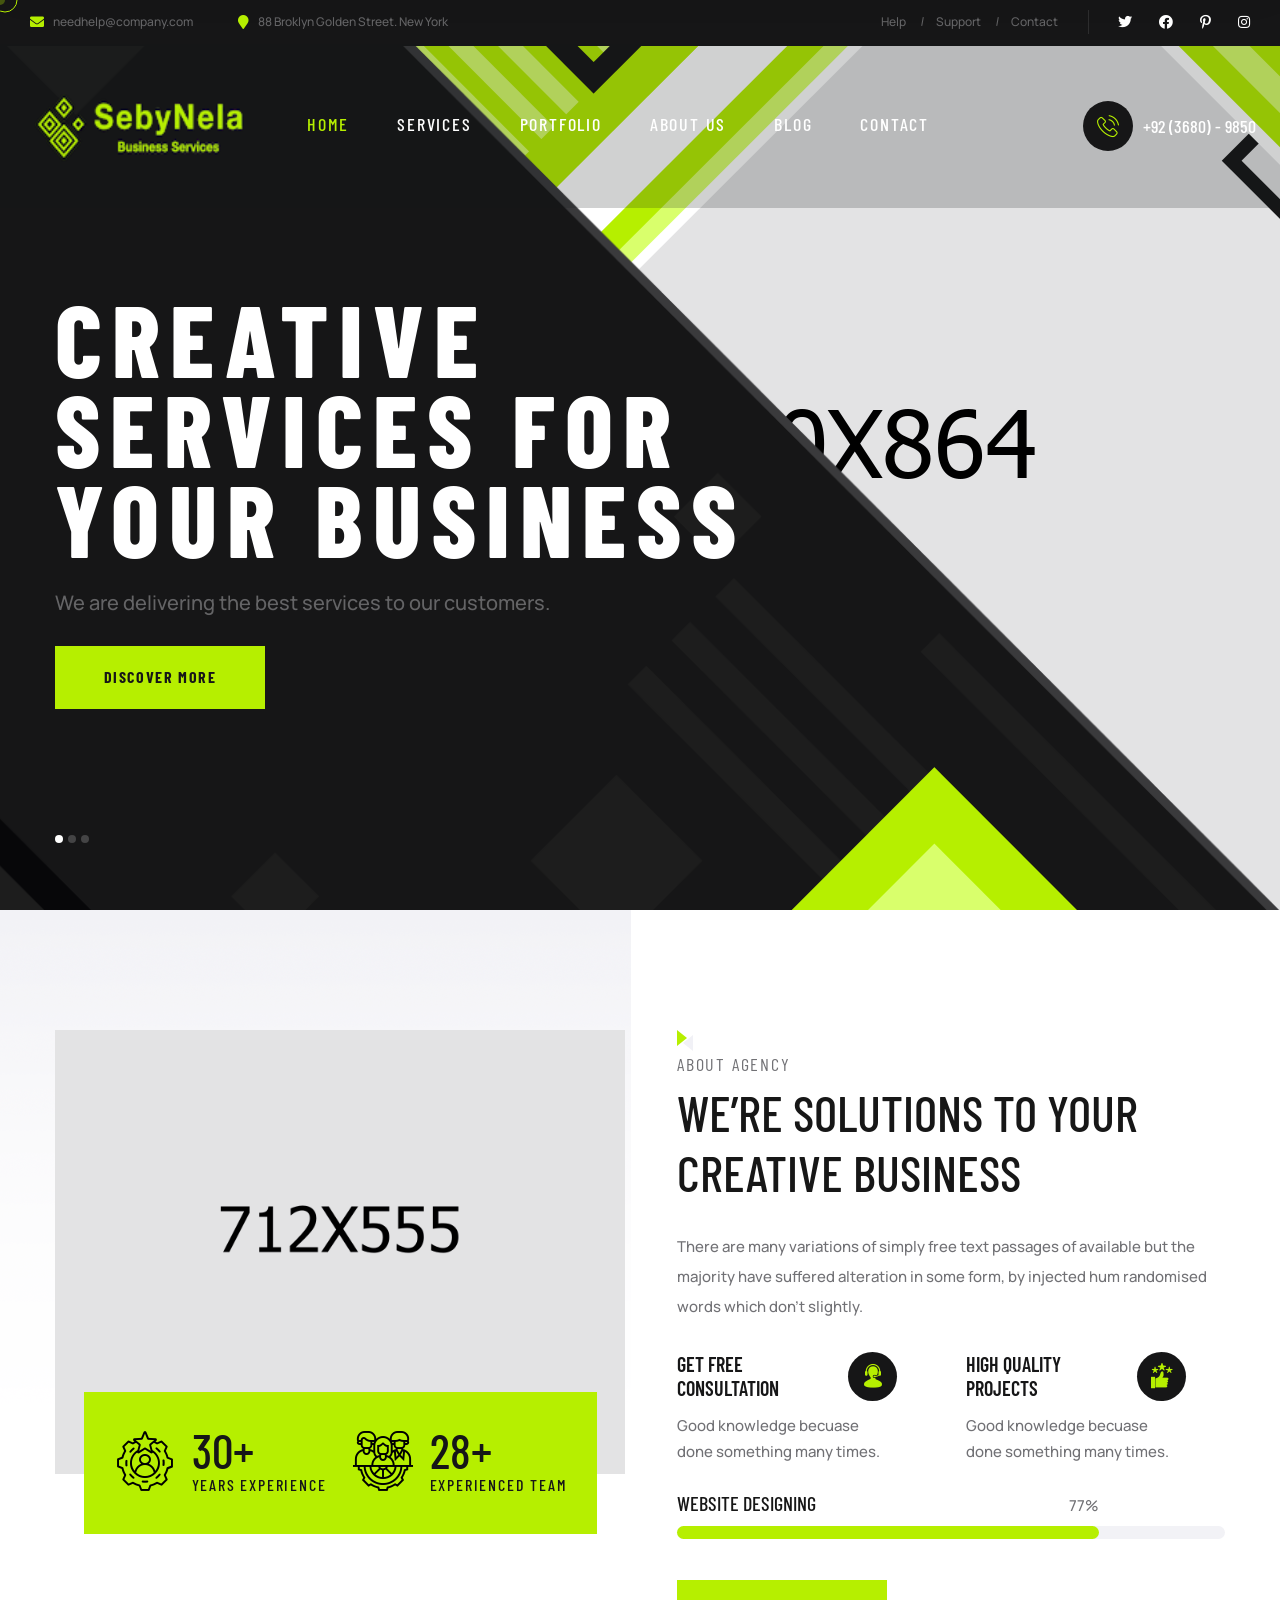
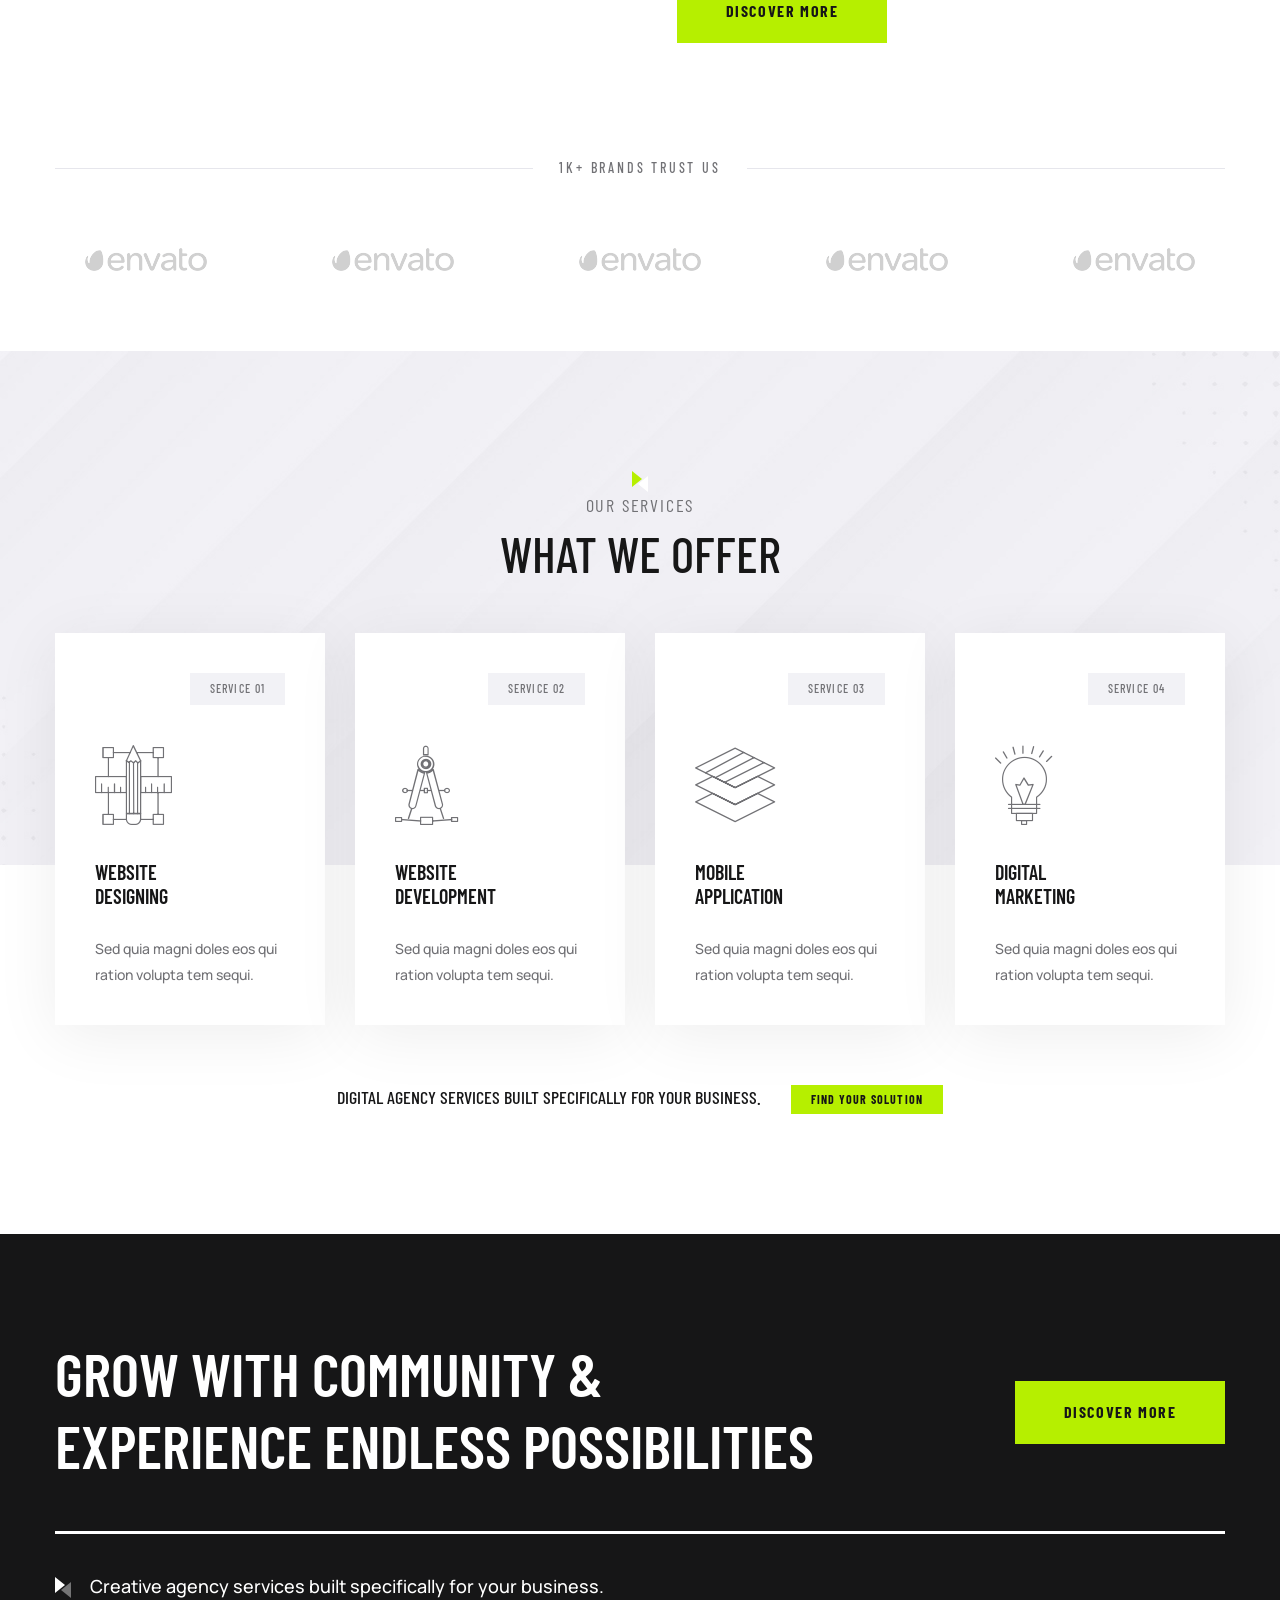
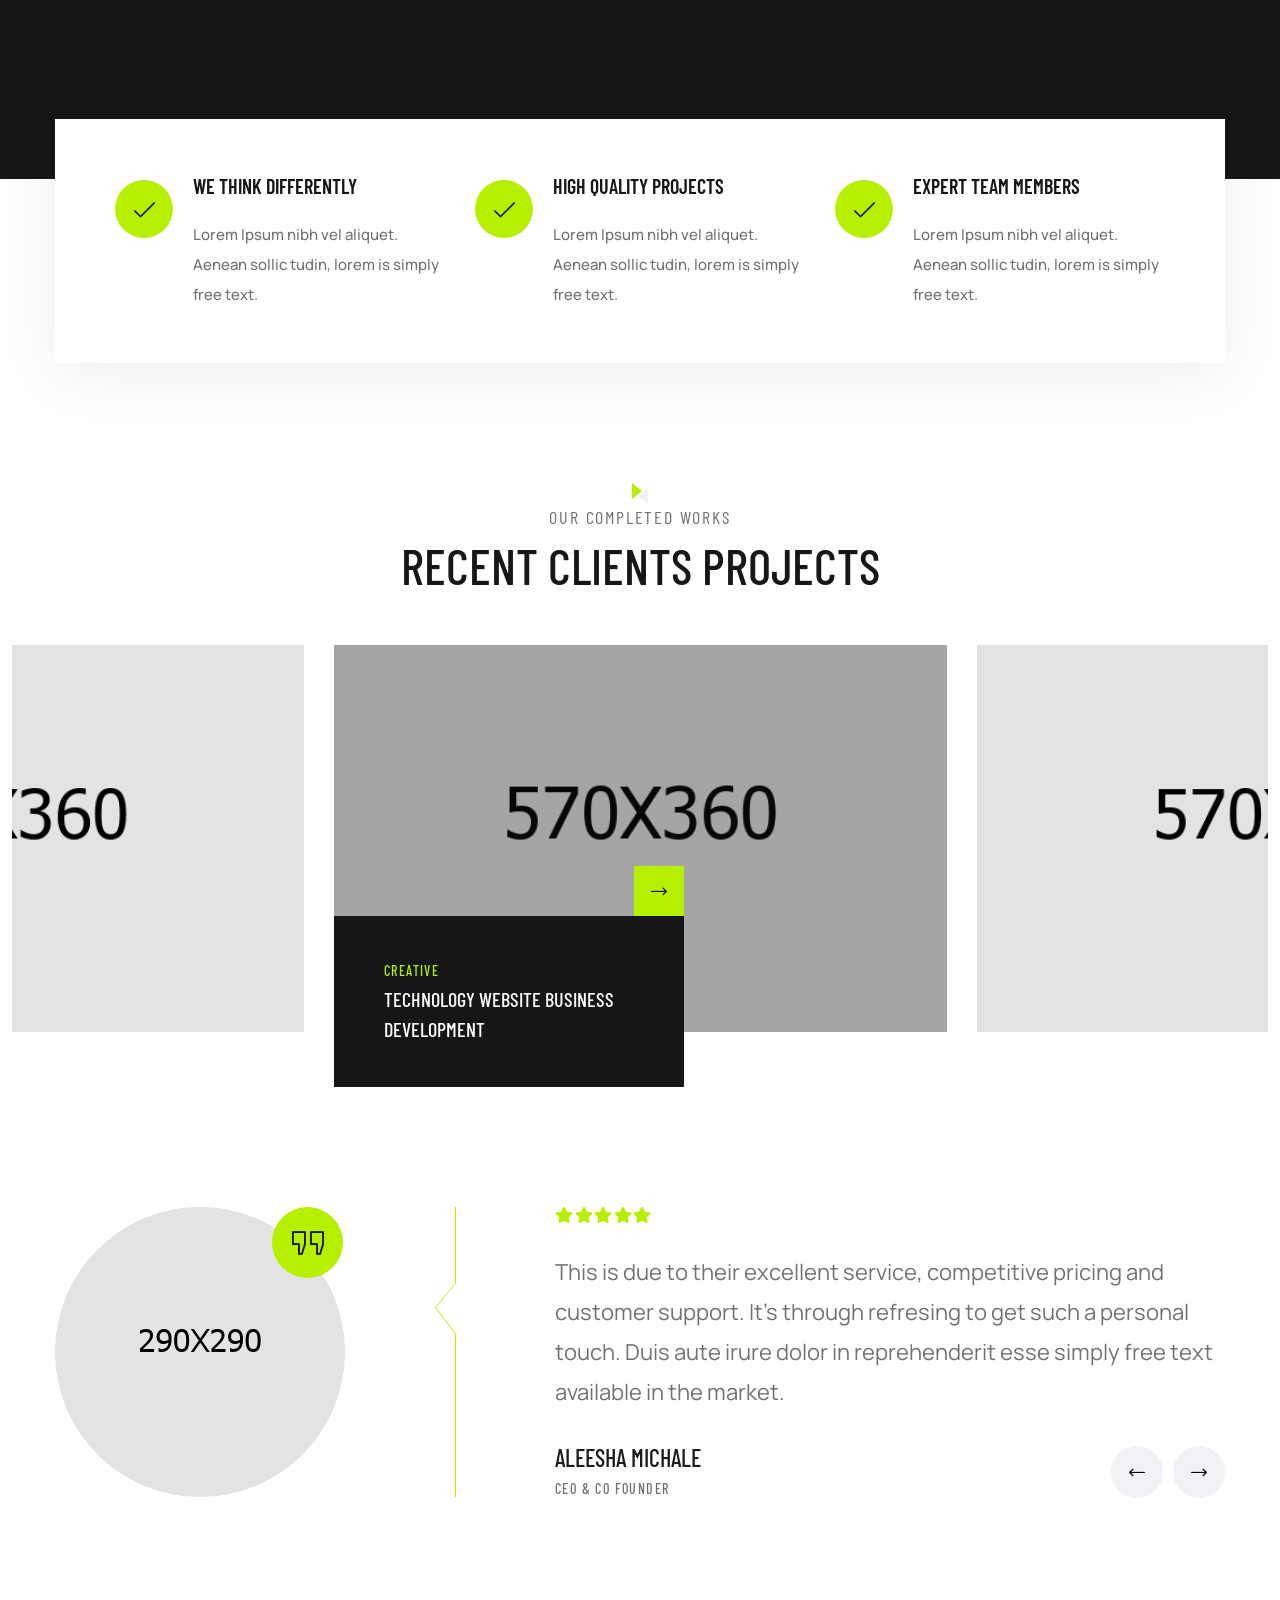
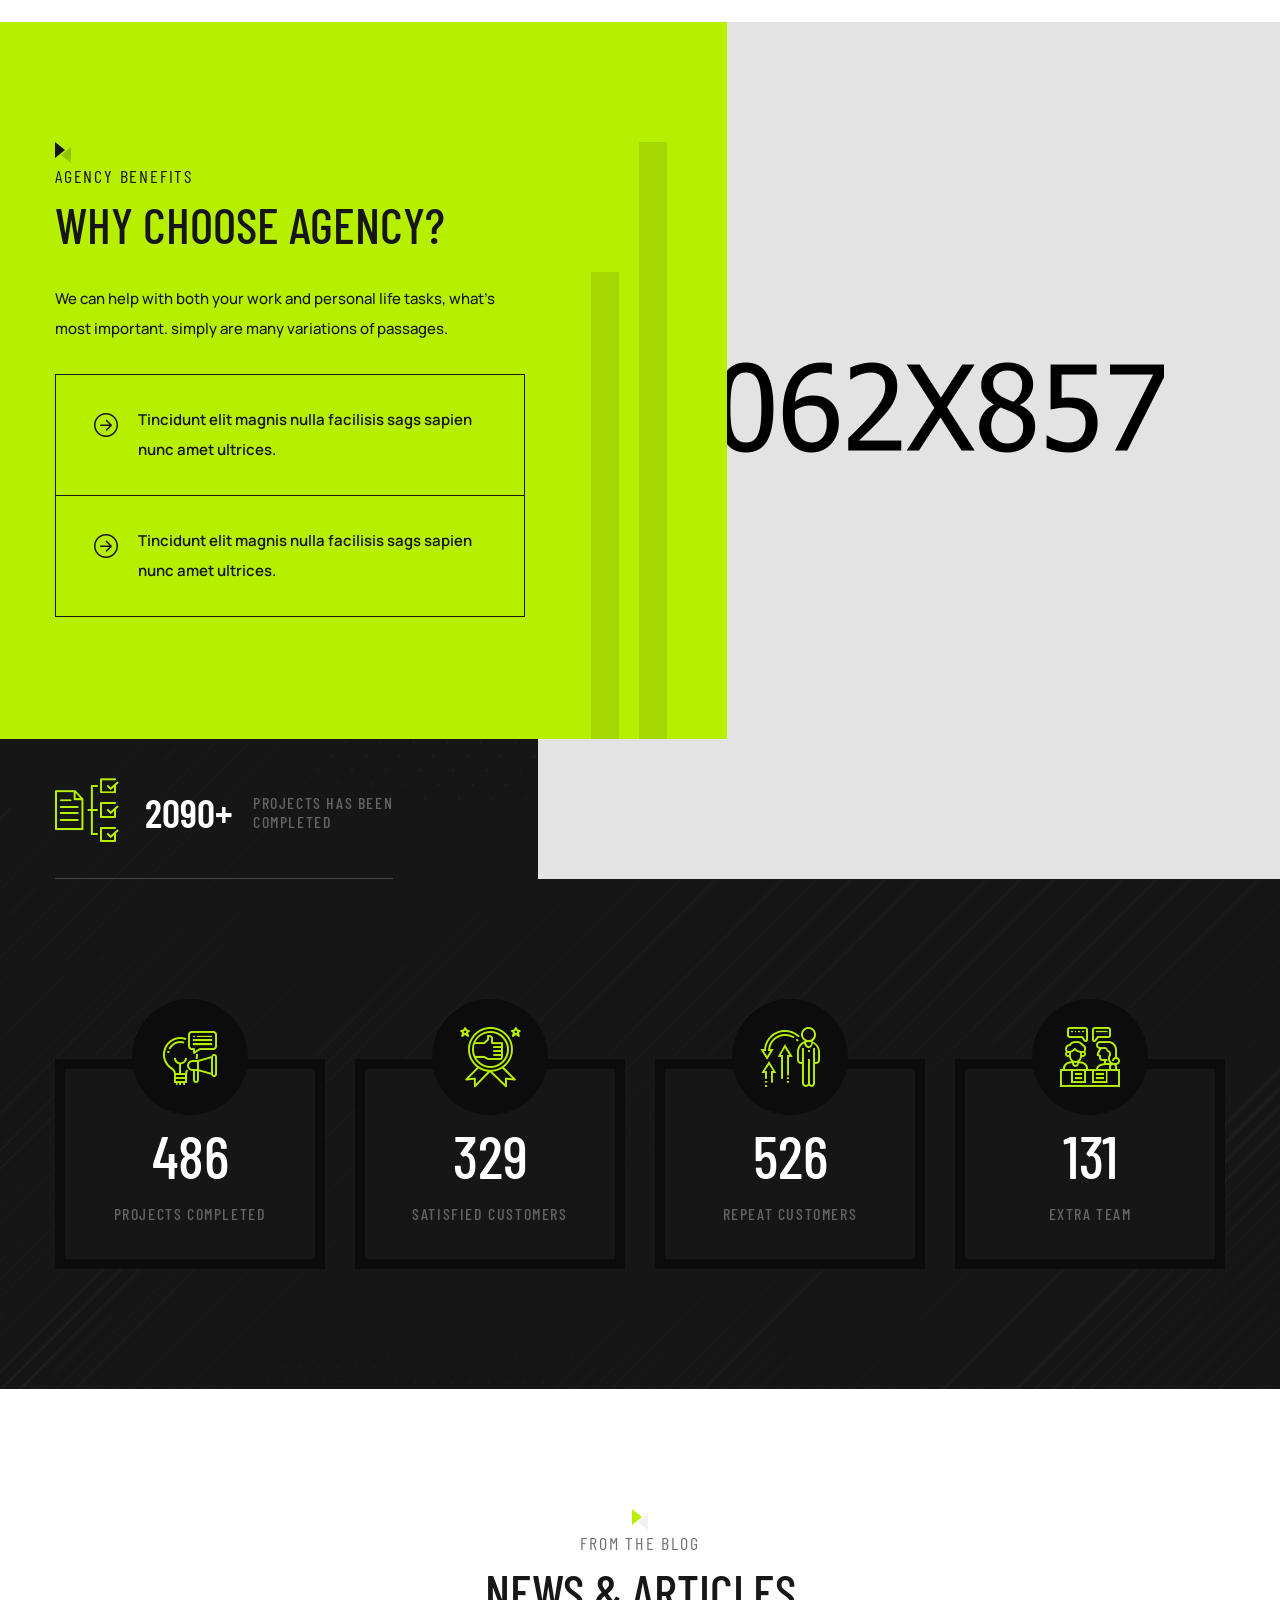
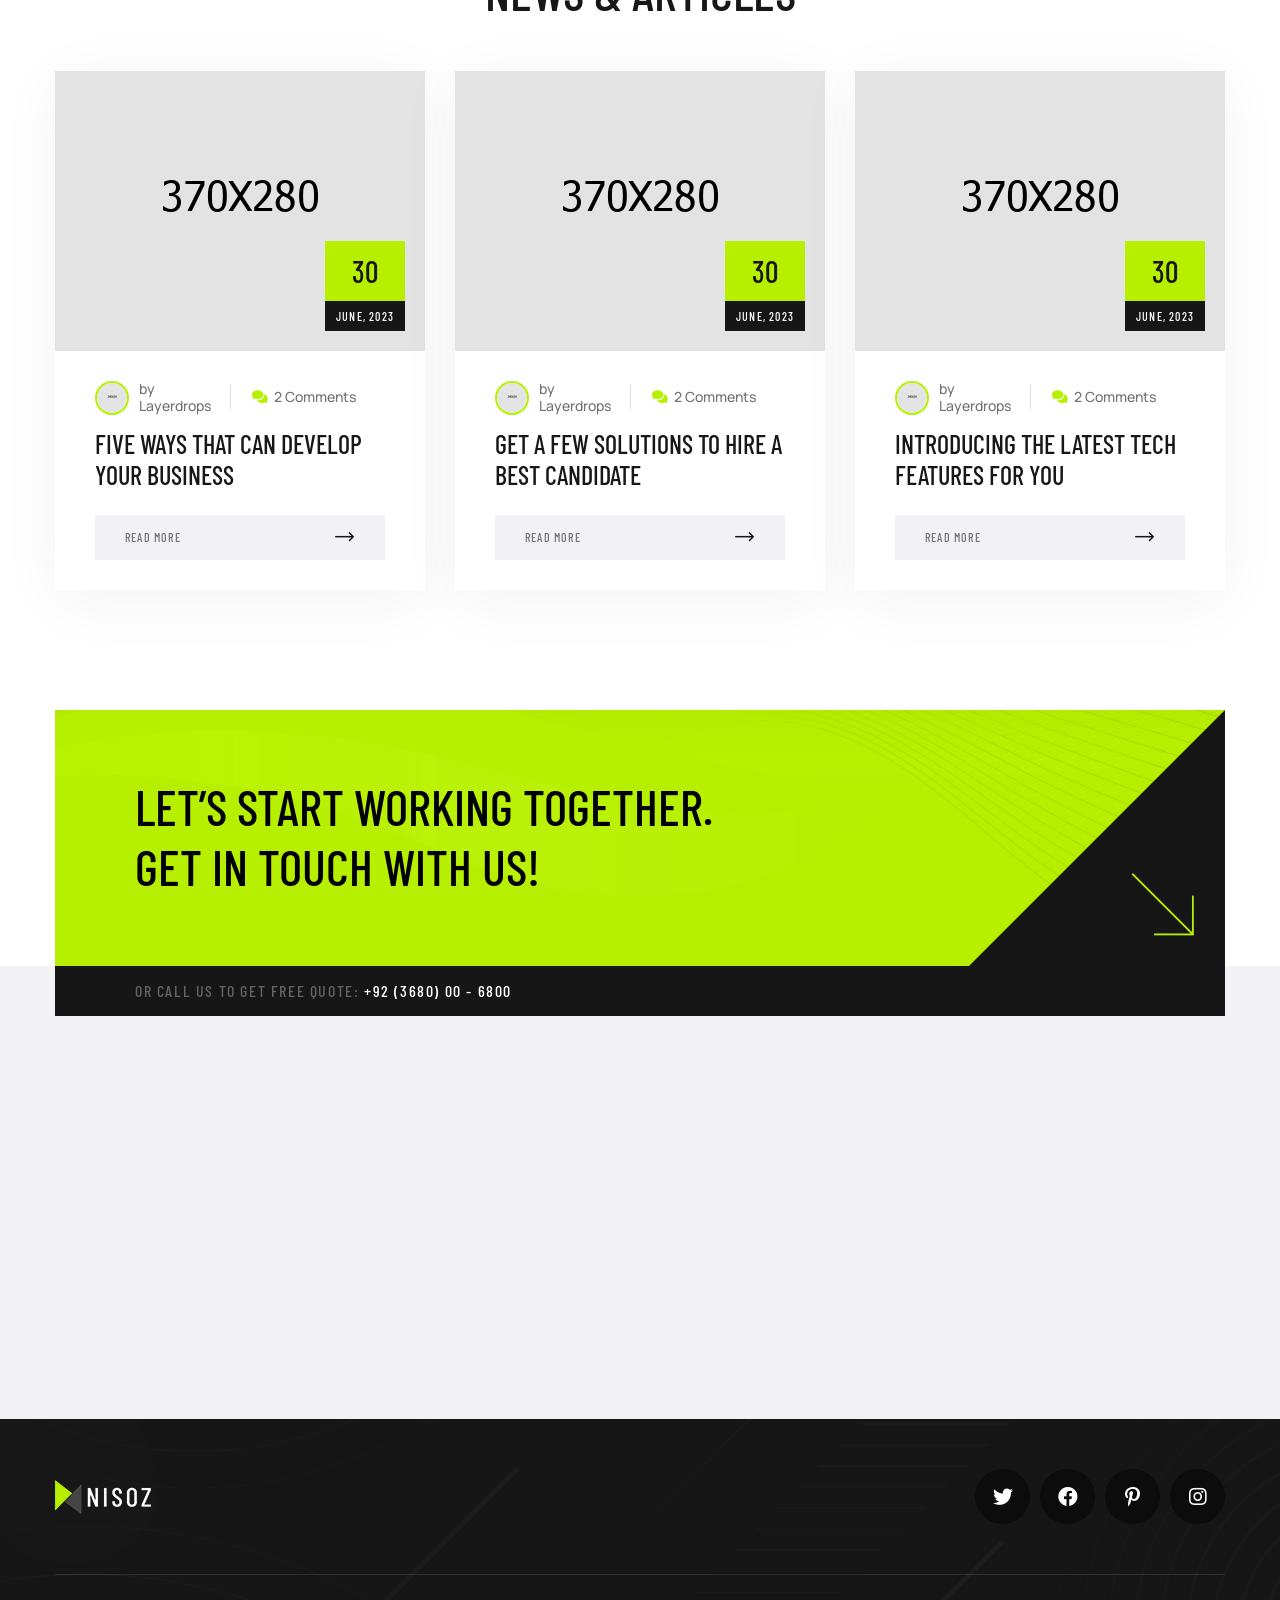
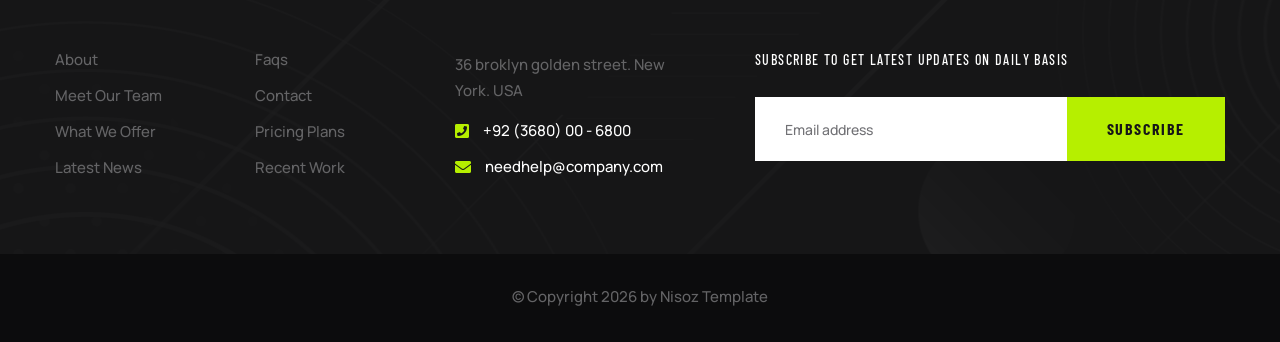
<file: public/index.html>
<!DOCTYPE html>
<html lang="en">

<head>
    <meta charset="UTF-8" />
    <meta name="viewport" content="width=device-width, initial-scale=1.0" />
    <title>SebyNela Business Services</title>
    <!-- favicons Icons -->
    <link rel="apple-touch-icon" sizes="180x180" href="assets/images/favicons/apple-touch-icon.png" />
    <link rel="icon" type="image/png" sizes="32x32" href="assets/images/favicons/favicon-32x32.png" />
    <link rel="icon" type="image/png" sizes="16x16" href="assets/images/favicons/favicon-16x16.png" />
    <link rel="manifest" href="assets/images/favicons/site.webmanifest" />
    <meta name="description" content="Nisoz HTML Template For Creative Agency" />

    <!-- fonts -->
    <link rel="preconnect" href="https://fonts.googleapis.com">
    <link rel="preconnect" href="https://fonts.gstatic.com" crossorigin>
    <link
        href="https://fonts.googleapis.com/css2?family=Barlow+Condensed:ital,wght@0,300;0,400;0,500;0,600;0,700;0,800;0,900;1,300;1,400;1,500;1,600;1,700;1,800;1,900&family=Manrope:wght@300;400;500;600;700;800&display=swap"
        rel="stylesheet">


    <link rel="stylesheet" href="assets/vendors/bootstrap/css/bootstrap.min.css" />
    <link rel="stylesheet" href="assets/vendors/bootstrap-select/bootstrap-select.min.css" />
    <link rel="stylesheet" href="assets/vendors/jquery-ui/jquery-ui.css" />
    <link rel="stylesheet" href="assets/vendors/animate/animate.min.css" />
    <link rel="stylesheet" href="assets/vendors/fontawesome/css/all.min.css" />
    <link rel="stylesheet" href="assets/vendors/nisoz-icons/style.css" />
    <link rel="stylesheet" href="assets/vendors/jarallax/jarallax.css" />
    <link rel="stylesheet" href="assets/vendors/jquery-magnific-popup/jquery.magnific-popup.css" />
    <link rel="stylesheet" href="assets/vendors/nouislider/nouislider.min.css" />
    <link rel="stylesheet" href="assets/vendors/nouislider/nouislider.pips.css" />
    <link rel="stylesheet" href="assets/vendors/odometer/odometer.min.css" />
    <link rel="stylesheet" href="assets/vendors/tiny-slider/tiny-slider.min.css" />
    <link rel="stylesheet" href="assets/vendors/owl-carousel/assets/owl.carousel.min.css" />
    <link rel="stylesheet" href="assets/vendors/owl-carousel/assets/owl.theme.default.min.css" />

    <!-- template styles -->
    <link rel="stylesheet" href="assets/css/nisoz.css" />
</head>

<body class="custom-cursor">

    <div class="custom-cursor__cursor"></div>
    <div class="custom-cursor__cursor-two"></div>

    <div class="preloader">
        <div class="preloader__image" style="background-image: url(assets/images/loader.png);"></div>
    </div>
    <!-- /.preloader -->
    <div class="page-wrapper">
        <section class="topbar">
            <div class="container-fluid">
                <div class="topbar__wrapper">
                    <ul class="list-unstyled topbar__list">
                        <li>
                            <span class="fas fa-envelope"></span>
                            <a href="mailto:needhelp@company.com">needhelp@company.com</a>
                        </li>
                        <li>
                            <span class="fas fa-map-marker"></span>
                            88 Broklyn Golden Street. New York
                        </li>
                    </ul><!-- /.icon-box -->
                    <ul class="list-unstyled topbar__menu">
                        <li><a href="faq.html">Help</a></li>
                        <li><a href="about.html">Support</a></li>
                        <li><a href="contact.html">Contact</a></li>
                    </ul><!-- /.list-menu -->
                    <div class="topbar__social">
                        <a href="https://twitter.com/"><i class="fab fa-twitter"></i></a>
                        <a href="https://www.facebook.com/"><i class="fab fa-facebook"></i></a>
                        <a href="https://www.pinterest.com/"><i class="fab fa-pinterest-p"></i></a>
                        <a href="https://www.instagram.com/"><i class="fab fa-instagram"></i></a>
                    </div><!-- /.social-links -->
                </div>
            </div>
        </section><!-- /.topbar-header -->
        <header class="main-header">
            <nav class="main-menu">
                <div class="container-fluid">
                    <div class="main-menu__logo">
                        <a href="index.html">
                            <img src="assets/images/logo-light.png" width="235"
                        height="98">
                        </a>
                    </div><!-- /.main-menu__logo -->
                    <div class="main-menu__nav">
                        <ul class="main-menu__list">
                            <li class="dropdown megamenu">
                                <a href="index.html">Home</a>
                            </li>
                            <li class="dropdown">
                                <a href="services.html">Services</a>
                                <ul>
                                    <li><a href="services.html">Services</a></li>
                                    <li><a href="services-carousel.html">Services carousel 01</a></li>
                                    <li><a href="services-carousel-2.html">Services carousel 02</a></li>
                                    <li><a href="website-designing.html">Website Designing</a></li>
                                    <li><a href="website-development.html">Website Development</a></li>
                                    <li><a href="mobile-application.html">Mobile Application</a></li>
                                    <li><a href="digital-marketing.html">Digital Marketing</a></li>
                                    <li><a href="social-marketing.html">Social Marketing</a></li>
                                    <li><a href="seo-content.html">SEO & Content Writing</a></li>
                                </ul>
                            </li>
                            <li class="dropdown">
                                <a href="#">Portfolio</a>
                            </li>
                            <li class="dropdown">
                                <a href="#">About Us</a>
                            </li>
                            <li class="dropdown">
                                <a href="#">Blog</a>
                            </li>
                            <li><a href="contact.html">Contact</a></li>
                        </ul>
                    </div><!-- /.main-menu__nav -->
                    <div class="main-menu__right">
                        <a href="#" class="main-menu__toggler mobile-nav__toggler">
                            <i class="fa fa-bars"></i>
                        </a><!-- /.mobile menu btn -->
                        <a href="tel:+9236809850" class="main-menu__phone">
                            <i class="icon-telephone"></i>
                            +92 (3680) - 9850
                        </a><!-- /.phone-number -->                       
                    </div><!-- /.main-menu__right -->
                </div><!-- /.container -->
            </nav>
            <!-- /.main-menu -->
        </header><!-- /.main-header -->

        <div class="stricky-header stricked-menu main-menu">
            <div class="sticky-header__content"></div><!-- /.sticky-header__content -->
        </div><!-- /.stricky-header -->
        <!--Main Slider Start-->
        <section class="main-slider">
            <div class="main-slider__one nisoz-owl__carousel owl-carousel" data-owl-options='{
		"loop": true,
		"animateOut": "slideOutDown",
		"animateIn": "fadeIn",
		"items": 1,
		"smartSpeed": 1000, 
        "autoplay": true, 
        "autoplayTimeout": 6000, 
		"autoplayHoverPause": true,
		"nav": false,
		"dots": true,
		"margin": 0
	    }'>
                <div class="item"><!-- slider item start -->
                    <div class="main-slider__item">
                        <div class="main-slider__shape-1">
                            <img src="assets/images/shapes/slider-1-bg-1.png" alt="nisoz">
                        </div><!-- shape-one -->
                        <div class="main-slider__shape-2">
                            <img src="assets/images/shapes/slider-1-shape-1.png" alt="nisoz">
                        </div><!-- shape-two -->
                        <div class="main-slider__shape-3">
                            <img src="assets/images/backgrounds/slier-1-bg-1.jpg" alt="nisoz">
                        </div><!-- shape-three -->
                        <div class="main-slider__shape-4">
                            <img src="assets/images/shapes/slider-1-shape-2.png" alt="nisoz">
                        </div><!-- shape-four -->
                        <div class="container">
                            <div class="row">
                                <div class="col-xl-8">
                                    <div class="main-slider__content">
                                        <h2 class="main-slider__title">Creative <br>Services For <br>Your Business</h2>
                                        <!-- slider-title -->
                                        <p class="main-slider__text">We are delivering the best services to our
                                            customers.</p><!-- slider-text -->
                                        <div class="main-slider__btn">
                                            <a href="about.html" class="nisoz-btn">
                                                <span class="nisoz-btn__shape"></span><span
                                                    class="nisoz-btn__shape"></span><span
                                                    class="nisoz-btn__shape"></span><span
                                                    class="nisoz-btn__shape"></span>
                                                <span class="nisoz-btn__text">Discover More</span>
                                            </a><!-- /.btn -->
                                        </div>
                                    </div>
                                </div>
                            </div>
                        </div>
                    </div>
                </div><!-- slider item end -->
                <div class="item"><!-- slider item start -->
                    <div class="main-slider__item">
                        <div class="main-slider__shape-1">
                            <img src="assets/images/shapes/slider-1-bg-1.png" alt="nisoz">
                        </div><!-- shape-one -->
                        <div class="main-slider__shape-2">
                            <img src="assets/images/shapes/slider-1-shape-1.png" alt="nisoz">
                        </div><!-- shape-two -->
                        <div class="main-slider__shape-3">
                            <img src="assets/images/backgrounds/slier-1-bg-2.jpg" alt="nisoz">
                        </div><!-- shape-three -->
                        <div class="main-slider__shape-4">
                            <img src="assets/images/shapes/slider-1-shape-2.png" alt="nisoz">
                        </div><!-- shape-four -->
                        <div class="container">
                            <div class="row">
                                <div class="col-xl-8">
                                    <div class="main-slider__content">
                                        <h2 class="main-slider__title">Creative <br>Services For <br>Your Business</h2>
                                        <!-- slider-title -->
                                        <p class="main-slider__text">We are delivering the best services to our
                                            customers.</p><!-- slider-text -->
                                        <div class="main-slider__btn">
                                            <a href="about.html" class="nisoz-btn">
                                                <span class="nisoz-btn__shape"></span><span
                                                    class="nisoz-btn__shape"></span><span
                                                    class="nisoz-btn__shape"></span><span
                                                    class="nisoz-btn__shape"></span>
                                                <span class="nisoz-btn__text">Discover More</span>
                                            </a><!-- /.btn -->
                                        </div>
                                    </div>
                                </div>
                            </div>
                        </div>
                    </div>
                </div><!-- slider item end -->
                <div class="item"><!-- slider item start -->
                    <div class="main-slider__item">
                        <div class="main-slider__shape-1">
                            <img src="assets/images/shapes/slider-1-bg-1.png" alt="nisoz">
                        </div><!-- shape-one -->
                        <div class="main-slider__shape-2">
                            <img src="assets/images/shapes/slider-1-shape-1.png" alt="nisoz">
                        </div><!-- shape-two -->
                        <div class="main-slider__shape-3">
                            <img src="assets/images/backgrounds/slier-1-bg-3.jpg" alt="nisoz">
                        </div><!-- shape-three -->
                        <div class="main-slider__shape-4">
                            <img src="assets/images/shapes/slider-1-shape-2.png" alt="nisoz">
                        </div><!-- shape-four -->
                        <div class="container">
                            <div class="row">
                                <div class="col-xl-8">
                                    <div class="main-slider__content">
                                        <h2 class="main-slider__title">Creative <br>Services For <br>Your Business</h2>
                                        <!-- slider-title -->
                                        <p class="main-slider__text">We are delivering the best services to our
                                            customers.</p><!-- slider-text -->
                                        <div class="main-slider__btn">
                                            <a href="about.html" class="nisoz-btn">
                                                <span class="nisoz-btn__shape"></span><span
                                                    class="nisoz-btn__shape"></span><span
                                                    class="nisoz-btn__shape"></span><span
                                                    class="nisoz-btn__shape"></span>
                                                <span class="nisoz-btn__text">Discover More</span>
                                            </a><!-- /.btn -->
                                        </div>
                                    </div>
                                </div>
                            </div>
                        </div>
                    </div>
                </div><!-- slider item end -->
            </div>
        </section>
        <!--Main Slider End-->
        <!-- About Start -->
        <section class="about-one" style="background-image: url(assets/images/shapes/about-1-bg-1.png);">
            <div class="container">
                <div class="row">
                    <div class="col-xl-6">
                        <div class="about-one__thumb"><!-- about thumb start -->
                            <div class="about-one__thumb__one wow fadeInLeft" data-wow-delay="100ms">
                                <img src="assets/images/resources/about-1-1.jpg" alt="nisoz">
                            </div>
                            <div class="about-one__thumb__two nisoz-tilt"
                                data-tilt-options='{ "glare": false, "maxGlare": 0, "maxTilt": 10, "speed": 700, "scale": 1 }'>
                                <img src="assets/images/resources/about-1-2.jpg" alt="nisoz">
                            </div>
                            <div class="about-one__fact-wrapper wow fadeInUp" data-wow-delay="200ms">
                                <div class="about-one__fact">
                                    <div class="about-one__fact__icon"><span class="icon-expertise"></span></div>
                                    <!-- /.fact-one__icon -->
                                    <div class="about-one__fact__count">
                                        <span class="count-box">
                                            <span class="count-text" data-stop="30" data-speed="1500"></span>
                                        </span>+
                                    </div><!-- /.fact-one__count -->
                                    <h3 class="about-one__fact__title">Years Experience</h3><!-- /.fact-one__title -->
                                </div><!-- /.fact-item -->
                                <div class="about-one__fact">
                                    <div class="about-one__fact__icon"><span class="icon-development"></span></div>
                                    <!-- /.fact-one__icon -->
                                    <div class="about-one__fact__count">
                                        <span class="count-box">
                                            <span class="count-text" data-stop="28" data-speed="1500"></span>
                                        </span>+
                                    </div><!-- /.fact-one__count -->
                                    <h3 class="about-one__fact__title">experienced team</h3><!-- /.fact-one__title -->
                                </div><!-- /.fact-item -->
                            </div>
                        </div><!-- about thumb end -->
                    </div>
                    <div class="col-xl-6">
                        <div class="about-one__content"><!-- about content start-->
                            <div class="section-title">
                                <div class="section-title__triangle">
                                    <span class="section-title__triangle-left"></span>
                                    <span class="section-title__triangle-right"></span>
                                </div>
                                <h5 class="section-title__tagline">about agency</h5>
                                <h2 class="section-title__title">we’re solutions to your creative business</h2>
                            </div><!-- section-title -->
                            <p class="about-one__content__text">
                                There are many variations of simply free text passages of available but the majority
                                have suffered alteration in some form,
                                by injected hum randomised words which don't slightly.
                            </p>
                            <div class="row">
                                <div class="col-md-6">
                                    <div class="about-one__box">
                                        <div class="about-one__box__top">
                                            <h4 class="about-one__box__title">get free consultation</h4>
                                            <div class="about-one__box__icon"><span
                                                    class="icon-customer-support"></span></div>
                                        </div>
                                        <p class="about-one__box__text">Good knowledge becuase done something many
                                            times.</p>
                                    </div>
                                </div>
                                <div class="col-md-6">
                                    <div class="about-one__box">
                                        <div class="about-one__box__top">
                                            <h4 class="about-one__box__title">High quality projects</h4>
                                            <div class="about-one__box__icon"><span class="icon-good-quality"></span>
                                            </div>
                                        </div>
                                        <p class="about-one__box__text">Good knowledge becuase done something many
                                            times.</p>
                                    </div>
                                </div>
                            </div>
                            <div class="about-one__progress">
                                <h4 class="about-one__progress--title">Website Designing</h4>
                                <div class="about-one__progress--bar">
                                    <div class="about-one__progress--inner count-bar" data-percent="77%">
                                        <div class="about-one__progress--number count-text">77%</div>
                                    </div>
                                </div>
                            </div><!-- /.skills-item -->
                            <a href="about.html" class="nisoz-btn">
                                <span class="nisoz-btn__shape"></span><span class="nisoz-btn__shape"></span><span
                                    class="nisoz-btn__shape"></span><span class="nisoz-btn__shape"></span>
                                <span class="nisoz-btn__text">Discover More</span>
                            </a><!-- /.btn -->
                        </div><!-- about content end-->
                    </div>
                </div>
            </div>
        </section>
        <!-- About End -->
        <div class="client-carousel @@extraClassName">
            <div class="container">
                <h5 class="client-carousel__tilte"><span>1K+ Brands Trust Us</span></h5><!-- section-title -->
                <div class="client-carousel__one nisoz-owl__carousel owl-theme owl-carousel" data-owl-options='{
            "items": 5,
            "margin": 65,
            "smartSpeed": 700,
            "loop":true,
            "autoplay": 6000,
            "nav":false,
            "dots":false,
            "navText": ["<span class=\"fa fa-angle-left\"></span>","<span class=\"fa fa-angle-right\"></span>"],
            "responsive":{
                "0":{
                    "items":1,
                    "margin": 0
                },
                "360":{
                    "items":2,
                    "margin": 0
                },
                "575":{
                    "items":3,
                    "margin": 30
                },
                "768":{
                    "items":3,
                    "margin": 40
                },
                "992":{
                    "items": 4,
                    "margin": 40
                },
                "1200":{
                    "items": 5
                }
            }
            }'>
                    <div class="client-carousel__one__item">
                        <img src="assets/images/brand/brand-1-1.png" alt="nisoz">
                    </div><!-- /.owl-slide-item-->
                    <div class="client-carousel__one__item">
                        <img src="assets/images/brand/brand-1-1.png" alt="nisoz">
                    </div><!-- /.owl-slide-item-->
                    <div class="client-carousel__one__item">
                        <img src="assets/images/brand/brand-1-1.png" alt="nisoz">
                    </div><!-- /.owl-slide-item-->
                    <div class="client-carousel__one__item">
                        <img src="assets/images/brand/brand-1-1.png" alt="nisoz">
                    </div><!-- /.owl-slide-item-->
                    <div class="client-carousel__one__item">
                        <img src="assets/images/brand/brand-1-1.png" alt="nisoz">
                    </div><!-- /.owl-slide-item-->
                    <div class="client-carousel__one__item">
                        <img src="assets/images/brand/brand-1-1.png" alt="nisoz">
                    </div><!-- /.owl-slide-item-->
                    <div class="client-carousel__one__item">
                        <img src="assets/images/brand/brand-1-1.png" alt="nisoz">
                    </div><!-- /.owl-slide-item-->
                    <div class="client-carousel__one__item">
                        <img src="assets/images/brand/brand-1-1.png" alt="nisoz">
                    </div><!-- /.owl-slide-item-->
                    <div class="client-carousel__one__item">
                        <img src="assets/images/brand/brand-1-1.png" alt="nisoz">
                    </div><!-- /.owl-slide-item-->
                    <div class="client-carousel__one__item">
                        <img src="assets/images/brand/brand-1-1.png" alt="nisoz">
                    </div><!-- /.owl-slide-item-->
                </div><!-- /.thm-owl__slider -->
            </div><!-- /.container -->
        </div><!-- /.client-carousel -->
        <!-- Service Start -->
        <section class="service-one" style="background-image: url(assets/images/shapes/service-bg-1.jpg);">
            <div class="container">
                <div class="row">
                    <div class="col-md-12">
                        <div class="section-title text-center">
                            <div class="section-title__triangle">
                                <span class="section-title__triangle-left"></span>
                                <span class="section-title__triangle-right"></span>
                            </div>
                            <h5 class="section-title__tagline">our services</h5>
                            <h2 class="section-title__title">what we offer</h2>
                        </div><!-- section-title -->
                    </div>
                </div>
                <div class="row">
                    <div class="col-lg-3 col-md-6 wow fadeInUp" data-wow-delay="100ms">
                        <div class="service-one__item">
                            <div class="service-one__item__wrapper">
                                <div class="service-one__item__hover"
                                    style="background-image: url(assets/images/shapes/service-1-hover-shape.png);">
                                </div>
                                <div class="service-one__item__number">Service</div><!-- /.service-number -->
                                <div class="clearfix"></div>
                                <div class="service-one__item__icon">
                                    <span class="icon-website-design"></span>
                                </div><!-- /.service-icon -->
                                <h3 class="service-one__item__title">
                                    <a href="website-designing.html">Website Designing</a>
                                </h3><!-- /.service-title -->
                                <p class="service-one__item__text">Sed quia magni doles eos qui ration volupta tem
                                    sequi.</p><!-- /.service-content -->
                            </div>
                        </div><!-- /.service-card-one -->
                    </div>
                    <div class="col-lg-3 col-md-6 wow fadeInUp" data-wow-delay="200ms">
                        <div class="service-one__item">
                            <div class="service-one__item__wrapper">
                                <div class="service-one__item__hover"
                                    style="background-image: url(assets/images/shapes/service-1-hover-shape.png);">
                                </div>
                                <div class="service-one__item__number">Service</div><!-- /.service-number -->
                                <div class="clearfix"></div>
                                <div class="service-one__item__icon">
                                    <span class="icon-website-development"></span>
                                </div><!-- /.service-icon -->
                                <h3 class="service-one__item__title">
                                    <a href="website-development.html">Website Development</a>
                                </h3><!-- /.service-title -->
                                <p class="service-one__item__text">Sed quia magni doles eos qui ration volupta tem
                                    sequi.</p><!-- /.service-content -->
                            </div>
                        </div><!-- /.service-card-one -->
                    </div>
                    <div class="col-lg-3 col-md-6 wow fadeInUp" data-wow-delay="300ms">
                        <div class="service-one__item">
                            <div class="service-one__item__wrapper">
                                <div class="service-one__item__hover"
                                    style="background-image: url(assets/images/shapes/service-1-hover-shape.png);">
                                </div>
                                <div class="service-one__item__number">Service</div><!-- /.service-number -->
                                <div class="clearfix"></div>
                                <div class="service-one__item__icon">
                                    <span class="icon-mobile-application"></span>
                                </div><!-- /.service-icon -->
                                <h3 class="service-one__item__title">
                                    <a href="mobile-application.html">Mobile Application</a>
                                </h3><!-- /.service-title -->
                                <p class="service-one__item__text">Sed quia magni doles eos qui ration volupta tem
                                    sequi.</p><!-- /.service-content -->
                            </div>
                        </div><!-- /.service-card-one -->
                    </div>
                    <div class="col-lg-3 col-md-6 wow fadeInUp" data-wow-delay="400ms">
                        <div class="service-one__item">
                            <div class="service-one__item__wrapper">
                                <div class="service-one__item__hover"
                                    style="background-image: url(assets/images/shapes/service-1-hover-shape.png);">
                                </div>
                                <div class="service-one__item__number">Service</div><!-- /.service-number -->
                                <div class="clearfix"></div>
                                <div class="service-one__item__icon">
                                    <span class="icon-digital-marketing"></span>
                                </div><!-- /.service-icon -->
                                <h3 class="service-one__item__title">
                                    <a href="digital-marketing.html">Digital Marketing</a>
                                </h3><!-- /.service-title -->
                                <p class="service-one__item__text">Sed quia magni doles eos qui ration volupta tem
                                    sequi.</p><!-- /.service-content -->
                            </div>
                        </div><!-- /.service-card-one -->
                    </div>
                </div>
                <div class="text-center wow fadeInUp" data-wow-delay="500ms">
                    <h5 class="service-one__text">
                        Digital Agency services built specifically for your business.
                        <a href="services.html" class="nisoz-btn">
                            <span class="nisoz-btn__shape"></span><span class="nisoz-btn__shape"></span><span
                                class="nisoz-btn__shape"></span><span class="nisoz-btn__shape"></span>
                            <span class="nisoz-btn__text">Find Your Solution</span>
                        </a><!-- /.btn -->
                    </h5>
                </div>
            </div>
        </section>
        <!-- Service Start -->
        <!-- Call To Action Start -->
        <section class="cta-one jarallax" data-jarallax data-speed="0.3" data-imgPosition="50% -100%">
            <div class="cta-one__bg jarallax-img"
                style="background-image: url(assets/images/backgrounds/cta-bg-1.jpg);"></div>
            <div class="container">
                <div class="row">
                    <div class="col-md-8 col-xl-8 wow fadeInLeft" data-wow-delay="200ms">
                        <div class="section-title">
                            <h2 class="section-title__title">Grow With Community & Experience Endless Possibilities</h2>
                        </div><!-- section-title -->
                    </div>
                    <div class="col-md-4 col-xl-4 text-end wow fadeInRight" data-wow-delay="300ms">
                        <a href="contact.html" class="nisoz-btn">
                            <span class="nisoz-btn__shape"></span><span class="nisoz-btn__shape"></span><span
                                class="nisoz-btn__shape"></span><span class="nisoz-btn__shape"></span>
                            <span class="nisoz-btn__text">Discover More</span>
                        </a><!-- /.btn -->
                    </div>
                </div>
                <div class="cta-one__text wow fadeInUp" data-wow-delay="400ms">
                    <div class="section-title__triangle">
                        <span class="section-title__triangle-left"></span>
                        <span class="section-title__triangle-right"></span>
                    </div>
                    <p>Creative agency services built specifically for your business.</p>
                </div>
            </div>
        </section>
        <!-- Call To Action End -->
        <!-- Feature Start -->
        <section class="feature-one">
            <div class="container">
                <div class="feature-one__wrapper">
                    <div class="row">
                        <div class="col-lg-4 col-md-6 wow fadeInUp" data-wow-delay="200ms">
                            <div class="feature-one__item">
                                <div class="feature-one__item__icon"><span class="icon-tick"></span></div>
                                <h3 class="feature-one__item__title">We think differently</h3>
                                <p class="feature-one__item__text">Lorem Ipsum nibh vel aliquet. Aenean sollic tudin,
                                    lorem is simply free text.</p>
                            </div><!-- /.feature-box -->
                        </div>
                        <div class="col-lg-4 col-md-6 wow fadeInUp" data-wow-delay="300ms">
                            <div class="feature-one__item">
                                <div class="feature-one__item__icon"><span class="icon-tick"></span></div>
                                <h3 class="feature-one__item__title">High quality projects</h3>
                                <p class="feature-one__item__text">Lorem Ipsum nibh vel aliquet. Aenean sollic tudin,
                                    lorem is simply free text.</p>
                            </div><!-- /.feature-box -->
                        </div>
                        <div class="col-lg-4 col-md-6 wow fadeInUp" data-wow-delay="400ms">
                            <div class="feature-one__item">
                                <div class="feature-one__item__icon"><span class="icon-tick"></span></div>
                                <h3 class="feature-one__item__title">Expert team members</h3>
                                <p class="feature-one__item__text">Lorem Ipsum nibh vel aliquet. Aenean sollic tudin,
                                    lorem is simply free text.</p>
                            </div><!-- /.feature-box -->
                        </div>
                    </div>
                </div>
            </div>
        </section>
        <!-- Feature End -->
        <!-- Portfolio Start -->
        <section class="portfolio-one">
            <div class="container-fluid">
                <div class="row">
                    <div class="col-md-12">
                        <div class="section-title text-center">
                            <div class="section-title__triangle">
                                <span class="section-title__triangle-left"></span>
                                <span class="section-title__triangle-right"></span>
                            </div>
                            <h5 class="section-title__tagline">our completed works</h5>
                            <h2 class="section-title__title">Recent clients projects</h2>
                        </div><!-- section-title -->
                    </div>
                </div>
                <div class="portfolio-one__slider nisoz-owl__carousel owl-carousel" data-owl-options='{
            "loop": true,
            "items": 3,
            "smartSpeed": 1000, 
            "autoplay": true, 
            "autoplayTimeout": 6000, 
            "center": true,
            "nav": false,
            "dots": false,
            "margin": 30,
            "responsive":{
                "0":{
                    "items": 1,
                    "margin": 0
                },
                "768":{
                    "items": 1.5
                },
                "992":{
                    "items": 2
                },
                "1300":{
                    "items": 3
                }
            }
            }'>
                    <div class="item"><!-- slider-item-start -->
                        <div class="portfolio-one__item">
                            <div class="portfolio-one__thumb">
                                <img src="assets/images/portfolio/portfolio-1-1.jpg" alt="nisoz" />
                            </div>
                            <div class="portfolio-one__hover">
                                <a class="portfolio-one__read-more" href="portfolio-details.html"><span
                                        class="icon-right-arrow"></span></a>
                                <div class="portfolio-one__hover-bottom">
                                    <div class="portfolio-one__cats"><a href="portfolio.html">Creative</a></div>
                                    <h3 class="portfolio-one__title"><a href="portfolio-details.html">Technology website
                                            business development</a></h3>
                                </div>
                            </div>
                        </div><!-- folio-item -->
                    </div><!-- slider-item-end -->
                    <div class="item"><!-- slider-item-start -->
                        <div class="portfolio-one__item">
                            <div class="portfolio-one__thumb">
                                <img src="assets/images/portfolio/portfolio-1-2.jpg" alt="nisoz" />
                            </div>
                            <div class="portfolio-one__hover">
                                <a class="portfolio-one__read-more" href="portfolio-details.html"><span
                                        class="icon-right-arrow"></span></a>
                                <div class="portfolio-one__hover-bottom">
                                    <div class="portfolio-one__cats"><a href="portfolio.html">Creative</a></div>
                                    <h3 class="portfolio-one__title"><a href="portfolio-details.html">Technology website
                                            business development</a></h3>
                                </div>
                            </div>
                        </div><!-- folio-item -->
                    </div><!-- slider-item-end -->
                    <div class="item"><!-- slider-item-start -->
                        <div class="portfolio-one__item">
                            <div class="portfolio-one__thumb">
                                <img src="assets/images/portfolio/portfolio-1-3.jpg" alt="nisoz" />
                            </div>
                            <div class="portfolio-one__hover">
                                <a class="portfolio-one__read-more" href="portfolio-details.html"><span
                                        class="icon-right-arrow"></span></a>
                                <div class="portfolio-one__hover-bottom">
                                    <div class="portfolio-one__cats"><a href="portfolio.html">Creative</a></div>
                                    <h3 class="portfolio-one__title"><a href="portfolio-details.html">Technology website
                                            business development</a></h3>
                                </div>
                            </div>
                        </div><!-- folio-item -->
                    </div><!-- slider-item-end -->
                </div><!-- slider-end -->
            </div>
        </section>
        <!-- Portfolio End -->
        <!--Testimonial Start-->
        <section class="testimonial-one">
            <div class="container">
                <div class="testimonial-one__carousel nisoz-owl__carousel owl-theme owl-carousel" data-owl-options='{
            "items": 1,
            "margin": 0,
            "smartSpeed": 700,
            "loop":true,
            "autoplay": true,
            "nav":true,
            "dots":false,
            "navText": ["<span class=\"icon-left-arrow\"></span>","<span class=\"icon-right-arrow\"></span>"]
            }'>
                    <!-- Testimonial Item -->
                    <div class="item">
                        <div class="testimonial-one__item">
                            <div class="testimonial-one__author">
                                <img src="assets/images/resources/testimonial-1-1.jpg" alt="nisoz">
                                <div class="testimonial-one__icon"><span class="icon-quote"></span></div>
                                <!-- testimonial-quote-icon -->
                                <div class="testimonial-one__border">
                                    <svg xmlns="http://www.w3.org/2000/svg" width="21" height="290"
                                        viewBox="0 0 21 290">
                                        <path class="cls-1"
                                            d="M761,4387h1v76.34l-20,24.11,20,26.24V4677h-1V4513.68l-20-26.16,20-24.1V4387Z"
                                            transform="translate(-741 -4387)" />
                                    </svg>
                                </div><!-- svg-border -->
                            </div><!-- testimonial-author-thumb -->
                            <div class="testimonial-one__content">
                                <div class="testimonial-one__ratings">
                                    <span class="fa fa-star"></span>
                                    <span class="fa fa-star"></span>
                                    <span class="fa fa-star"></span>
                                    <span class="fa fa-star"></span>
                                    <span class="fa fa-star"></span>
                                </div><!-- testimonial-ratings -->
                                <div class="testimonial-one__quote">
                                    This is due to their excellent service, competitive pricing and customer support.
                                    It’s through refresing to get such a personal touch.
                                    Duis aute irure dolor in reprehenderit esse simply free text available in the
                                    market.
                                </div><!-- testimonial-quote -->
                                <div class="testimonial-one__meta">
                                    <h5 class="testimonial-one__title">aleesha michale</h5>
                                    <span class="testimonial-one__designation">ceo & co founder</span>
                                </div><!-- testimonial-meta -->
                            </div><!-- testimonial-content -->
                        </div>
                    </div>
                    <!-- Testimonial Item -->
                    <!-- Testimonial Item -->
                    <div class="item">
                        <div class="testimonial-one__item">
                            <div class="testimonial-one__author">
                                <img src="assets/images/resources/testimonial-1-2.jpg" alt="nisoz">
                                <div class="testimonial-one__icon"><span class="icon-quote"></span></div>
                                <!-- testimonial-quote-icon -->
                                <div class="testimonial-one__border">
                                    <svg xmlns="http://www.w3.org/2000/svg" width="21" height="290"
                                        viewBox="0 0 21 290">
                                        <path class="cls-1"
                                            d="M761,4387h1v76.34l-20,24.11,20,26.24V4677h-1V4513.68l-20-26.16,20-24.1V4387Z"
                                            transform="translate(-741 -4387)" />
                                    </svg>
                                </div><!-- svg-border -->
                            </div><!-- testimonial-author-thumb -->
                            <div class="testimonial-one__content">
                                <div class="testimonial-one__ratings">
                                    <span class="fa fa-star"></span>
                                    <span class="fa fa-star"></span>
                                    <span class="fa fa-star"></span>
                                    <span class="fa fa-star"></span>
                                    <span class="fa fa-star"></span>
                                </div><!-- testimonial-ratings -->
                                <div class="testimonial-one__quote">
                                    This is due to their excellent service, competitive pricing and customer support.
                                    It’s through refresing to get such a personal touch.
                                    Duis aute irure dolor in reprehenderit esse simply free text available in the
                                    market.
                                </div><!-- testimonial-quote -->
                                <div class="testimonial-one__meta">
                                    <h5 class="testimonial-one__title">aleesha michale</h5>
                                    <span class="testimonial-one__designation">ceo & co founder</span>
                                </div><!-- testimonial-meta -->
                            </div><!-- testimonial-content -->
                        </div>
                    </div>
                    <!-- Testimonial Item -->
                    <!-- Testimonial Item -->
                    <div class="item">
                        <div class="testimonial-one__item">
                            <div class="testimonial-one__author">
                                <img src="assets/images/resources/testimonial-1-3.jpg" alt="nisoz">
                                <div class="testimonial-one__icon"><span class="icon-quote"></span></div>
                                <!-- testimonial-quote-icon -->
                                <div class="testimonial-one__border">
                                    <svg xmlns="http://www.w3.org/2000/svg" width="21" height="290"
                                        viewBox="0 0 21 290">
                                        <path class="cls-1"
                                            d="M761,4387h1v76.34l-20,24.11,20,26.24V4677h-1V4513.68l-20-26.16,20-24.1V4387Z"
                                            transform="translate(-741 -4387)" />
                                    </svg>
                                </div><!-- svg-border -->
                            </div><!-- testimonial-author-thumb -->
                            <div class="testimonial-one__content">
                                <div class="testimonial-one__ratings">
                                    <span class="fa fa-star"></span>
                                    <span class="fa fa-star"></span>
                                    <span class="fa fa-star"></span>
                                    <span class="fa fa-star"></span>
                                    <span class="fa fa-star"></span>
                                </div><!-- testimonial-ratings -->
                                <div class="testimonial-one__quote">
                                    This is due to their excellent service, competitive pricing and customer support.
                                    It’s through refresing to get such a personal touch.
                                    Duis aute irure dolor in reprehenderit esse simply free text available in the
                                    market.
                                </div><!-- testimonial-quote -->
                                <div class="testimonial-one__meta">
                                    <h5 class="testimonial-one__title">aleesha michale</h5>
                                    <span class="testimonial-one__designation">ceo & co founder</span>
                                </div><!-- testimonial-meta -->
                            </div><!-- testimonial-content -->
                        </div>
                    </div>
                    <!-- Testimonial Item -->
                </div>
            </div>
        </section>
        <!--Testimonial End-->
        <!-- Choose Start -->
        <section class="choose-one">
            <div class="choose-one__bg wow slideInLeft" data-wow-delay="200ms">
                <div class="choose-one__bg__one"></div>
                <div class="choose-one__bg__two"></div>
            </div>
            <div class="container">
                <div class="row">
                    <div class="col-lg-5">
                        <div class="choose-one__content wow fadeInUp" data-wow-delay="500ms">
                            <div class="section-title">
                                <div class="section-title__triangle">
                                    <span class="section-title__triangle-left"></span>
                                    <span class="section-title__triangle-right"></span>
                                </div>
                                <h5 class="section-title__tagline">agency benefits</h5>
                                <h2 class="section-title__title">why choose agency?</h2>
                            </div><!-- section-title -->
                            <p class="choose-one__content__text">
                                We can help with both your work and personal life tasks, what’s most important. simply
                                are many variations of passages.
                            </p>
                            <ul class="choose-one__content__list">
                                <li><span class="icon-right-arrow-1"></span>Tincidunt elit magnis nulla facilisis sags
                                    sapien nunc amet ultrices.</li>
                                <li><span class="icon-right-arrow-1"></span>Tincidunt elit magnis nulla facilisis sags
                                    sapien nunc amet ultrices.</li>
                            </ul>
                        </div>
                        <div class="choose-one__fact">
                            <div class="choose-one__fact__icon"><span class="icon-project-management"></span></div>
                            <!-- /.choose-fact__icon -->
                            <div class="choose-one__fact__count">
                                <span class="count-box">
                                    <span class="count-text" data-stop="3800" data-speed="1500"></span>
                                </span>+
                            </div><!-- /.choose-fact__count -->
                            <h3 class="choose-one__fact__title">Projects has been<br> completed</h3>
                            <!-- /.choose-fact__title -->
                        </div><!-- /.choose-fact -->
                    </div>
                    <div class="col-lg-7">
                        <div class="nisoz-stretch-element-inside-column">
                            <div class="nisoz-stretch__image wow slideInRight" data-wow-delay="400ms">
                                <img src="assets/images/resources/choose-1.jpg" alt="ogency">
                            </div>
                        </div>
                    </div>
                </div>
            </div>
        </section>
        <!-- Choose End -->
        <!-- Call To Action Start -->
        <section class="fact-one">
            <div class="fact-one__bg" style="background-image: url(assets/images/shapes/funfact-bg-1.png);"></div>
            <div class="container">
                <div class="row">
                    <div class="col-lg-3 col-md-6 wow fadeInUp animated" data-wow-delay="100ms">
                        <div class="fact-one__item text-center">
                            <div class="fact-one__item__icon"><span class="icon-campaign"></span></div>
                            <!-- /.fact-one__icon -->
                            <div class="fact-one__item__count">
                                <span class="count-box">
                                    <span class="count-text" data-stop="886" data-speed="1500"></span>
                                </span>
                            </div><!-- /.fact-one__count -->
                            <h3 class="fact-one__item__title">Projects Completed</h3><!-- /.fact-one__title -->
                        </div><!-- /.fact-one__item -->
                    </div><!-- /.col-lg-3 col-md-6 -->
                    <div class="col-lg-3 col-md-6 wow fadeInUp animated" data-wow-delay="200ms">
                        <div class="fact-one__item text-center">
                            <div class="fact-one__item__icon"><span class="icon-recommend"></span></div>
                            <!-- /.fact-one__icon -->
                            <div class="fact-one__item__count">
                                <span class="count-box">
                                    <span class="count-text" data-stop="601" data-speed="1500"></span>
                                </span>
                            </div><!-- /.fact-one__count -->
                            <h3 class="fact-one__item__title">Satisfied Customers</h3><!-- /.fact-one__title -->
                        </div><!-- /.fact-one__item -->
                    </div><!-- /.col-lg-3 col-md-6 -->
                    <div class="col-lg-3 col-md-6 wow fadeInUp animated" data-wow-delay="300ms">
                        <div class="fact-one__item text-center">
                            <div class="fact-one__item__icon"><span class="icon-increment"></span></div>
                            <!-- /.fact-one__icon -->
                            <div class="fact-one__item__count">
                                <span class="count-box">
                                    <span class="count-text" data-stop="960" data-speed="1500"></span>
                                </span>
                            </div><!-- /.fact-one__count -->
                            <h3 class="fact-one__item__title">Repeat Customers</h3><!-- /.fact-one__title -->
                        </div><!-- /.fact-one__item -->
                    </div><!-- /.col-lg-3 col-md-6 -->
                    <div class="col-lg-3 col-md-6 wow fadeInUp animated" data-wow-delay="400ms">
                        <div class="fact-one__item text-center">
                            <div class="fact-one__item__icon"><span class="icon-consulting"></span></div>
                            <!-- /.fact-one__icon -->
                            <div class="fact-one__item__count">
                                <span class="count-box">
                                    <span class="count-text" data-stop="240" data-speed="1500"></span>
                                </span>
                            </div><!-- /.fact-one__count -->
                            <h3 class="fact-one__item__title">Extra Team</h3><!-- /.fact-one__title -->
                        </div><!-- /.fact-one__item -->
                    </div><!-- /.col-lg-3 col-md-6 -->
                </div>
            </div>
        </section>
        <!-- Call To Action End -->
        <!-- Blog Start -->
        <section class="blog-one">
            <div class="container">
                <div class="row">
                    <div class="col-md-12 wow fadeInUp" data-wow-delay="100ms">
                        <div class="section-title text-center">
                            <div class="section-title__triangle">
                                <span class="section-title__triangle-left"></span>
                                <span class="section-title__triangle-right"></span>
                            </div>
                            <h5 class="section-title__tagline">From the Blog</h5>
                            <h2 class="section-title__title">News & articles</h2>
                        </div><!-- section-title -->
                    </div>
                </div>
                <div class="row">
                    <div class="col-lg-4 col-md-6 wow fadeInUp" data-wow-delay="200ms">
                        <div class="blog-one__item">
                            <div class="blog-one__image">
                                <img src="assets/images/blog/blog-1-1.jpg"
                                    alt="Five ways that can develop your business">
                                <a href="blog-details-right.html"></a>
                                <div class="blog-one__date">
                                    <span>30</span>
                                    June, 2023
                                </div><!-- /.blog-date -->
                            </div><!-- /.blog-image -->
                            <div class="blog-one__content">
                                <div class="blog-one__meta">
                                    <div class="blog-one__meta__author">
                                        <div class="blog-one__meta__thumb"><img src="assets/images/blog/author-1.png"
                                                alt="nisoz" /></div>
                                        by<br><a href="blog-list-right.html">Layerdrops</a>
                                    </div>
                                    <span class="fas fa-comments"></span>2 Comments
                                </div><!-- /.blog-meta -->
                                <h3 class="blog-one__title">
                                    <a href="blog-details-right.html">Five ways that can develop your business</a>
                                </h3><!-- /.blog-title -->
                                <a href="blog-details-right.html" class="nisoz-btn">
                                    <span class="nisoz-btn__shape"></span><span class="nisoz-btn__shape"></span><span
                                        class="nisoz-btn__shape"></span><span class="nisoz-btn__shape"></span>
                                    <span class="nisoz-btn__text">Read More<span class="icon-right-arrow"></span></span>
                                </a><!-- /.blog-read-more -->
                            </div><!-- /.blog-content -->
                        </div><!-- /.blog-card-one -->
                    </div>
                    <div class="col-lg-4 col-md-6 wow fadeInUp" data-wow-delay="300ms">
                        <div class="blog-one__item">
                            <div class="blog-one__image">
                                <img src="assets/images/blog/blog-1-2.jpg"
                                    alt="Get a few solutions to hire a best candidate">
                                <a href="blog-details-right.html"></a>
                                <div class="blog-one__date">
                                    <span>30</span>
                                    June, 2023
                                </div><!-- /.blog-date -->
                            </div><!-- /.blog-image -->
                            <div class="blog-one__content">
                                <div class="blog-one__meta">
                                    <div class="blog-one__meta__author">
                                        <div class="blog-one__meta__thumb"><img src="assets/images/blog/author-1.png"
                                                alt="nisoz" /></div>
                                        by<br><a href="blog-list-right.html">Layerdrops</a>
                                    </div>
                                    <span class="fas fa-comments"></span>2 Comments
                                </div><!-- /.blog-meta -->
                                <h3 class="blog-one__title">
                                    <a href="blog-details-right.html">Get a few solutions to hire a best candidate</a>
                                </h3><!-- /.blog-title -->
                                <a href="blog-details-right.html" class="nisoz-btn">
                                    <span class="nisoz-btn__shape"></span><span class="nisoz-btn__shape"></span><span
                                        class="nisoz-btn__shape"></span><span class="nisoz-btn__shape"></span>
                                    <span class="nisoz-btn__text">Read More<span class="icon-right-arrow"></span></span>
                                </a><!-- /.blog-read-more -->
                            </div><!-- /.blog-content -->
                        </div><!-- /.blog-card-one -->
                    </div>
                    <div class="col-lg-4 col-md-6 wow fadeInUp" data-wow-delay="400ms">
                        <div class="blog-one__item">
                            <div class="blog-one__image">
                                <img src="assets/images/blog/blog-1-3.jpg"
                                    alt="Introducing the latest tech features for you">
                                <a href="blog-details-right.html"></a>
                                <div class="blog-one__date">
                                    <span>30</span>
                                    June, 2023
                                </div><!-- /.blog-date -->
                            </div><!-- /.blog-image -->
                            <div class="blog-one__content">
                                <div class="blog-one__meta">
                                    <div class="blog-one__meta__author">
                                        <div class="blog-one__meta__thumb"><img src="assets/images/blog/author-1.png"
                                                alt="nisoz" /></div>
                                        by<br><a href="blog-list-right.html">Layerdrops</a>
                                    </div>
                                    <span class="fas fa-comments"></span>2 Comments
                                </div><!-- /.blog-meta -->
                                <h3 class="blog-one__title">
                                    <a href="blog-details-right.html">Introducing the latest tech features for you</a>
                                </h3><!-- /.blog-title -->
                                <a href="blog-details-right.html" class="nisoz-btn">
                                    <span class="nisoz-btn__shape"></span><span class="nisoz-btn__shape"></span><span
                                        class="nisoz-btn__shape"></span><span class="nisoz-btn__shape"></span>
                                    <span class="nisoz-btn__text">Read More<span class="icon-right-arrow"></span></span>
                                </a><!-- /.blog-read-more -->
                            </div><!-- /.blog-content -->
                        </div><!-- /.blog-card-one -->
                    </div>
                </div>
            </div>
        </section>
        <!-- Blog End -->
        <!-- Call To Action Start -->
        <section class="cta-two">
            <div class="container">
                <div class="cta-two__info-top wow fadeInUp" data-wow-delay="200ms">
                    <div class="cta-two__bg" style="background-image: url(assets/images/shapes/cta-bg-2.png);"></div>
                    <div class="section-title">
                        <h2 class="section-title__title">Let’s start working together.<br> Get in touch with us!</h2>
                    </div><!-- section-title -->
                    <a href="contact.html" class="cta-two__icon"><span class="icon-long-arrow"></span></a>
                </div>
                <h5 class="cta-two__info-bottom wow fadeInDown" data-wow-delay="300ms">
                    or call us to get free quote: <a href="tel:+9236809850">+92 (3680) 00 - 6800</a>
                </h5>
            </div>
        </section>
        <!-- Call To Action End -->
        <!--Google Map Start-->
        <section class="google-map">
            <iframe
                src="https://www.google.com/maps/embed?pb=!1m18!1m12!1m3!1d4562.753041141002!2d-118.80123790098536!3d34.152323469614075!2m3!1f0!2f0!3f0!3m2!1i1024!2i768!4f13.1!3m3!1m2!1s0x80e82469c2162619%3A0xba03efb7998eef6d!2sCostco+Wholesale!5e0!3m2!1sbn!2sbd!4v1562518641290!5m2!1sbn!2sbd"
                class="google-map__one" allowfullscreen></iframe>
        </section>
        <!--Google Map End-->

        <footer class="main-footer">
            <div class="main-footer__bg" style="background-image: url(assets/images/shapes/footer-bg-1.png);"></div>
            <div class="container">
                <div class="main-footer__top wow fadeInUp" data-wow-delay="100ms">
                    <a href="index.html" class="main-footer__logo">
                        <img src="assets/images/footer-logo.png" alt="SebiNela">
                    </a><!-- /.footer-logo -->
                    <div class="main-footer__social">
                        <a href="https://twitter.com/"><i class="fab fa-twitter"></i></a>
                        <a href="https://www.facebook.com/"><i class="fab fa-facebook"></i></a>
                        <a href="https://www.pinterest.com/"><i class="fab fa-pinterest-p"></i></a>
                        <a href="https://www.instagram.com/"><i class="fab fa-instagram"></i></a>
                    </div><!-- /.footer-social -->
                </div><!-- footer-top -->
                <div class="row">
                    <div class="col-lg-2 col-md-4 wow fadeInUp" data-wow-delay="200ms">
                        <div class="main-footer__navmenu">
                            <ul>
                                <li><a href="about.html">About</a></li>
                                <li><a href="team.html">Meet Our Team</a></li>
                                <li><a href="services.html">What We Offer</a></li>
                                <li><a href="blog-grid-right.html">Latest News</a></li>
                            </ul><!-- /.list-unstyled -->
                        </div><!-- /.footer-menu -->
                    </div>
                    <div class="col-lg-2 col-md-4 wow fadeInUp" data-wow-delay="300ms">
                        <div class="main-footer__navmenu">
                            <ul>
                                <li><a href="faq.html">Faqs</a></li>
                                <li><a href="contact.html">Contact</a></li>
                                <li><a href="pricing.html">Pricing Plans</a></li>
                                <li><a href="portfolio.html">Recent Work</a></li>
                            </ul><!-- /.list-unstyled -->
                        </div><!-- /.footer-menu -->
                    </div>
                    <div class="col-lg-3 col-md-4 wow fadeInUp" data-wow-delay="400ms">
                        <div class="main-footer__about">
                            <p class="main-footer__about__text">36 broklyn golden street. New<br> York. USA</p>
                            <ul class="main-footer__about__info">
                                <li><span class="fas fa-phone-square"></span><a href="tel:+923680006800">+92 (3680) 00 -
                                        6800</a></li>
                                <li><span class="fas fa-envelope"></span><a
                                        href="mailto:needhelp@company.com">needhelp@company.com</a></li>
                            </ul>
                        </div><!-- /.footer-about -->
                    </div>
                    <div class="col-lg-5 col-md-12 wow fadeInUp" data-wow-delay="500ms">
                        <div class="main-footer__newsletter">
                            <h5 class="main-footer__newsletter__text">Subscribe to get latest updates on daily basis
                            </h5>
                            <form class="main-footer__email-box mc-form" data-url="MC_FORM_URL" novalidate="novalidate">
                                <div class="main-footer__email-input-box">
                                    <input type="email" placeholder="Email address" name="EMAIL">
                                </div>
                                <button type="submit" class="nisoz-btn">
                                    <span class="nisoz-btn__shape"></span><span class="nisoz-btn__shape"></span><span
                                        class="nisoz-btn__shape"></span><span class="nisoz-btn__shape"></span>
                                    <span class="nisoz-btn__text">Subscribe</span>
                                </button>
                            </form>
                            <div class="mc-form__response"></div>
                        </div><!-- /.footer-mailchimp -->
                    </div>
                </div><!-- /.row -->
            </div><!-- /.container -->
        </footer><!-- /.main-footer -->

        <section class="copyright text-center">
            <div class="container wow fadeInUp" data-wow-delay="500ms">
                <p class="copyright__text">© Copyright <span class="dynamic-year"></span><!-- /.dynamic-year --> by <a
                        href="index.html">Nisoz Template</a></p>
            </div><!-- /.container -->
        </section><!-- /.copyright -->

    </div><!-- /.page-wrapper -->


    <div class="mobile-nav__wrapper">
        <div class="mobile-nav__overlay mobile-nav__toggler"></div>
        <!-- /.mobile-nav__overlay -->
        <div class="mobile-nav__content">
            <span class="mobile-nav__close mobile-nav__toggler"><i class="fa fa-times"></i></span>
            <div class="logo-box">
                <a href="index.html" aria-label="logo image"><img src="assets/images/logo-light.png" width="96"
                        height="34" alt="nisoz" /></a>
            </div>
            <!-- /.logo-box -->
            <div class="mobile-nav__container"></div>
            <!-- /.mobile-nav__container -->
            <ul class="mobile-nav__contact list-unstyled">
                <li>
                    <i class="fas fa-envelope"></i>
                    <a href="mailto:needhelp@company.com">needhelp@company.com</a>
                </li>
                <li>
                    <i class="fa fa-phone-alt"></i>
                    <a href="tel:+9236809850">+92 (3680) - 9850</a>
                </li>
            </ul><!-- /.mobile-nav__contact -->
            <div class="mobile-nav__social">
                <a href="https://twitter.com/"><i class="fab fa-twitter"></i></a>
                <a href="https://www.facebook.com/"><i class="fab fa-facebook"></i></a>
                <a href="https://www.pinterest.com/"><i class="fab fa-pinterest-p"></i></a>
                <a href="https://www.instagram.com/"><i class="fab fa-instagram"></i></a>
            </div><!-- /.mobile-nav__social -->
        </div>
        <!-- /.mobile-nav__content -->
    </div>
    <!-- /.mobile-nav__wrapper -->

    <div class="search-popup">
        <div class="search-popup__overlay search-toggler"></div>
        <!-- /.search-popup__overlay -->
        <div class="search-popup__content">
            <form role="search" method="get" class="search-popup__form" action="#">
                <input type="text" id="search" placeholder="Search Here..." />
                <button type="submit" aria-label="search submit" class="nisoz-btn">
                    <span class="nisoz-btn__shape"></span><span class="nisoz-btn__shape"></span><span
                        class="nisoz-btn__shape"></span><span class="nisoz-btn__shape"></span>
                    <span class="nisoz-btn__text"><i class="icon-magnifying-glass"></i></span>
                </button>
            </form>
        </div>
        <!-- /.search-popup__content -->
    </div>
    <!-- /.search-popup -->

    <!-- back-to-top-start -->
    <a href="#" class="scroll-top">
        <svg class="scroll-top__circle" width="100%" height="100%" viewBox="-1 -1 102 102">
            <path d="M50,1 a49,49 0 0,1 0,98 a49,49 0 0,1 0,-98" />
        </svg>
    </a>
    <!-- back-to-top-end -->


    <script src="assets/vendors/jquery/jquery-3.5.1.min.js"></script>
    <script src="assets/vendors/bootstrap/js/bootstrap.bundle.min.js"></script>
    <script src="assets/vendors/bootstrap-select/bootstrap-select.min.js"></script>
    <script src="assets/vendors/jquery-ui/jquery-ui.js"></script>
    <script src="assets/vendors/jarallax/jarallax.min.js"></script>
    <script src="assets/vendors/jquery-ajaxchimp/jquery.ajaxchimp.min.js"></script>
    <script src="assets/vendors/jquery-appear/jquery.appear.min.js"></script>
    <script src="assets/vendors/jquery-circle-progress/jquery.circle-progress.min.js"></script>
    <script src="assets/vendors/jquery-magnific-popup/jquery.magnific-popup.min.js"></script>
    <script src="assets/vendors/jquery-validate/jquery.validate.min.js"></script>
    <script src="assets/vendors/nouislider/nouislider.min.js"></script>
    <script src="assets/vendors/odometer/odometer.min.js"></script>
    <script src="assets/vendors/tiny-slider/tiny-slider.min.js"></script>
    <script src="assets/vendors/owl-carousel/owl.carousel.min.js"></script>
    <script src="assets/vendors/wnumb/wNumb.min.js"></script>
    <script src="assets/vendors/jquery-circleType/jquery.circleType.js"></script>
    <script src="assets/vendors/jquery-lettering/jquery.lettering.min.js"></script>
    <script src="assets/vendors/tilt/tilt.jquery.js"></script>
    <script src="assets/vendors/wow/wow.js"></script>
    <script src="assets/vendors/isotope/isotope.js"></script>
    <script src="assets/vendors/countdown/countdown.min.js"></script>
    <!-- template js -->
    <script src="assets/js/nisoz.js"></script>
</body>

</html>
</file>
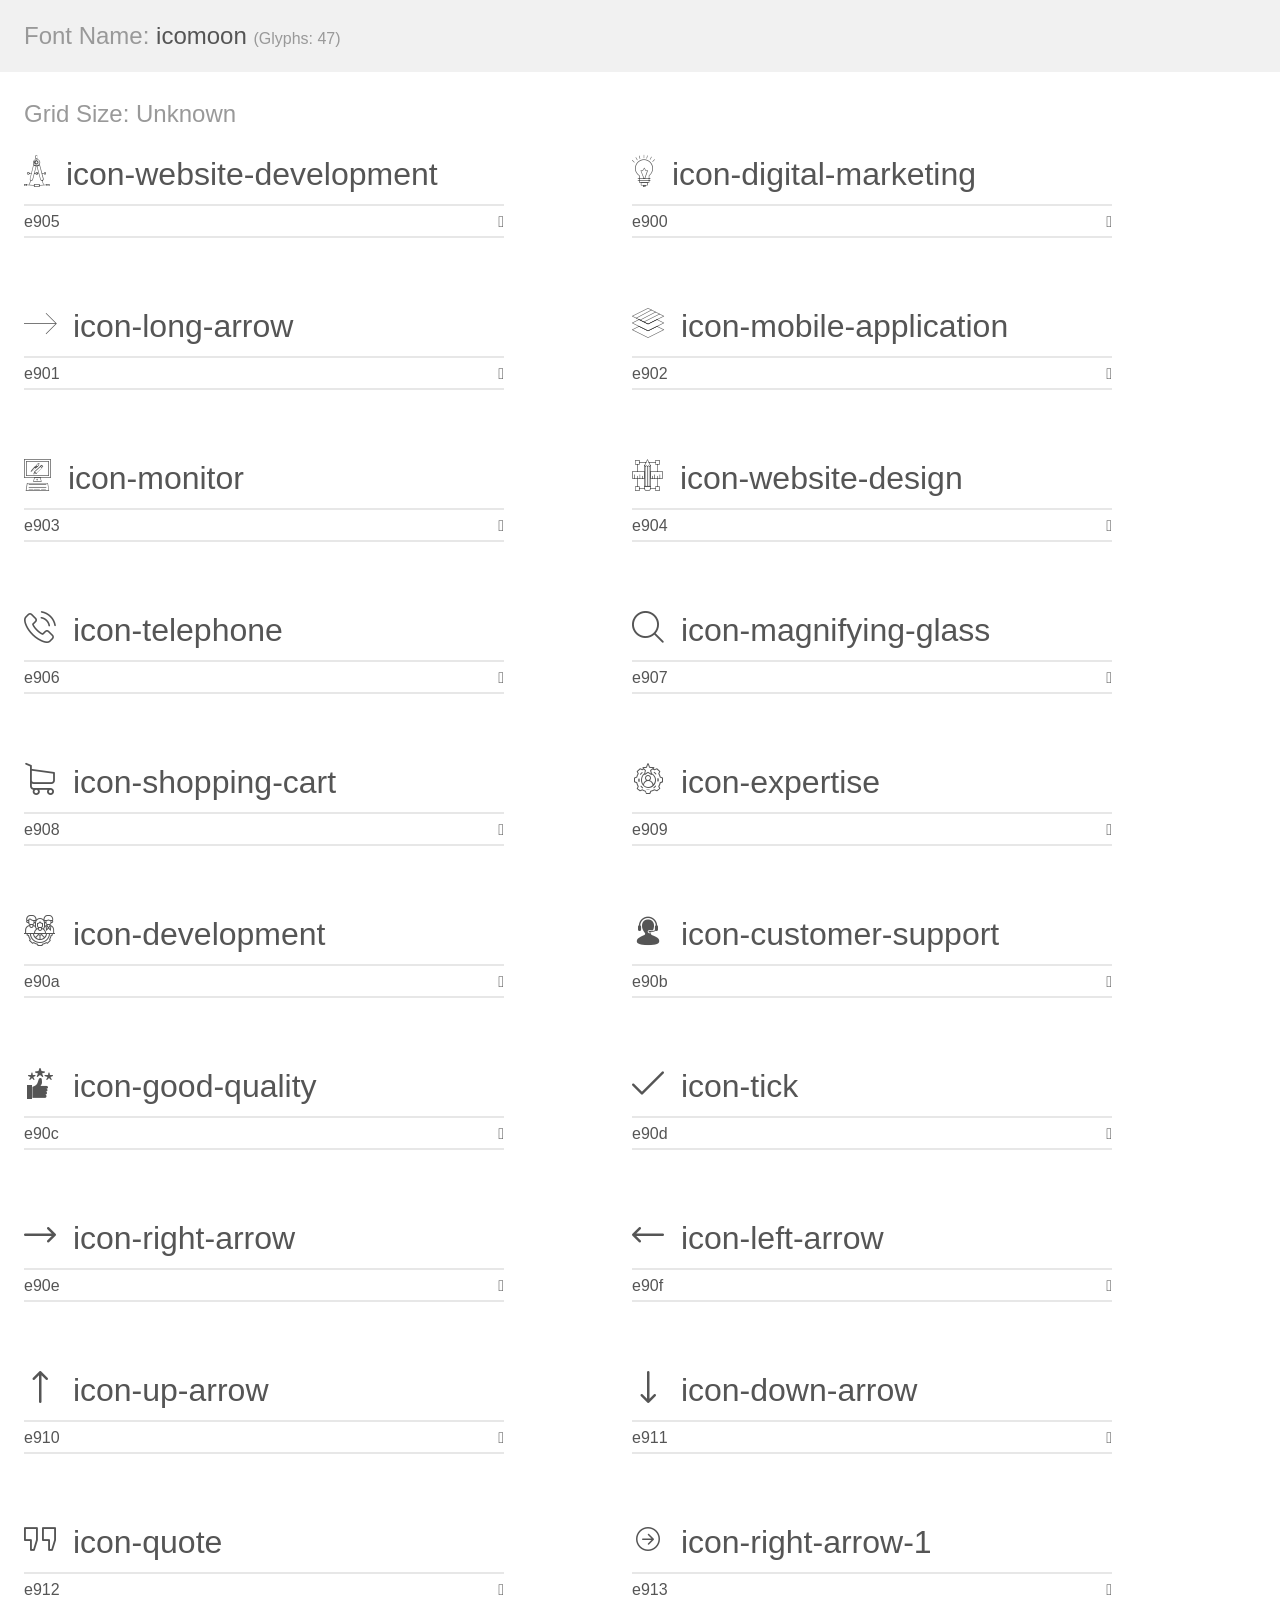
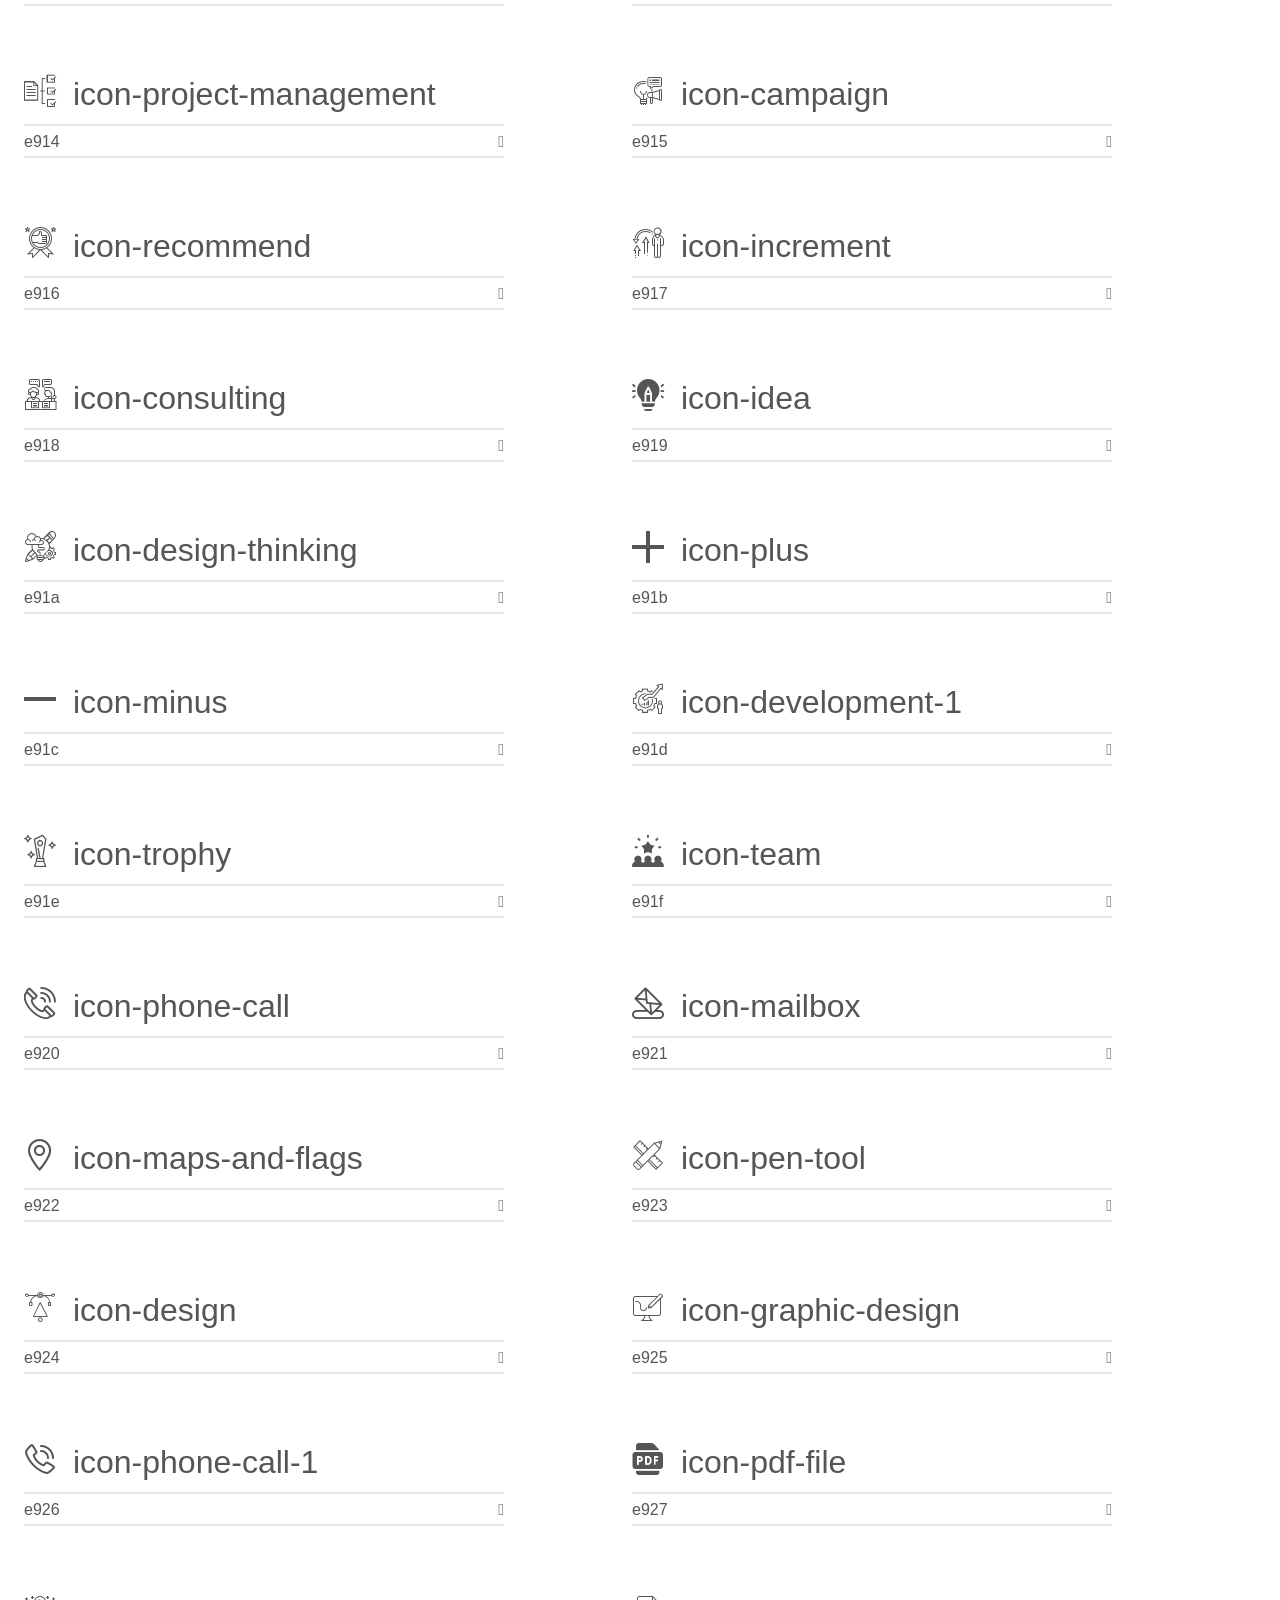
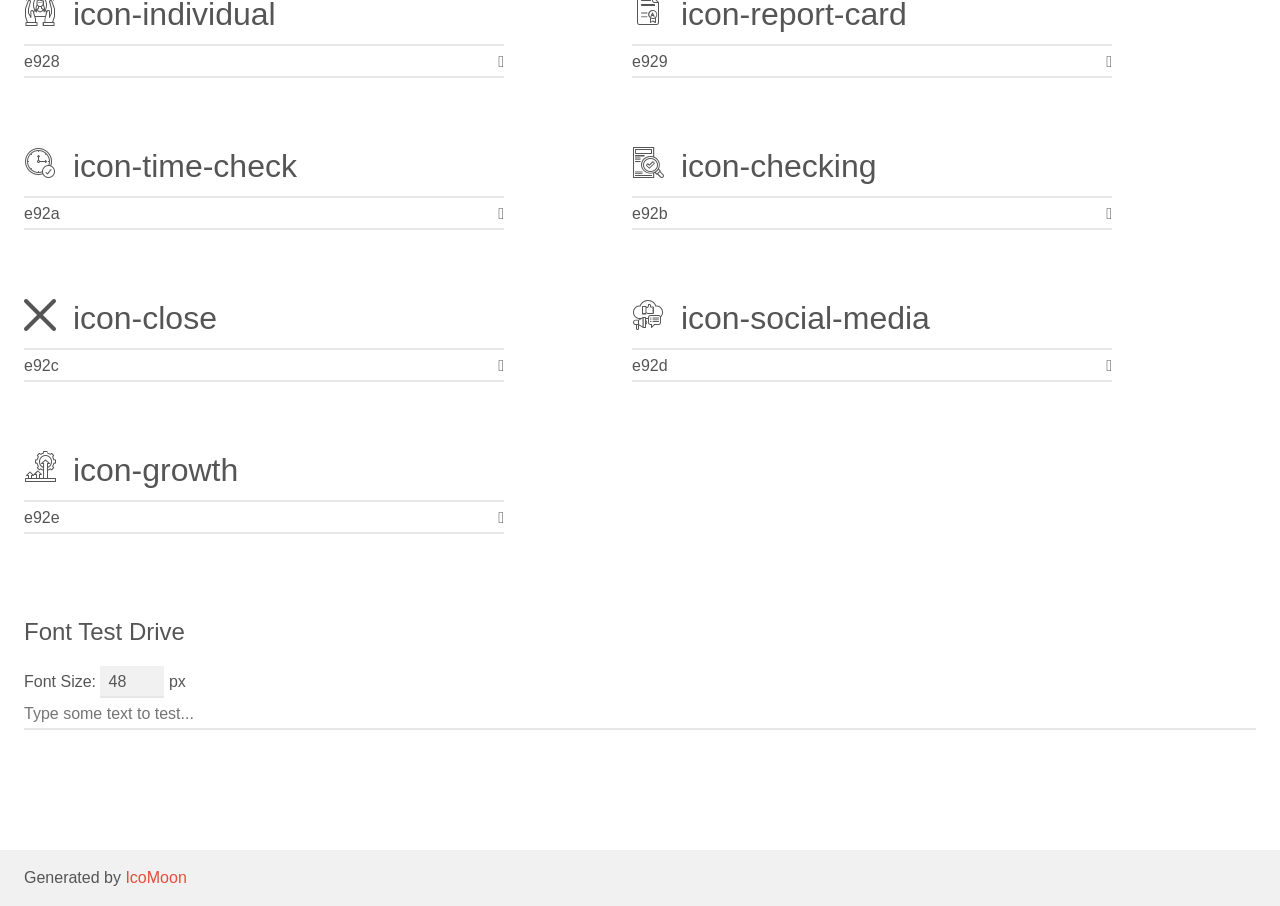
<file: public/assets/vendors/nisoz-icons/demo.html>
<!doctype html>
<html>
<head>
    <meta charset="utf-8">
    <title>IcoMoon Demo</title>
    <meta name="description" content="An Icon Font Generated By IcoMoon.io">
    <meta name="viewport" content="width=device-width, initial-scale=1">
    <link rel="stylesheet" href="demo-files/demo.css">
    <link rel="stylesheet" href="style.css"></head>
<body>
    <div class="bgc1 clearfix">
        <h1 class="mhmm mvm"><span class="fgc1">Font Name:</span> icomoon <small class="fgc1">(Glyphs:&nbsp;47)</small></h1>
    </div>
    <div class="clearfix mhl ptl">
        <h1 class="mvm mtn fgc1">Grid Size: Unknown</h1>
        <div class="glyph fs1">
            <div class="clearfix bshadow0 pbs">
                <span class="icon-website-development"></span>
                <span class="mls"> icon-website-development</span>
            </div>
            <fieldset class="fs0 size1of1 clearfix hidden-false">
                <input type="text" readonly value="e905" class="unit size1of2" />
                <input type="text" maxlength="1" readonly value="&#xe905;" class="unitRight size1of2 talign-right" />
            </fieldset>
            <div class="fs0 bshadow0 clearfix hidden-true">
                <span class="unit pvs fgc1">liga: </span>
                <input type="text" readonly value="" class="liga unitRight" />
            </div>
        </div>
        <div class="glyph fs1">
            <div class="clearfix bshadow0 pbs">
                <span class="icon-digital-marketing"></span>
                <span class="mls"> icon-digital-marketing</span>
            </div>
            <fieldset class="fs0 size1of1 clearfix hidden-false">
                <input type="text" readonly value="e900" class="unit size1of2" />
                <input type="text" maxlength="1" readonly value="&#xe900;" class="unitRight size1of2 talign-right" />
            </fieldset>
            <div class="fs0 bshadow0 clearfix hidden-true">
                <span class="unit pvs fgc1">liga: </span>
                <input type="text" readonly value="" class="liga unitRight" />
            </div>
        </div>
        <div class="glyph fs1">
            <div class="clearfix bshadow0 pbs">
                <span class="icon-long-arrow"></span>
                <span class="mls"> icon-long-arrow</span>
            </div>
            <fieldset class="fs0 size1of1 clearfix hidden-false">
                <input type="text" readonly value="e901" class="unit size1of2" />
                <input type="text" maxlength="1" readonly value="&#xe901;" class="unitRight size1of2 talign-right" />
            </fieldset>
            <div class="fs0 bshadow0 clearfix hidden-true">
                <span class="unit pvs fgc1">liga: </span>
                <input type="text" readonly value="" class="liga unitRight" />
            </div>
        </div>
        <div class="glyph fs1">
            <div class="clearfix bshadow0 pbs">
                <span class="icon-mobile-application"></span>
                <span class="mls"> icon-mobile-application</span>
            </div>
            <fieldset class="fs0 size1of1 clearfix hidden-false">
                <input type="text" readonly value="e902" class="unit size1of2" />
                <input type="text" maxlength="1" readonly value="&#xe902;" class="unitRight size1of2 talign-right" />
            </fieldset>
            <div class="fs0 bshadow0 clearfix hidden-true">
                <span class="unit pvs fgc1">liga: </span>
                <input type="text" readonly value="" class="liga unitRight" />
            </div>
        </div>
        <div class="glyph fs1">
            <div class="clearfix bshadow0 pbs">
                <span class="icon-monitor"></span>
                <span class="mls"> icon-monitor</span>
            </div>
            <fieldset class="fs0 size1of1 clearfix hidden-false">
                <input type="text" readonly value="e903" class="unit size1of2" />
                <input type="text" maxlength="1" readonly value="&#xe903;" class="unitRight size1of2 talign-right" />
            </fieldset>
            <div class="fs0 bshadow0 clearfix hidden-true">
                <span class="unit pvs fgc1">liga: </span>
                <input type="text" readonly value="" class="liga unitRight" />
            </div>
        </div>
        <div class="glyph fs1">
            <div class="clearfix bshadow0 pbs">
                <span class="icon-website-design"></span>
                <span class="mls"> icon-website-design</span>
            </div>
            <fieldset class="fs0 size1of1 clearfix hidden-false">
                <input type="text" readonly value="e904" class="unit size1of2" />
                <input type="text" maxlength="1" readonly value="&#xe904;" class="unitRight size1of2 talign-right" />
            </fieldset>
            <div class="fs0 bshadow0 clearfix hidden-true">
                <span class="unit pvs fgc1">liga: </span>
                <input type="text" readonly value="" class="liga unitRight" />
            </div>
        </div>
        <div class="glyph fs1">
            <div class="clearfix bshadow0 pbs">
                <span class="icon-telephone"></span>
                <span class="mls"> icon-telephone</span>
            </div>
            <fieldset class="fs0 size1of1 clearfix hidden-false">
                <input type="text" readonly value="e906" class="unit size1of2" />
                <input type="text" maxlength="1" readonly value="&#xe906;" class="unitRight size1of2 talign-right" />
            </fieldset>
            <div class="fs0 bshadow0 clearfix hidden-true">
                <span class="unit pvs fgc1">liga: </span>
                <input type="text" readonly value="" class="liga unitRight" />
            </div>
        </div>
        <div class="glyph fs1">
            <div class="clearfix bshadow0 pbs">
                <span class="icon-magnifying-glass"></span>
                <span class="mls"> icon-magnifying-glass</span>
            </div>
            <fieldset class="fs0 size1of1 clearfix hidden-false">
                <input type="text" readonly value="e907" class="unit size1of2" />
                <input type="text" maxlength="1" readonly value="&#xe907;" class="unitRight size1of2 talign-right" />
            </fieldset>
            <div class="fs0 bshadow0 clearfix hidden-true">
                <span class="unit pvs fgc1">liga: </span>
                <input type="text" readonly value="" class="liga unitRight" />
            </div>
        </div>
        <div class="glyph fs1">
            <div class="clearfix bshadow0 pbs">
                <span class="icon-shopping-cart"></span>
                <span class="mls"> icon-shopping-cart</span>
            </div>
            <fieldset class="fs0 size1of1 clearfix hidden-false">
                <input type="text" readonly value="e908" class="unit size1of2" />
                <input type="text" maxlength="1" readonly value="&#xe908;" class="unitRight size1of2 talign-right" />
            </fieldset>
            <div class="fs0 bshadow0 clearfix hidden-true">
                <span class="unit pvs fgc1">liga: </span>
                <input type="text" readonly value="" class="liga unitRight" />
            </div>
        </div>
        <div class="glyph fs1">
            <div class="clearfix bshadow0 pbs">
                <span class="icon-expertise"></span>
                <span class="mls"> icon-expertise</span>
            </div>
            <fieldset class="fs0 size1of1 clearfix hidden-false">
                <input type="text" readonly value="e909" class="unit size1of2" />
                <input type="text" maxlength="1" readonly value="&#xe909;" class="unitRight size1of2 talign-right" />
            </fieldset>
            <div class="fs0 bshadow0 clearfix hidden-true">
                <span class="unit pvs fgc1">liga: </span>
                <input type="text" readonly value="" class="liga unitRight" />
            </div>
        </div>
        <div class="glyph fs1">
            <div class="clearfix bshadow0 pbs">
                <span class="icon-development"></span>
                <span class="mls"> icon-development</span>
            </div>
            <fieldset class="fs0 size1of1 clearfix hidden-false">
                <input type="text" readonly value="e90a" class="unit size1of2" />
                <input type="text" maxlength="1" readonly value="&#xe90a;" class="unitRight size1of2 talign-right" />
            </fieldset>
            <div class="fs0 bshadow0 clearfix hidden-true">
                <span class="unit pvs fgc1">liga: </span>
                <input type="text" readonly value="" class="liga unitRight" />
            </div>
        </div>
        <div class="glyph fs1">
            <div class="clearfix bshadow0 pbs">
                <span class="icon-customer-support"></span>
                <span class="mls"> icon-customer-support</span>
            </div>
            <fieldset class="fs0 size1of1 clearfix hidden-false">
                <input type="text" readonly value="e90b" class="unit size1of2" />
                <input type="text" maxlength="1" readonly value="&#xe90b;" class="unitRight size1of2 talign-right" />
            </fieldset>
            <div class="fs0 bshadow0 clearfix hidden-true">
                <span class="unit pvs fgc1">liga: </span>
                <input type="text" readonly value="" class="liga unitRight" />
            </div>
        </div>
        <div class="glyph fs1">
            <div class="clearfix bshadow0 pbs">
                <span class="icon-good-quality"></span>
                <span class="mls"> icon-good-quality</span>
            </div>
            <fieldset class="fs0 size1of1 clearfix hidden-false">
                <input type="text" readonly value="e90c" class="unit size1of2" />
                <input type="text" maxlength="1" readonly value="&#xe90c;" class="unitRight size1of2 talign-right" />
            </fieldset>
            <div class="fs0 bshadow0 clearfix hidden-true">
                <span class="unit pvs fgc1">liga: </span>
                <input type="text" readonly value="" class="liga unitRight" />
            </div>
        </div>
        <div class="glyph fs1">
            <div class="clearfix bshadow0 pbs">
                <span class="icon-tick"></span>
                <span class="mls"> icon-tick</span>
            </div>
            <fieldset class="fs0 size1of1 clearfix hidden-false">
                <input type="text" readonly value="e90d" class="unit size1of2" />
                <input type="text" maxlength="1" readonly value="&#xe90d;" class="unitRight size1of2 talign-right" />
            </fieldset>
            <div class="fs0 bshadow0 clearfix hidden-true">
                <span class="unit pvs fgc1">liga: </span>
                <input type="text" readonly value="" class="liga unitRight" />
            </div>
        </div>
        <div class="glyph fs1">
            <div class="clearfix bshadow0 pbs">
                <span class="icon-right-arrow"></span>
                <span class="mls"> icon-right-arrow</span>
            </div>
            <fieldset class="fs0 size1of1 clearfix hidden-false">
                <input type="text" readonly value="e90e" class="unit size1of2" />
                <input type="text" maxlength="1" readonly value="&#xe90e;" class="unitRight size1of2 talign-right" />
            </fieldset>
            <div class="fs0 bshadow0 clearfix hidden-true">
                <span class="unit pvs fgc1">liga: </span>
                <input type="text" readonly value="" class="liga unitRight" />
            </div>
        </div>
        <div class="glyph fs1">
            <div class="clearfix bshadow0 pbs">
                <span class="icon-left-arrow"></span>
                <span class="mls"> icon-left-arrow</span>
            </div>
            <fieldset class="fs0 size1of1 clearfix hidden-false">
                <input type="text" readonly value="e90f" class="unit size1of2" />
                <input type="text" maxlength="1" readonly value="&#xe90f;" class="unitRight size1of2 talign-right" />
            </fieldset>
            <div class="fs0 bshadow0 clearfix hidden-true">
                <span class="unit pvs fgc1">liga: </span>
                <input type="text" readonly value="" class="liga unitRight" />
            </div>
        </div>
        <div class="glyph fs1">
            <div class="clearfix bshadow0 pbs">
                <span class="icon-up-arrow"></span>
                <span class="mls"> icon-up-arrow</span>
            </div>
            <fieldset class="fs0 size1of1 clearfix hidden-false">
                <input type="text" readonly value="e910" class="unit size1of2" />
                <input type="text" maxlength="1" readonly value="&#xe910;" class="unitRight size1of2 talign-right" />
            </fieldset>
            <div class="fs0 bshadow0 clearfix hidden-true">
                <span class="unit pvs fgc1">liga: </span>
                <input type="text" readonly value="" class="liga unitRight" />
            </div>
        </div>
        <div class="glyph fs1">
            <div class="clearfix bshadow0 pbs">
                <span class="icon-down-arrow"></span>
                <span class="mls"> icon-down-arrow</span>
            </div>
            <fieldset class="fs0 size1of1 clearfix hidden-false">
                <input type="text" readonly value="e911" class="unit size1of2" />
                <input type="text" maxlength="1" readonly value="&#xe911;" class="unitRight size1of2 talign-right" />
            </fieldset>
            <div class="fs0 bshadow0 clearfix hidden-true">
                <span class="unit pvs fgc1">liga: </span>
                <input type="text" readonly value="" class="liga unitRight" />
            </div>
        </div>
        <div class="glyph fs1">
            <div class="clearfix bshadow0 pbs">
                <span class="icon-quote"></span>
                <span class="mls"> icon-quote</span>
            </div>
            <fieldset class="fs0 size1of1 clearfix hidden-false">
                <input type="text" readonly value="e912" class="unit size1of2" />
                <input type="text" maxlength="1" readonly value="&#xe912;" class="unitRight size1of2 talign-right" />
            </fieldset>
            <div class="fs0 bshadow0 clearfix hidden-true">
                <span class="unit pvs fgc1">liga: </span>
                <input type="text" readonly value="" class="liga unitRight" />
            </div>
        </div>
        <div class="glyph fs1">
            <div class="clearfix bshadow0 pbs">
                <span class="icon-right-arrow-1"></span>
                <span class="mls"> icon-right-arrow-1</span>
            </div>
            <fieldset class="fs0 size1of1 clearfix hidden-false">
                <input type="text" readonly value="e913" class="unit size1of2" />
                <input type="text" maxlength="1" readonly value="&#xe913;" class="unitRight size1of2 talign-right" />
            </fieldset>
            <div class="fs0 bshadow0 clearfix hidden-true">
                <span class="unit pvs fgc1">liga: </span>
                <input type="text" readonly value="" class="liga unitRight" />
            </div>
        </div>
        <div class="glyph fs1">
            <div class="clearfix bshadow0 pbs">
                <span class="icon-project-management"></span>
                <span class="mls"> icon-project-management</span>
            </div>
            <fieldset class="fs0 size1of1 clearfix hidden-false">
                <input type="text" readonly value="e914" class="unit size1of2" />
                <input type="text" maxlength="1" readonly value="&#xe914;" class="unitRight size1of2 talign-right" />
            </fieldset>
            <div class="fs0 bshadow0 clearfix hidden-true">
                <span class="unit pvs fgc1">liga: </span>
                <input type="text" readonly value="" class="liga unitRight" />
            </div>
        </div>
        <div class="glyph fs1">
            <div class="clearfix bshadow0 pbs">
                <span class="icon-campaign"></span>
                <span class="mls"> icon-campaign</span>
            </div>
            <fieldset class="fs0 size1of1 clearfix hidden-false">
                <input type="text" readonly value="e915" class="unit size1of2" />
                <input type="text" maxlength="1" readonly value="&#xe915;" class="unitRight size1of2 talign-right" />
            </fieldset>
            <div class="fs0 bshadow0 clearfix hidden-true">
                <span class="unit pvs fgc1">liga: </span>
                <input type="text" readonly value="" class="liga unitRight" />
            </div>
        </div>
        <div class="glyph fs1">
            <div class="clearfix bshadow0 pbs">
                <span class="icon-recommend"></span>
                <span class="mls"> icon-recommend</span>
            </div>
            <fieldset class="fs0 size1of1 clearfix hidden-false">
                <input type="text" readonly value="e916" class="unit size1of2" />
                <input type="text" maxlength="1" readonly value="&#xe916;" class="unitRight size1of2 talign-right" />
            </fieldset>
            <div class="fs0 bshadow0 clearfix hidden-true">
                <span class="unit pvs fgc1">liga: </span>
                <input type="text" readonly value="" class="liga unitRight" />
            </div>
        </div>
        <div class="glyph fs1">
            <div class="clearfix bshadow0 pbs">
                <span class="icon-increment"></span>
                <span class="mls"> icon-increment</span>
            </div>
            <fieldset class="fs0 size1of1 clearfix hidden-false">
                <input type="text" readonly value="e917" class="unit size1of2" />
                <input type="text" maxlength="1" readonly value="&#xe917;" class="unitRight size1of2 talign-right" />
            </fieldset>
            <div class="fs0 bshadow0 clearfix hidden-true">
                <span class="unit pvs fgc1">liga: </span>
                <input type="text" readonly value="" class="liga unitRight" />
            </div>
        </div>
        <div class="glyph fs1">
            <div class="clearfix bshadow0 pbs">
                <span class="icon-consulting"></span>
                <span class="mls"> icon-consulting</span>
            </div>
            <fieldset class="fs0 size1of1 clearfix hidden-false">
                <input type="text" readonly value="e918" class="unit size1of2" />
                <input type="text" maxlength="1" readonly value="&#xe918;" class="unitRight size1of2 talign-right" />
            </fieldset>
            <div class="fs0 bshadow0 clearfix hidden-true">
                <span class="unit pvs fgc1">liga: </span>
                <input type="text" readonly value="" class="liga unitRight" />
            </div>
        </div>
        <div class="glyph fs1">
            <div class="clearfix bshadow0 pbs">
                <span class="icon-idea"></span>
                <span class="mls"> icon-idea</span>
            </div>
            <fieldset class="fs0 size1of1 clearfix hidden-false">
                <input type="text" readonly value="e919" class="unit size1of2" />
                <input type="text" maxlength="1" readonly value="&#xe919;" class="unitRight size1of2 talign-right" />
            </fieldset>
            <div class="fs0 bshadow0 clearfix hidden-true">
                <span class="unit pvs fgc1">liga: </span>
                <input type="text" readonly value="" class="liga unitRight" />
            </div>
        </div>
        <div class="glyph fs1">
            <div class="clearfix bshadow0 pbs">
                <span class="icon-design-thinking"></span>
                <span class="mls"> icon-design-thinking</span>
            </div>
            <fieldset class="fs0 size1of1 clearfix hidden-false">
                <input type="text" readonly value="e91a" class="unit size1of2" />
                <input type="text" maxlength="1" readonly value="&#xe91a;" class="unitRight size1of2 talign-right" />
            </fieldset>
            <div class="fs0 bshadow0 clearfix hidden-true">
                <span class="unit pvs fgc1">liga: </span>
                <input type="text" readonly value="" class="liga unitRight" />
            </div>
        </div>
        <div class="glyph fs1">
            <div class="clearfix bshadow0 pbs">
                <span class="icon-plus"></span>
                <span class="mls"> icon-plus</span>
            </div>
            <fieldset class="fs0 size1of1 clearfix hidden-false">
                <input type="text" readonly value="e91b" class="unit size1of2" />
                <input type="text" maxlength="1" readonly value="&#xe91b;" class="unitRight size1of2 talign-right" />
            </fieldset>
            <div class="fs0 bshadow0 clearfix hidden-true">
                <span class="unit pvs fgc1">liga: </span>
                <input type="text" readonly value="" class="liga unitRight" />
            </div>
        </div>
        <div class="glyph fs1">
            <div class="clearfix bshadow0 pbs">
                <span class="icon-minus"></span>
                <span class="mls"> icon-minus</span>
            </div>
            <fieldset class="fs0 size1of1 clearfix hidden-false">
                <input type="text" readonly value="e91c" class="unit size1of2" />
                <input type="text" maxlength="1" readonly value="&#xe91c;" class="unitRight size1of2 talign-right" />
            </fieldset>
            <div class="fs0 bshadow0 clearfix hidden-true">
                <span class="unit pvs fgc1">liga: </span>
                <input type="text" readonly value="" class="liga unitRight" />
            </div>
        </div>
        <div class="glyph fs1">
            <div class="clearfix bshadow0 pbs">
                <span class="icon-development-1"></span>
                <span class="mls"> icon-development-1</span>
            </div>
            <fieldset class="fs0 size1of1 clearfix hidden-false">
                <input type="text" readonly value="e91d" class="unit size1of2" />
                <input type="text" maxlength="1" readonly value="&#xe91d;" class="unitRight size1of2 talign-right" />
            </fieldset>
            <div class="fs0 bshadow0 clearfix hidden-true">
                <span class="unit pvs fgc1">liga: </span>
                <input type="text" readonly value="" class="liga unitRight" />
            </div>
        </div>
        <div class="glyph fs1">
            <div class="clearfix bshadow0 pbs">
                <span class="icon-trophy"></span>
                <span class="mls"> icon-trophy</span>
            </div>
            <fieldset class="fs0 size1of1 clearfix hidden-false">
                <input type="text" readonly value="e91e" class="unit size1of2" />
                <input type="text" maxlength="1" readonly value="&#xe91e;" class="unitRight size1of2 talign-right" />
            </fieldset>
            <div class="fs0 bshadow0 clearfix hidden-true">
                <span class="unit pvs fgc1">liga: </span>
                <input type="text" readonly value="" class="liga unitRight" />
            </div>
        </div>
        <div class="glyph fs1">
            <div class="clearfix bshadow0 pbs">
                <span class="icon-team"></span>
                <span class="mls"> icon-team</span>
            </div>
            <fieldset class="fs0 size1of1 clearfix hidden-false">
                <input type="text" readonly value="e91f" class="unit size1of2" />
                <input type="text" maxlength="1" readonly value="&#xe91f;" class="unitRight size1of2 talign-right" />
            </fieldset>
            <div class="fs0 bshadow0 clearfix hidden-true">
                <span class="unit pvs fgc1">liga: </span>
                <input type="text" readonly value="" class="liga unitRight" />
            </div>
        </div>
        <div class="glyph fs1">
            <div class="clearfix bshadow0 pbs">
                <span class="icon-phone-call"></span>
                <span class="mls"> icon-phone-call</span>
            </div>
            <fieldset class="fs0 size1of1 clearfix hidden-false">
                <input type="text" readonly value="e920" class="unit size1of2" />
                <input type="text" maxlength="1" readonly value="&#xe920;" class="unitRight size1of2 talign-right" />
            </fieldset>
            <div class="fs0 bshadow0 clearfix hidden-true">
                <span class="unit pvs fgc1">liga: </span>
                <input type="text" readonly value="" class="liga unitRight" />
            </div>
        </div>
        <div class="glyph fs1">
            <div class="clearfix bshadow0 pbs">
                <span class="icon-mailbox"></span>
                <span class="mls"> icon-mailbox</span>
            </div>
            <fieldset class="fs0 size1of1 clearfix hidden-false">
                <input type="text" readonly value="e921" class="unit size1of2" />
                <input type="text" maxlength="1" readonly value="&#xe921;" class="unitRight size1of2 talign-right" />
            </fieldset>
            <div class="fs0 bshadow0 clearfix hidden-true">
                <span class="unit pvs fgc1">liga: </span>
                <input type="text" readonly value="" class="liga unitRight" />
            </div>
        </div>
        <div class="glyph fs1">
            <div class="clearfix bshadow0 pbs">
                <span class="icon-maps-and-flags"></span>
                <span class="mls"> icon-maps-and-flags</span>
            </div>
            <fieldset class="fs0 size1of1 clearfix hidden-false">
                <input type="text" readonly value="e922" class="unit size1of2" />
                <input type="text" maxlength="1" readonly value="&#xe922;" class="unitRight size1of2 talign-right" />
            </fieldset>
            <div class="fs0 bshadow0 clearfix hidden-true">
                <span class="unit pvs fgc1">liga: </span>
                <input type="text" readonly value="" class="liga unitRight" />
            </div>
        </div>
        <div class="glyph fs1">
            <div class="clearfix bshadow0 pbs">
                <span class="icon-pen-tool"></span>
                <span class="mls"> icon-pen-tool</span>
            </div>
            <fieldset class="fs0 size1of1 clearfix hidden-false">
                <input type="text" readonly value="e923" class="unit size1of2" />
                <input type="text" maxlength="1" readonly value="&#xe923;" class="unitRight size1of2 talign-right" />
            </fieldset>
            <div class="fs0 bshadow0 clearfix hidden-true">
                <span class="unit pvs fgc1">liga: </span>
                <input type="text" readonly value="" class="liga unitRight" />
            </div>
        </div>
        <div class="glyph fs1">
            <div class="clearfix bshadow0 pbs">
                <span class="icon-design"></span>
                <span class="mls"> icon-design</span>
            </div>
            <fieldset class="fs0 size1of1 clearfix hidden-false">
                <input type="text" readonly value="e924" class="unit size1of2" />
                <input type="text" maxlength="1" readonly value="&#xe924;" class="unitRight size1of2 talign-right" />
            </fieldset>
            <div class="fs0 bshadow0 clearfix hidden-true">
                <span class="unit pvs fgc1">liga: </span>
                <input type="text" readonly value="" class="liga unitRight" />
            </div>
        </div>
        <div class="glyph fs1">
            <div class="clearfix bshadow0 pbs">
                <span class="icon-graphic-design"></span>
                <span class="mls"> icon-graphic-design</span>
            </div>
            <fieldset class="fs0 size1of1 clearfix hidden-false">
                <input type="text" readonly value="e925" class="unit size1of2" />
                <input type="text" maxlength="1" readonly value="&#xe925;" class="unitRight size1of2 talign-right" />
            </fieldset>
            <div class="fs0 bshadow0 clearfix hidden-true">
                <span class="unit pvs fgc1">liga: </span>
                <input type="text" readonly value="" class="liga unitRight" />
            </div>
        </div>
        <div class="glyph fs1">
            <div class="clearfix bshadow0 pbs">
                <span class="icon-phone-call-1"></span>
                <span class="mls"> icon-phone-call-1</span>
            </div>
            <fieldset class="fs0 size1of1 clearfix hidden-false">
                <input type="text" readonly value="e926" class="unit size1of2" />
                <input type="text" maxlength="1" readonly value="&#xe926;" class="unitRight size1of2 talign-right" />
            </fieldset>
            <div class="fs0 bshadow0 clearfix hidden-true">
                <span class="unit pvs fgc1">liga: </span>
                <input type="text" readonly value="" class="liga unitRight" />
            </div>
        </div>
        <div class="glyph fs1">
            <div class="clearfix bshadow0 pbs">
                <span class="icon-pdf-file"></span>
                <span class="mls"> icon-pdf-file</span>
            </div>
            <fieldset class="fs0 size1of1 clearfix hidden-false">
                <input type="text" readonly value="e927" class="unit size1of2" />
                <input type="text" maxlength="1" readonly value="&#xe927;" class="unitRight size1of2 talign-right" />
            </fieldset>
            <div class="fs0 bshadow0 clearfix hidden-true">
                <span class="unit pvs fgc1">liga: </span>
                <input type="text" readonly value="" class="liga unitRight" />
            </div>
        </div>
        <div class="glyph fs1">
            <div class="clearfix bshadow0 pbs">
                <span class="icon-individual"></span>
                <span class="mls"> icon-individual</span>
            </div>
            <fieldset class="fs0 size1of1 clearfix hidden-false">
                <input type="text" readonly value="e928" class="unit size1of2" />
                <input type="text" maxlength="1" readonly value="&#xe928;" class="unitRight size1of2 talign-right" />
            </fieldset>
            <div class="fs0 bshadow0 clearfix hidden-true">
                <span class="unit pvs fgc1">liga: </span>
                <input type="text" readonly value="" class="liga unitRight" />
            </div>
        </div>
        <div class="glyph fs1">
            <div class="clearfix bshadow0 pbs">
                <span class="icon-report-card"></span>
                <span class="mls"> icon-report-card</span>
            </div>
            <fieldset class="fs0 size1of1 clearfix hidden-false">
                <input type="text" readonly value="e929" class="unit size1of2" />
                <input type="text" maxlength="1" readonly value="&#xe929;" class="unitRight size1of2 talign-right" />
            </fieldset>
            <div class="fs0 bshadow0 clearfix hidden-true">
                <span class="unit pvs fgc1">liga: </span>
                <input type="text" readonly value="" class="liga unitRight" />
            </div>
        </div>
        <div class="glyph fs1">
            <div class="clearfix bshadow0 pbs">
                <span class="icon-time-check"></span>
                <span class="mls"> icon-time-check</span>
            </div>
            <fieldset class="fs0 size1of1 clearfix hidden-false">
                <input type="text" readonly value="e92a" class="unit size1of2" />
                <input type="text" maxlength="1" readonly value="&#xe92a;" class="unitRight size1of2 talign-right" />
            </fieldset>
            <div class="fs0 bshadow0 clearfix hidden-true">
                <span class="unit pvs fgc1">liga: </span>
                <input type="text" readonly value="" class="liga unitRight" />
            </div>
        </div>
        <div class="glyph fs1">
            <div class="clearfix bshadow0 pbs">
                <span class="icon-checking"></span>
                <span class="mls"> icon-checking</span>
            </div>
            <fieldset class="fs0 size1of1 clearfix hidden-false">
                <input type="text" readonly value="e92b" class="unit size1of2" />
                <input type="text" maxlength="1" readonly value="&#xe92b;" class="unitRight size1of2 talign-right" />
            </fieldset>
            <div class="fs0 bshadow0 clearfix hidden-true">
                <span class="unit pvs fgc1">liga: </span>
                <input type="text" readonly value="" class="liga unitRight" />
            </div>
        </div>
        <div class="glyph fs1">
            <div class="clearfix bshadow0 pbs">
                <span class="icon-close"></span>
                <span class="mls"> icon-close</span>
            </div>
            <fieldset class="fs0 size1of1 clearfix hidden-false">
                <input type="text" readonly value="e92c" class="unit size1of2" />
                <input type="text" maxlength="1" readonly value="&#xe92c;" class="unitRight size1of2 talign-right" />
            </fieldset>
            <div class="fs0 bshadow0 clearfix hidden-true">
                <span class="unit pvs fgc1">liga: </span>
                <input type="text" readonly value="" class="liga unitRight" />
            </div>
        </div>
        <div class="glyph fs1">
            <div class="clearfix bshadow0 pbs">
                <span class="icon-social-media"></span>
                <span class="mls"> icon-social-media</span>
            </div>
            <fieldset class="fs0 size1of1 clearfix hidden-false">
                <input type="text" readonly value="e92d" class="unit size1of2" />
                <input type="text" maxlength="1" readonly value="&#xe92d;" class="unitRight size1of2 talign-right" />
            </fieldset>
            <div class="fs0 bshadow0 clearfix hidden-true">
                <span class="unit pvs fgc1">liga: </span>
                <input type="text" readonly value="" class="liga unitRight" />
            </div>
        </div>
        <div class="glyph fs1">
            <div class="clearfix bshadow0 pbs">
                <span class="icon-growth"></span>
                <span class="mls"> icon-growth</span>
            </div>
            <fieldset class="fs0 size1of1 clearfix hidden-false">
                <input type="text" readonly value="e92e" class="unit size1of2" />
                <input type="text" maxlength="1" readonly value="&#xe92e;" class="unitRight size1of2 talign-right" />
            </fieldset>
            <div class="fs0 bshadow0 clearfix hidden-true">
                <span class="unit pvs fgc1">liga: </span>
                <input type="text" readonly value="" class="liga unitRight" />
            </div>
        </div>
    </div>

    <!--[if gt IE 8]><!-->
    <div class="mhl clearfix mbl">
        <h1>Font Test Drive</h1>
        <label>
            Font Size: <input id="fontSize" type="number" class="textbox0 mbm"
            min="8" value="48" />
            px
        </label>
        <input id="testText" type="text" class="phl size1of1 mvl"
        placeholder="Type some text to test..." value=""/>
        <div id="testDrive" class="icon-" style="font-family: icomoon">&nbsp;
        </div>
    </div>
    <!--<![endif]-->
    <div class="bgc1 clearfix">
        <p class="mhl">Generated by <a href="https://icomoon.io/app">IcoMoon</a></p>
    </div>

    <script src="demo-files/demo.js"></script>
</body>
</html>
</file>
<file: public/assets/vendors/nisoz-icons/style.css>
@font-face {
  font-family: 'icomoon';
  src:  url('fonts/icomoon.eot?jfck52');
  src:  url('fonts/icomoon.eot?jfck52#iefix') format('embedded-opentype'),
    url('fonts/icomoon.ttf?jfck52') format('truetype'),
    url('fonts/icomoon.woff?jfck52') format('woff'),
    url('fonts/icomoon.svg?jfck52#icomoon') format('svg');
  font-weight: normal;
  font-style: normal;
  font-display: block;
}

[class^="icon-"], [class*=" icon-"] {
  /* use !important to prevent issues with browser extensions that change fonts */
  font-family: 'icomoon' !important;
  speak: never;
  font-style: normal;
  font-weight: normal;
  font-variant: normal;
  text-transform: none;
  line-height: 1;

  /* Better Font Rendering =========== */
  -webkit-font-smoothing: antialiased;
  -moz-osx-font-smoothing: grayscale;
}

.icon-website-development:before {
  content: "\e905";
}
.icon-digital-marketing:before {
  content: "\e900";
}
.icon-long-arrow:before {
  content: "\e901";
}
.icon-mobile-application:before {
  content: "\e902";
}
.icon-monitor:before {
  content: "\e903";
}
.icon-website-design:before {
  content: "\e904";
}
.icon-telephone:before {
  content: "\e906";
}
.icon-magnifying-glass:before {
  content: "\e907";
}
.icon-shopping-cart:before {
  content: "\e908";
}
.icon-expertise:before {
  content: "\e909";
}
.icon-development:before {
  content: "\e90a";
}
.icon-customer-support:before {
  content: "\e90b";
}
.icon-good-quality:before {
  content: "\e90c";
}
.icon-tick:before {
  content: "\e90d";
}
.icon-right-arrow:before {
  content: "\e90e";
}
.icon-left-arrow:before {
  content: "\e90f";
}
.icon-up-arrow:before {
  content: "\e910";
}
.icon-down-arrow:before {
  content: "\e911";
}
.icon-quote:before {
  content: "\e912";
}
.icon-right-arrow-1:before {
  content: "\e913";
}
.icon-project-management:before {
  content: "\e914";
}
.icon-campaign:before {
  content: "\e915";
}
.icon-recommend:before {
  content: "\e916";
}
.icon-increment:before {
  content: "\e917";
}
.icon-consulting:before {
  content: "\e918";
}
.icon-idea:before {
  content: "\e919";
}
.icon-design-thinking:before {
  content: "\e91a";
}
.icon-plus:before {
  content: "\e91b";
}
.icon-minus:before {
  content: "\e91c";
}
.icon-development-1:before {
  content: "\e91d";
}
.icon-trophy:before {
  content: "\e91e";
}
.icon-team:before {
  content: "\e91f";
}
.icon-phone-call:before {
  content: "\e920";
}
.icon-mailbox:before {
  content: "\e921";
}
.icon-maps-and-flags:before {
  content: "\e922";
}
.icon-pen-tool:before {
  content: "\e923";
}
.icon-design:before {
  content: "\e924";
}
.icon-graphic-design:before {
  content: "\e925";
}
.icon-phone-call-1:before {
  content: "\e926";
}
.icon-pdf-file:before {
  content: "\e927";
}
.icon-individual:before {
  content: "\e928";
}
.icon-report-card:before {
  content: "\e929";
}
.icon-time-check:before {
  content: "\e92a";
}
.icon-checking:before {
  content: "\e92b";
}
.icon-close:before {
  content: "\e92c";
}
.icon-social-media:before {
  content: "\e92d";
}
.icon-growth:before {
  content: "\e92e";
}
</file>
<file: public/assets/vendors/jarallax/jarallax.css>
.jarallax {
    position: relative;
    z-index: 0;
}
.jarallax > .jarallax-img {
    position: absolute;
    object-fit: cover;
    /* support for plugin https://github.com/bfred-it/object-fit-images */
    font-family: 'object-fit: cover;';
    top: 0;
    left: 0;
    width: 100%;
    height: 100%;
    z-index: -1;
}
</file>
<file: public/assets/vendors/nouislider/nouislider.pips.css>
/* Base;
 *
 */
.noUi-pips,
.noUi-pips * {
-moz-box-sizing: border-box;
	box-sizing: border-box;
}
.noUi-pips {
	position: absolute;
	font: 400 12px Arial;
	color: #999;
}

/* Values;
 *
 */
.noUi-value {
	width: 40px;
	position: absolute;
	text-align: center;
}
.noUi-value-sub {
	color: #ccc;
	font-size: 10px;
}

/* Markings;
 *
 */
.noUi-marker {
	position: absolute;
	background: #CCC;
}
.noUi-marker-sub {
	background: #AAA;
}
.noUi-marker-large {
	background: #AAA;
}

/* Horizontal layout;
 *
 */
.noUi-pips-horizontal {
	padding: 10px 0;
	height: 50px;
	top: 100%;
	left: 0;
	width: 100%;
}
.noUi-value-horizontal {
	margin-left: -20px;
	padding-top: 20px;
}
.noUi-value-horizontal.noUi-value-sub {
	padding-top: 15px;
}

.noUi-marker-horizontal.noUi-marker {
	margin-left: -1px;
	width: 2px;
	height: 5px;
}
.noUi-marker-horizontal.noUi-marker-sub {
	height: 10px;
}
.noUi-marker-horizontal.noUi-marker-large {
	height: 15px;
}

/* Vertical layout;
 *
 */
.noUi-pips-vertical {
	padding: 0 10px;
	height: 100%;
	top: 0;
	left: 100%;
}
.noUi-value-vertical {
	width: 15px;
	margin-left: 20px;
	margin-top: -5px;
}

.noUi-marker-vertical.noUi-marker {
	width: 5px;
	height: 2px;
	margin-top: -1px;
}
.noUi-marker-vertical.noUi-marker-sub {
	width: 10px;
}
.noUi-marker-vertical.noUi-marker-large {
	width: 15px;
}
</file>
<file: public/assets/css/nisoz.css>
/*--------------------------------------------------------------
>>> TABLE OF CONTENTS:
----------------------------------------------------------------
# Variables
# Utility
# Cards
# Common
# Form
# Navigations
# Animations
# Mobile Nav
# Search Popup
# Hero Slider
# About Section
# Client Carousel
# Service Section
# Call To Action
# Feature Section
# Portfolio Section
# Testimonial Section
# Choose Section
# Funfact Section
# Google Map
# Footer
# Accrodion Section
# Contact Section
# Boxed Home
# Page Header
# Gallery
# Pricing
# Faq
# Login
# 404
# Service Details
# Portfolio Details
# Product Page
# Product Details
# Cart
# Checkout
# Custom Cursor
--------------------------------------------------------------*/
/*--------------------------------------------------------------
# Variables
--------------------------------------------------------------*/
/*--------------------------------------------------------------
# Utility
--------------------------------------------------------------*/
.mt-20 {
  margin-top: 20px;
}

.mt-30 {
  margin-top: 30px;
}

.mt-40 {
  margin-top: 40px;
}

.mt-50 {
  margin-top: 50px;
}

.mt-60 {
  margin-top: 60px;
}

.mt-80 {
  margin-top: 80px;
}

.mt-120 {
  margin-top: 120px;
}

.mt--60 {
  margin-top: -60px;
}

.mt--120 {
  margin-top: -120px;
}

.mb-20 {
  margin-bottom: 20px;
}

.mb-30 {
  margin-bottom: 30px;
}

.mb-40 {
  margin-bottom: 40px;
}

.mb-50 {
  margin-bottom: 50px;
}

.mb-60 {
  margin-bottom: 60px;
}

.mb-80 {
  margin-bottom: 80px;
}

.mb-120 {
  margin-bottom: 120px;
}

.mb--60 {
  margin-bottom: -60px;
}

.mb--120 {
  margin-bottom: -120px;
}

.pt-20 {
  padding-top: 20px;
}

.pt-30 {
  padding-top: 30px;
}

.pt-40 {
  padding-top: 40px;
}

.pt-50 {
  padding-top: 50px;
}

.pt-60 {
  padding-top: 60px;
}

.pt-80 {
  padding-top: 80px;
}

.pt-110 {
  padding-top: 110px;
}

.pt-115 {
  padding-top: 115px;
}

.pt-120 {
  padding-top: 120px;
}

.pt-142 {
  padding-top: 142px;
}

.pb-20 {
  padding-bottom: 20px;
}

.pb-30 {
  padding-bottom: 30px;
}

.pb-40 {
  padding-bottom: 40px;
}

.pb-50 {
  padding-bottom: 50px;
}

.pb-60 {
  padding-bottom: 60px;
}

.pb-80 {
  padding-bottom: 80px;
}

.pb-90 {
  padding-bottom: 90px;
}

.pb-110 {
  padding-bottom: 110px;
}

.pb-115 {
  padding-bottom: 115px;
}

.pb-120 {
  padding-bottom: 120px;
}

.pl-5 {
  padding-left: 5px;
}

.pl-10 {
  padding-left: 10px;
}

.pl-15 {
  padding-left: 15px;
}

.pl-20 {
  padding-left: 20px;
}

.pl-30 {
  padding-left: 30px;
}

.pr-5 {
  padding-right: 5px;
}

.pr-10 {
  padding-right: 10px;
}

.pr-15 {
  padding-right: 15px;
}

.pr-20 {
  padding-right: 20px;
}

.pr-30 {
  padding-right: 30px;
}

/*--------------------------------------------------------------
# Cards
--------------------------------------------------------------*/
.video-one {
  position: relative;
  z-index: 2;
}

.video-one__banner {
  position: relative;
  box-shadow: 0px 10px 60px 0px rgba(var(--nisoz-black4-rgb), 0.15);
  background-color: var(--nisoz-black);
}

.video-one__banner img {
  width: 100%;
  height: auto;
  mix-blend-mode: luminosity;
  min-height: 500px;
  object-fit: cover;
}

@media (max-width: 767px) {
  .video-one__banner img {
    min-height: 400px;
  }
}

.video-one__border-wrap {
  width: 100%;
  height: 100%;
  overflow: hidden;
  position: absolute;
  left: 0;
  top: 0;
}

@media (max-width: 767px) {
  .video-one__border-wrap {
    display: none;
  }
}

.video-one__border-one {
  position: absolute;
  left: -75px;
  top: 0;
  width: 449px;
  height: 100%;
  background-color: var(--nisoz-base);
  clip-path: polygon(53% 0%, 100% 0%, 47% 100%, 0% 100%);
}

.video-one__border-two {
  position: absolute;
  left: 0;
  top: 0;
  width: 389px;
  height: 100%;
  background-color: rgba(var(--nisoz-black-rgb), 0.2);
  clip-path: polygon(0 0, 57% 0, 100% 100%, 47% 100%);
}

.video-one__content {
  left: 0;
  margin: auto;
  position: absolute;
  right: 0;
  text-align: center;
  top: 53%;
  transform: translateY(-50%);
  z-index: 2;
}

.video-one__content .video-popup {
  width: 109px;
  height: 109px;
  line-height: 109px;
  background-color: var(--nisoz-base);
  display: inline-block;
  text-align: center;
  font-size: 30px;
  color: var(--nisoz-black);
  position: relative;
}

.video-one__content .video-popup:hover {
  background-color: var(--nisoz-black);
  color: var(--nisoz-white);
}

.video-one__content .video-popup::after {
  width: calc(100% + 40px);
  height: calc(100% + 40px);
  position: absolute;
  left: -20%;
  top: -20%;
  content: '';
  border: 2px solid rgba(var(--nisoz-white-rgb), 0.2);
  animation: shadows 1s linear infinite;
  -moz-animation: shadows 1s linear infinite;
  -webkit-animation: shadows 1s linear infinite;
}

@keyframes shadows {
  0% {
    box-shadow: 0 0 0 0 rgba(var(--nisoz-base-rgb), 0.2), 0 0 0 30px rgba(var(--nisoz-base-rgb), 0.2), 0 0 0 50px rgba(var(--nisoz-base-rgb), 0.2);
  }
  100% {
    box-shadow: 0 0 0 30px rgba(var(--nisoz-base-rgb), 0.2), 0 0 0 50px rgba(var(--nisoz-base-rgb), 0.2), 0 0 0 70px rgba(var(--nisoz-base-rgb), 0);
  }
}

.video-one__content__title {
  color: var(--nisoz-white);
  position: relative;
  z-index: 3;
  font-size: 60px;
  letter-spacing: 6px;
  font-weight: 700;
  text-transform: uppercase;
  margin: 32px 0 0;
}

@media (max-width: 767px) {
  .video-one__content__title {
    font-size: 36px;
    letter-spacing: 3px;
  }
}

.team-one {
  position: relative;
  padding: 0 0 90px;
}

@media (max-width: 767px) {
  .team-one {
    padding-bottom: 50px;
  }
}

.team-one .container {
  max-width: 1600px;
}

.team-one-about {
  padding: 120px 0 90px;
}

@media (max-width: 767px) {
  .team-one-about {
    padding: 80px 0 50px;
  }
}

@media (min-width: 1200px) {
  .team-one-about .container {
    max-width: 1200px;
  }
}

.team-one-about .team-one__item__image::after {
  left: -16px;
  top: -16px;
}

.team-one-about .team-one__item__image::before {
  left: -16px;
  top: -10px;
}

.team-one-about .nisoz-owl__dots.owl-carousel .owl-dots {
  margin: 0 0 20px !important;
}

.team-one__item {
  position: relative;
  margin: 17px 8px 30px;
}

@media (max-width: 1199px) {
  .team-one__item {
    margin-left: 5px;
    margin-right: 5px;
  }
}

@media (min-width: 992px) and (max-width: 1199px) {
  .team-one__item {
    margin-left: 10px;
    margin-right: 10px;
  }
}

@media (min-width: 1200px) and (max-width: 1400px) {
  .team-one__item {
    margin-left: 5px;
    margin-right: 5px;
  }
}

@media (min-width: 1200px) and (max-width: 1300px) {
  .team-one__item {
    margin-left: 0;
    margin-right: 0;
  }
}

.team-one__item:hover .team-one__item__links {
  color: var(--nisoz-black);
}

.team-one__item:hover .team-one__item__social {
  transform: scaleY(1);
  -webkit-transition-delay: 300ms;
  -moz-transition-delay: 300ms;
  -ms-transition-delay: 300ms;
  -o-transition-delay: 300ms;
  transition-delay: 300ms;
}

.team-one__item:hover .team-one__item__image img {
  opacity: .7;
}

.team-one__item__image {
  position: relative;
  background-color: var(--nisoz-black);
}

.team-one__item__image::after {
  position: absolute;
  left: 0;
  top: 0;
  width: 64px;
  height: 6px;
  content: '';
  background-color: var(--nisoz-base);
  -webkit-transition: all 0.4s linear;
  -o-transition: all 0.4s linear;
  transition: all 0.4s linear;
  z-index: -1;
}

.team-one__item__image::before {
  position: absolute;
  left: 0;
  top: 0;
  width: 6px;
  height: 64px;
  content: '';
  background-color: var(--nisoz-base);
  -webkit-transition: all 0.4s linear;
  -o-transition: all 0.4s linear;
  transition: all 0.4s linear;
  z-index: -1;
}

.team-one__item__image img {
  width: 100%;
  height: auto;
  mix-blend-mode: luminosity;
  -webkit-transition: all 0.3s linear;
  -o-transition: all 0.3s linear;
  transition: all 0.3s linear;
}

.team-one__item:hover .team-one__item__image::after {
  left: -16px;
  top: -16px;
}

.team-one__item:hover .team-one__item__image::before {
  left: -16px;
  top: -10px;
}

.team-one__item__content {
  background-color: var(--nisoz-white);
  margin: -56px 0 0 24px;
  position: relative;
  z-index: 2;
  padding: 24px 40px 29px;
  box-shadow: 0px 10px 60px 0px rgba(var(--nisoz-black-rgb), 0.07);
}

@media (min-width: 1200px) and (max-width: 1400px) {
  .team-one__item__content {
    padding-left: 25px;
  }
}

@media (min-width: 1200px) and (max-width: 1300px) {
  .team-one__item__content {
    padding-left: 20px;
  }
}

@media (min-width: 992px) and (max-width: 1199px) {
  .team-one__item__content {
    padding-left: 20px;
  }
}

.team-one__item__title {
  display: block;
  font-size: 22px;
  font-weight: 500;
  text-transform: uppercase;
  margin-bottom: 3px;
}

.team-one__item__title a {
  color: inherit;
}

.team-one__item__title a:hover {
  color: var(--nisoz-base);
}

.team-one__item__designation {
  display: block;
  font-size: 14px;
  letter-spacing: 1.4px;
  font-family: var(--heading-font);
  text-transform: uppercase;
  line-height: 1;
  margin: 0;
}

.team-one__item__links {
  position: absolute;
  right: 40px;
  top: 28px;
  width: 40px;
  height: 40px;
  display: flex;
  justify-content: center;
  align-items: center;
  background-color: var(--nisoz-base);
  color: var(--nisoz-black);
  border-radius: 50%;
  font-size: 12px;
}

@media (min-width: 1200px) and (max-width: 1400px) {
  .team-one__item__links {
    right: 25px;
  }
}

.team-one__item__social {
  position: absolute;
  right: 42px;
  bottom: 84px;
  width: 37px;
  background-color: var(--nisoz-black);
  padding: 20px 0px;
  text-align: center;
  transform: scaleY(0);
  transform-style: preserve-3d;
  -webkit-transition: all 0.4s linear;
  -o-transition: all 0.4s linear;
  transition: all 0.4s linear;
  transform-origin: bottom center;
}

@media (min-width: 1200px) and (max-width: 1400px) {
  .team-one__item__social {
    right: 27px;
  }
}

.team-one__item__social::after {
  width: 0;
  height: 0;
  border-style: solid;
  border-width: 6px 6px 0 6px;
  border-color: var(--nisoz-black) transparent transparent transparent;
  position: absolute;
  left: 0;
  right: 0;
  bottom: -6px;
  margin: auto;
  content: '';
}

.team-one__item__social a {
  display: block;
  font-size: 12px;
  line-height: 1;
  color: var(--nisoz-white);
}

.team-one__item__social a:hover {
  color: var(--nisoz-base);
}

.team-one__item__social a + a {
  margin-top: 16px;
}

/*-- Team Details --*/
.team-details {
  position: relative;
  padding: 120px 0;
}

@media (max-width: 767px) {
  .team-details {
    padding: 80px 0;
  }
}

.team-details__image {
  position: relative;
  margin: 0 20px 0 0;
  background-color: var(--nisoz-black);
}

@media (max-width: 1199px) {
  .team-details__image {
    margin: 0;
  }
}

.team-details__image img {
  mix-blend-mode: luminosity;
  width: 100%;
}

.team-details__content {
  position: relative;
  padding: 0 0 0 70px;
}

@media (max-width: 991px) {
  .team-details__content {
    padding: 50px 0 0;
  }
}

@media (min-width: 992px) and (max-width: 1199px) {
  .team-details__content {
    padding: 0 0 0 10px;
  }
}

.team-details__title {
  font-size: 40px;
  font-weight: 500;
  text-transform: uppercase;
  margin: -11px 0 23px;
}

.team-details__title br {
  display: inherit;
}

@media (max-width: 767px) {
  .team-details__title {
    font-size: 30px;
  }
}

.team-details__social {
  position: relative;
  margin: 0 0 21px;
}

.team-details__social a {
  display: inline-block;
  width: 55px;
  height: 55px;
  background-color: var(--nisoz-color3);
  border-radius: 50%;
  text-align: center;
  color: var(--nisoz-black);
  font-size: 20px;
  line-height: 55px;
}

.team-details__social a:hover {
  background-color: var(--nisoz-base);
}

.team-details__social a + a {
  margin-left: 7px;
}

.team-details__text {
  font-size: 16px;
  margin-bottom: 27px;
}

.team-details__heading {
  font-size: 24px;
  font-weight: 500;
  text-transform: uppercase;
  margin-bottom: 34px;
}

.team-details__lists {
  margin: 0 0 28px;
  padding: 0;
  display: block;
  list-style: none;
}

.team-details__lists li {
  display: block;
  list-style: none;
  position: relative;
  min-width: 50%;
  float: left;
  font-size: 16px;
  line-height: 30px;
  padding-left: 30px;
  margin-bottom: 6px;
}

.team-details__lists li span {
  display: block;
  font-size: 14px;
  line-height: 30px;
  position: absolute;
  left: 0;
  top: 1px;
  color: var(--nisoz-base);
}

.team-details__progress {
  position: relative;
  margin-bottom: 14px;
}

.team-details__progress--title {
  font-weight: 500;
  font-size: 18px;
  text-transform: uppercase;
  margin-bottom: 12px;
}

.team-details__progress--bar {
  position: relative;
  width: 100%;
  height: 9px;
  display: block;
  background-color: var(--nisoz-color3);
}

.team-details__progress--inner {
  position: relative;
  display: block;
  width: 0px;
  height: 9px;
  background-color: var(--nisoz-base);
  -webkit-transition: all 1500ms ease;
  -ms-transition: all 1500ms ease;
  -o-transition: all 1500ms ease;
  -moz-transition: all 1500ms ease;
  transition: all 1500ms ease;
}

.team-details__progress--number {
  position: absolute;
  right: 0;
  bottom: 18px;
  line-height: 26px;
  font-size: 16px;
  text-align: center;
  opacity: 0;
  -webkit-transition: all 500ms ease;
  -ms-transition: all 500ms ease;
  -o-transition: all 500ms ease;
  -moz-transition: all 500ms ease;
  transition: all 500ms ease;
}

.team-details__progress .counted .count-text {
  opacity: 1;
}

/**-- Certificates --**/
.certificate {
  position: relative;
  border-top: 1px solid #dedee5;
  padding: 120px 0;
}

@media (max-width: 767px) {
  .certificate {
    padding: 80px 0;
  }
}

.certificate-left {
  position: relative;
}

.certificate-left__title {
  font-size: 36px;
  font-weight: 500;
  text-transform: uppercase;
  line-height: 1.1;
  margin-bottom: 25px;
}

@media (max-width: 767px) {
  .certificate-left__title {
    font-size: 30px;
  }
}

.certificate-left__text {
  font-size: 16px;
  margin: 0 0 0;
}

@media (min-width: 991px) and (max-width: 1199px) {
  .certificate-left__text br {
    display: none;
  }
}

.certificate-right {
  position: relative;
  margin: 0 0 0 -15px;
  padding: 0;
  list-style: none;
  display: flex;
  align-items: center;
  justify-content: flex-end;
}

@media (max-width: 767px) {
  .certificate-right {
    display: block;
    margin: 20px 0 0;
  }
}

@media (min-width: 767px) and (max-width: 991px) {
  .certificate-right {
    justify-content: flex-start;
    margin: 40px 0 0;
  }
}

.certificate-right li {
  list-style: none;
  position: relative;
  background-color: var(--nisoz-black);
  display: inline-block;
}

@media (max-width: 767px) {
  .certificate-right li {
    margin: 20px 0 0;
  }
}

.certificate-right li img {
  max-width: 100%;
  mix-blend-mode: luminosity;
}

.certificate-right li:not(:last-of-type) {
  margin-right: 20px;
}

/*-- Contact --*/
.contact-one-team {
  padding: 120px 0;
}

@media (max-width: 767px) {
  .contact-one-team {
    padding: 80px 0;
  }
}

.contact-one-team .contact-one__bg {
  background-repeat: no-repeat;
  background-size: cover;
  background-position: center center;
}

.contact-one-team .container {
  max-width: 800px;
}

.contact-one-team .section-title__triangle-right {
  border-right-color: var(--nisoz-white);
}

.blog-one {
  position: relative;
  background-color: var(--nisoz-white);
  padding: 120px 0 90px;
  /*-- list --*/
  /*-- Quote --*/
  /*-- Sticky --*/
}

@media (max-width: 767px) {
  .blog-one {
    padding: 80px 0 50px;
  }
}

.blog-one__item {
  position: relative;
  overflow: hidden;
  background-color: var(--nisoz-white);
  box-shadow: 0px 10px 60px 0px rgba(var(--nisoz-black4-rgb), 0.05);
  margin-bottom: 30px;
}

.blog-one__item:hover .blog-one__image a {
  opacity: 1;
  transform: translateY(0);
}

.blog-one__item:hover .blog-one__title a {
  background-size: 0% 1px, 100% 1px;
}

.blog-one__item .nisoz-btn {
  height: 45px;
  background-color: var(--nisoz-color3);
  width: 100%;
  font-size: 12px;
  font-weight: 500;
  letter-spacing: 1.2px;
  color: var(--nisoz-color);
  padding: 7px 30px;
}

.blog-one__item .nisoz-btn .nisoz-btn__text span {
  overflow: hidden;
  width: 20px;
  float: right;
  clear: both;
  font-size: 19px;
  font-weight: normal;
  color: var(--nisoz-black);
  display: block;
  line-height: inherit;
  transition: all 0.7s ease;
  -webkit-backface-visibility: hidden;
  backface-visibility: hidden;
}

.blog-one__item .nisoz-btn:hover .nisoz-btn__text span {
  color: var(--nisoz-white);
  animation: iconTranslateX 0.4s forwards;
}

.blog-one__image {
  position: relative;
  overflow: hidden;
  background-color: var(--nisoz-black);
}

.blog-one__image img {
  width: 100%;
  height: auto;
  mix-blend-mode: luminosity;
}

.blog-one__image a {
  display: flex;
  width: 100%;
  height: 100%;
  background-color: rgba(var(--nisoz-black-rgb), 0.4);
  position: absolute;
  top: 0;
  left: 0;
  justify-content: center;
  align-items: center;
  opacity: 0;
  transform: translateY(-20%);
  transition: opacity 500ms ease, transform 500ms ease;
}

.blog-one__image a::after, .blog-one__image a::before {
  content: "";
  width: 32px;
  height: 2px;
  background-color: #fff;
  display: block;
  position: absolute;
  top: 50%;
  left: 50%;
  transform: translate(-50%, -50%);
}

.blog-one__image a::after {
  transform: translate(-50%, -50%) rotate(90deg);
}

.blog-one__date {
  width: 80px;
  height: 90px;
  background-color: var(--nisoz-black);
  color: var(--nisoz-white);
  text-transform: uppercase;
  letter-spacing: 1.2px;
  font-family: var(--heading-font);
  font-weight: 500;
  font-size: 12px;
  text-transform: uppercase;
  text-align: center;
  position: absolute;
  z-index: 2;
  bottom: 20px;
  right: 20px;
  padding: 0;
}

.blog-one__date span {
  display: flex;
  align-items: center;
  justify-content: center;
  width: 100%;
  height: 60px;
  background-color: var(--nisoz-base);
  font-size: 30px;
  letter-spacing: 0;
  color: var(--nisoz-black);
}

.blog-one__content {
  position: relative;
  padding: 29px 40px 30px;
}

@media (min-width: 768px) and (max-width: 991px) {
  .blog-one__content {
    padding-left: 30px;
    padding-right: 30px;
  }
}

@media (min-width: 992px) and (max-width: 1199px) {
  .blog-one__content {
    padding-left: 20px;
    padding-right: 20px;
  }
}

.blog-one__meta {
  display: flex;
  flex-wrap: wrap;
  align-items: center;
  position: relative;
  margin-bottom: 14px;
  font-size: 14px;
  line-height: 17px;
  color: var(--nisoz-color);
}

.blog-one__meta__author {
  position: relative;
  padding: 0 0 0 44px;
  margin-right: 41px;
}

@media (min-width: 992px) and (max-width: 1199px) {
  .blog-one__meta__author {
    margin-right: 24px;
  }
}

.blog-one__meta__author::after {
  position: absolute;
  right: -20px;
  top: 1px;
  bottom: 0;
  margin: auto;
  width: 1px;
  height: 24px;
  content: '';
  background-color: #dedee5;
}

@media (min-width: 992px) and (max-width: 1199px) {
  .blog-one__meta__author::after {
    right: -11px;
  }
}

.blog-one__meta__author a {
  color: inherit;
  text-transform: capitalize;
}

.blog-one__meta__author a:hover {
  color: var(--nisoz-base);
}

.blog-one__meta__thumb {
  width: 34px;
  height: 34px;
  background-color: var(--nisoz-white);
  border-radius: 50%;
  border: 2px solid var(--nisoz-base);
  display: flex;
  align-items: center;
  justify-content: center;
  position: absolute;
  left: 0;
  top: 1px;
}

.blog-one__meta__thumb img {
  width: 100%;
  height: 100%;
  border-radius: 50%;
  object-fit: cover;
  mix-blend-mode: luminosity;
}

.blog-one__meta span {
  color: var(--nisoz-base);
  margin: 0 6px 0 0;
}

.blog-one__title {
  font-size: 26px;
  color: var(--nisoz-black2);
  font-weight: 500;
  text-transform: uppercase;
  margin: 0 0 25px;
}

.blog-one__title a {
  color: inherit;
  background-image: linear-gradient(currentcolor, currentcolor), linear-gradient(currentcolor, currentcolor);
  display: inline;
  background-size: 0% 1px, 0 1px;
  background-position: 100% 100%, 0 100%;
  background-repeat: no-repeat;
  transition: all 0.4s ease;
}

.blog-one__title a:hover {
  color: var(--nisoz-base);
}

.blog-one__item-list {
  box-shadow: none;
}

.blog-one__item-list .blog-one__meta {
  margin-bottom: 10px;
}

.blog-one__item-list .blog-one__meta__cats {
  margin-right: 15px;
}

.blog-one__item-list .blog-one__meta__cats a {
  color: inherit;
  display: inline-block;
}

.blog-one__item-list .blog-one__meta__cats a:hover {
  color: var(--nisoz-base);
}

.blog-one__item-list .blog-one__content {
  padding: 20px 0 0;
}

.blog-one__item-list .blog-one__title {
  font-size: 36px;
  margin-bottom: 14px;
}

@media (max-width: 767px) {
  .blog-one__item-list .blog-one__title {
    font-size: 30px;
  }
}

.blog-one__item-list .blog-one__item__text {
  margin: 0 0 24px;
}

.blog-one__item-list .nisoz-btn {
  width: auto;
}

.blog-one__item-quote {
  position: relative;
  background-color: var(--nisoz-color3);
  padding: 48px 60px 58px;
  margin: 0 0 30px;
}

@media (max-width: 767px) {
  .blog-one__item-quote {
    padding-left: 30px;
    padding-right: 30px;
  }
}

.blog-one__item-quote__icon {
  font-size: 120px;
  color: var(--nisoz-base);
  font-weight: 600;
  font-family: var(--heading-font);
  display: block;
  line-height: .8;
  height: 40px;
  margin: 0 0 22px;
}

.blog-one__item-quote__text {
  margin: 0;
}

.blog-one__item-sticky {
  position: relative;
  background-color: var(--nisoz-color3);
  padding: 50px 60px 60px;
  margin: 0 0 30px;
}

@media (max-width: 767px) {
  .blog-one__item-sticky {
    padding-left: 30px;
    padding-right: 30px;
  }
}

.blog-one__item-sticky__icon {
  font-size: 50px;
  color: var(--nisoz-base);
  display: block;
  line-height: 50px;
  width: 46px;
  height: 46px;
  margin: 0 0 32px;
}

.blog-one__item-sticky__title {
  color: var(--nisoz-black4);
  font-size: 30px;
  font-weight: 500;
  text-transform: uppercase;
  margin: 0;
}

.blog-one__item-sticky__title a {
  color: inherit;
  background-image: linear-gradient(currentcolor, currentcolor), linear-gradient(currentcolor, currentcolor);
  display: inline;
  background-size: 0% 1px, 0 1px;
  background-position: 100% 100%, 0 100%;
  background-repeat: no-repeat;
  transition: all 0.4s ease;
}

.blog-one__item-sticky__title a:hover {
  color: var(--nisoz-base);
}

.blog-one__item-sticky:hover .blog-one__item-sticky__title a {
  background-size: 0% 1px, 100% 1px;
}

.blog-one__item-pagination {
  position: relative;
  margin: 0 0 30px;
}

.blog-one__item-pagination .nisoz-btn {
  font-size: 14px;
  letter-spacing: 1.4px;
}

.blog-page {
  position: relative;
  padding: 120px 0 90px;
}

@media (max-width: 767px) {
  .blog-page {
    padding: 80px 0 50px;
  }
}

.blog-page .nisoz-owl__dots.owl-carousel .owl-dots {
  margin: 0 0 21px !important;
}

/*-- Sidebar --*/
.sidebar {
  position: relative;
}

@media (max-width: 991px) {
  .sidebar {
    margin: 50px 0 30px;
  }
  .sidebar__left {
    margin: 0 0 50px;
  }
}

.sidebar__single {
  position: relative;
  background-color: var(--nisoz-color3);
  padding: 44px 50px 45px;
}

@media (max-width: 767px) {
  .sidebar__single {
    padding-left: 40px;
    padding-right: 40px;
  }
}

.sidebar__single + .sidebar__single {
  margin-top: 30px;
}

.sidebar__search {
  padding: 30px;
}

.sidebar__search-form {
  position: relative;
}

.sidebar__search-form input[type="search"] {
  display: block;
  border: 1px solid #dedee5;
  outline: none;
  background-color: var(--nisoz-white);
  box-shadow: none;
  color: var(--nisoz-color);
  font-size: 14px;
  font-weight: 500;
  padding-left: 30px;
  height: 64px;
  width: 100%;
  padding-right: 50px;
  box-shadow: 0px 10px 30px 0px rgba(var(--nisoz-black4-rgb), 0.03);
}

.sidebar__search-form input[type="search"]::-webkit-input-placeholder {
  color: var(--nisoz-color);
  opacity: 1;
}

.sidebar__search-form input[type="search"]:-ms-input-placeholder {
  color: var(--nisoz-color);
  opacity: 1;
}

.sidebar__search-form input[type="search"]::-ms-input-placeholder {
  color: var(--nisoz-color);
  opacity: 1;
}

.sidebar__search-form input[type="search"]::placeholder {
  color: var(--nisoz-color);
  opacity: 1;
}

.sidebar__search-form button[type="submit"] {
  background-color: transparent;
  color: var(--nisoz-black);
  font-size: 22px;
  position: absolute;
  top: 0;
  right: 0;
  bottom: 0;
  width: 52px;
  outline: none;
  border: none;
  display: -webkit-box;
  display: -ms-flexbox;
  display: flex;
  -webkit-box-align: center;
  -ms-flex-align: center;
  align-items: center;
  padding: 0;
  -webkit-transition: all 0.4s ease;
  transition: all 0.4s ease;
}

.sidebar__search-form button[type="submit"]:hover {
  color: var(--nisoz-base);
}

.sidebar__title {
  position: relative;
  font-size: 22px;
  text-transform: uppercase;
  margin: 0 0 26px;
}

.sidebar__post {
  position: relative;
  padding-bottom: 53px;
}

.sidebar__post__list {
  margin: 0;
  padding: 0;
}

.sidebar__post__list li {
  list-style: none;
  position: relative;
  padding: 3px 0 23px 90px;
  margin-bottom: 20px;
  border-bottom: 1px solid #dedee5;
  min-width: 70px;
}

.sidebar__post__list li:last-child {
  border: none;
  margin-bottom: 0;
  padding-bottom: 0;
}

.sidebar__post__list li:hover .sidebar__post__content__title a {
  background-size: 0% 1px, 100% 1px;
}

.sidebar__post__image {
  position: absolute;
  left: 0;
  top: 0;
  width: 70px;
  height: 70px;
  background-color: var(--nisoz-black);
}

.sidebar__post__image img {
  width: 100%;
  height: 100%;
  object-fit: cover;
  mix-blend-mode: luminosity;
}

.sidebar__post__content {
  position: relative;
}

.sidebar__post__content__meta {
  display: block;
  font-size: 13px;
  line-height: 1;
  margin-bottom: 7px;
}

.sidebar__post__content__meta i {
  display: inline-block;
  color: var(--nisoz-base);
  margin-right: 3px;
}

.sidebar__post__content__title {
  font-size: 16px;
  line-height: 22px;
  text-transform: uppercase;
  max-width: 170px;
  margin: 0;
}

.sidebar__post__content__title a {
  color: inherit;
  background-image: linear-gradient(currentcolor, currentcolor), linear-gradient(currentcolor, currentcolor);
  display: inline;
  background-size: 0% 1px, 0 1px;
  background-position: 100% 100%, 0 100%;
  background-repeat: no-repeat;
  transition: all 0.4s ease;
}

.sidebar__post__content__title a:hover {
  color: var(--nisoz-base);
}

.sidebar__category {
  position: relative;
  padding-bottom: 32px;
}

.sidebar__category .sidebar__title {
  margin-bottom: 10px;
}

.sidebar__category-list {
  margin: 0;
  padding: 0;
  list-style: none;
}

.sidebar__category-list li {
  position: relative;
  display: block;
}

.sidebar__category-list li a {
  position: relative;
  z-index: 2;
  display: block;
  align-items: center;
  font-weight: 500;
  line-height: 24px;
  font-size: 16px;
  color: var(--nisoz-color);
  border-bottom: 1px solid #dedee5;
  -webkit-transition: all 500ms ease;
  transition: all 500ms ease;
  padding: 10px 0 14px 30px;
}

.sidebar__category-list li a::after {
  display: flex;
  align-items: center;
  position: absolute;
  left: 0;
  top: 0;
  bottom: 0;
  margin: auto;
  content: "\f061";
  font-size: 12px;
  color: var(--nisoz-black);
  font-family: "Font Awesome 5 Free";
  font-weight: 900;
  -webkit-transition: all 500ms ease;
  transition: all 500ms ease;
}

.sidebar__category-list li a::before {
  content: "";
  position: absolute;
  top: 0;
  left: 0;
  bottom: 0;
  width: 100%;
  background-color: var(--nisoz-white);
  z-index: -1;
  transform: scale(1, 0);
  perspective: 400px;
  visibility: hidden;
  transition: transform 500ms ease-in-out, visibility 500ms ease-in-out;
  transform-origin: bottom center;
}

.sidebar__category-list li:last-child a {
  border-bottom: none;
}

.sidebar__category-list li:hover a,
.sidebar__category-list li.active a {
  color: var(--nisoz-black);
  padding-left: 43px;
}

.sidebar__category-list li:hover a::after,
.sidebar__category-list li.active a::after {
  left: 19px;
}

.sidebar__category-list li:hover a::before,
.sidebar__category-list li.active a::before {
  transform: scale(1, 1);
  visibility: visible;
  transform-origin: top center;
}

.sidebar__category-list li:hover a::before,
.sidebar__category-list li.active a::before {
  transform: scale(1, 1);
  visibility: visible;
  transform-origin: top center;
}

.sidebar__category-list li:hover a span,
.sidebar__category-list li.active a span {
  color: var(--nisoz-base);
}

.sidebar__category-list li.active a {
  font-weight: 600;
}

.sidebar__project {
  position: relative;
  padding-bottom: 50px;
}

.sidebar__project__carousel {
  position: relative;
}

.sidebar__project__carousel.owl-carousel .owl-dots {
  position: absolute;
  bottom: 30px;
  right: 28px;
  text-align: center;
  margin: 0 !important;
  display: flex;
  align-items: center;
}

.sidebar__project__carousel.owl-carousel .owl-dots .owl-dot {
  position: relative;
  display: inline-block;
  width: 11px;
  height: 11px;
  border-radius: 50%;
  background-color: rgba(var(--nisoz-white-rgb), 0.2);
  border: 2px solid transparent;
  margin: 0px 2.5px;
  padding: 0px;
  transition: all 100ms linear;
  transition-delay: 0.1s;
}

.sidebar__project__carousel.owl-carousel .owl-dots .owl-dot:hover, .sidebar__project__carousel.owl-carousel .owl-dots .owl-dot.active {
  background-color: transparent;
  border: 2px solid var(--nisoz-white);
}

.sidebar__project__carousel.owl-carousel .owl-dots .owl-dot:focus {
  outline: none;
}

.sidebar__project__carousel.owl-carousel .owl-dots .owl-dot span {
  display: none;
}

.sidebar__project-single {
  position: relative;
  display: block;
  min-height: 163px;
  background-color: var(--nisoz-black);
  z-index: 1;
}

.sidebar__project-single-title {
  line-height: 22px;
  font-size: 18px;
  color: var(--nisoz-white);
  text-transform: uppercase;
  font-weight: 500;
  margin: 0;
  position: absolute;
  max-width: 110px;
  bottom: 24px;
  left: 29px;
}

.sidebar__project-bg {
  position: absolute;
  top: 0;
  left: 0;
  right: 0;
  bottom: 0;
  mix-blend-mode: luminosity;
  background-repeat: no-repeat;
  background-position: center;
  background-size: cover;
  z-index: -1;
}

.sidebar__project-bg::after {
  content: "";
  position: absolute;
  top: 0;
  bottom: 0;
  left: 0;
  right: 0;
  background: linear-gradient(0deg, RGBA(var(--nisoz-black-rgb), 1) 5%, RGBA(var(--nisoz-black-rgb), 0) 51%);
}

.sidebar__tags {
  position: relative;
}

.sidebar__tags-list {
  margin-bottom: -4px;
}

.sidebar__tags-list a {
  font-size: 12px;
  line-height: 38px;
  color: var(--nisoz-color);
  background-color: var(--nisoz-white);
  -webkit-transition: all 0.4s ease;
  transition: all 0.4s ease;
  display: inline-block;
  padding: 0 20px;
  height: 38px;
  font-weight: 700;
  letter-spacing: 1.2px;
  text-transform: uppercase;
  font-family: var(--heading-font);
  margin-right: 7px;
  margin-bottom: 10px;
  box-shadow: 0px 10px 30px 0px rgba(var(--nisoz-black4-rgb), 0.07);
}

.sidebar__tags-list a:last-child {
  margin-right: 0;
}

.sidebar__tags-list a:hover {
  background-color: var(--nisoz-base);
  color: var(--nisoz-black);
}

.sidebar__comments {
  position: relative;
  padding-bottom: 50px;
}

.sidebar__comments .sidebar__title {
  margin-bottom: 21px;
}

.sidebar__comments-list {
  margin: 0;
  padding: 0;
  list-style: none;
}

.sidebar__comments-list li {
  display: block;
  position: relative;
  padding-left: 65px;
}

.sidebar__comments-list li:hover .sidebar__comments-icon {
  background-color: var(--nisoz-base);
}

.sidebar__comments-list li + li {
  margin-top: 26px;
}

.sidebar__comments-icon {
  height: 44px;
  width: 44px;
  background-color: var(--nisoz-white);
  border-radius: 50%;
  font-size: 16px;
  color: var(--nisoz-black);
  display: flex;
  align-items: center;
  justify-content: center;
  position: absolute;
  top: 3px;
  left: 0;
  box-shadow: 0px 10px 30px 0px rgba(var(--nisoz-black4-rgb), 0.07);
  -webkit-transition: all 0.4s ease;
  transition: all 0.4s ease;
}

.sidebar__comments-text-box p {
  font-size: 15px;
  line-height: 24px;
  color: var(--nisoz-color);
  margin: 0;
}

.sidebar__comments-text-box p a {
  color: var(--nisoz-black);
}

.sidebar__comments-text-box p a:hover {
  color: var(--nisoz-base);
}

/*-- Blog Details --*/
.blog-details {
  position: relative;
  padding: 120px 0;
}

@media (max-width: 767px) {
  .blog-details {
    padding: 80px 0;
  }
}

.blog-details__content {
  position: relative;
}

.blog-details__img {
  position: relative;
  background-color: var(--nisoz-black);
  margin: 0 0 20px;
}

.blog-details__img img {
  width: 100%;
  height: auto;
  mix-blend-mode: luminosity;
}

.blog-details__date {
  width: 80px;
  height: 90px;
  background-color: var(--nisoz-black);
  color: var(--nisoz-white);
  text-transform: uppercase;
  letter-spacing: 1.2px;
  font-family: var(--heading-font);
  font-weight: 500;
  font-size: 12px;
  text-transform: uppercase;
  text-align: center;
  position: absolute;
  z-index: 2;
  bottom: 20px;
  right: 20px;
  padding: 0;
}

.blog-details__date span {
  display: flex;
  align-items: center;
  justify-content: center;
  width: 100%;
  height: 60px;
  background-color: var(--nisoz-base);
  font-size: 30px;
  letter-spacing: 0;
  color: var(--nisoz-black);
}

.blog-details__meta {
  display: flex;
  flex-wrap: wrap;
  align-items: center;
  position: relative;
  margin-bottom: 12px;
  font-size: 14px;
  line-height: 17px;
  color: var(--nisoz-color);
}

.blog-details__meta__cats {
  margin-right: 15px;
}

.blog-details__meta a {
  color: inherit;
}

.blog-details__meta a:hover {
  color: var(--nisoz-base);
}

.blog-details__meta span {
  color: var(--nisoz-base);
  margin: 0 6px 0 0;
}

.blog-details__title {
  font-size: 30px;
  text-transform: uppercase;
  margin: 0 0 14px;
}

.blog-details__text {
  margin: 0 0 30px;
}

.blog-details__bottom {
  display: flex;
  align-items: center;
  justify-content: space-between;
  flex-wrap: wrap;
  padding: 30px 0 30px;
  margin-top: 46px;
  border-top: 1px solid #dedee5;
}

@media (max-width: 767px) {
  .blog-details__bottom {
    display: block;
  }
}

@media (min-width: 992px) and (max-width: 1199px) {
  .blog-details__bottom {
    display: block;
  }
}

.blog-details__tags {
  display: flex;
  align-items: center;
  flex-wrap: wrap;
  position: relative;
}

.blog-details__tags__title {
  font-size: 22px;
  text-transform: uppercase;
  margin: -4px 32px 0 0;
}

.blog-details__tags a {
  font-size: 12px;
  letter-spacing: 1.2px;
  line-height: 38px;
  color: var(--nisoz-white);
  background-color: var(--nisoz-black);
  -webkit-transition: all 0.4s ease;
  transition: all 0.4s ease;
  display: inline-block;
  padding: 0 20px;
  height: 38px;
  font-weight: 700;
  text-transform: uppercase;
  font-family: var(--heading-font);
  margin-right: 10px;
}

.blog-details__tags a:last-child {
  margin-right: 0;
}

.blog-details__tags a:hover {
  background-color: var(--nisoz-base);
  color: var(--nisoz-black);
}

.blog-details__social {
  display: flex;
  align-items: center;
  flex-wrap: wrap;
}

@media (max-width: 767px) {
  .blog-details__social {
    margin: 30px 0 0;
  }
}

@media (min-width: 992px) and (max-width: 1199px) {
  .blog-details__social {
    margin-top: 30px;
  }
}

.blog-details__social a {
  font-size: 20px;
  color: var(--nisoz-black);
  background-color: var(--nisoz-color3);
  width: 55px;
  height: 55px;
  line-height: 55px;
  border-radius: 50%;
  text-align: center;
  display: inline-block;
  margin-left: 10px;
}

.blog-details__social a:first-child {
  margin-left: 0;
}

.blog-details__social a:hover {
  background-color: var(--nisoz-base);
  color: var(--nisoz-black);
}

.blog-details__pagenation {
  position: relative;
  display: flex;
  align-items: center;
  justify-content: space-between;
  flex-wrap: wrap;
  gap: 30px;
  flex-grow: 2;
}

.blog-details__pagenation__content {
  position: relative;
}

.blog-details__pagenation__date {
  font-size: 13px;
  line-height: 1;
  color: var(--nisoz-color2);
  display: block;
  margin: 0 0 7px;
  transition: all 0.3s ease;
}

.blog-details__pagenation__date span {
  display: inline-block;
  color: var(--nisoz-base);
  margin-right: 3px;
  transition: all 0.3s ease;
}

.blog-details__pagenation__title {
  font-size: 16px;
  line-height: 22px;
  color: var(--nisoz-white);
  text-transform: uppercase;
  transition: all 0.2s ease;
  margin: 0;
}

.blog-details__pagenation__title a {
  color: inherit;
  background-image: linear-gradient(currentcolor, currentcolor), linear-gradient(currentcolor, currentcolor);
  display: inline;
  background-size: 0% 1px, 0 1px;
  background-position: 100% 100%, 0 100%;
  background-repeat: no-repeat;
  transition: all 0.4s ease;
}

.blog-details__pagenation__title a:hover {
  color: var(--nisoz-white);
}

.blog-details__item {
  position: relative;
  padding: 40px 30px 40.5px 140px;
  display: flex;
  align-items: center;
  min-height: 85px;
  background-color: var(--nisoz-black);
  max-width: calc(50% - 15px);
  width: 100%;
  transition: all 0.4s ease;
}

.blog-details__item:hover {
  background-color: var(--nisoz-base);
}

.blog-details__item:hover * {
  color: var(--nisoz-black);
}

@media (max-width: 767px) {
  .blog-details__item {
    max-width: 100%;
  }
}

@media (min-width: 992px) and (max-width: 1199px) {
  .blog-details__item {
    max-width: 100%;
  }
}

.blog-details__item-right {
  padding-left: 30px;
  padding-right: 140px;
  justify-content: flex-end;
  text-align: right;
}

.blog-details__item-right .blog-details__item__img {
  left: auto;
  right: 30px;
}

.blog-details__item__img {
  display: block;
  position: absolute;
  left: 30px;
  top: 0;
  bottom: 0;
  margin: auto;
  width: 90px;
  height: 85px;
  background-color: var(--nisoz-black);
}

.blog-details__item__img img {
  width: 100%;
  height: 100%;
  object-fit: cover;
  mix-blend-mode: luminosity;
}

.blog-details__item:hover .blog-details__pagenation__title a {
  background-size: 0% 1px, 100% 1px;
}

.blog-details__comment {
  position: relative;
  margin: 51px 0 0;
}

.blog-details__comment__title {
  font-size: 30px;
  text-transform: uppercase;
  margin: 0 0 45px;
}

.blog-details__comment__item {
  position: relative;
  border-bottom: 1px solid #dedee5;
  min-height: 166px;
  padding: 10px 0 64px 212px;
  margin-bottom: 50px;
}

@media (max-width: 767px) {
  .blog-details__comment__item {
    padding-left: 0;
  }
}

.blog-details__comment__image {
  position: absolute;
  left: 0;
  top: 0;
  width: 166px;
  height: 166px;
  border-radius: 50%;
  background-color: var(--nisoz-white);
}

@media (max-width: 767px) {
  .blog-details__comment__image {
    position: relative;
    margin: 0 0 25px;
  }
}

.blog-details__comment__image img {
  width: 100%;
  height: 100%;
  mix-blend-mode: luminosity;
  border-radius: 50%;
}

.blog-details__comment__content {
  position: relative;
}

.blog-details__comment__name {
  font-size: 22px;
  line-height: 30px;
  text-transform: uppercase;
  margin: 0 0 22px;
}

.blog-details__comment__text {
  margin: 0;
}

.blog-details__comment .nisoz-btn {
  height: 38px;
  background-color: var(--nisoz-black);
  font-size: 12px;
  letter-spacing: 1.2px;
  color: var(--nisoz-white);
  padding: 3px 30px;
  position: absolute;
  right: 0;
  top: -10px;
}

@media (max-width: 767px) {
  .blog-details__comment .nisoz-btn {
    position: relative;
    top: 0;
    margin: 20px 0 0;
  }
}

.blog-details__comment .nisoz-btn:hover {
  color: var(--nisoz-black);
}

.blog-details__comment .nisoz-btn .nisoz-btn__shape {
  background-color: var(--nisoz-base);
}

.blog-details__comment-form {
  position: relative;
  margin: 51px 0 0;
}

.blog-details__comment-form .row {
  --bs-gutter-x: 20px;
}

.blog-details__comment-form__title {
  font-size: 30px;
  text-transform: uppercase;
  margin: 0 0 45px;
}

.blog-details__comment-form__input-box {
  position: relative;
  display: block;
  line-height: 1;
  margin-bottom: 20px;
}

.blog-details__comment-form__input-box input[type="text"],
.blog-details__comment-form__input-box input[type="email"] {
  height: 63px;
  width: 100%;
  border: none;
  background-color: var(--nisoz-color3);
  padding-left: 30px;
  padding-right: 30px;
  outline: none;
  font-size: 14px;
  color: var(--nisoz-color);
  font-family: var(--nisoz-font);
  display: block;
  font-weight: 500;
}

.blog-details__comment-form__input-box textarea {
  font-size: 14px;
  font-weight: 500;
  color: var(--nisoz-color);
  height: 180px;
  width: 100%;
  background-color: var(--nisoz-color3);
  font-family: var(--nisoz-font);
  padding: 25px 30px 30px;
  border: none;
  outline: none;
  margin-bottom: 0px;
}

.blog-details__comment-form .nisoz-btn {
  font-size: 14px;
  letter-spacing: 1.4px;
}

/*--------------------------------------------------------------
# Common
--------------------------------------------------------------*/
:root {
  --nisoz-font: 'Manrope', sans-serif;
  --heading-font: 'Barlow Condensed', sans-serif;
  --nisoz-color: #717175;
  --nisoz-color-rgb: 113, 113, 117;
  --nisoz-color2: #646466;
  --nisoz-color2-rgb: 100, 100, 102;
  --nisoz-color3: #f2f2f6;
  --nisoz-color3-rgb: 242, 242, 246;
  --nisoz-base: #b6ef00;
  --nisoz-base-rgb: 182, 239, 0;
  --nisoz-black: #161617;
  --nisoz-black-rgb: 22, 22, 23;
  --nisoz-black2: #171717;
  --nisoz-black2-rgb: 23, 23, 23;
  --nisoz-black3: #18191c;
  --nisoz-black3-rgb: 24, 25, 28;
  --nisoz-black2-rgb: 23, 23, 23;
  --nisoz-black4: #000;
  --nisoz-black4-rgb: 0, 0, 0;
  --nisoz-black5: #0c0c0d;
  --nisoz-black5-rgb: 12, 12, 13;
  --nisoz-white: #ffffff;
  --nisoz-white-rgb: 255, 255, 255;
}

body {
  font-family: var(--nisoz-font);
  color: var(--nisoz-color);
  font-size: 15px;
  line-height: 30px;
  font-weight: 500;
}

body.locked {
  overflow: hidden;
}

a {
  color: var(--nisoz-base);
  transition: all 500ms ease;
}

a,
a:hover,
a:focus,
a:visited {
  text-decoration: none;
}

::placeholder {
  color: inherit;
  opacity: 1;
}

h1,
h2,
h3,
h4,
h5,
h6 {
  font-family: var(--heading-font);
  color: var(--nisoz-black);
  font-weight: 600;
}

@media (max-width: 575px) {
  h1 br,
  h2 br,
  h3 br,
  h4 br,
  h5 br,
  h6 br {
    display: none;
  }
}

@media (max-width: 575px) {
  p br {
    display: none;
  }
}

::placeholder {
  color: inherit;
  opacity: 1;
}

.background-base {
  background-color: var(--nisoz-base);
}

.background-black {
  background-color: var(--nisoz-black);
}

.nisoz-text-dark {
  color: var(--nisoz-black);
}

.page-wrapper {
  position: relative;
  margin: 0 auto;
  width: 100%;
  min-width: 300px;
  overflow: hidden;
  transition: filter 0.5s ease;
}

.container {
  padding-left: 15px;
  padding-right: 15px;
}

.row {
  --bs-gutter-x: 30px;
}

@media (min-width: 1200px) {
  .container {
    max-width: 1200px;
  }
}

.nisoz-btn {
  display: inline-block;
  vertical-align: middle;
  -webkit-appearance: none;
  border: none;
  outline: none !important;
  background-color: var(--nisoz-base);
  color: var(--nisoz-black);
  font-size: 16px;
  font-weight: 700;
  font-family: var(--heading-font);
  letter-spacing: 1.6px;
  text-transform: uppercase;
  padding: 16px 48.5px 17px;
  transition: 500ms;
  overflow: hidden;
  z-index: 2;
  position: relative;
  transition-delay: calc((var(--n) - 1) * 0.1s);
  -webkit-transition-delay: calc((var(--n) - 1) * 0.1s);
  -moz-transition-delay: calc((var(--n) - 1) * 0.1s);
  -webkit-transition: all ease 0.3s;
  -moz-transition: all ease 0.3s;
  transition: all ease 0.3s;
}

.nisoz-btn__text {
  position: relative;
  z-index: 2;
}

.nisoz-btn__shape {
  display: inline-block;
  position: absolute;
  width: 25%;
  height: 100%;
  background: var(--nisoz-black);
  transform: translateY(150%);
  border-radius: 50%;
  left: calc((var(--b) - 1) * 25%);
  transition: 0.5s;
  transition-delay: calc((var(--b) - 1) * 0.1s);
  z-index: 1;
}

.nisoz-btn__shape:nth-child(1) {
  --b: 1;
}

.nisoz-btn__shape:nth-child(2) {
  --b: 2;
}

.nisoz-btn__shape:nth-child(3) {
  --b: 3;
}

.nisoz-btn__shape:nth-child(4) {
  --b: 4;
}

.nisoz-btn:hover {
  color: var(--nisoz-white);
}

.nisoz-btn:hover .nisoz-btn__shape {
  transform: translateY(0) scale(2);
  -moz-transform: translateY(0) scale(2);
  -moz-transform: translateY(0) scale(2);
}

.bootstrap-select .dropdown-menu {
  padding-top: 0;
  padding-bottom: 0;
  border-radius: 0;
}

.bootstrap-select .dropdown-item.active,
.bootstrap-select .dropdown-item:active {
  background-color: var(--nisoz-base);
}

.tns-outer .tns-controls {
  display: flex;
  justify-content: center;
  align-items: center;
  margin-top: 40px;
}

.tns-outer .tns-controls button {
  width: 45px;
  height: 45px;
  border: 2px solid #f4f4f4;
  outline: none;
  display: flex;
  justify-content: center;
  align-items: center;
  color: var(--nisoz-color);
  border-radius: 50%;
  margin-left: 5px;
  margin-right: 5px;
}

.block-title {
  margin-top: -8px;
  margin-bottom: 50px;
}

.block-title__decor {
  width: 21px;
  height: 14px;
  background-image: url(../images/shapes/leaf-1-1.png);
  background-repeat: no-repeat;
  background-position: top center;
  display: inline-block;
  line-height: 1;
  margin-bottom: -5px;
  position: relative;
  top: -7px;
}

.block-title p {
  margin: 0;
  color: var(--nisoz-color);
  font-size: 16px;
  line-height: 1;
  margin-bottom: 7px;
}

@media (min-width: 768px) {
  .block-title p {
    font-size: 18px;
  }
}

@media (min-width: 1200px) {
  .block-title p {
    font-size: 20px;
  }
}

.block-title h3 {
  margin: 0;
  font-size: 35px;
  color: var(--nisoz-black);
}

@media (min-width: 768px) {
  .block-title h3 {
    font-size: 42px;
  }
}

@media (min-width: 1200px) {
  .block-title h3 {
    font-size: 50px;
  }
}

.ul-list-one {
  margin-bottom: 0;
}

.ul-list-one li {
  position: relative;
  padding-left: 45px;
  font-size: 15px;
  font-weight: 500;
  color: var(--nisoz-black);
}

@media (min-width: 481px) {
  .ul-list-one li {
    font-size: 20px;
  }
}

.ul-list-one li::before {
  content: "\e907";
  color: var(--nisoz-base);
  font-size: 26px;
  position: absolute;
  top: 50%;
  left: 0;
  transform: translateY(-50%);
  font-family: "azino-icon";
}

.preloader {
  position: fixed;
  background-color: var(--nisoz-black);
  background-position: center center;
  background-repeat: no-repeat;
  top: 0;
  left: 0;
  right: 0;
  bottom: 0;
  z-index: 9991;
  display: -webkit-box;
  display: flex;
  -webkit-box-pack: center;
  justify-content: center;
  -webkit-box-align: center;
  align-items: center;
  text-align: center;
}

.preloader__image {
  -webkit-animation-fill-mode: both;
  animation-fill-mode: both;
  -webkit-animation-name: flipInY;
  animation-name: flipInY;
  -webkit-animation-duration: 2s;
  animation-duration: 2s;
  -webkit-animation-iteration-count: infinite;
  animation-iteration-count: infinite;
  background-repeat: no-repeat;
  background-position: center center;
  background-size: 60px auto;
  width: 100%;
  height: 100%;
}

/* scroll to top */
.scroll-top {
  position: fixed;
  right: 30px;
  bottom: 30px;
  height: 50px;
  width: 50px;
  cursor: pointer;
  display: block;
  border-radius: 50%;
  background-color: var(--nisoz-black);
  z-index: 99;
  opacity: 0;
  padding: 6px;
  visibility: hidden;
  transform: translateY(15px);
  -webkit-transition: all 200ms linear;
  transition: all 200ms linear;
}

.scroll-top--active {
  opacity: 1;
  visibility: visible;
  transform: translateY(0);
}

.scroll-top::after {
  position: absolute;
  content: "\e910";
  font-family: 'icomoon' !important;
  text-align: center;
  line-height: 50px;
  font-size: 17px;
  color: var(--nisoz-base);
  left: 0;
  top: 0;
  height: 100%;
  width: 100%;
  cursor: pointer;
  display: block;
  z-index: 1;
  -webkit-transition: all 200ms linear;
  transition: all 200ms linear;
}

.scroll-top__circle path {
  stroke: var(--nisoz-base);
  stroke-width: 4;
  fill: none;
  box-sizing: border-box;
  -webkit-transition: all 200ms linear;
  transition: all 200ms linear;
}

/* post paginations */
.post-pagination {
  margin-bottom: 0;
  margin-top: 0px;
}

@media (min-width: 992px) {
  .post-pagination {
    margin-top: 0px;
  }
}

.post-pagination a {
  display: flex;
  width: 45px;
  height: 45px;
  background-color: #eff2f6;
  align-items: center;
  justify-content: center;
  color: var(--nisoz-color);
  font-size: 16px;
  font-weight: 500;
  border-radius: 50%;
  transition: 500ms ease;
}

@media (min-width: 992px) {
  .post-pagination a {
    width: 60px;
    height: 60px;
    font-size: 18px;
  }
}

.post-pagination a:hover {
  background-color: var(--nisoz-base);
  color: #fff;
}

.post-pagination li:first-child a {
  background-color: var(--nisoz-base);
  color: #fff;
}

.post-pagination li:last-child a {
  background-color: var(--nisoz-black);
  color: #fff;
}

.post-pagination li + li {
  margin-left: 10px;
}

/* owl carousel overfllow */
.owl-with-shadow .owl-stage-outer {
  overflow: visible;
}

.owl-with-shadow .owl-stage-outer .owl-item {
  opacity: 0;
  visibility: hidden;
  -webkit-transition: opacity 500ms ease, visibility 500ms ease, -webkit-transform 500ms ease;
  transition: opacity 500ms ease, visibility 500ms ease, -webkit-transform 500ms ease;
  transition: opacity 500ms ease, visibility 500ms ease, transform 500ms ease;
  transition: opacity 500ms ease, visibility 500ms ease, transform 500ms ease, -webkit-transform 500ms ease;
}

.owl-with-shadow .owl-stage-outer .owl-item.active {
  opacity: 1;
  visibility: visible;
}

/* owl carousel Dots */
.nisoz-owl__dots.owl-carousel {
  position: relative;
}

.nisoz-owl__dots.owl-carousel .owl-dots {
  margin: 30px 0 0 !important;
  display: flex;
  align-items: center;
  justify-content: center;
}

.nisoz-owl__dots.owl-carousel .owl-dots .owl-dot span {
  width: 8px;
  height: 8px;
  display: inline-block;
  border-radius: 50%;
  background-color: RGBA(var(--nisoz-black-rgb), 0.2);
  border: none;
  margin: 0 0 0 5px;
  -webkit-transition: all 300ms ease;
  transition: all 300ms ease;
}

.nisoz-owl__dots.owl-carousel .owl-dots .owl-dot:hover span,
.nisoz-owl__dots.owl-carousel .owl-dots .owl-dot.active span {
  background-color: RGBA(var(--nisoz-black-rgb), 1);
}

/* section title */
.section-title {
  position: relative;
  display: block;
  margin-bottom: 50px;
}

@media (max-width: 767px) {
  .section-title {
    margin-bottom: 30px;
  }
}

.section-title__triangle {
  position: relative;
  display: flex;
  margin: 0 0 3px;
}

.section-title__triangle-left {
  display: inline-block;
  width: 0;
  height: 0;
  border-style: solid;
  border-width: 8.5px 0 8.5px 10px;
  border-color: transparent transparent transparent var(--nisoz-base);
}

.section-title__triangle-right {
  margin: 5px 0 0 -4px;
  display: inline-block;
  width: 0;
  height: 0;
  border-style: solid;
  border-width: 8.5px 10px 8.5px 0;
  border-color: transparent #f1f1f6 transparent transparent;
}

.section-title.text-center .section-title__triangle {
  justify-content: center;
}

.section-title.text-end .section-title__triangle {
  justify-content: flex-end;
}

.section-title__tagline {
  font-size: 18px;
  text-transform: uppercase;
  letter-spacing: 1.8px;
  color: var(--nisoz-color);
  font-weight: 400;
  margin: 0 0 6px;
  position: relative;
}

.section-title__title {
  font-size: 50px;
  text-transform: uppercase;
  font-weight: 500;
  color: var(--nisoz-black2);
  margin: 0;
}

@media (max-width: 767px) {
  .section-title__title {
    font-size: 36px;
    line-height: 40px;
  }
  .section-title__title br {
    display: none;
  }
}

/*--------------------------------------------------------------
# Form
--------------------------------------------------------------*/
.form-one .form-group {
  display: grid;
  grid-template-columns: 1fr;
  grid-gap: 10px;
  margin: 0;
}

@media (min-width: 576px) {
  .form-one .form-group {
    grid-template-columns: 1fr 1fr;
  }
}

.form-one .form-control {
  border: none;
  width: auto;
  height: auto;
  border-radius: 0;
  padding: 0;
}

.form-one .form-control-full {
  grid-column-start: 1;
  grid-column-end: -1;
}

.form-one input[type="text"],
.form-one input[type="email"],
.form-one textarea {
  display: block;
  width: 100%;
  height: 73px;
  border-radius: 36.5px;
  background-color: #f1f1f1;
  color: #7e7e7e;
  font-size: 16px;
  font-weight: 500;
  border: none;
  outline: none;
  padding-left: 30px;
}

.form-one textarea {
  border-radius: 30px;
  height: 195px;
  padding-top: 20px;
}

.form-one .nisoz-btn {
  padding: 24.5px 57.5px;
}

.form-one .nisoz-btn::after {
  background-color: var(--nisoz-black);
}

/*--------------------------------------------------------------
# Navigations
--------------------------------------------------------------*/
.topbar {
  position: relative;
  background-color: var(--nisoz-black);
  padding: 7px 68px 9px;
}

@media (max-width: 1500px) {
  .topbar {
    padding-left: 18px;
    padding-right: 18px;
  }
}

@media (max-width: 991px) {
  .topbar {
    display: none;
  }
}

.topbar__wrapper {
  display: flex;
  flex-wrap: wrap;
  align-items: center;
  justify-content: space-between;
}

.topbar__list {
  margin: 0;
  padding: 0;
  display: flex;
  align-items: center;
}

.topbar__list li {
  list-style: none;
  color: var(--nisoz-color2);
  font-size: 12px;
}

.topbar__list li span {
  position: relative;
  top: 1px;
  display: inline-block;
  color: var(--nisoz-base);
  font-size: 14px;
  margin-right: 7px;
}

.topbar__list li a {
  color: inherit;
}

.topbar__list li a:hover {
  color: var(--nisoz-base);
}

.topbar__list li + li {
  margin-left: 45px;
}

.topbar__menu {
  margin: 0;
  padding: 0;
  display: flex;
  align-items: center;
  margin-left: auto;
}

.topbar__menu li {
  list-style: none;
  color: var(--nisoz-color2);
  font-size: 12px;
}

.topbar__menu li a {
  color: inherit;
  position: relative;
}

.topbar__menu li a::after {
  content: "";
  position: absolute;
  top: 0;
  bottom: 0;
  margin: auto;
  right: -17px;
  width: 1px;
  height: 9px;
  background-color: var(--nisoz-color2);
  transform: rotate(10deg);
}

.topbar__menu li a:hover {
  color: var(--nisoz-base);
}

.topbar__menu li:last-of-type a::after {
  display: none;
}

.topbar__menu li + li {
  margin-left: 30px;
}

.topbar__social {
  position: relative;
  margin-left: 60px;
}

.topbar__social::after {
  position: absolute;
  left: -30px;
  top: 0;
  bottom: 0;
  margin: auto;
  width: 1px;
  height: 24px;
  background-color: RGBA(var(--nisoz-white-rgb), 0.1);
  content: '';
}

.topbar__social a {
  display: inline-block;
  color: var(--nisoz-white);
  font-size: 14px;
}

.topbar__social a:hover {
  color: var(--nisoz-base);
}

.topbar__social a + a {
  margin-left: 24px;
}

.main-menu .container-fluid {
  position: relative;
  display: flex;
  align-items: center;
  position: relative;
}

.main-menu {
  background-color: RGBA(var(--nisoz-black3-rgb), 0.2);
  position: absolute;
  left: 0;
  top: 44px;
  width: 100%;
  z-index: 91;
  padding: 0 68px;
}

@media (max-width: 1500px) {
  .main-menu {
    padding: 0 18px;
  }
}

@media (max-width: 1199px) {
  .main-menu {
    padding: 0;
  }
}

@media (max-width: 991px) {
  .main-menu {
    top: 0;
  }
}

@media (min-width: 991px) and (max-width: 1360px) {
  .main-menu {
    padding: 0 12px;
  }
}

.main-menu-with-border {
  background-color: transparent;
  border-bottom: 1px solid RGBA(var(--nisoz-white-rgb), 0.1);
}

.main-menu-no-top {
  top: 0;
  background-color: transparent;
  border-bottom: 1px solid RGBA(var(--nisoz-white-rgb), 0.1);
}

.main-menu__logo {
  display: flex;
  align-items: center;
  position: relative;
  padding: 33px 0;
}

@media (max-width: 767px) {
  .main-menu__logo {
    padding: 23px 0;
  }
}

.main-menu__nav {
  padding-left: 125px;
}

@media (max-width: 1620px) {
  .main-menu__nav {
    padding-left: 0;
  }
}

@media (max-width: 1199px) {
  .main-menu__nav {
    display: none;
  }
}

.main-menu,
.stricky-header {
  /* after third level no menu */
}

.main-menu .main-menu__list,
.main-menu .main-menu__list ul,
.stricky-header .main-menu__list,
.stricky-header .main-menu__list ul {
  margin: 0;
  padding: 0;
  list-style-type: none;
  align-items: center;
  display: none;
}

@media (min-width: 1200px) {
  .main-menu .main-menu__list,
  .main-menu .main-menu__list ul,
  .stricky-header .main-menu__list,
  .stricky-header .main-menu__list ul {
    display: flex;
  }
}

.main-menu .main-menu__list > li,
.stricky-header .main-menu__list > li {
  padding-top: 31px;
  padding-bottom: 35px;
  position: relative;
}

.main-menu .main-menu__list > li,
.stricky-header .main-menu__list > li {
  margin-left: 74px;
}

@media (max-width: 1500px) {
  .main-menu .main-menu__list > li,
  .stricky-header .main-menu__list > li {
    margin-left: 54px;
  }
}

@media (min-width: 1200px) and (max-width: 1300px) {
  .main-menu .main-menu__list > li,
  .stricky-header .main-menu__list > li {
    margin-left: 48px;
  }
}

.main-menu .main-menu__list > li > a,
.stricky-header .main-menu__list > li > a {
  font-size: 18px;
  display: flex;
  align-items: center;
  font-family: var(--heading-font);
  color: var(--nisoz-white);
  font-weight: 500;
  text-transform: uppercase;
  letter-spacing: 1.8px;
  position: relative;
  transition: all 500ms ease;
}

.main-menu .main-menu__list > li.current > a,
.main-menu .main-menu__list > li:hover > a,
.stricky-header .main-menu__list > li.current > a,
.stricky-header .main-menu__list > li:hover > a {
  color: var(--nisoz-base);
}

.main-menu .main-menu__list li ul,
.stricky-header .main-menu__list li ul {
  position: absolute;
  top: 100%;
  left: -25px;
  min-width: 270px;
  flex-direction: column;
  justify-content: flex-start;
  align-items: flex-start;
  opacity: 0;
  visibility: hidden;
  transform-origin: top center;
  transform: scaleY(0) translateZ(100px);
  transition: opacity 500ms ease, visibility 500ms ease, transform 700ms ease;
  z-index: 99;
  background-color: var(--nisoz-white);
  box-shadow: 0px 10px 60px 0px RGBA(var(--nisoz-white-rgb), 0.07);
  padding: 15px 20px 10px;
}

.main-menu .main-menu__list li:hover > ul,
.stricky-header .main-menu__list li:hover > ul {
  opacity: 1;
  visibility: visible;
  transform: scaleY(1) translateZ(0px);
}

.main-menu .main-menu__list > .megamenu,
.stricky-header .main-menu__list > .megamenu {
  position: static;
}

.main-menu .main-menu__list > .megamenu > ul,
.stricky-header .main-menu__list > .megamenu > ul {
  top: 100% !important;
  left: 0 !important;
  right: 0 !important;
  background-color: transparent;
  box-shadow: none;
}

.main-menu .main-menu__list li ul li,
.stricky-header .main-menu__list li ul li {
  flex: 1 1 100%;
  width: 100%;
  position: relative;
}

.main-menu .main-menu__list li ul li > a,
.stricky-header .main-menu__list li ul li > a {
  font-size: 16px;
  line-height: 26px;
  color: var(--nisoz-color);
  font-weight: 500;
  font-family: var(--heading-font);
  text-transform: uppercase;
  display: flex;
  padding-left: 20px;
  padding-right: 20px;
  padding-top: 6px;
  padding-bottom: 10px;
  transition: 400ms;
  margin-bottom: 4px;
}

.main-menu .main-menu__list li ul li > a::after,
.stricky-header .main-menu__list li ul li > a::after {
  position: absolute;
  right: 20px;
  top: 8px;
  border-radius: 0;
  font-size: 14px;
  font-weight: 700;
  font-family: "Font Awesome 5 Free";
  content: "\f0da";
  color: var(--nisoz-base);
  visibility: hidden;
  opacity: 0;
  transition: all 500ms ease;
  transform: scale(0);
}

.main-menu .main-menu__list li ul li.current > a,
.main-menu .main-menu__list li ul li:hover > a,
.stricky-header .main-menu__list li ul li.current > a,
.stricky-header .main-menu__list li ul li:hover > a {
  background-color: var(--nisoz-black);
  color: var(--nisoz-white);
}

.main-menu .main-menu__list li ul li.current > a::after,
.main-menu .main-menu__list li ul li:hover > a::after,
.stricky-header .main-menu__list li ul li.current > a::after,
.stricky-header .main-menu__list li ul li:hover > a::after {
  visibility: visible;
  opacity: 1;
  transform: scale(1);
}

.main-menu .main-menu__list li ul li > ul,
.stricky-header .main-menu__list li ul li > ul {
  top: 0;
  left: calc(100% + 20px);
}

.main-menu .main-menu__list li ul li > ul.right-align,
.stricky-header .main-menu__list li ul li > ul.right-align {
  top: 0;
  left: auto;
  right: 100%;
}

.main-menu .main-menu__list li ul li > ul ul,
.stricky-header .main-menu__list li ul li > ul ul {
  display: none;
}

@media (min-width: 1200px) and (max-width: 1400px) {
  .main-menu__list li:nth-last-child(1) ul li > ul,
  .main-menu__list li:nth-last-child(2) ul li > ul {
    left: auto;
    right: calc(100% + 20px);
  }
}

.main-menu__right {
  margin-left: auto;
  display: flex;
  align-items: center;
}

.main-menu__right .main-menu__search {
  padding-left: 30px;
  margin-left: 28px;
  border-left: 1px solid RGBA(var(--nisoz-white-rgb), 0.2);
}

@media (max-width: 1199px) {
  .main-menu__right .main-menu__search {
    padding-left: 20px;
  }
}

@media (min-width: 1200px) and (max-width: 1300px) {
  .main-menu__right .main-menu__search {
    padding-left: 20px;
    margin-left: 18px;
  }
}

.main-menu__phone {
  display: flex;
  align-items: center;
  color: var(--nisoz-white);
  font-family: var(--heading-font);
  font-size: 18px;
  letter-spacing: 1.8px;
}

@media (min-width: 1200px) and (max-width: 1300px) {
  .main-menu__phone {
    letter-spacing: 0;
  }
}

@media (max-width: 1199px) {
  .main-menu__phone {
    display: none;
  }
}

.main-menu__phone i {
  width: 50px;
  height: 50px;
  background-color: var(--nisoz-black);
  border-radius: 50%;
  display: inline-block;
  text-align: center;
  color: var(--nisoz-base);
  font-size: 22px;
  line-height: 50px;
  margin-right: 10px;
}

.main-menu__phone:hover {
  color: var(--nisoz-base);
}

.main-menu__search,
.main-menu__cart {
  position: relative;
  font-size: 24px;
  color: var(--nisoz-white);
  margin-left: 19px;
  display: flex;
  align-items: center;
  height: 50px;
  transition: all 500ms ease;
}

.main-menu__search:hover,
.main-menu__cart:hover {
  color: var(--nisoz-base);
}

.main-menu__search__count,
.main-menu__cart__count {
  font-size: 10px;
  font-weight: 600;
  color: var(--nisoz-black);
  font-family: var(--heading-font);
  text-align: center;
  width: 16px;
  height: 16px;
  line-height: 16px;
  background-color: var(--nisoz-base);
  -webkit-border-radius: 16px;
  -khtml-border-radius: 16px;
  -moz-border-radius: 16px;
  -ms-border-radius: 16px;
  -o-border-radius: 16px;
  border-radius: 16px;
  position: absolute;
  top: 10px;
  right: -6px;
  opacity: 0;
  -webkit-transition: all 300ms linear 0ms;
  -khtml-transition: all 300ms linear 0ms;
  -moz-transition: all 300ms linear 0ms;
  -ms-transition: all 300ms linear 0ms;
  -o-transition: all 300ms linear 0ms;
  transition: all 300ms linear 0ms;
}

.main-menu__search:hover .main-menu__search__count,
.main-menu__cart:hover .main-menu__search__count, .main-menu__search:hover
.main-menu__cart__count,
.main-menu__cart:hover
.main-menu__cart__count {
  opacity: 1;
}

.stricky-header {
  position: fixed;
  z-index: 991;
  top: 0;
  left: 0;
  background-color: var(--nisoz-black);
  box-shadow: 0px 10px 60px 0px RGBA(var(--nisoz-black-rgb), 0.07);
  width: 100%;
  transform: translateY(-120%);
  transition: transform 500ms ease;
}

@media (max-width: 1199px) {
  .stricky-header {
    display: none;
  }
}

.stricky-header.stricky-fixed {
  transform: translateY(0);
}

/*--------------------------------------------------------------
# Home Showcase
--------------------------------------------------------------*/
.home-showcase {
  margin-top: -20px;
  margin-bottom: -20px;
}

.home-showcase .row {
  --bs-gutter-x: 42px;
  --bs-gutter-y: 20px;
}

.home-showcase__inner {
  padding: 40px 40px 36px;
  background-color: var(--nisoz-white);
  box-shadow: 0px 10px 60px 0px RGBA(var(--nisoz-white-rgb), 0.07);
}

.home-showcase__image {
  position: relative;
  background-color: var(--nisoz-black);
  overflow: hidden;
}

.home-showcase__image > img {
  width: 100%;
  transition: 500ms ease;
  transform: scale(1);
}

.home-showcase__image:hover > img {
  opacity: 0.75;
}

.home-showcase__image:hover .home-showcase__buttons {
  transform: scale(1, 1);
  opacity: 1;
  visibility: visible;
}

.home-showcase__buttons {
  position: absolute;
  top: 0;
  left: 0;
  right: 0;
  bottom: 0;
  display: flex;
  justify-content: center;
  align-items: center;
  flex-direction: column;
  transform: scale(1, 0);
  opacity: 0;
  visibility: hidden;
  transform-origin: bottom center;
  transition: 500ms ease;
}

.home-showcase__buttons__item {
  padding: 11px 20px 12px;
  width: 150px;
  text-align: center;
}

.home-showcase__buttons__item + .home-showcase__buttons__item {
  margin-top: 10px;
}

.home-showcase__title {
  margin: 0;
  text-align: center;
  font-size: 18px;
  font-weight: 500;
  text-transform: uppercase;
  margin-top: 14px;
}

.mobile-nav__buttons {
  display: flex;
  margin-left: auto;
  margin-right: 10px;
}

@media (min-width: 1200px) {
  .mobile-nav__buttons {
    display: none;
  }
}

.mobile-nav__buttons a {
  font-size: 20px;
  color: var(--nisoz-white);
  cursor: pointer;
}

.mobile-nav__buttons a + a {
  margin-left: 10px;
}

.mobile-nav__buttons a:hover {
  color: var(--nisoz-base);
}

.mobile-nav__toggler {
  font-size: 24px;
  color: var(--nisoz-white);
  cursor: pointer;
  transition: 500ms;
}

.mobile-nav__toggler:hover {
  color: var(--nisoz-base);
}

@media (min-width: 1200px) {
  .mobile-nav__toggler {
    display: none;
  }
}

.main-header__two {
  background-color: var(--nisoz-black);
}

@media (min-width: 992px) {
  .main-header__two {
    background-color: rgba(0, 0, 0, 0);
    position: absolute;
    top: 0;
    left: 0;
    width: 100%;
    z-index: 91;
  }
}

.topbar-two {
  background-color: var(--nisoz-black);
  display: none;
  padding-top: 8px;
  padding-bottom: 8px;
}

@media (min-width: 1200px) {
  .topbar-two {
    display: block;
  }
}

.topbar-two .container {
  display: flex;
  justify-content: space-between;
  align-items: center;
}

.topbar-two .topbar__social {
  padding: 0;
  border-right: 0;
}

.topbar-two .topbar__social a {
  color: var(--nisoz-black);
}

.topbar-two .topbar__social a:hover {
  color: #fff;
}

.topbar-two__right, .topbar-two__left {
  display: flex;
  align-items: center;
}

.topbar-two .main-menu__login {
  margin-right: 20px;
}

.topbar-two .main-menu__login a {
  color: var(--nisoz-black);
}

.topbar-two .main-menu__login a:hover {
  color: #fff;
}

.topbar-two .main-menu__login a:hover i {
  background-color: #fff;
  color: var(--nisoz-black);
}

.topbar-two .main-menu__language .bootstrap-select > .dropdown-toggle {
  color: var(--nisoz-black);
  background-color: rgba(0, 0, 0, 0) !important;
}

.main-menu__two {
  background-color: rgba(0, 0, 0, 0);
  border-bottom: 2px solid rgba(255, 255, 255, 0.1);
  display: block !important;
}

@media (min-width: 1200px) {
  .main-menu__two {
    border-top: 2px solid rgba(255, 255, 255, 0.1);
  }
}

.main-menu__two .main-logo {
  display: flex;
  justify-content: space-between;
  align-items: center;
  width: 100%;
  padding-top: 20px;
  padding-bottom: 20px;
}

.main-menu__two .mobile-nav__buttons a,
.main-menu__two .mobile-nav__toggler {
  color: #fff;
}

.main-menu__two .topbar__buttons {
  display: none;
  border-left-color: rgba(255, 255, 255, 0.1);
}

@media (min-width: 1200px) {
  .main-menu__two .topbar__buttons {
    display: flex;
  }
}

.main-menu__two .topbar__buttons a {
  color: #fff;
}

.main-menu__two .topbar__buttons a:hover {
  color: var(--nisoz-base);
}

.main-menu__two .main-menu__list > li {
  padding-top: 38px;
  padding-bottom: 38px;
}

.main-menu__two .main-menu__list > li > a {
  color: #fff;
  font-weight: 400;
}

.main-menu__two.stricked-menu {
  background-color: var(--nisoz-black);
  border: none;
}

.main-menu__two.stricked-menu .container {
  padding-top: 0;
  padding-bottom: 0;
}

.main-menu__two.stricked-menu .main-menu__list > li {
  padding-top: 22px;
  padding-bottom: 22px;
}

/*--------------------------------------------------------------
# Megamenu Popup
--------------------------------------------------------------*/
.mobile-nav__container .main-menu__list > .megamenu.megamenu-clickable > ul,
.main-menu .main-menu__list > .megamenu.megamenu-clickable > ul,
.stricky-header .main-menu__list > .megamenu.megamenu-clickable > ul {
  position: fixed;
  top: 0 !important;
  left: 0 !important;
  width: 100vw;
  height: 100vh;
  visibility: visible;
  overflow-y: scroll;
  visibility: hidden;
  opacity: 0;
  -webkit-transform: scale(1, 0);
  transform: scale(1, 0);
  -webkit-transform-origin: bottom center;
  transform-origin: bottom center;
  transition: transform 0.7s ease, opacity 0.7s ease, visibility 0.7s ease;
  z-index: 999999;
  -ms-overflow-style: none;
  scrollbar-width: none;
  overflow-y: scroll;
  padding: 0;
  background-color: var(--nisoz-white);
  display: block !important;
  margin: 0;
}

.main-menu__list > li.megamenu-clickable > ul::-webkit-scrollbar {
  display: none;
}

.mobile-nav__container .main-menu__list > .megamenu.megamenu-clickable > ul.megamenu-clickable--active,
.main-menu .main-menu__list > .megamenu.megamenu-clickable > ul.megamenu-clickable--active,
.stricky-header .main-menu__list > .megamenu.megamenu-clickable > ul.megamenu-clickable--active {
  -webkit-transform-origin: top center;
  transform-origin: top center;
  -webkit-transform: scale(1, 1);
  transform: scale(1, 1);
  opacity: 1;
  visibility: visible;
  transition: transform 0.7s ease, opacity 0.7s ease, visibility 0.7s ease;
}

body.megamenu-popup-active {
  overflow: hidden;
}

body.megamenu-popup-active .stricky-header {
  bottom: 0;
}

body.megamenu-popup-active .mobile-nav__content {
  overflow: unset;
}

.mobile-nav__content .demos-one .container {
  padding-left: 15px;
  padding-right: 15px;
}

.megamenu-popup {
  position: relative;
}

.megamenu-popup .megamenu-clickable--close {
  position: absolute;
  top: 18px;
  right: 20px;
  display: block;
  font-size: 20px;
  color: var(--nisoz-black);
}

@media (min-width: 1300px) {
  .megamenu-popup .megamenu-clickable--close {
    top: 38px;
    right: 40px;
    font-size: 24px;
  }
}

.megamenu-popup .megamenu-clickable--close:hover {
  color: var(--nisoz-base);
}

.demos-one {
  padding-top: 90px;
  padding-bottom: 60px;
}

@media (min-width: 1200px) {
  .demos-one {
    padding-top: 120px;
    padding-bottom: 90px;
  }
}

.demos-one__single {
  background-color: var(--nisoz-white);
  margin: 0 0 30px;
  -webkit-box-shadow: 0px 10px 60px 0px rgba(var(--nisoz-black4-rgb), 0.1);
  box-shadow: 0px 10px 60px 0px rgba(var(--nisoz-black4-rgb), 0.1);
  -webkit-transition: all 500ms ease;
  transition: all 500ms ease;
  position: relative;
}

.demos-one__single:hover {
  -webkit-box-shadow: 0px 10px 60px 0px rgba(var(--nisoz-black4-rgb), 0.12);
  box-shadow: 0px 10px 60px 0px rgba(var(--nisoz-black4-rgb), 0.2);
}

.demos-one__single:hover .demos-one__image img {
  opacity: .7;
}

.demos-one__single:hover .demos-one__buttons {
  opacity: 1;
  -webkit-transform: translateY(0);
  transform: translateY(0);
}

.demos-one__image {
  overflow: hidden;
  position: relative;
  background-color: var(--nisoz-black);
}

.demos-one__image img {
  width: 100%;
  -webkit-transition: all 500ms ease;
  transition: all 500ms ease;
}

.demos-one__buttons {
  position: absolute;
  top: 0;
  left: 0;
  right: 0;
  bottom: 0;
  display: -webkit-box;
  display: -ms-flexbox;
  display: flex;
  -webkit-box-pack: center;
  -ms-flex-pack: center;
  justify-content: center;
  -webkit-box-align: center;
  -ms-flex-align: center;
  align-items: center;
  opacity: 0;
  -webkit-transform: translateY(10%);
  transform: translateY(10%);
  -webkit-transition: opacity 500ms ease, -webkit-transform 500ms ease;
  transition: opacity 500ms ease, -webkit-transform 500ms ease;
  transition: opacity 500ms ease, transform 500ms ease;
  transition: opacity 500ms ease, transform 500ms ease, -webkit-transform 500ms ease;
}

.demos-one__buttons .nisoz-btn {
  padding: 11px 20px 12px;
  width: 145px;
  text-align: center;
}

@media (max-width: 1199px) {
  .demos-one__buttons .nisoz-btn {
    width: 115px;
    font-size: 15px;
    padding-left: 15px;
    padding-right: 15px;
  }
}

.demos-one__buttons .nisoz-btn + .nisoz-btn {
  margin-left: 15px;
}

@media (max-width: 1199px) {
  .demos-one__buttons .nisoz-btn + .nisoz-btn {
    margin-left: 10px;
  }
}

.demos-one__text {
  text-align: center;
  padding-top: 29px;
  padding-bottom: 32px;
}

.demos-one__text__title {
  font-size: 20px;
  line-height: 30px;
  text-transform: uppercase;
  letter-spacing: 2px;
  margin: 0;
}

/*--------------------------------------------------------------
# Animations
--------------------------------------------------------------*/
@keyframes bubbleMover {
  0% {
    -webkit-transform: translateY(0px) translateX(0) rotate(0);
    transform: translateY(0px) translateX(0) rotate(0);
  }
  30% {
    -webkit-transform: translateY(30px) translateX(50px) rotate(15deg);
    transform: translateY(30px) translateX(50px) rotate(15deg);
    -webkit-transform-origin: center center;
    transform-origin: center center;
  }
  50% {
    -webkit-transform: translateY(50px) translateX(100px) rotate(45deg);
    transform: translateY(50px) translateX(100px) rotate(45deg);
    -webkit-transform-origin: right bottom;
    transform-origin: right bottom;
  }
  80% {
    -webkit-transform: translateY(30px) translateX(50px) rotate(15deg);
    transform: translateY(30px) translateX(50px) rotate(15deg);
    -webkit-transform-origin: left top;
    transform-origin: left top;
  }
  100% {
    -webkit-transform: translateY(0px) translateX(0) rotate(0);
    transform: translateY(0px) translateX(0) rotate(0);
    -webkit-transform-origin: center center;
    transform-origin: center center;
  }
}

@keyframes shapeMover {
  0%,
  100% {
    transform: perspective(400px) translateY(0) rotate(0deg) translateZ(0px) translateX(0);
  }
  50% {
    transform: perspective(400px) rotate(-45deg) translateZ(20px) translateY(20px) translateX(20px);
  }
}

@keyframes banner3Shake {
  0% {
    -webkit-transform: rotate3d(0, 1, 0, 0deg);
    transform: rotate3d(0, 1, 0, 0deg);
  }
  30% {
    -webkit-transform: rotate3d(0, 0, 1, 5deg);
    transform: rotate3d(0, 0, 1, 5deg);
  }
  60% {
    -webkit-transform: rotate3d(1, 0, 0, 0deg);
    transform: rotate3d(1, 0, 0, 0deg);
  }
  80% {
    -webkit-transform: rotate3d(0, 0, 1, 5deg);
    transform: rotate3d(0, 0, 1, 5deg);
  }
  100% {
    -webkit-transform: rotate3d(0, 1, 0, 0deg);
    transform: rotate3d(0, 1, 0, 0deg);
  }
}

@keyframes squareMover {
  0%,
  100% {
    -webkit-transform: translate(0, 0) rotate(0);
    transform: translate(0, 0) rotate(0);
  }
  20%,
  60% {
    -webkit-transform: translate(20px, 40px) rotate(180deg);
    transform: translate(20px, 40px) rotate(180deg);
  }
  30%,
  80% {
    -webkit-transform: translate(40px, 60px) rotate(0deg);
    transform: translate(40px, 60px) rotate(0deg);
  }
}

@keyframes treeMove {
  0%,
  100% {
    -webkit-transform: rotate(0deg) translateX(0);
    transform: rotate(0deg) translateX(0);
  }
  25%,
  75% {
    -webkit-transform: rotate(5deg) translateX(15px);
    transform: rotate(5deg) translateX(15px);
  }
  50% {
    -webkit-transform: rotate(10deg) translateX(30px);
    transform: rotate(10deg) translateX(30px);
  }
}

@keyframes scalings {
  from {
    -ms-transform: scale(1);
    -moz-transform: scale(1);
    -webkit-transform: scale(1);
    -o-transform: scale(1);
    transform: scale(1);
  }
  to {
    -ms-transform: scale(0.8);
    -moz-transform: scale(0.8);
    -webkit-transform: scale(0.8);
    -o-transform: scale(0.8);
    transform: scale(0.8);
  }
}

@keyframes blinker {
  0% {
    transform: scale(1, 1);
  }
  50% {
    transform: scale(1.05, 1.05);
  }
  100% {
    transform: scale(1, 1);
  }
}

@keyframes animationFrames {
  0% {
    transform: translate(0px, 0px) rotate(0deg) scale(1);
  }
  20% {
    transform: translate(73px, -1px) rotate(36deg) scale(0.9);
  }
  40% {
    transform: translate(141px, 72px) rotate(72deg) scale(1);
  }
  60% {
    transform: translate(83px, 122px) rotate(108deg) scale(1.2);
  }
  80% {
    transform: translate(-40px, 72px) rotate(144deg) scale(1.1);
  }
  100% {
    transform: translate(0px, 0px) rotate(0deg) scale(1);
  }
}

@keyframes movebounce {
  0% {
    transform: translateX(0px) translateY(0px);
  }
  50% {
    transform: translateX(-10px) translateY(-10px);
  }
  100% {
    transform: translateX(0px) translateY(0px);
  }
}

@keyframes movebounce2 {
  0% {
    transform: translateX(0px);
  }
  50% {
    transform: translateX(20px);
  }
  100% {
    transform: translateX(0px);
  }
}

@keyframes movebounce3 {
  0% {
    transform: translateY(0px);
  }
  50% {
    transform: translateY(20px);
  }
  100% {
    transform: translateY(0px);
  }
}

@-webkit-keyframes iconTranslateX {
  49% {
    -webkit-transform: translateX(100%);
    transform: translateX(100%);
  }
  50% {
    opacity: 0;
    -webkit-transform: translateX(-100%);
    transform: translateX(-100%);
  }
  51% {
    opacity: 1;
  }
}

@-webkit-keyframes iconTranslateY {
  49% {
    -webkit-transform: translateX(-100%);
    transform: translateX(-100%);
  }
  50% {
    opacity: 0;
    -webkit-transform: translateX(100%);
    transform: translateX(100%);
  }
  51% {
    opacity: 1;
  }
}

@-webkit-keyframes float-bob-y-2 {
  0% {
    -webkit-transform: translateY(0px) translateX(0px) rotate(0deg);
    transform: translateY(0px) translateX(0px) rotate(0deg);
  }
  50% {
    -webkit-transform: translateY(10px) translateX(10px) rotate(5deg);
    transform: translateY(10px) translateX(10px) rotate(5deg);
  }
  100% {
    -webkit-transform: translateY(0px) translateX(0px) rotate(0deg);
    transform: translateY(0px) translateX(0px) rotate(0deg);
  }
}

@keyframes float-bob-y-2 {
  0% {
    -webkit-transform: translateY(0px) translateX(0px) rotate(0deg);
    transform: translateY(0px) translateX(0px) rotate(0deg);
  }
  50% {
    -webkit-transform: translateY(10px) translateX(10px) rotate(5deg);
    transform: translateY(10px) translateX(10px) rotate(5deg);
  }
  100% {
    -webkit-transform: translateY(0px) translateX(0px) rotate(0deg);
    transform: translateY(0px) translateX(0px) rotate(0deg);
  }
}

/*--------------------------------------------------------------
# Mobile Nav
--------------------------------------------------------------*/
.mobile-nav__wrapper {
  position: fixed;
  top: 0;
  left: 0;
  width: 100vw;
  height: 100vh;
  z-index: 999;
  transform: translateX(-100%);
  transform-origin: left center;
  transition: transform 500ms ease 500ms, visibility 500ms ease 500ms;
  visibility: hidden;
  position: fixed;
}

.mobile-nav__wrapper .container {
  padding-left: 0;
  padding-right: 0;
}

.mobile-nav__wrapper .home-showcase .row [class*="col-"] {
  flex: 0 0 100%;
}

.mobile-nav__wrapper .home-showcase {
  margin-bottom: -1px;
  margin-top: 0;
  border-bottom: 1px solid RGBA(var(--nisoz-white-rgb), 0.1);
}

.mobile-nav__wrapper .home-showcase__inner {
  padding: 15px 0px;
  background-color: transparent;
  box-shadow: none;
}

.mobile-nav__wrapper .home-showcase__title {
  color: var(--nisoz-white);
}

.mobile-nav__wrapper.expanded {
  opacity: 1;
  transform: translateX(0%);
  visibility: visible;
  transition: transform 500ms ease 0ms, visibility 500ms ease 0ms;
}

.mobile-nav__wrapper.expanded .mobile-nav__content {
  opacity: 1;
  visibility: visible;
  transform: translateX(0);
  transition: opacity 500ms ease 500ms, visibility 500ms ease 500ms, transform 500ms ease 500ms;
}

.mobile-nav__overlay {
  position: absolute;
  top: 0;
  left: 0;
  right: 0;
  bottom: 0;
  background-color: var(--nisoz-black);
  opacity: 0.3;
  cursor: url(../images/close.png), auto;
}

.mobile-nav__content {
  width: 300px;
  background-color: var(--nisoz-black2);
  z-index: 10;
  position: relative;
  height: 100%;
  overflow-y: auto;
  padding-top: 30px;
  padding-bottom: 30px;
  padding-left: 15px;
  padding-right: 15px;
  opacity: 0;
  visibility: hidden;
  transform: translateX(-100%);
  transition: opacity 500ms ease 0ms, visibility 500ms ease 0ms, transform 500ms ease 0ms;
}

.mobile-nav__content .main-menu__nav {
  display: block;
  padding: 0;
}

.mobile-nav__content .logo-box {
  margin-bottom: 40px;
  display: flex;
}

.mobile-nav__close {
  position: absolute;
  top: 20px;
  right: 15px;
  font-size: 18px;
  color: var(--nisoz-white);
  cursor: pointer;
}

.mobile-nav__close:hover {
  color: var(--nisoz-base);
}

.mobile-nav__content .main-menu__list,
.mobile-nav__content .main-menu__list ul {
  margin: 0;
  padding: 0;
  list-style-type: none;
}

.mobile-nav__content .main-menu__list ul {
  display: none;
  border-top: 1px solid RGBA(var(--nisoz-white-rgb), 0.1);
}

.mobile-nav__content .main-menu__list ul li > a {
  padding-left: 1em;
}

.mobile-nav__content .main-menu__list li:not(:last-child) {
  border-bottom: 1px solid RGBA(var(--nisoz-white-rgb), 0.1);
}

.mobile-nav__content .main-menu__list li > a {
  display: flex;
  justify-content: space-between;
  line-height: 30px;
  color: var(--nisoz-white);
  font-size: 16px;
  font-family: var(--heading-font);
  text-transform: uppercase;
  font-weight: 500;
  height: 46px;
  letter-spacing: 1.6px;
  align-items: center;
  transition: 500ms;
}

.mobile-nav__content .main-menu__list li a.expanded {
  color: var(--nisoz-base);
}

.mobile-nav__content .main-menu__list li a button {
  width: 30px;
  height: 30px;
  background-color: var(--nisoz-base);
  border: none;
  outline: none;
  color: var(--nisoz-black);
  display: flex;
  align-items: center;
  justify-content: center;
  text-align: center;
  transform: rotate(-90deg);
  transition: transform 500ms ease;
}

.mobile-nav__content .main-menu__list li a button.expanded {
  transform: rotate(0deg);
  background-color: var(--nisoz-white);
  color: var(--nisoz-black);
}

.mobile-nav__social {
  display: flex;
  align-items: center;
}

.mobile-nav__social a {
  font-size: 16px;
  color: var(--nisoz-white);
  transition: 500ms;
}

.mobile-nav__social a + a {
  margin-left: 20px;
}

.mobile-nav__social a:hover {
  color: var(--nisoz-base);
}

.mobile-nav__contact {
  margin-bottom: 0;
  margin-top: 20px;
  margin-bottom: 20px;
}

.mobile-nav__contact li {
  color: var(--nisoz-white);
  font-size: 14px;
  font-weight: 500;
  position: relative;
  display: flex;
  align-items: center;
}

.mobile-nav__contact li + li {
  margin-top: 15px;
}

.mobile-nav__contact li a {
  color: inherit;
  transition: 500ms;
}

.mobile-nav__contact li a:hover {
  color: var(--nisoz-base);
}

.mobile-nav__contact li > i {
  width: 30px;
  height: 30px;
  border-radius: 50%;
  background-color: var(--nisoz-base);
  display: flex;
  justify-content: center;
  align-items: center;
  text-align: center;
  font-size: 14px;
  margin-right: 10px;
  color: var(--nisoz-black);
}

.mobile-nav__container .main-menu__logo,
.mobile-nav__container .main-menu__right {
  display: none;
}

/*--------------------------------------------------------------
# Search Popup
--------------------------------------------------------------*/
.search-popup {
  position: fixed;
  width: 100%;
  height: 100%;
  top: 0;
  left: 0;
  z-index: -2;
  -webkit-transition: all 1s ease;
  -khtml-transition: all 1s ease;
  -moz-transition: all 1s ease;
  -ms-transition: all 1s ease;
  -o-transition: all 1s ease;
  transition: all 1s ease;
}

.search-popup__overlay {
  position: fixed;
  width: 224vw;
  height: 224vw;
  top: calc(90px - 112vw);
  right: calc(50% - 112vw);
  z-index: 3;
  display: block;
  -webkit-border-radius: 50%;
  -khtml-border-radius: 50%;
  -moz-border-radius: 50%;
  -ms-border-radius: 50%;
  -o-border-radius: 50%;
  border-radius: 50%;
  -webkit-transform: scale(0);
  -khtml-transform: scale(0);
  -moz-transform: scale(0);
  -ms-transform: scale(0);
  -o-transform: scale(0);
  transform: scale(0);
  -webkit-transform-origin: center;
  transform-origin: center;
  -webkit-transition: transform .8s ease-in-out;
  -khtml-transition: transform .8s ease-in-out;
  -moz-transition: transform .8s ease-in-out;
  -ms-transition: transform .8s ease-in-out;
  -o-transition: transform .8s ease-in-out;
  transition: transform .8s ease-in-out;
  transition-delay: 0s;
  transition-delay: .3s;
  -webkit-transition-delay: .3s;
  background-color: var(--nisoz-black4);
  opacity: 0.8;
  cursor: url(../images/close.png), auto;
}

.search-popup__content {
  position: fixed;
  width: 0;
  max-width: 560px;
  padding: 30px 15px;
  left: 50%;
  top: 50%;
  opacity: 0;
  z-index: 3;
  -webkit-transform: translate(-50%, -50%);
  -khtml-transform: translate(-50%, -50%);
  -moz-transform: translate(-50%, -50%);
  -ms-transform: translate(-50%, -50%);
  -o-transform: translate(-50%, -50%);
  transform: translate(-50%, -50%);
  -webkit-transition: opacity 0.5s 0s, width 0.8s 0.8s cubic-bezier(0.225, 0.01, 0.475, 1.01), transform 0.2s 0s;
  -khtml-transition: opacity 0.5s 0s, width 0.8s 0.8s cubic-bezier(0.225, 0.01, 0.475, 1.01), transform 0.2s 0s;
  -moz-transition: opacity 0.5s 0s, width 0.8s 0.8s cubic-bezier(0.225, 0.01, 0.475, 1.01), transform 0.2s 0s;
  -ms-transition: opacity 0.5s 0s, width 0.8s 0.8s cubic-bezier(0.225, 0.01, 0.475, 1.01), transform 0.2s 0s;
  -o-transition: opacity 0.5s 0s, width 0.8s 0.8s cubic-bezier(0.225, 0.01, 0.475, 1.01), transform 0.2s 0s;
  transition: opacity 0.5s 0s, width 0.8s 0.8s cubic-bezier(0.225, 0.01, 0.475, 1.01), transform 0.2s 0s;
  transition-delay: 0s, 0.8s, 0s;
  transition-delay: 0s, .4s, 0s;
  transition-delay: .2s;
  -webkit-transition-delay: .2s;
}

.search-popup__form {
  position: relative;
}

.search-popup__form input[type="search"],
.search-popup__form input[type="text"] {
  width: 100%;
  background-color: var(--nisoz-white);
  font-size: 15px;
  color: var(--nisoz-color);
  border: none;
  outline: none;
  height: 66px;
  padding-left: 30px;
}

.search-popup__form .nisoz-btn {
  padding: 0;
  width: 66px;
  height: 66px;
  display: flex;
  justify-content: center;
  align-items: center;
  text-align: center;
  position: absolute;
  top: 0;
  right: -1px;
  border-radius: 0;
}

.search-popup__form .nisoz-btn::after {
  background-color: var(--nisoz-black);
}

.search-popup.active {
  z-index: 9999;
}

.search-popup.active .search-popup__overlay {
  top: auto;
  bottom: calc(90px - 112vw);
  -webkit-transform: scale(1);
  -khtml-transform: scale(1);
  -moz-transform: scale(1);
  -ms-transform: scale(1);
  -o-transform: scale(1);
  transform: scale(1);
  transition-delay: 0s;
  -webkit-transition-delay: 0s;
  opacity: .8;
  -webkit-transition: transform 1.6s cubic-bezier(0.4, 0, 0, 1);
  -khtml-transition: transform 1.6s cubic-bezier(0.4, 0, 0, 1);
  -moz-transition: transform 1.6s cubic-bezier(0.4, 0, 0, 1);
  -ms-transition: transform 1.6s cubic-bezier(0.4, 0, 0, 1);
  -o-transition: transform 1.6s cubic-bezier(0.4, 0, 0, 1);
  transition: transform 1.6s cubic-bezier(0.4, 0, 0, 1);
}

.search-popup.active .search-popup__content {
  width: 100%;
  opacity: 1;
  transition-delay: .7s;
  -webkit-transition-delay: .7s;
}

body.locked .page-wrapper {
  filter: blur(3px);
}

/*--------------------------------------------------------------
# Hero Slider
--------------------------------------------------------------*/
.main-slider {
  position: relative;
  overflow: hidden;
  display: block;
}

.main-slider__one {
  width: 100%;
  background-color: var(--nisoz-black);
}

.main-slider__one.owl-carousel .owl-dots {
  display: flex;
  align-items: center;
  justify-content: flex-start;
  flex-direction: row;
  max-width: 1200px;
  width: 100%;
  position: absolute;
  left: 0;
  right: 0;
  bottom: 71px;
  padding: 0 15px;
  margin: 0 auto;
  margin-top: 0px;
  height: 0;
  line-height: 0;
  z-index: 3;
}

@media (max-width: 767px) {
  .main-slider__one.owl-carousel .owl-dots {
    bottom: 50px;
  }
}

@media (max-width: 991px) {
  .main-slider__one.owl-carousel .owl-dots {
    max-width: 720px;
  }
}

@media (max-width: 1199px) {
  .main-slider__one.owl-carousel .owl-dots {
    max-width: 960px;
  }
}

.main-slider__one.owl-carousel .owl-dots .owl-dot span {
  width: 8px;
  height: 8px;
  display: inline-block;
  border-radius: 50%;
  background-color: RGBA(var(--nisoz-white-rgb), 0.2);
  border: none;
  margin: 0 5px 0 0;
  -webkit-transition: all 300ms ease;
  transition: all 300ms ease;
}

.main-slider__one.owl-carousel .owl-dots .owl-dot:hover span,
.main-slider__one.owl-carousel .owl-dots .owl-dot.active span {
  background-color: RGBA(var(--nisoz-white-rgb), 1);
}

.main-slider__item {
  position: relative;
  padding-top: 247px;
  padding-bottom: 201px;
}

@media (max-width: 1199px) {
  .main-slider__item {
    padding-top: 180px;
    padding-bottom: 150px;
  }
}

@media (max-width: 767px) {
  .main-slider__item {
    padding-top: 160px;
    padding-bottom: 120px;
  }
}

.main-slider__shape-1 {
  position: absolute;
  top: 0;
  left: 0;
  opacity: 0;
  transform: translateX(-200px);
  transition: transform 900ms ease, opacity 900ms ease;
  z-index: 2;
  height: 100%;
}

.main-slider__shape-1 img {
  width: auto !important;
}

@media (min-width: 1200px) and (max-width: 1360px) {
  .main-slider__shape-1 img {
    width: 100% !important;
    height: 100%;
    object-fit: cover;
    object-position: top right;
  }
}

@media (min-width: 1361px) and (max-width: 1500px) {
  .main-slider__shape-1 img {
    width: 94% !important;
    height: 100%;
    object-fit: cover;
    object-position: top right;
  }
}

.main-slider__shape-2 {
  position: absolute;
  bottom: -10px;
  left: -10px;
  opacity: 0;
  transition: transform 1000ms ease, opacity 1000ms ease;
  transform: translateX(-200px);
  z-index: 2;
}

.main-slider__shape-2 img {
  width: auto !important;
  -webkit-animation: movebounce 2s linear infinite;
  animation: movebounce 2s linear infinite;
}

@media (min-width: 1361px) and (max-width: 1500px) {
  .main-slider__shape-2 img {
    width: 85% !important;
  }
}

@media (max-width: 1199px) {
  .main-slider__shape-2 {
    display: none;
  }
}

@media (min-width: 1200px) and (max-width: 1360px) {
  .main-slider__shape-2 {
    left: -360px;
  }
}

@media (min-width: 1361px) and (max-width: 1500px) {
  .main-slider__shape-2 {
    left: -35px;
    bottom: -15px;
  }
}

.main-slider__shape-3 {
  position: absolute;
  top: 0;
  right: 0;
  opacity: 0;
  transition: transform 1100ms ease, opacity 1100ms ease;
  transform: translateX(200px);
  z-index: -1;
  background-color: var(--nisoz-black);
}

.main-slider__shape-3 img {
  mix-blend-mode: luminosity;
  width: auto !important;
}

@media (max-width: 1199px) {
  .main-slider__shape-3 {
    display: none;
  }
}

.main-slider__shape-4 {
  position: absolute;
  top: -44px;
  right: 0;
  opacity: 0;
  transition: transform 1200ms ease, opacity 1200ms ease;
  transform: translateY(-200px);
  z-index: 1;
}

.main-slider__shape-4 img {
  width: auto !important;
  -webkit-animation: movebounce2 2s linear infinite;
  animation: movebounce2 2s linear infinite;
}

@media (max-width: 1199px) {
  .main-slider__shape-4 {
    display: none;
  }
}

.main-slider__content {
  position: relative;
  z-index: 4;
  overflow: hidden;
}

.main-slider__title {
  visibility: hidden;
  opacity: 0;
  font-size: 100px;
  line-height: 90px;
  font-weight: 800;
  color: var(--nisoz-white);
  letter-spacing: 10px;
  text-transform: uppercase;
  margin: 0 0 25px;
  transition: transform 1000ms ease, opacity 1000ms ease;
  transform: translateY(200px);
}

@media (min-width: 992px) and (max-width: 1199px) {
  .main-slider__title {
    font-size: 90px;
    line-height: 90px;
  }
}

@media (max-width: 991px) {
  .main-slider__title {
    font-size: 75px;
    line-height: 75px;
    letter-spacing: 5px;
  }
}

@media (max-width: 767px) {
  .main-slider__title {
    font-size: 45px;
    line-height: 48px;
    letter-spacing: 3px;
  }
}

.main-slider__text {
  visibility: hidden;
  opacity: 0;
  font-size: 20px;
  color: var(--nisoz-color2);
  margin: 0 0 28px;
  transition: transform 1200ms ease, opacity 1200ms ease;
  transform: translateY(150px);
}

@media (max-width: 767px) {
  .main-slider__text {
    font-size: 16px;
  }
}

.main-slider__btn {
  position: relative;
  display: flex;
  align-items: center;
  overflow: hidden;
  opacity: 0;
  -webkit-transform: perspective(400px) rotateY(0deg) translateY(80px);
  -ms-transform: perspective(400px) rotateY(0deg) translateY(80px);
  transform: perspective(400px) rotateY(0deg) translateY(80px);
  -webkit-transform-origin: bottom;
  -ms-transform-origin: bottom;
  transform-origin: bottom;
  -webkit-transition: all 1500ms ease;
  -moz-transition: all 1500ms ease;
  -ms-transition: all 1500ms ease;
  -o-transition: all 1500ms ease;
  transition: all 1500ms ease;
}

.main-slider .nisoz-btn .nisoz-btn__shape {
  background-color: var(--nisoz-black5);
}

.main-slider .active .main-slider__shape-1 {
  opacity: 1;
  transform: translateX(0px);
  transition-delay: 900ms;
}

.main-slider .active .main-slider__shape-2 {
  opacity: 1;
  transform: translateX(0);
  transition-delay: 1200ms;
}

.main-slider .active .main-slider__shape-3 {
  opacity: 1;
  transform: translateX(0);
  transition-delay: 1500ms;
}

.main-slider .active .main-slider__shape-4 {
  opacity: 1;
  transform: translateY(0);
  transition-delay: 1800ms;
}

.main-slider .active .main-slider__title {
  visibility: visible;
  opacity: 1;
  transform: translateY(0) translateX(0);
  transition-delay: 2000ms;
}

.main-slider .active .main-slider__text {
  visibility: visible;
  opacity: 1;
  transform: translateY(0) translateX(0);
  transition-delay: 2200ms;
}

.main-slider .active .main-slider__btn {
  opacity: 1;
  -webkit-transform: perspective(400px) rotateY(0deg) translateY(0px);
  -ms-transform: perspective(400px) rotateY(0deg) translateY(0px);
  transform: perspective(400px) rotateY(0deg) translateY(0px);
  -webkit-transition-delay: 2400ms;
  -moz-transition-delay: 2400ms;
  -ms-transition-delay: 2400ms;
  -o-transition-delay: 2400ms;
  transition-delay: 2400ms;
}

/*-- Hero slider two --*/
.main-slider-two {
  position: relative;
  overflow: hidden;
  width: 100%;
}

.main-slider-two__carousel {
  position: relative;
}

.main-slider-two__carousel.owl-carousel .owl-nav {
  left: 80px;
  margin: auto;
  position: absolute;
  right: 0;
  text-align: left;
  top: 50%;
  transform: translateY(-50%);
  z-index: 3;
  z-index: 2;
}

@media (min-width: 1300px) and (max-width: 1600px) {
  .main-slider-two__carousel.owl-carousel .owl-nav {
    left: 15px;
  }
}

@media (max-width: 1300px) {
  .main-slider-two__carousel.owl-carousel .owl-nav {
    display: flex;
    transform: none;
    top: auto;
    left: 0;
    bottom: 30px;
    text-align: center;
    justify-content: center;
  }
}

.main-slider-two__carousel.owl-carousel .owl-nav button {
  transition: all 400ms ease;
  width: 52px;
  height: 52px;
  outline: none;
  box-shadow: none;
  border: none;
  background-color: RGBA(var(--nisoz-color3-rgb), 0.1);
  border-radius: 50%;
  display: block;
  color: var(--nisoz-white);
  line-height: 53px;
  font-size: 16px;
  margin: 9px 0;
  text-align: center;
}

@media (max-width: 1300px) {
  .main-slider-two__carousel.owl-carousel .owl-nav button {
    transform: rotate(-90deg);
    margin: 0 5px;
  }
}

.main-slider-two__carousel.owl-carousel .owl-nav button:hover {
  background-color: var(--nisoz-base);
  color: var(--nisoz-black);
}

.main-slider-two__item {
  position: relative;
  padding-top: 243px;
  padding-bottom: 185px;
  background-color: var(--nisoz-black);
}

@media (max-width: 767px) {
  .main-slider-two__item {
    padding-top: 180px;
    padding-bottom: 150px;
  }
}

.main-slider-two__bg {
  position: absolute;
  top: 0;
  left: 0;
  right: 0;
  bottom: 0;
  background-size: cover;
  background-repeat: no-repeat;
  background-position: center;
  transform: scale(1);
  z-index: 1;
  mix-blend-mode: luminosity;
  opacity: .6;
}

.main-slider-two__shape-1 {
  position: absolute;
  top: 0;
  right: 0;
  mix-blend-mode: hard-light;
  z-index: 2;
  opacity: 0;
  transition: transform 1100ms ease, opacity 1100ms ease;
  transform: translateX(200px);
}

@media (min-width: 991px) and (max-width: 1300px) {
  .main-slider-two__shape-1 {
    right: -200px;
  }
}

@media (max-width: 991px) {
  .main-slider-two__shape-1 {
    display: none;
  }
}

.main-slider-two__shape-1 img {
  width: auto !important;
  -webkit-animation: movebounce2 2s linear infinite;
  animation: movebounce2 2s linear infinite;
}

.main-slider-two__content {
  position: relative;
  z-index: 3;
  overflow: hidden;
}

.main-slider-two__sub-title {
  color: var(--nisoz-white);
  font-size: 20px;
  font-weight: 500;
  line-height: 1;
  letter-spacing: 2px;
  text-transform: uppercase;
  margin: 0 0 0 190px;
  transition: transform 1000ms ease, opacity 1000ms ease;
  transform: translateY(-200px);
}

@media (max-width: 767px) {
  .main-slider-two__sub-title {
    letter-spacing: 1px;
    margin: 0 0 0 65px;
  }
}

.main-slider-two__mid-title {
  color: var(--nisoz-base);
  font-size: 71px;
  font-weight: 800;
  letter-spacing: 7.1px;
  text-transform: uppercase;
  overflow: hidden;
  display: inline-block;
  position: absolute;
  top: 147px;
  left: -125px;
  transform: rotate(90deg) translateX(-200px);
  opacity: 0;
  margin: 0;
  transition: transform 1300ms ease, opacity 1300ms ease;
}

@media (max-width: 767px) {
  .main-slider-two__mid-title {
    font-size: 50px;
    letter-spacing: 5px;
    top: 118px;
    left: -85px;
  }
}

.main-slider-two__mid-title::after {
  content: '';
  width: 101%;
  height: calc(100% - 19px);
  position: absolute;
  top: 19px;
  left: 100%;
  background: currentColor;
  -webkit-transition: 1s cubic-bezier(0.858, 0.01, 0.068, 0.99);
  -o-transition: 1s cubic-bezier(0.858, 0.01, 0.068, 0.99);
  transition: 1s cubic-bezier(0.858, 0.01, 0.068, 0.99);
  transition-delay: 1s;
  z-index: 3;
  -webkit-transform: translateX(-100%);
  -ms-transform: translateX(-100%);
  transform: translateX(-100%);
  -webkit-transition-delay: 1s;
  -o-transition-delay: 1s;
  transition-delay: 1s;
}

.main-slider-two__title {
  color: var(--nisoz-white);
  font-size: 200px;
  line-height: 160px;
  font-weight: 800;
  letter-spacing: 20px;
  text-transform: uppercase;
  margin: 0 0 41px 73px;
  opacity: 0;
  transition: transform 1200ms ease, opacity 1200ms ease;
  transform: translateX(200px);
}

@media (max-width: 767px) {
  .main-slider-two__title {
    font-size: 140px;
    letter-spacing: 5px;
    line-height: 120px;
    margin: 0 0 31px 63px;
  }
}

.main-slider-two__title-anim {
  position: relative;
  display: inline-block;
  overflow: hidden;
}

.main-slider-two__title-anim::after {
  content: '';
  width: 101%;
  height: calc(100% - 19px);
  position: absolute;
  top: 19px;
  left: 100%;
  background: currentColor;
  -webkit-transition: 1s cubic-bezier(0.858, 0.01, 0.068, 0.99);
  -o-transition: 1s cubic-bezier(0.858, 0.01, 0.068, 0.99);
  transition: 1s cubic-bezier(0.858, 0.01, 0.068, 0.99);
  transition-delay: 1s;
  z-index: 3;
  -webkit-transform: translateX(-100%);
  -ms-transform: translateX(-100%);
  transform: translateX(-100%);
  -webkit-transition-delay: 1s;
  -o-transition-delay: 1s;
  transition-delay: 1s;
}

.main-slider-two__btn {
  position: relative;
  display: flex;
  align-items: center;
  overflow: hidden;
  opacity: 0;
  -webkit-transform: perspective(400px) rotateY(0deg) translateY(80px);
  -ms-transform: perspective(400px) rotateY(0deg) translateY(80px);
  transform: perspective(400px) rotateY(0deg) translateY(80px);
  -webkit-transform-origin: bottom;
  -ms-transform-origin: bottom;
  transform-origin: bottom;
  -webkit-transition: all 1500ms ease;
  -moz-transition: all 1500ms ease;
  -ms-transition: all 1500ms ease;
  -o-transition: all 1500ms ease;
  transition: all 1500ms ease;
}

.main-slider-two .active .main-slider-two__bg {
  transform: scale(1.1);
  transition: transform 7000ms linear;
}

.main-slider-two .active .main-slider-two__shape-1 {
  opacity: 1;
  transform: translateX(0);
  transition-delay: 1100ms;
}

.main-slider-two .active .main-slider-two__sub-title {
  opacity: 1;
  transform: translateY(0);
  transition-delay: 1300ms;
}

.main-slider-two .active .main-slider-two__title {
  opacity: 1;
  transform: translateX(0);
  transition-delay: 1500ms;
}

.main-slider-two .active .main-slider-two__title-anim::after {
  -webkit-transform: translateX(1%);
  -ms-transform: translateX(1%);
  transform: translateX(1%);
  transition-delay: 1600ms;
}

.main-slider-two .active .main-slider-two__mid-title {
  opacity: 1;
  transform: translateX(0);
  transform: rotate(90deg) translateX(0);
  transition-delay: 1900ms;
}

.main-slider-two .active .main-slider-two__mid-title::after {
  -webkit-transform: translateX(1%);
  -ms-transform: translateX(1%);
  transform: translateX(1%);
  transition-delay: 2100ms;
}

.main-slider-two .active .main-slider-two__btn {
  opacity: 1;
  -webkit-transform: perspective(400px) rotateY(0deg) translateY(0px);
  -ms-transform: perspective(400px) rotateY(0deg) translateY(0px);
  transform: perspective(400px) rotateY(0deg) translateY(0px);
  -webkit-transition-delay: 2400ms;
  -moz-transition-delay: 2400ms;
  -ms-transition-delay: 2400ms;
  -o-transition-delay: 2400ms;
  transition-delay: 2400ms;
}

/*-- Hero slider three --*/
.main-slider-three {
  position: relative;
  overflow: hidden;
  width: 100%;
}

.main-slider-three__carousel {
  position: relative;
}

.main-slider-three__carousel.owl-carousel .owl-nav {
  left: 80px;
  margin: auto;
  position: absolute;
  right: 0;
  text-align: left;
  top: 50%;
  transform: translateY(-50%);
  z-index: 3;
  z-index: 2;
}

@media (min-width: 1300px) and (max-width: 1600px) {
  .main-slider-three__carousel.owl-carousel .owl-nav {
    left: 15px;
  }
}

@media (max-width: 1300px) {
  .main-slider-three__carousel.owl-carousel .owl-nav {
    display: flex;
    transform: none;
    top: auto;
    left: 0;
    bottom: 30px;
    text-align: center;
    justify-content: center;
  }
}

.main-slider-three__carousel.owl-carousel .owl-nav button {
  transition: all 400ms ease;
  width: 52px;
  height: 52px;
  outline: none;
  box-shadow: none;
  border: none;
  background-color: RGBA(var(--nisoz-color3-rgb), 0.1);
  border-radius: 50%;
  display: block;
  color: var(--nisoz-white);
  line-height: 53px;
  font-size: 16px;
  margin: 9px 0;
  text-align: center;
}

@media (max-width: 1300px) {
  .main-slider-three__carousel.owl-carousel .owl-nav button {
    transform: rotate(-90deg);
    margin: 0 5px;
  }
}

.main-slider-three__carousel.owl-carousel .owl-nav button:hover {
  background-color: var(--nisoz-base);
  color: var(--nisoz-black);
}

.main-slider-three__item {
  position: relative;
  padding-top: 255px;
  padding-bottom: 154px;
  background-color: var(--nisoz-black);
}

@media (max-width: 767px) {
  .main-slider-three__item {
    padding-top: 180px;
    padding-bottom: 150px;
  }
}

.main-slider-three__bg {
  position: absolute;
  top: 0;
  left: 0;
  right: 0;
  bottom: 0;
  background-size: auto;
  background-repeat: no-repeat;
  background-position: left top;
  z-index: 1;
  mix-blend-mode: luminosity;
  opacity: .06;
}

.main-slider-three__shape-1 {
  position: absolute;
  top: 0;
  right: 33.2%;
  z-index: 2;
  opacity: 0;
  transition: transform 1100ms ease, opacity 1100ms ease;
  transform: translateX(200px);
}

@media (min-width: 991px) and (max-width: 1199px) {
  .main-slider-three__shape-1 {
    right: 29.2%;
  }
}

@media (max-width: 991px) {
  .main-slider-three__shape-1 {
    display: none;
  }
}

.main-slider-three__shape-1 img {
  width: auto !important;
  -webkit-animation: movebounce2 2s linear infinite;
  animation: movebounce2 2s linear infinite;
}

.main-slider-three__shape-2 {
  position: absolute;
  bottom: 0;
  right: 38.4%;
  z-index: 2;
  opacity: 0;
  transition: transform 1100ms ease, opacity 1100ms ease;
  transform: translateY(100%);
}

@media (max-width: 1199px) {
  .main-slider-three__shape-2 {
    display: none;
  }
}

.main-slider-three__shape-2 img {
  width: auto !important;
  -webkit-animation: movebounce3 2s linear infinite;
  animation: movebounce3 2s linear infinite;
}

.main-slider-three__shape-3 {
  position: absolute;
  bottom: 0;
  right: 44%;
  z-index: 2;
  opacity: 0;
  transition: transform 1100ms ease, opacity 1100ms ease;
  transform: translateY(100%);
}

@media (max-width: 1500px) {
  .main-slider-three__shape-3 {
    right: 46.5%;
  }
}

@media (max-width: 1199px) {
  .main-slider-three__shape-3 {
    display: none;
  }
}

.main-slider-three__shape-3 img {
  width: auto !important;
  -webkit-animation: movebounce2 2s linear infinite;
  animation: movebounce2 2s linear infinite;
}

.main-slider-three__shape-bg {
  position: absolute;
  top: 0;
  right: 0;
  visibility: hidden;
  transition: transform 1100ms ease, opacity 1100ms ease;
  transform: translateX(100%);
  background-color: var(--nisoz-black);
  opacity: .6;
  clip-path: polygon(25% 0%, 100% 0%, 100% 100%, 0% 100%);
}

@media (max-width: 1600px) {
  .main-slider-three__shape-bg {
    right: -200px;
  }
}

@media (min-width: 991px) and (max-width: 1199px) {
  .main-slider-three__shape-bg {
    right: -350px;
  }
}

@media (max-width: 991px) {
  .main-slider-three__shape-bg {
    display: none;
  }
}

.main-slider-three__shape-bg img {
  width: auto !important;
  mix-blend-mode: luminosity;
}

.main-slider-three__content {
  position: relative;
  z-index: 3;
  overflow: hidden;
}

.main-slider-three__sub-title {
  color: var(--nisoz-base);
  font-size: 20px;
  font-weight: 500;
  line-height: 1;
  letter-spacing: 2px;
  text-transform: uppercase;
  margin: 0 0 13px;
  transition: transform 1000ms ease, opacity 1000ms ease;
  transform: translateY(-200px);
}

.main-slider-three__title {
  max-width: 500px;
  color: var(--nisoz-white);
  font-size: 100px;
  line-height: 90px;
  font-weight: 500;
  text-transform: uppercase;
  margin: 0 0 45px;
  opacity: 0;
  transition: transform 1200ms ease, opacity 1200ms ease;
  transform: translateX(-200px);
}

@media (max-width: 767px) {
  .main-slider-three__title {
    font-size: 50px;
    line-height: 50px;
    max-width: 300px;
  }
}

.main-slider-three__title-anim {
  position: relative;
  display: inline-block;
  overflow: hidden;
  line-height: .8;
}

.main-slider-three__title-anim::after {
  content: '';
  width: 101%;
  height: 100%;
  position: absolute;
  top: 9px;
  left: 100%;
  background: currentColor;
  -webkit-transition: 1s cubic-bezier(0.858, 0.01, 0.068, 0.99);
  -o-transition: 1s cubic-bezier(0.858, 0.01, 0.068, 0.99);
  transition: 1s cubic-bezier(0.858, 0.01, 0.068, 0.99);
  transition-delay: 1s;
  z-index: 3;
  -webkit-transform: translateX(-100%);
  -ms-transform: translateX(-100%);
  transform: translateX(-100%);
  -webkit-transition-delay: 1s;
  -o-transition-delay: 1s;
  transition-delay: 1s;
}

.main-slider-three__btn {
  position: relative;
  display: flex;
  align-items: center;
  overflow: hidden;
  opacity: 0;
  -webkit-transform: perspective(400px) rotateY(0deg) translateY(80px);
  -ms-transform: perspective(400px) rotateY(0deg) translateY(80px);
  transform: perspective(400px) rotateY(0deg) translateY(80px);
  -webkit-transform-origin: bottom;
  -ms-transform-origin: bottom;
  transform-origin: bottom;
  -webkit-transition: all 1500ms ease;
  -moz-transition: all 1500ms ease;
  -ms-transition: all 1500ms ease;
  -o-transition: all 1500ms ease;
  transition: all 1500ms ease;
}

.main-slider-three__btn .nisoz-btn__shape {
  background-color: var(--nisoz-black5);
}

.main-slider-three__arrow {
  position: absolute;
  left: 310px;
  bottom: 32px;
  overflow: hidden;
  opacity: 0;
  -webkit-transform: perspective(400px) rotateY(0deg) translateY(80px);
  -ms-transform: perspective(400px) rotateY(0deg) translateY(80px);
  transform: perspective(400px) rotateY(0deg) translateY(80px);
  -webkit-transform-origin: bottom;
  -ms-transform-origin: bottom;
  transform-origin: bottom;
  -webkit-transition: all 1800ms ease;
  -moz-transition: all 1800ms ease;
  -ms-transition: all 1800ms ease;
  -o-transition: all 1800ms ease;
  transition: all 1800ms ease;
}

@media (max-width: 1400px) {
  .main-slider-three__arrow {
    left: 250px;
  }
}

@media (max-width: 1199px) {
  .main-slider-three__arrow {
    display: none;
  }
}

.main-slider-three__arrow img {
  -webkit-animation-name: float-bob-y-2;
  animation-name: float-bob-y-2;
  -webkit-animation-duration: 3s;
  animation-duration: 3s;
  -webkit-animation-iteration-count: infinite;
  animation-iteration-count: infinite;
  -webkit-animation-timing-function: linear;
  animation-timing-function: linear;
}

.main-slider-three .active .main-slider-three__shape-1 {
  opacity: 1;
  transform: translateX(0);
  transition-delay: 1200ms;
}

.main-slider-three .active .main-slider-three__shape-2 {
  opacity: 1;
  transform: translateY(0);
  transition-delay: 1300ms;
}

.main-slider-three .active .main-slider-three__shape-3 {
  opacity: 1;
  transform: translateY(0);
  transition-delay: 1500ms;
}

.main-slider-three .active .main-slider-three__shape-bg {
  visibility: visible;
  transform: translateX(0);
  transition-delay: 1100ms;
}

.main-slider-three .active .main-slider-three__sub-title {
  opacity: 1;
  transform: translateY(0);
  transition-delay: 1600ms;
}

.main-slider-three .active .main-slider-three__title {
  opacity: 1;
  transform: translateX(0);
  transition-delay: 1800ms;
}

.main-slider-three .active .main-slider-three__title-anim::after {
  -webkit-transform: translateX(1%);
  -ms-transform: translateX(1%);
  transform: translateX(1%);
  transition-delay: 2000ms;
}

.main-slider-three .active .main-slider-three__btn {
  opacity: 1;
  -webkit-transform: perspective(400px) rotateY(0deg) translateY(0px);
  -ms-transform: perspective(400px) rotateY(0deg) translateY(0px);
  transform: perspective(400px) rotateY(0deg) translateY(0px);
  -webkit-transition-delay: 2200ms;
  -moz-transition-delay: 2200ms;
  -ms-transition-delay: 2200ms;
  -o-transition-delay: 2200ms;
  transition-delay: 2200ms;
}

.main-slider-three .active .main-slider-three__arrow {
  opacity: 1;
  -webkit-transform: perspective(400px) rotateY(0deg) translateY(0px);
  -ms-transform: perspective(400px) rotateY(0deg) translateY(0px);
  transform: perspective(400px) rotateY(0deg) translateY(0px);
  -webkit-transition-delay: 2300ms;
  -moz-transition-delay: 2300ms;
  -ms-transition-delay: 2300ms;
  -o-transition-delay: 2300ms;
  transition-delay: 2300ms;
}

/*--------------------------------------------------------------
# About Section
--------------------------------------------------------------*/
.about-one {
  position: relative;
  background-color: var(--nisoz-white);
  background-size: auto;
  background-position: top left;
  background-repeat: no-repeat;
  overflow: hidden;
  padding: 120px 0;
}

@media (max-width: 767px) {
  .about-one {
    padding: 80px 0;
  }
}

.about-one__thumb {
  position: relative;
  margin: 0 147px 0 0;
  float: right;
  clear: both;
}

@media (min-width: 1200px) and (max-width: 1360px) {
  .about-one__thumb {
    margin: 0 auto;
    float: none;
    display: inline-block;
  }
}

@media (min-width: 1361px) and (max-width: 1600px) {
  .about-one__thumb {
    margin: 0 90px 0 -15%;
  }
}

@media (max-width: 1199px) {
  .about-one__thumb {
    margin: 0 auto;
    float: none;
    display: inline-block;
  }
}

@media (max-width: 767px) {
  .about-one__thumb {
    display: block;
  }
}

.about-one__thumb__one {
  background-color: var(--nisoz-black);
  position: relative;
}

.about-one__thumb__one img {
  mix-blend-mode: luminosity;
}

@media (max-width: 767px) {
  .about-one__thumb__one img {
    max-width: 100%;
  }
}

@media (min-width: 1200px) and (max-width: 1360px) {
  .about-one__thumb__one img {
    max-width: 100%;
  }
}

@media (min-width: 1361px) and (max-width: 1600px) {
  .about-one__thumb__one img {
    min-height: 555px;
    object-fit: cover;
    max-width: 100%;
  }
}

.about-one__thumb__two {
  background-color: var(--nisoz-black);
  position: absolute;
  right: -100px;
  top: 40px;
}

.about-one__thumb__two img {
  max-width: 100%;
  mix-blend-mode: luminosity;
}

@media (max-width: 991px) {
  .about-one__thumb__two {
    display: none;
  }
}

@media (min-width: 1200px) and (max-width: 1360px) {
  .about-one__thumb__two {
    display: none;
  }
}

.about-one__fact-wrapper {
  position: relative;
  background-color: var(--nisoz-base);
  display: flex;
  justify-content: space-between;
  align-items: center;
  padding: 34px 40px 38px;
  max-width: 77.6%;
  margin: -82px auto 0;
}

@media (min-width: 1200px) and (max-width: 1360px) {
  .about-one__fact-wrapper {
    max-width: 90%;
    padding: 34px 30px 38px;
  }
}

@media (min-width: 1361px) and (max-width: 1600px) {
  .about-one__fact-wrapper {
    max-width: 92%;
    padding: 34px 30px 38px;
  }
}

@media (max-width: 767px) {
  .about-one__fact-wrapper {
    padding: 34px 25px 38px;
    max-width: calc(100% - 20px);
    margin-top: -45px;
  }
}

.about-one__fact {
  position: relative;
  padding: 0 0 0 78px;
}

@media (max-width: 767px) {
  .about-one__fact {
    padding: 0;
  }
}

.about-one__fact__icon {
  font-size: 62px;
  line-height: 1;
  color: var(--nisoz-black4);
  position: absolute;
  left: 0;
  top: 0;
  bottom: 0;
  margin: auto;
  height: 62px;
}

@media (max-width: 767px) {
  .about-one__fact__icon {
    position: relative;
    margin-bottom: 12px;
  }
}

.about-one__fact__icon span {
  display: inline-block;
  transition: all 500ms linear;
  transition-delay: 0s;
  transition-delay: 0s;
  transition-delay: 0s;
  transition-delay: 0.1s;
  transform: scale(1);
}

.about-one__fact:hover .about-one__fact__icon span {
  transform: scale(0.9);
}

.about-one__fact__count {
  font-family: var(--heading-font);
  font-size: 48px;
  line-height: 1;
  color: var(--nisoz-black);
  margin: 0 0 0;
}

.about-one__fact__count .count-box {
  display: inline-flex;
}

.about-one__fact__title {
  font-size: 16px;
  line-height: 22px;
  font-weight: 500;
  letter-spacing: 1.8px;
  text-transform: uppercase;
  margin: 0;
}

@media (max-width: 767px) {
  .about-one__fact__title {
    letter-spacing: 1px;
  }
}

.about-one__content {
  position: relative;
  padding: 0 0 0 22px;
}

@media (max-width: 1199px) {
  .about-one__content {
    padding: 45px 0 0;
  }
}

.about-one__content .section-title {
  margin-bottom: 30px;
}

.about-one__content__text {
  margin-bottom: 30px;
}

@media (max-width: 767px) {
  .about-one__content__text {
    margin-bottom: 10px;
  }
}

.about-one__box {
  position: relative;
  max-width: 220px;
}

@media (max-width: 767px) {
  .about-one__box {
    margin-top: 20px;
    max-width: 100%;
  }
}

.about-one__box__top {
  display: flex;
  align-items: center;
  justify-content: space-between;
  margin-bottom: 12px;
}

.about-one__box__title {
  font-size: 20px;
  font-weight: 600;
  text-transform: uppercase;
  max-width: 100px;
  margin: 0;
}

.about-one__box__icon {
  width: 49px;
  height: 49px;
  display: flex;
  align-items: center;
  justify-content: center;
  background-color: var(--nisoz-black);
  border-radius: 50%;
  color: var(--nisoz-base);
  font-size: 26px;
}

.about-one__box__icon span {
  display: inline-block;
  transition: all 500ms linear;
  transition-delay: 0s;
  transition-delay: 0s;
  transition-delay: 0s;
  transition-delay: 0.1s;
  transform: scale(1);
}

.about-one__box:hover .about-one__box__icon span {
  transform: scale(0.9);
}

.about-one__box__text {
  line-height: 26px;
  margin: 0;
}

.about-one__progress {
  position: relative;
  margin: 26px 0 41px;
}

.about-one__progress--title {
  font-weight: 500;
  font-size: 20px;
  color: var(--nisoz-black2);
  text-transform: uppercase;
  margin-bottom: 11px;
}

.about-one__progress--bar {
  position: relative;
  width: 100%;
  height: 13px;
  border-radius: 30px;
  display: block;
  background-color: var(--nisoz-color3);
}

.about-one__progress--inner {
  position: relative;
  display: block;
  width: 0px;
  height: 13px;
  border-radius: 30px;
  background-color: var(--nisoz-base);
  -webkit-transition: all 1500ms ease;
  -ms-transition: all 1500ms ease;
  -o-transition: all 1500ms ease;
  -moz-transition: all 1500ms ease;
  transition: all 1500ms ease;
}

.about-one__progress--number {
  position: absolute;
  right: 0;
  bottom: 18px;
  text-align: center;
  opacity: 0;
  -webkit-transition: all 500ms ease;
  -ms-transition: all 500ms ease;
  -o-transition: all 500ms ease;
  -moz-transition: all 500ms ease;
  transition: all 500ms ease;
}

.about-one__progress .counted .count-text {
  opacity: 1;
}

.about-two {
  position: relative;
  overflow: hidden;
  padding: 120px 0;
}

@media (max-width: 767px) {
  .about-two {
    padding: 80px 0;
  }
}

.about-two__thumb {
  position: relative;
}

@media (max-width: 1199px) {
  .about-two__thumb {
    margin-left: 110px;
  }
}

@media (max-width: 767px) {
  .about-two__thumb {
    margin-left: 0;
  }
}

.about-two__thumb__one {
  position: relative;
  z-index: 2;
  display: inline-block;
  background-color: var(--nisoz-black);
  clip-path: polygon(19.5% 0, 100% 0%, 80.5% 99%, 0% 100%);
  margin-left: -32px;
}

.about-two__thumb__one img {
  max-width: 100%;
  height: auto;
  mix-blend-mode: luminosity;
}

@media (min-width: 1200px) and (max-width: 1300px) {
  .about-two__thumb__one {
    margin-left: 20px;
    margin-right: -52px;
  }
}

@media (max-width: 991px) {
  .about-two__thumb__one {
    margin-left: -70px;
  }
}

@media (max-width: 767px) {
  .about-two__thumb__one {
    margin-left: 0;
  }
}

.about-two__thumb__bg {
  width: 652px;
  height: 325px;
  background-color: var(--nisoz-color3);
  position: absolute;
  left: -21px;
  top: 40px;
  clip-path: polygon(0 0, 74% 0, 100% 100%, 18% 100%);
  -webkit-animation: movebounce2 2s linear infinite;
  animation: movebounce2 2s linear infinite;
}

@media (min-width: 1200px) and (max-width: 1300px) {
  .about-two__thumb__bg {
    left: 0;
    width: 620px;
  }
}

@media (max-width: 991px) {
  .about-two__thumb__bg {
    left: -70px;
  }
}

@media (max-width: 767px) {
  .about-two__thumb__bg {
    display: none;
  }
}

.about-two__thumb__border {
  width: 627px;
  height: 395px;
  position: absolute;
  left: -46px;
  top: 80px;
  z-index: 2;
}

.about-two__thumb__border img {
  width: 100%;
  height: 100%;
  object-fit: cover;
}

@media (min-width: 1200px) and (max-width: 1300px) {
  .about-two__thumb__border {
    left: 0;
  }
}

@media (max-width: 767px) {
  .about-two__thumb__border {
    display: none;
  }
}

.about-two__thumb__two {
  position: absolute;
  bottom: 40px;
  left: -117px;
  z-index: 2;
  overflow: hidden;
  display: inline-block;
  background-color: var(--nisoz-black);
  clip-path: polygon(23% 0, 100% 0%, 77% 99%, 0% 100%);
}

@media (min-width: 1200px) and (max-width: 1400px) {
  .about-two__thumb__two {
    left: -90px;
  }
}

@media (min-width: 1200px) and (max-width: 1300px) {
  .about-two__thumb__two {
    left: 0;
  }
}

@media (max-width: 767px) {
  .about-two__thumb__two {
    position: relative;
    bottom: 0;
    left: 0;
    margin: 10px 0 0;
    animation: none;
  }
}

.about-two__thumb__two img {
  max-width: 100%;
  height: auto;
  mix-blend-mode: luminosity;
}

.about-two__thumb__icon {
  position: absolute;
  bottom: 110px;
  left: -115px;
  width: 80px;
  height: 80px;
  background-color: var(--nisoz-base);
  display: flex;
  align-items: center;
  justify-content: center;
  color: var(--nisoz-black);
  font-size: 32px;
  box-shadow: 0px 10px 60px 0px rgba(var(--nisoz-black2-rgb), 0.15);
  z-index: 2;
  transition: all 500ms ease;
}

.about-two__thumb__icon:hover {
  background-color: var(--nisoz-black);
  color: var(--nisoz-white);
}

@media (min-width: 1200px) and (max-width: 1400px) {
  .about-two__thumb__icon {
    left: -80px;
  }
}

@media (min-width: 1200px) and (max-width: 1300px) {
  .about-two__thumb__icon {
    left: 0;
  }
}

@media (max-width: 767px) {
  .about-two__thumb__icon {
    bottom: 60px;
    left: 0;
  }
}

.about-two__content {
  position: relative;
  padding: 0 0 0 70px;
}

@media (max-width: 1199px) {
  .about-two__content {
    padding: 45px 0 0;
  }
}

.about-two .section-title {
  margin-bottom: 41px;
}

.about-two__box {
  position: relative;
  min-height: 62px;
  padding: 6px 0 0 82px;
}

.about-two__box__icon {
  font-size: 62px;
  color: var(--nisoz-base);
  line-height: 1;
  position: absolute;
  left: 0;
  top: 0;
}

.about-two__box__title {
  font-size: 20px;
  text-transform: uppercase;
  margin: 0;
}

.about-two__box__title br {
  display: inherit;
}

.about-two__text1 {
  border-left: 1px solid #e6e6ec;
  margin: 0 0 0 -5px;
  line-height: 26px;
  padding: 0 0 0 33px;
}

@media (max-width: 767px) {
  .about-two__text1 {
    border: none;
    border-top: 1px solid #e6e6ec;
    padding: 20px 0 0;
    margin: 22px 0 0;
  }
}

.about-two__text2 {
  margin: 48px 0 39px;
}

@media (max-width: 767px) {
  .about-two__text2 {
    margin: 15px 0 29px;
  }
}

.about-two__author-wrapper {
  display: flex;
  align-items: center;
}

@media (max-width: 767px) {
  .about-two__author-wrapper {
    display: block;
  }
}

.about-two__author {
  position: relative;
  display: flex;
  align-items: center;
  margin: 0 0 0 20px;
}

@media (max-width: 767px) {
  .about-two__author {
    margin: 25px 0 0;
  }
}

.about-two__author__thumb {
  width: 63px;
  height: 63px;
  background-color: var(--nisoz-white);
  border-radius: 50%;
  border: 2px solid var(--nisoz-base);
  display: flex;
  align-items: center;
  justify-content: center;
}

.about-two__author__thumb img {
  width: 51px;
  height: 51px;
  border-radius: 50%;
  object-fit: cover;
  mix-blend-mode: luminosity;
}

.about-two__author__title {
  text-transform: uppercase;
  font-size: 20px;
  line-height: 25px;
  font-weight: 500;
  margin: 0 0 0 19px;
}

.about-two__author__designation {
  display: block;
  color: var(--nisoz-color);
  font-size: 12px;
  letter-spacing: 1.2px;
}

.about-three {
  position: relative;
  padding: 120px 0;
}

@media (max-width: 767px) {
  .about-three {
    padding-bottom: 80px;
  }
}

.about-three__thumb {
  position: relative;
}

.about-three__thumb__one {
  position: relative;
  display: inline-block;
  background-color: var(--nisoz-black);
}

.about-three__thumb__one img {
  max-width: 100%;
  height: auto;
  mix-blend-mode: luminosity;
}

.about-three__thumb__two {
  max-width: 404px;
  position: relative;
  background-color: var(--nisoz-black);
  margin: -198px 0 0 195px;
}

@media (min-width: 992px) and (max-width: 1199px) {
  .about-three__thumb__two {
    margin: -155px 0 0 90px;
  }
}

@media (max-width: 767px) {
  .about-three__thumb__two {
    margin: 30px 0 0;
  }
}

.about-three__thumb__two img {
  width: 100%;
  height: auto;
  mix-blend-mode: luminosity;
}

.about-three__thumb__triangle {
  width: 110px;
  height: 108px;
  position: absolute;
  right: -70px;
  top: 37px;
  display: flex;
  align-items: center;
  justify-content: center;
  background-color: var(--nisoz-base);
  -webkit-animation: movebounce3 2s linear infinite;
  animation: movebounce3 2s linear infinite;
}

@media (max-width: 767px) {
  .about-three__thumb__triangle {
    left: 0;
    right: 0;
    top: -50px;
    margin: auto;
  }
}

.about-three__thumb__triangle-left {
  display: inline-block;
  width: 0;
  height: 0;
  border-style: solid;
  border-width: 24.5px 0 24.5px 26px;
  border-color: transparent transparent transparent #151516;
  margin-top: -8px;
}

.about-three__thumb__triangle-right {
  margin: 16px 0 0 -10px;
  display: inline-block;
  width: 0;
  height: 0;
  border-style: solid;
  border-width: 24.5px 26px 24.5px 0;
  border-color: transparent #9ecf03 transparent transparent;
}

.about-three .section-title {
  margin-bottom: 31px;
}

.about-three__content {
  position: relative;
  margin: 0 0 0 -30px;
}

@media (max-width: 991px) {
  .about-three__content {
    margin: 45px 0 0;
  }
}

.about-three__text {
  margin-bottom: 31px;
}

.about-three__box {
  position: relative;
  display: flex;
  align-items: center;
  min-height: 60px;
  padding: 0 0 0 100px;
}

.about-three__box-ml10 {
  margin-left: 10px;
}

@media (max-width: 767px) {
  .about-three__box-ml10 {
    margin: 20px 0 0;
  }
}

.about-three__box__icon {
  font-size: 60px;
  line-height: 60px;
  color: var(--nisoz-base);
  position: absolute;
  z-index: 2;
  left: 0;
  top: 0;
}

.about-three__box__icon::after {
  position: absolute;
  left: 27px;
  top: 0;
  bottom: 0;
  margin: auto;
  width: 53px;
  height: 53px;
  background-color: var(--nisoz-black);
  border-radius: 50%;
  z-index: -1;
  content: '';
  transition: all 500ms linear;
  transition-delay: 0s;
  transition-delay: 0s;
  transition-delay: 0s;
  transform: scale(1);
}

.about-three__box__title {
  margin: 0;
  font-size: 20px;
  text-transform: uppercase;
}

.about-three__box__title br {
  display: inherit;
}

.about-three__box:hover .about-three__box__icon::after {
  transform: scale(0.9);
}

.about-three__lists {
  margin: 28px 0 38px;
  padding: 0;
  list-style: none;
}

.about-three__lists li {
  font-size: 15px;
  line-height: 36px;
  color: var(--nisoz-black);
  font-weight: 600;
  position: relative;
  padding: 0 0 0 33px;
}

.about-three__lists li span {
  display: inline-block;
  line-height: inherit;
  font-size: 16px;
  color: var(--nisoz-base);
  position: absolute;
  left: 0;
  top: 1px;
}

.about-three .nisoz-btn {
  height: 64px;
}

.about-four {
  position: relative;
  padding: 120px 0;
}

@media (max-width: 767px) {
  .about-four {
    padding: 80px 0;
  }
}

.about-four__thumb {
  position: relative;
  display: flex;
  gap: 10px;
}

.about-four__thumb__item {
  position: relative;
  background-color: var(--nisoz-black);
  height: fit-content;
}

.about-four__thumb__item img {
  max-width: 100%;
  height: auto;
  mix-blend-mode: luminosity;
}

.about-four .section-title {
  margin-bottom: 34px;
}

.about-four__content {
  padding: 0 0 0 70px;
}

@media (max-width: 1199px) {
  .about-four__content {
    padding: 0;
  }
}

@media (max-width: 991px) {
  .about-four__content {
    padding: 45px 0 0;
  }
}

.about-four__content__heading {
  font-size: 24px;
  color: var(--nisoz-base);
  text-transform: uppercase;
  margin: 0 0 28px;
}

.about-four__content__text {
  margin-bottom: 13px;
}

/*--------------------------------------------------------------
# Client Carousel
--------------------------------------------------------------*/
.client-carousel {
  padding-bottom: 50px;
  padding-top: 5px;
  background-color: var(--nisoz-white);
}

.client-carousel__tilte {
  text-align: center;
  display: block;
  color: var(--nisoz-color);
  font-weight: 500;
  border-top: 1px solid #e6e6ec;
  font-size: 14px;
  text-transform: uppercase;
  letter-spacing: 2.8px;
  margin: 0 0 33px;
}

.client-carousel__tilte span {
  display: inline-block;
  background-color: var(--nisoz-white);
  padding: 0 26px;
  z-index: 2;
  position: relative;
  top: -9px;
}

.client-carousel .client-carousel__one {
  position: relative;
}

.client-carousel .client-carousel__one .client-carousel__one__item {
  display: flex;
  align-items: center;
  justify-content: center;
  min-height: 83px;
  transition: 500ms;
}

.client-carousel .client-carousel__one .client-carousel__one__item img {
  transition: 500ms;
  opacity: 0.2;
  max-width: 100%;
  width: auto;
}

.client-carousel .client-carousel__one .client-carousel__one__item:hover {
  background-color: var(--nisoz-color3);
}

.client-carousel .client-carousel__one .client-carousel__one__item:hover img {
  opacity: 0.6;
}

/*--------------------------------------------------------------
# Service Section
--------------------------------------------------------------*/
.service-one {
  position: relative;
  background-size: auto;
  background-position: top center;
  background-repeat: no-repeat;
  background-color: var(--nisoz-white);
  counter-reset: count;
  padding: 120px 0;
}

@media (max-width: 767px) {
  .service-one {
    padding: 80px 0;
  }
}

.service-one-padding {
  margin-top: -244px;
  padding-top: 303px;
}

@media (min-width: 991px) and (max-width: 1199px) {
  .service-one-padding {
    margin-top: -275px;
    padding-top: 330px;
  }
}

@media (min-width: 768px) and (max-width: 991px) {
  .service-one-padding {
    margin-top: -413px;
    padding-top: 440px;
  }
}

@media (max-width: 767px) {
  .service-one-padding {
    padding-top: 260px;
  }
}

.service-one .section-title__triangle-right {
  border-right-color: var(--nisoz-white);
}

.service-one__text {
  position: relative;
  font-size: 18px;
  margin: 30px 0 0;
  font-weight: 500;
  text-transform: uppercase;
}

.service-one .nisoz-btn {
  margin-left: 26px;
  font-size: 12px;
  letter-spacing: 1.2px;
  padding: 7px 19.5px 8px;
}

@media (max-width: 767px) {
  .service-one .nisoz-btn {
    margin-top: 10px;
  }
}

.service-one__item {
  position: relative;
  background-color: var(--nisoz-white);
  box-shadow: 0px 10px 60px 0px rgba(var(--nisoz-black4-rgb), 0.07);
  counter-increment: count;
  margin-bottom: 30px;
  z-index: 2;
  -webkit-transition: all ease 0.3s;
  -o-transition: all ease 0.3s;
  transition: all ease 0.3s;
}

.service-one__item::after {
  transition: all 500ms ease;
  position: absolute;
  left: 0;
  top: 0;
  width: 100%;
  height: 100%;
  content: '';
  background: var(--nisoz-black);
  z-index: -1;
  visibility: hidden;
  opacity: 0;
}

.service-one__item__wrapper {
  position: relative;
  overflow: hidden;
  width: 100%;
  height: 100%;
  padding: 40px 40px 37px;
  transition: all 500ms ease;
}

@media (min-width: 992px) and (max-width: 1199px) {
  .service-one__item__wrapper {
    padding: 40px 30px 37px;
  }
}

.service-one__item__hover {
  position: absolute;
  top: 0;
  left: 0;
  right: 0;
  bottom: 0;
  opacity: .15;
  background-repeat: no-repeat;
  background-size: cover;
  mix-blend-mode: luminosity;
  background-position: center center;
  transition: all 500ms ease;
  transform: scale(1.3);
  z-index: 1;
  visibility: hidden;
}

.service-one__item:hover::after {
  visibility: visible;
  opacity: 1;
}

.service-one__item:hover .service-one__item__hover {
  visibility: visible;
  transform: scale(1);
}

.service-one__item:hover .service-one__item__number {
  background-color: var(--nisoz-black5);
  color: var(--nisoz-color2);
}

.service-one__item:hover .service-one__item__title {
  color: var(--nisoz-white);
}

.service-one__item:hover .service-one__item__text {
  color: var(--nisoz-color2);
}

.service-one__item__number {
  position: relative;
  z-index: 3;
  display: block;
  float: right;
  transition: all 500ms ease;
  background-color: var(--nisoz-color3);
  font-family: var(--heading-font);
  color: var(--nisoz-color);
  font-weight: 500;
  font-size: 12px;
  text-transform: uppercase;
  letter-spacing: 1.2px;
  padding: 0 19.5px 2px;
  margin-bottom: 40px;
}

.service-one__item__number::after {
  content: counters(count, ".", decimal-leading-zero);
  position: relative;
  top: 0;
  right: 0;
  bottom: 0;
  margin: auto;
  display: inline-block;
  margin-left: 4px;
}

.service-one__item__icon {
  font-size: 80px;
  line-height: 1;
  position: relative;
  z-index: 3;
  color: var(--nisoz-color);
  display: inline-block;
  margin: 0 0 30px;
  transition: 500ms ease;
}

.service-one__item__icon span {
  display: inline-block;
  transition: all 500ms linear;
  transition-delay: 0s;
  transition-delay: 0.1s;
  transform: scale(1);
}

.service-one__item:hover .service-one__item__icon {
  color: var(--nisoz-base);
}

.service-one__item:hover .service-one__item__icon span {
  transform: scale(0.9);
}

.service-one__item__title {
  font-size: 20px;
  text-transform: uppercase;
  max-width: 125px;
  transition: all 300ms ease;
  position: relative;
  z-index: 3;
  margin: 0 0 28px;
}

.service-one__item__title a {
  color: inherit;
}

.service-one__item__title a:hover {
  color: var(--nisoz-base);
}

.service-one__item__text {
  position: relative;
  z-index: 3;
  font-size: 14px;
  line-height: 26px;
  transition: all 500ms ease;
  margin: 0;
}

/*-- Service 2 --*/
.service-two {
  position: relative;
  padding: 0 0 90px;
  counter-reset: count;
}

@media (max-width: 767px) {
  .service-two {
    padding-bottom: 50px;
  }
}

.service-two-padding {
  padding-top: 120px;
}

@media (max-width: 767px) {
  .service-two-padding {
    padding-top: 80px;
  }
}

.service-two-padding .nisoz-owl__dots.owl-carousel .owl-dots {
  margin: 0px 0 21px !important;
}

.service-two__item {
  position: relative;
  background-color: var(--nisoz-white);
  margin: 0 0 30px;
  box-shadow: 0px 10px 60px 0px rgba(var(--nisoz-black4-rgb), 0.07);
  counter-increment: count;
}

.service-two__item__hover {
  position: absolute;
  top: 0;
  left: 0;
  right: 0;
  bottom: 0;
  opacity: .15;
  background-repeat: no-repeat;
  background-size: cover;
  mix-blend-mode: luminosity;
  background-position: center center;
  transition: all 300ms ease;
  transform: scale(1.3);
  z-index: 1;
  visibility: hidden;
}

.service-two__item__number {
  position: relative;
  z-index: 3;
  transition: all 500ms ease;
  font-family: var(--heading-font);
  color: var(--nisoz-color);
  font-weight: 500;
  font-size: 14px;
  text-transform: uppercase;
  letter-spacing: 1.4px;
  margin-bottom: 0;
}

.service-two__item__number::after {
  content: counters(count, ".", decimal-leading-zero);
  position: relative;
  top: 0;
  right: 0;
  bottom: 0;
  margin: auto;
  display: inline-block;
  margin-left: 4px;
}

.service-two__item__icon {
  position: absolute;
  z-index: 3;
  right: 50px;
  top: 40px;
  font-size: 60px;
  line-height: 1;
  color: var(--nisoz-color);
  display: inline-block;
  margin: 0;
  transition: 500ms ease;
}

@media (max-width: 1199px) {
  .service-two__item__icon {
    right: 40px;
  }
}

.service-two__item__icon span {
  display: inline-block;
  transition: all 500ms linear;
  transition-delay: 0s;
  transition-delay: 0.1s;
  transform: scale(1);
}

.service-two__item:hover .service-two__item__number {
  color: var(--nisoz-color2);
}

.service-two__item:hover .service-two__item__title {
  color: var(--nisoz-white);
}

.service-two__item:hover .service-two__item__text {
  color: var(--nisoz-color2);
}

.service-two__item:hover .service-two__item__border {
  background-color: rgba(var(--nisoz-white-rgb), 0.1);
}

.service-two__item:hover .service-two__content::after {
  visibility: visible;
  opacity: 1;
}

.service-two__item:hover .service-two__item__hover {
  visibility: visible;
  transform: scale(1);
}

.service-two__item:hover .service-two__item__icon {
  color: var(--nisoz-base);
}

.service-two__item:hover .service-two__item__icon span {
  transform: scale(0.9);
}

.service-two__item__title {
  font-size: 20px;
  text-transform: uppercase;
  transition: all 300ms ease;
  position: relative;
  z-index: 3;
  margin: 0 70px 37px 0;
}

.service-two__item__title a {
  color: inherit;
}

.service-two__item__title a:hover {
  color: var(--nisoz-base);
}

.service-two__item__border {
  transition: all 300ms ease;
  height: 2px;
  width: 100%;
  background-color: #e6e6ec;
  transition: all 300ms ease;
  margin: 0 0 22px;
}

.service-two__item__text {
  position: relative;
  z-index: 3;
  font-size: 14px;
  line-height: 26px;
  transition: all 300ms ease;
  margin: 0;
}

.service-two__thumb {
  position: relative;
  background-color: var(--nisoz-black5);
}

.service-two__thumb img {
  width: 100%;
  height: auto;
  mix-blend-mode: luminosity;
}

.service-two__content {
  position: relative;
  z-index: 2;
  padding: 40px 50px 46px;
  overflow: hidden;
}

@media (max-width: 1199px) {
  .service-two__content {
    padding-left: 40px;
    padding-right: 40px;
  }
}

.service-two__content::after {
  transition: all 500ms ease;
  position: absolute;
  left: 0;
  top: 0;
  width: 100%;
  background: var(--nisoz-black);
  height: 100%;
  content: '';
  z-index: -1;
  visibility: hidden;
  opacity: 0;
}

/*-- Service 3 --*/
.service-three {
  position: relative;
  background-color: var(--nisoz-base);
  padding: 120px 0 90px;
}

@media (max-width: 991px) {
  .service-three {
    padding-bottom: 50px;
  }
  .service-three .section-title__title br {
    display: none;
  }
}

@media (max-width: 767px) {
  .service-three {
    padding: 80px 0 50px;
  }
}

.service-three__bg {
  position: absolute;
  top: 0;
  left: 0;
  right: 0;
  bottom: 0;
  background-repeat: no-repeat;
  background-size: cover;
  background-position: center center;
  width: 100%;
  height: 100%;
}

.service-three .container {
  position: relative;
}

.service-three .section-title__triangle-left {
  border-left-color: #151516;
}

.service-three .section-title__triangle-right {
  border-right-color: #9ecf03;
}

.service-three .section-title__tagline {
  color: var(--nisoz-black);
}

@media (max-width: 991px) {
  .service-three .section-title__tagline br {
    display: none;
  }
}

.service-three__text {
  color: var(--nisoz-black);
  border-top: 5px solid var(--nisoz-black);
  padding-top: 20px;
  margin: 0 0 30px;
}

.service-three__cus-row {
  --bs-gutter-x: 18px;
}

.service-three__cus-row .col-lg-2 {
  flex: 0 0 auto;
  width: 20%;
}

@media (max-width: 767px) {
  .service-three__cus-row .col-lg-2 {
    width: 100%;
  }
}

@media (min-width: 768px) and (max-width: 991px) {
  .service-three__cus-row .col-lg-2 {
    width: 33.333%;
  }
}

.service-three__item {
  position: relative;
  background-color: var(--nisoz-black);
  padding: 42px 20px 36px;
  margin: 0 0 32px;
}

@media (max-width: 991px) {
  .service-three__item {
    margin-bottom: 50px;
  }
}

.service-three__item__icon {
  font-size: 80px;
  line-height: 80px;
  color: var(--nisoz-color);
  display: block;
  margin: 0 0 19px;
  transition: 500ms ease;
}

.service-three__item__icon span {
  display: inline-block;
  transition: all 500ms linear;
  transition-delay: 0s;
  transition-delay: 0.1s;
  transform: scale(1);
}

.service-three__item__title {
  font-size: 20px;
  font-weight: 500;
  text-transform: uppercase;
  color: var(--nisoz-white);
  margin: 0;
}

.service-three__item__title br {
  display: inherit;
}

.service-three__item__title a {
  color: inherit;
}

.service-three__item__title a:hover {
  color: var(--nisoz-base);
}

.service-three__item__more {
  display: inline-block;
  font-size: 14px;
  letter-spacing: 1.4px;
  text-transform: uppercase;
  font-family: var(--heading-font);
  color: var(--nisoz-base);
  background-color: var(--nisoz-black);
  position: absolute;
  left: 0;
  right: 0;
  margin: auto;
  bottom: -32px;
  padding: 6px 0 5px;
  -webkit-animation-duration: .5s;
  animation-duration: .5s;
  -webkit-animation-fill-mode: both;
  animation-fill-mode: both;
  visibility: hidden;
  opacity: 0;
}

.service-three__item__more:hover {
  color: var(--nisoz-white);
}

.service-three__item__more::after {
  position: absolute;
  left: 0;
  right: 0;
  margin: auto;
  top: 0;
  width: 0;
  height: 1px;
  content: '';
  background-color: rgba(var(--nisoz-white-rgb), 0.1);
  transition: all 900ms linear;
}

.service-three__item:hover .service-three__item__icon {
  color: var(--nisoz-base);
}

.service-three__item:hover .service-three__item__icon span {
  transform: scale(0.9);
}

.service-three__item:hover .service-three__item__more {
  visibility: visible;
  opacity: 1;
  animation-delay: .3s;
  animation-name: fadeInUp;
}

.service-three__item:hover .service-three__item__more::after {
  width: calc(100% - 40px);
}

/*--------------------------------------------------------------
# Call To Action
--------------------------------------------------------------*/
.cta-one {
  position: relative;
  background-color: var(--nisoz-black);
  padding: 103px 0 176px;
}

.cta-one__bg {
  position: absolute;
  top: 0;
  left: 0;
  right: 0;
  bottom: 0;
  background-repeat: no-repeat;
  background-size: cover;
  background-position: center center;
  width: 100%;
  height: 100%;
  background-blend-mode: luminosity;
  opacity: .3;
  background-color: var(--nisoz-black);
}

.cta-one .section-title__title {
  color: var(--nisoz-white);
  font-weight: 600;
  font-size: 60px;
}

@media (max-width: 991px) {
  .cta-one .section-title__title {
    font-size: 50px;
  }
}

@media (max-width: 767px) {
  .cta-one .section-title__title {
    font-size: 36px;
  }
}

.cta-one .nisoz-btn {
  margin: 44px 0 0;
}

@media (max-width: 767px) {
  .cta-one .nisoz-btn {
    margin: 0 0 40px;
  }
}

@media (max-width: 767px) {
  .cta-one .text-end {
    text-align: left !important;
  }
}

.cta-one .section-title__triangle-left {
  border-left-color: var(--nisoz-white);
}

.cta-one .section-title__triangle-right {
  border-right-color: #747475;
}

.cta-one__text {
  position: relative;
  display: flex;
  align-items: center;
  font-size: 18px;
  line-height: 34px;
  color: var(--nisoz-white);
  border-top: 3px solid var(--nisoz-white);
  padding: 41px 0 0;
}

.cta-one__text p {
  margin: -6px 0 0 19px;
}

.cta-two {
  position: relative;
  background-color: var(--nisoz-white);
}

.cta-two-about {
  padding: 0 0 120px;
}

@media (max-width: 767px) {
  .cta-two-about {
    padding: 0 0 80px;
  }
}

.cta-two-about .cta-two__info-bottom {
  margin-bottom: 0;
}

.cta-two__info-top {
  position: relative;
  background-color: var(--nisoz-base);
  padding: 66px 80px 70px;
}

@media (max-width: 767px) {
  .cta-two__info-top {
    padding: 50px 25px 90px;
  }
}

.cta-two__bg {
  position: absolute;
  top: 0;
  left: 0;
  right: 0;
  bottom: 0;
  background-repeat: no-repeat;
  background-size: cover;
  background-position: top right;
  width: 100%;
  height: 100%;
  mix-blend-mode: luminosity;
  opacity: .3;
}

.cta-two .section-title {
  margin: 0;
}

.cta-two .section-title__title {
  color: var(--nisoz-black4);
}

@media (max-width: 991px) {
  .cta-two .section-title__title br {
    display: none;
  }
}

.cta-two__icon {
  position: absolute;
  z-index: 2;
  right: 0;
  bottom: 0;
  z-index: 2;
  width: 256px;
  height: 256px;
  background-color: transparent;
  font-size: 85px;
  color: var(--nisoz-base);
  display: flex;
  align-items: end;
  justify-content: flex-end;
  padding: 0 19px 21px 0;
}

@media (max-width: 767px) {
  .cta-two__icon {
    width: 180px;
    height: 180px;
    font-size: 70px;
  }
}

.cta-two__icon::after {
  position: absolute;
  right: 0;
  bottom: 0;
  content: '';
  width: 100%;
  height: 100%;
  border-style: solid;
  border-width: 0 0 256px 256px;
  border-color: transparent transparent var(--nisoz-black) transparent;
  z-index: -1;
}

@media (max-width: 767px) {
  .cta-two__icon::after {
    border-width: 0 0 180px 180px;
  }
}

.cta-two__icon span {
  display: inline-block;
  transform: rotate(45deg);
}

.cta-two__icon:hover {
  color: var(--nisoz-white);
}

.cta-two__info-bottom {
  position: relative;
  padding: 15px 80px 16px;
  background-color: var(--nisoz-black);
  text-transform: uppercase;
  font-size: 16px;
  font-weight: 500;
  letter-spacing: 1.6px;
  color: var(--nisoz-color2);
  margin: 0;
  margin-bottom: -50px;
  z-index: 2;
}

.cta-two__info-bottom a {
  color: var(--nisoz-white);
}

.cta-two__info-bottom a:hover {
  color: var(--nisoz-base);
}

@media (max-width: 767px) {
  .cta-two__info-bottom {
    padding: 15px 25px 16px;
  }
}

.cta-three {
  position: relative;
  background-color: var(--nisoz-black);
  padding: 120px 0;
}

@media (max-width: 767px) {
  .cta-three {
    padding: 80px 0;
  }
}

.cta-three__bg {
  position: absolute;
  top: 0;
  left: 0;
  right: 0;
  bottom: 0;
  background-repeat: no-repeat;
  background-size: cover;
  background-position: center center;
  width: 100%;
  height: 100%;
  background-blend-mode: luminosity;
  background-color: var(--nisoz-black);
  opacity: .3;
}

.cta-three::after {
  width: calc(100% - 100px);
  height: calc(100% - 100px);
  left: 0;
  top: 0;
  right: 0;
  bottom: 0;
  margin: auto;
  position: absolute;
  content: '';
  border: 3px solid rgba(var(--nisoz-white-rgb), 0.05);
}

@media (max-width: 767px) {
  .cta-three::after {
    width: calc(100% - 60px);
    height: calc(100% - 60px);
  }
}

.cta-three .container {
  position: relative;
  z-index: 2;
}

.cta-three .section-title__triangle-left {
  border-width: 52.5px 0 52.5px 58px;
}

.cta-three .section-title__triangle-right {
  border-width: 52.5px 58px 52.5px 0;
  border-color: transparent rgba(var(--nisoz-white-rgb), 0.2) transparent transparent;
  margin: 24px 0 0 -23px;
}

.cta-three .section-title__title {
  color: var(--nisoz-white);
  font-size: 60px;
  font-weight: 700;
}

@media (max-width: 991px) {
  .cta-three .section-title__title {
    font-size: 50px;
  }
}

@media (max-width: 767px) {
  .cta-three .section-title__title {
    font-size: 36px;
  }
}

.cta-three .section-title {
  margin-bottom: 38px;
}

.cta-three .nisoz-btn {
  height: 64px;
}

/*--------------------------------------------------------------
# Feature Section
--------------------------------------------------------------*/
.feature-one {
  position: relative;
  background-color: var(--nisoz-white);
}

.feature-one__wrapper {
  background-color: var(--nisoz-white);
  box-shadow: 0px 10px 60px 0px rgba(var(--nisoz-black4-rgb), 0.07);
  padding: 52px 60px 53px;
  top: -60px;
  margin-bottom: -60px;
  position: relative;
  z-index: 2;
}

@media (max-width: 1199px) {
  .feature-one__wrapper {
    padding: 52px 35px 53px;
  }
}

@media (max-width: 991px) {
  .feature-one__wrapper {
    padding: 52px 25px 23px;
  }
}

.feature-one__item {
  position: relative;
  padding: 0 0 0 78px;
}

@media (max-width: 991px) {
  .feature-one__item {
    margin-bottom: 30px;
  }
}

.feature-one__item__icon {
  width: 58px;
  height: 58px;
  background-color: var(--nisoz-base);
  border-radius: 50%;
  display: flex;
  align-items: center;
  justify-content: center;
  color: var(--nisoz-black);
  font-size: 21px;
  position: absolute;
  left: 0;
  top: 9px;
}

.feature-one__item__icon span {
  display: inline-block;
}

.feature-one__item__title {
  font-size: 20px;
  line-height: 30px;
  text-transform: uppercase;
  margin: 0 0 19px;
}

.feature-one__item__text {
  margin: 0;
}

.feature-one__item:hover .feature-one__item__icon span {
  animation: bounceIn 1s linear;
  animation-duration: 1s;
  animation-duration: 2s;
}

.feature-two {
  position: relative;
  padding: 0 0 90px;
}

@media (max-width: 767px) {
  .feature-two {
    padding-bottom: 50px;
  }
}

.feature-two__item {
  position: relative;
  overflow: hidden;
  margin: 0 0 30px;
}

.feature-two__item:hover .feature-two__normal {
  background-position: bottom left;
  -webkit-transform: scale(1, 0);
  transform: scale(1, 0);
  -webkit-transform-origin: bottom center;
  transform-origin: bottom center;
}

.feature-two__item:hover .feature-two__hover {
  visibility: visible;
  opacity: 1;
  animation-delay: .3s;
  animation-name: fadeInDown;
}

.feature-two__thumb {
  position: relative;
  background-color: var(--nisoz-black);
}

.feature-two__thumb img {
  width: 100%;
  height: auto;
  mix-blend-mode: luminosity;
  min-height: 261px;
  object-fit: cover;
}

.feature-two__normal {
  position: absolute;
  left: -44px;
  bottom: -91px;
  width: 283px;
  height: 283px;
  border-radius: 50%;
  background-color: rgba(var(--nisoz-base-rgb), 0.95);
  -webkit-transition: -webkit-transform 400ms ease;
  transition: -webkit-transform 400ms ease;
  transition: transform 400ms ease;
  transition: transform 400ms ease, -webkit-transform 500ms ease;
  padding: 40px 20px 20px 84px;
}

.feature-two__normal__icon {
  width: 52px;
  height: 52px;
  background-color: var(--nisoz-black);
  border-radius: 50%;
  display: flex;
  align-items: center;
  justify-content: center;
  font-size: 16px;
  color: var(--nisoz-white);
  margin: 0 0 15px;
}

.feature-two__normal__title {
  font-size: 20px;
  text-transform: uppercase;
  margin: 0;
}

.feature-two__normal__title br {
  display: inherit;
}

.feature-two__hover {
  position: absolute;
  left: 0;
  top: 0;
  width: 100%;
  height: 100%;
  background-color: rgba(var(--nisoz-base-rgb), 0.95);
  display: flex;
  padding: 35px 60px 20px 40px;
  flex-direction: column;
  visibility: hidden;
  opacity: 0;
  -webkit-animation-duration: .6s;
  animation-duration: .6s;
  -webkit-animation-fill-mode: both;
  animation-fill-mode: both;
}

.feature-two__hover__title {
  font-size: 20px;
  text-transform: uppercase;
  margin: 0 0 5px;
}

.feature-two__hover__title br {
  display: inherit;
}

.feature-two__hover__text {
  color: var(--nisoz-black);
  margin: 0 0 20px;
}

.feature-two__hover__btn {
  width: 52px;
  height: 52px;
  background-color: var(--nisoz-black);
  border-radius: 50%;
  display: flex;
  align-items: center;
  justify-content: center;
  font-size: 16px;
  color: var(--nisoz-white);
  margin-right: auto;
}

.feature-two__hover__btn:hover {
  background-color: var(--nisoz-white);
  color: var(--nisoz-black);
}

.feature-two__hover__btn:hover span {
  animation: iconTranslateX 0.4s forwards;
}

.feature-two__hover__btn span {
  display: inline-block;
  -webkit-backface-visibility: hidden;
  backface-visibility: hidden;
}

.feature-three {
  position: relative;
  padding: 120px 0 0;
}

.feature-three .section-title {
  margin-bottom: 34px;
}

.feature-three__heading {
  font-size: 24px;
  color: var(--nisoz-base);
  text-transform: uppercase;
  margin: 0 0 23px;
}

.feature-three__text {
  margin: 0 0 40px;
}

.feature-three__box {
  position: relative;
}

@media (max-width: 991px) {
  .feature-three__box {
    margin-bottom: 30px;
  }
}

.feature-three__box__icon {
  font-size: 62px;
  line-height: 1;
  color: var(--nisoz-base);
  margin: 0 0 8px;
}

.feature-three__box__icon span {
  display: inline-block;
  transition: all 500ms linear;
  transition-delay: 0s;
  transform: scale(1);
}

.feature-three__box__title {
  font-size: 20px;
  text-transform: uppercase;
  margin: 0 0 16px;
}

.feature-three__box__text {
  margin: 0;
}

.feature-three__box:hover span {
  transform: scale(0.9);
}

.feature-three__circle {
  position: relative;
  width: 243px;
  height: 243px;
  background-color: var(--nisoz-base);
  display: flex;
  align-items: center;
  justify-content: center;
  text-align: center;
  border-radius: 50%;
  padding: 30px;
  margin: auto;
}

@media (min-width: 992px) and (max-width: 1199px) {
  .feature-three__circle {
    width: 200px;
    height: 200px;
  }
}

.feature-three__circle__text {
  font-size: 24px;
  line-height: 30px;
  letter-spacing: 2.4px;
  margin: 0;
  text-transform: uppercase;
}

@media (min-width: 992px) and (max-width: 1199px) {
  .feature-three__circle__text {
    font-size: 22px;
  }
}

.feature-three__circle-two {
  background-color: var(--nisoz-black2);
  margin-top: 33px;
}

.feature-three__circle-two .feature-three__circle__text {
  color: var(--nisoz-base);
}

.feature-three__thumb {
  position: relative;
  background-color: var(--nisoz-black);
}

@media (max-width: 767px) {
  .feature-three__thumb {
    margin-top: 30px;
  }
}

.feature-three__thumb img {
  width: 100%;
  height: auto;
  mix-blend-mode: luminosity;
}

/*--------------------------------------------------------------
# Portfolio Section
--------------------------------------------------------------*/
.portfolio-one {
  position: relative;
  background-color: var(--nisoz-white);
  padding: 120px 0 90px;
}

@media (max-width: 767px) {
  .portfolio-one {
    padding: 80px 0 50px;
  }
}

.portfolio-one__home3 {
  padding-bottom: 35px;
}

.portfolio-one__home3 .container {
  max-width: 1600px;
}

.portfolio-one__home3 .portfolio-one__hover {
  max-width: 290px;
  margin-top: -166px;
}

.portfolio-one__slider {
  position: relative;
}

@media (min-width: 1600px) {
  .portfolio-one__slider {
    padding: 0 50px;
  }
}

.portfolio-one__item {
  position: relative;
  margin: 0 0 30px;
}

.portfolio-one__item:hover .portfolio-one__thumb img {
  transform: scale(1.05);
  opacity: .7;
}

.portfolio-one__item:hover .portfolio-one__read-more {
  visibility: visible;
  opacity: 1;
  animation-delay: .2s;
  animation-name: fadeInDown;
}

.portfolio-one__item:hover .portfolio-one__hover-bottom {
  visibility: visible;
  opacity: 1;
  animation-delay: .3s;
  animation-name: fadeInDown;
}

.portfolio-one__thumb {
  overflow: hidden;
  background-color: var(--nisoz-black);
}

.portfolio-one__thumb img {
  width: 100%;
  height: auto;
  mix-blend-mode: luminosity;
  -webkit-transition: all 500ms ease;
  transition: all 500ms ease;
}

.portfolio-one__hover {
  position: relative;
  max-width: 350px;
  margin: -166px 0 0;
  z-index: 2;
}

@media (max-width: 767px) {
  .portfolio-one__hover {
    margin-top: -66px;
  }
}

@media (max-width: 450px) {
  .portfolio-one__hover {
    margin-top: -66px;
    max-width: 320px;
  }
}

.portfolio-one__read-more {
  width: 50px;
  height: 50px;
  background-color: var(--nisoz-base);
  display: flex;
  align-items: center;
  justify-content: center;
  font-size: 16px;
  color: var(--nisoz-black);
  margin-left: auto;
  visibility: hidden;
  opacity: 0;
  -webkit-animation-duration: .4s;
  animation-duration: .4s;
  -webkit-animation-fill-mode: both;
  animation-fill-mode: both;
}

.portfolio-one__read-more:hover {
  background-color: var(--nisoz-black);
  color: var(--nisoz-white);
}

.portfolio-one__read-more:hover span {
  animation: iconTranslateX 0.4s forwards;
}

.portfolio-one__read-more span {
  display: inline-block;
  -webkit-backface-visibility: hidden;
  backface-visibility: hidden;
}

.portfolio-one__hover-bottom {
  position: relative;
  z-index: 2;
  background-color: var(--nisoz-black);
  padding: 48px 50px 43px;
  visibility: hidden;
  opacity: 0;
  -webkit-animation-duration: .6s;
  animation-duration: .6s;
  -webkit-animation-fill-mode: both;
  animation-fill-mode: both;
}

.portfolio-one__cats {
  display: flex;
  font-size: 14px;
  color: var(--nisoz-base);
  letter-spacing: 1.4px;
  font-family: var(--heading-font);
  line-height: 1;
  text-transform: uppercase;
  margin: 0 0 6px;
}

.portfolio-one__cats a {
  color: inherit;
}

.portfolio-one__cats a:hover {
  color: var(--nisoz-white);
}

.portfolio-one__title {
  font-size: 20px;
  line-height: 30px;
  font-weight: 500;
  margin: 0;
  text-transform: uppercase;
  color: var(--nisoz-white);
}

.portfolio-one__title a {
  color: inherit;
  background-image: linear-gradient(currentcolor, currentcolor), linear-gradient(currentcolor, currentcolor);
  display: inline;
  background-size: 0% 1px, 0 1px;
  background-position: 100% 100%, 0 100%;
  background-repeat: no-repeat;
  transition: all 0.4s ease;
}

.portfolio-one__title a:hover {
  color: var(--nisoz-base);
  background-size: 0% 1px, 100% 1px;
}

.portfolio-one .active.center .portfolio-one__thumb img {
  transform: scale(1.05);
  opacity: .7;
}

.portfolio-one .active.center .portfolio-one__read-more {
  visibility: visible;
  opacity: 1;
  animation-delay: .2s;
  animation-name: fadeInDown;
}

.portfolio-one .active.center .portfolio-one__hover-bottom {
  visibility: visible;
  opacity: 1;
  animation-delay: .3s;
  animation-name: fadeInDown;
}

.portfolio-two {
  position: relative;
  padding: 120px 0 90px;
}

@media (max-width: 767px) {
  .portfolio-two {
    padding: 80px 0 50px;
  }
}

.portfolio-two .section-title {
  margin-bottom: 11px;
}

.portfolio-two__filter {
  margin: 0 0 54px;
  padding: 0;
  display: flex;
  align-items: center;
  justify-content: center;
  flex-wrap: wrap;
}

.portfolio-two__filter li {
  position: relative;
  display: inline-block;
  vertical-align: middle;
  -webkit-transition: all 500ms ease;
  transition: all 500ms ease;
}

.portfolio-two__filter li .filter-text {
  font-family: var(--heading-font);
  font-size: 16px;
  letter-spacing: 1.6px;
  text-transform: uppercase;
  transition: all 0.4s ease;
  display: block;
  cursor: pointer;
  position: relative;
}

.portfolio-two__filter li .filter-text::after {
  position: absolute;
  left: 0;
  right: 0;
  bottom: 5px;
  height: 2px;
  content: "";
  background: var(--nisoz-base);
  -webkit-transition: all 500ms ease;
  transition: all 500ms ease;
  border-radius: 0;
  transform: scale(0);
}

.portfolio-two__filter li:hover .filter-text,
.portfolio-two__filter li.active .filter-text {
  color: var(--nisoz-black);
}

.portfolio-two__filter li:hover .filter-text::after,
.portfolio-two__filter li.active .filter-text::after {
  transform: scale(1);
}

.portfolio-two__filter li .count {
  color: inherit;
  font-size: 11px;
  letter-spacing: 1px;
  display: inline-block;
  padding: 0 0;
  opacity: 0;
  -webkit-transition: all 0.4s ease;
  transition: all 0.4s ease;
  position: relative;
  top: -4px;
}

.portfolio-two__filter li:hover .count,
.portfolio-two__filter li.active .count {
  opacity: 1;
}

.portfolio-two__filter li + li {
  margin-left: 19px;
}

.portfolio-two__item {
  position: relative;
  overflow: hidden;
  margin: 0 0 30px;
}

.portfolio-two__item-sm .portfolio-two__hover-bottom {
  padding-left: 30px;
  padding-right: 30px;
}

.portfolio-two__item-sm .portfolio-two__read-more {
  margin-right: 30px;
}

.portfolio-two__item:hover .portfolio-two__thumb img {
  transform: scale(1.05);
  opacity: .7;
}

.portfolio-two__item:hover .portfolio-two__read-more {
  visibility: visible;
  opacity: 1;
  animation-delay: .3s;
  animation-name: fadeInDown;
}

.portfolio-two__item:hover .portfolio-two__hover-bottom {
  visibility: visible;
  opacity: 1;
  animation-delay: .3s;
  animation-name: fadeInUp;
  height: 100%;
}

.portfolio-two__thumb {
  overflow: hidden;
  background-color: var(--nisoz-black);
}

.portfolio-two__thumb img {
  width: 100%;
  height: auto;
  mix-blend-mode: luminosity;
  -webkit-transition: all 500ms ease;
  transition: all 500ms ease;
}

@media (max-width: 1199px) {
  .portfolio-two__thumb img {
    min-height: 430px;
    object-fit: cover;
  }
}

@media (max-width: 991px) {
  .portfolio-two__thumb img {
    min-height: 324px;
  }
}

@media (max-width: 767px) {
  .portfolio-two__thumb img {
    min-height: 320px;
  }
}

.portfolio-two__hover {
  position: absolute;
  left: 0;
  bottom: 0;
  width: 100%;
  z-index: 2;
}

.portfolio-two__read-more {
  position: relative;
  z-index: 3;
  width: 50px;
  height: 50px;
  background-color: var(--nisoz-base);
  display: flex;
  align-items: center;
  justify-content: center;
  font-size: 16px;
  color: var(--nisoz-black);
  margin: 0 60px -20px auto;
  visibility: hidden;
  opacity: 0;
  -webkit-animation-duration: .4s;
  animation-duration: .4s;
  -webkit-animation-fill-mode: both;
  animation-fill-mode: both;
}

@media (max-width: 991px) {
  .portfolio-two__read-more {
    margin-right: 30px;
  }
}

.portfolio-two__read-more:hover {
  background-color: var(--nisoz-black);
  color: var(--nisoz-white);
}

.portfolio-two__read-more:hover span {
  animation: iconTranslateX 0.4s forwards;
}

.portfolio-two__read-more span {
  display: inline-block;
  -webkit-backface-visibility: hidden;
  backface-visibility: hidden;
}

.portfolio-two__hover-bottom {
  position: relative;
  z-index: 2;
  background-color: rgba(var(--nisoz-black-rgb), 0.9);
  padding: 38px 60px 33px;
  visibility: hidden;
  opacity: 0;
  height: 0;
  -webkit-animation-duration: .6s;
  animation-duration: .6s;
  -webkit-animation-fill-mode: both;
  animation-fill-mode: both;
}

@media (max-width: 991px) {
  .portfolio-two__hover-bottom {
    padding-left: 30px;
    padding-right: 30px;
  }
}

.portfolio-two__cats {
  display: flex;
  font-size: 14px;
  color: var(--nisoz-base);
  letter-spacing: 1.4px;
  font-family: var(--heading-font);
  line-height: 1;
  text-transform: uppercase;
  margin: 0 0 6px;
}

.portfolio-two__cats a {
  color: inherit;
}

.portfolio-two__cats a:hover {
  color: var(--nisoz-white);
}

.portfolio-two__title {
  font-size: 20px;
  line-height: 30px;
  font-weight: 500;
  margin: 0;
  text-transform: uppercase;
  color: var(--nisoz-white);
}

.portfolio-two__title a {
  color: inherit;
  background-image: linear-gradient(currentcolor, currentcolor), linear-gradient(currentcolor, currentcolor);
  display: inline;
  background-size: 0% 1px, 0 1px;
  background-position: 100% 100%, 0 100%;
  background-repeat: no-repeat;
  transition: all 0.4s ease;
}

.portfolio-two__title a:hover {
  color: var(--nisoz-base);
  background-size: 0% 1px, 100% 1px;
}

.portfolio-page {
  position: relative;
}

.portfolio-page .nisoz-owl__dots.owl-carousel {
  margin-top: 55px;
}

.portfolio-page .portfolio-one__item {
  overflow: visible;
  margin: 0 0 30px;
  transition: transform .4s ease;
  transform: translateY(0);
}

.portfolio-page .portfolio-one__item:hover {
  transform: translateY(-55px);
}

.portfolio-page .active.center .portfolio-one__item {
  transform: translateY(-55px);
}

.portfolio-page .portfolio-one__hover {
  max-width: 290px;
  position: absolute;
  left: 0;
  bottom: -55px;
}

.portfolio-page .nisoz-owl__dots.owl-carousel .owl-dots {
  margin: 0px 0 20px !important;
}

/*--------------------------------------------------------------
# Testimonial Section
--------------------------------------------------------------*/
.testimonial-one {
  position: relative;
  background-color: var(--nisoz-white);
  padding: 0 0 120px;
}

@media (max-width: 767px) {
  .testimonial-one {
    padding: 0 0 80px;
  }
}

.testimonial-one__carousel {
  position: relative;
}

.testimonial-one__carousel.owl-carousel .owl-nav {
  position: absolute;
  right: 0;
  bottom: 4px;
  margin: 0;
}

@media (max-width: 767px) {
  .testimonial-one__carousel.owl-carousel .owl-nav {
    position: relative;
    bottom: 0;
    margin: 30px 10px 0 0;
  }
}

.testimonial-one__carousel.owl-carousel .owl-nav button {
  transition: all 400ms ease;
  width: 52px;
  height: 52px;
  outline: none;
  box-shadow: none;
  border: none;
  background-color: var(--nisoz-color3);
  border-radius: 50%;
  display: inline-block;
  color: var(--nisoz-black4);
  line-height: 55px;
  font-size: 16px;
  margin: 0 0 0 10px;
  text-align: center;
}

.testimonial-one__carousel.owl-carousel .owl-nav button:hover {
  background-color: var(--nisoz-base);
  color: var(--nisoz-black);
}

.testimonial-one__carousel.owl-carousel .owl-nav button:hover span {
  animation: iconTranslateX 0.4s forwards;
}

.testimonial-one__carousel.owl-carousel .owl-nav button span {
  display: inline-block;
  -webkit-backface-visibility: hidden;
  backface-visibility: hidden;
}

.testimonial-one__carousel.owl-carousel .owl-nav button.owl-prev:hover span {
  animation: iconTranslateY 0.4s forwards;
}

.testimonial-one__item {
  position: relative;
  min-height: 290px;
  padding: 0 0 0 500px;
}

@media (max-width: 1199px) {
  .testimonial-one__item {
    padding-left: 400px;
  }
}

@media (max-width: 991px) {
  .testimonial-one__item {
    padding-left: 300px;
  }
}

@media (max-width: 767px) {
  .testimonial-one__item {
    padding-left: 0;
  }
}

.testimonial-one__author {
  position: absolute;
  left: 0;
  top: 0;
  width: 290px;
  height: 290px;
  background-color: var(--nisoz-white);
  border-radius: 50%;
}

.testimonial-one__author img {
  width: 100%;
  height: 100%;
  object-fit: cover;
  mix-blend-mode: luminosity;
  border-radius: 50%;
}

@media (min-width: 768px) and (max-width: 991px) {
  .testimonial-one__author {
    width: 200px;
    height: 200px;
  }
}

@media (max-width: 767px) {
  .testimonial-one__author {
    position: relative;
    margin: 0 0 70px;
  }
}

.testimonial-one__icon {
  width: 71px;
  height: 71px;
  border-radius: 50%;
  background-color: var(--nisoz-base);
  display: flex;
  align-items: center;
  justify-content: center;
  font-size: 32px;
  color: var(--nisoz-black);
  position: absolute;
  right: 2px;
  top: 0;
}

.testimonial-one__border {
  position: absolute;
  right: -111px;
  top: 0;
}

.testimonial-one__border svg {
  fill: var(--nisoz-base);
}

@media (max-width: 1199px) {
  .testimonial-one__border {
    right: -55px;
  }
}

@media (max-width: 991px) {
  .testimonial-one__border {
    right: -55px;
  }
}

@media (max-width: 767px) {
  .testimonial-one__border {
    position: relative;
    transform: rotate(90deg);
    right: 0;
    top: 21px;
  }
}

.testimonial-one__content {
  position: relative;
}

.testimonial-one__ratings {
  display: flex;
  align-items: center;
  font-size: 16px;
  letter-spacing: 1.6px;
  color: var(--nisoz-base);
  line-height: 26px;
  margin: 0 0 29px;
}

.testimonial-one__quote {
  font-size: 22px;
  font-weight: 400;
  line-height: 40px;
  margin: 0 0 32px;
}

.testimonial-one__title {
  color: #1c1a1d;
  font-size: 24px;
  font-weight: 500;
  text-transform: uppercase;
  margin: 0 0 3px;
}

.testimonial-one__designation {
  display: block;
  font-size: 14px;
  line-height: 26px;
  font-family: var(--heading-font);
  letter-spacing: 1.4px;
  text-transform: uppercase;
}

.testimonial-two {
  position: relative;
  background-color: var(--nisoz-base);
  padding: 120px 0 138px;
}

@media (max-width: 767px) {
  .testimonial-two {
    padding: 80px 0 120px;
  }
}

.testimonial-two__bg {
  position: absolute;
  top: 0;
  left: 0;
  right: 0;
  bottom: 0;
  background-repeat: no-repeat;
  background-size: cover;
  background-position: center center;
  width: 100%;
  height: 100%;
}

.testimonial-two__wrapper {
  position: relative;
}

.testimonial-two__carousel {
  position: relative;
}

.testimonial-two__carousel.owl-carousel .owl-dots {
  display: flex;
  align-items: center;
  justify-content: flex-end;
  width: 100%;
  position: absolute;
  left: 0;
  right: 0;
  bottom: 31px;
  margin-top: 0px !important;
  height: 0;
  line-height: 0;
  z-index: 3;
}

@media (max-width: 767px) {
  .testimonial-two__carousel.owl-carousel .owl-dots {
    justify-content: center;
    bottom: -140px;
  }
}

.testimonial-two__carousel.owl-carousel .owl-dots .owl-dot span {
  width: 8px;
  height: 8px;
  display: inline-block;
  border-radius: 50%;
  background-color: RGBA(var(--nisoz-black-rgb), 0.2);
  border: none;
  margin: 0 0 0 5px;
  -webkit-transition: all 300ms ease;
  transition: all 300ms ease;
}

.testimonial-two__carousel.owl-carousel .owl-dots .owl-dot:hover span,
.testimonial-two__carousel.owl-carousel .owl-dots .owl-dot.active span {
  background-color: RGBA(var(--nisoz-black-rgb), 1);
}

.testimonial-two__item {
  position: relative;
  min-height: 170px;
  padding: 0 0 0 300px;
}

@media (max-width: 1199px) {
  .testimonial-two__item {
    padding-left: 270px;
  }
}

@media (max-width: 991px) {
  .testimonial-two__item {
    padding-left: 250px;
  }
}

@media (max-width: 767px) {
  .testimonial-two__item {
    padding-left: 0;
  }
}

.testimonial-two__author {
  position: absolute;
  left: 26px;
  top: 2px;
  width: 170px;
  height: 170px;
  background-color: var(--nisoz-white);
  border-radius: 50%;
}

.testimonial-two__author img {
  width: 100%;
  height: 100%;
  object-fit: cover;
  mix-blend-mode: luminosity;
  border-radius: 50%;
}

@media (max-width: 1199px) {
  .testimonial-two__author {
    left: 0;
  }
}

@media (max-width: 767px) {
  .testimonial-two__author {
    position: relative;
    margin: 0 0 40px;
  }
}

.testimonial-two__icon {
  width: 71px;
  height: 71px;
  border-radius: 50%;
  background-color: var(--nisoz-black);
  display: flex;
  align-items: center;
  justify-content: center;
  font-size: 32px;
  color: var(--nisoz-base);
  position: absolute;
  right: -33px;
  top: 0;
  bottom: 0;
  margin: auto;
}

.testimonial-two__ratings {
  display: flex;
  align-items: center;
  font-size: 16px;
  letter-spacing: 1.6px;
  color: var(--nisoz-black);
  line-height: 26px;
  margin: 0 0 26px;
}

.testimonial-two__quote {
  font-size: 36px;
  font-weight: 500;
  line-height: 50px;
  color: var(--nisoz-black);
  font-family: var(--heading-font);
  text-transform: uppercase;
  margin: 0 0 34px;
}

@media (max-width: 991px) {
  .testimonial-two__quote {
    font-size: 30px;
    line-height: 44px;
    margin-bottom: 25px;
  }
}

.testimonial-two__title {
  font-size: 24px;
  font-weight: 500;
  text-transform: uppercase;
  margin: 0 0 3px;
}

.testimonial-two__designation {
  color: var(--nisoz-black);
  display: block;
  font-size: 14px;
  line-height: 26px;
  font-family: var(--heading-font);
  letter-spacing: 1.4px;
  text-transform: uppercase;
}

.testimonial-two__carousel__thumb.owl-carousel {
  position: relative;
  display: flex;
  align-items: center;
  max-width: 221px;
  margin: -92px 0 0;
  padding: 0;
}

@media (max-width: 767px) {
  .testimonial-two__carousel__thumb.owl-carousel {
    margin: 22px 0 0;
  }
}

.testimonial-two__carousel__thumb.owl-carousel .owl-item {
  transition: all 0.4s ease;
}

.testimonial-two__carousel__thumb.owl-carousel .item {
  position: relative;
  display: block;
  margin-top: 4px;
  transition: all 0.4s ease;
}

.testimonial-two__carousel__thumb.owl-carousel .item::after {
  display: block;
  position: absolute;
  width: 67px;
  height: 67px;
  border-radius: 50%;
  border: 1px solid var(--nisoz-black);
  content: '';
  left: 0;
  top: 8px;
  right: 0;
  bottom: 0;
  margin: auto;
  transition: all 0.4s ease;
  visibility: hidden;
  opacity: 0;
}

.testimonial-two__carousel__thumb.owl-carousel .testimonial-two__carousel__thumb__item {
  width: 67px;
  height: 67px;
  border-radius: 50%;
  margin: 0 10px 0 0;
  overflow: hidden;
  object-fit: cover;
  background-color: var(--nisoz-white);
  display: block;
  cursor: pointer;
  position: relative;
  transition: all 0.4s ease;
}

.testimonial-two__carousel__thumb.owl-carousel .testimonial-two__carousel__thumb__item img {
  width: 100%;
  height: 100%;
  object-fit: cover;
  border-radius: 50%;
  mix-blend-mode: luminosity;
  margin: auto;
}

.testimonial-two__carousel__thumb.owl-carousel .active.center .item::after {
  visibility: visible;
  opacity: 1;
}

.testimonial-two__carousel__thumb.owl-carousel .active.center .testimonial-two__carousel__thumb__item {
  width: calc(100% - 8px);
  height: calc(100% - 8px);
  left: 4px;
  top: 4px;
}

/*--------------------------------------------------------------
# Choose Section
--------------------------------------------------------------*/
.choose-one {
  position: relative;
  overflow: hidden;
  margin-bottom: -140px;
  z-index: 2;
}

@media (max-width: 767px) {
  .choose-one {
    margin-bottom: -170px;
  }
}

.choose-one__bg {
  position: absolute;
  left: 0;
  top: 0;
  width: 56.8%;
  height: 83.7%;
  background-color: var(--nisoz-base);
  z-index: 2;
}

@media (max-width: 991px) {
  .choose-one__bg {
    width: 100%;
    height: 100%;
  }
}

.choose-one__bg__one {
  position: absolute;
  right: 60px;
  bottom: 0;
  width: 28px;
  height: calc(100% - 120px);
  background-color: rgba(var(--nisoz-black-rgb), 0.1);
}

.choose-one__bg__two {
  position: absolute;
  right: 108px;
  bottom: 0;
  width: 28px;
  height: calc(100% - 250px);
  background-color: rgba(var(--nisoz-black-rgb), 0.1);
}

.choose-one__content {
  position: relative;
  z-index: 3;
  padding: 120px 0 0;
}

@media (max-width: 991px) {
  .choose-one__content {
    padding: 80px 0 35px;
  }
}

.choose-one__content .section-title__triangle-left {
  border-left-color: #151516;
}

.choose-one__content .section-title__triangle-right {
  border-right-color: #96c304;
}

.choose-one__content .section-title__tagline,
.choose-one__content .section-title__title {
  color: var(--nisoz-black);
}

.choose-one__content .section-title {
  margin-bottom: 30px;
}

.choose-one__content__text {
  color: var(--nisoz-black);
  margin: 0 0 30px;
}

.choose-one__content__list {
  margin: 0;
  padding: 0;
  list-style: none;
}

.choose-one__content__list li {
  display: flex;
  font-weight: 600;
  color: var(--nisoz-black);
  border: 1px solid var(--nisoz-black);
  padding: 30px 20px 30px 34px;
  margin-bottom: -1px;
}

.choose-one__content__list li span {
  display: inline-block;
  font-size: 32px;
  margin: 5px 16px 0 0;
  line-height: inherit;
}

.choose-one__fact {
  display: flex;
  align-items: center;
  position: absolute;
  bottom: 0;
  z-index: 3;
  max-width: 377px;
  border-bottom: 1px solid rgba(var(--nisoz-white-rgb), 0.2);
  padding-bottom: 32px;
}

@media (max-width: 991px) {
  .choose-one__fact {
    position: relative;
  }
}

.choose-one__fact__icon {
  font-size: 64px;
  line-height: 1;
  color: var(--nisoz-base);
  margin-right: 26px;
}

@media (max-width: 767px) {
  .choose-one__fact__icon {
    color: var(--nisoz-black);
    font-size: 50px;
    margin-right: 20px;
  }
}

@media (max-width: 991px) {
  .choose-one__fact__icon {
    color: var(--nisoz-black);
  }
}

.choose-one__fact__count {
  font-size: 40px;
  color: var(--nisoz-white);
  font-family: var(--heading-font);
  display: flex;
  font-weight: 600;
  margin: 0 20px 0 0;
}

.choose-one__fact__count .count-box {
  display: inline-flex;
}

.choose-one__fact__title {
  font-size: 16px;
  font-weight: 500;
  letter-spacing: 1.6px;
  text-transform: uppercase;
  color: var(--nisoz-color2);
  margin: 0;
}

.choose-one .nisoz-stretch__image {
  margin-left: -17px;
}

@media (max-width: 991px) {
  .choose-one .nisoz-stretch__image {
    z-index: 5;
  }
}

.nisoz-stretch-element-inside-column {
  height: 100%;
}

.nisoz-stretch__image {
  position: relative;
  margin-left: auto;
  background-color: var(--nisoz-black4);
  max-width: 1062px;
  height: 100%;
  overflow: hidden;
}

.nisoz-stretch__image img {
  width: 100%;
  height: 857px;
  object-fit: cover;
  mix-blend-mode: luminosity;
}

@media (max-width: 991px) {
  .nisoz-stretch__image img {
    height: auto;
  }
}

.choose-two {
  position: relative;
  padding: 120px 0 0;
}

@media (max-width: 1199px) {
  .choose-two {
    padding: 120px 0 70px;
  }
}

@media (max-width: 767px) {
  .choose-two {
    padding: 80px 0 50px;
  }
}

.choose-two__bg {
  width: 66.4%;
  position: absolute;
  right: 0;
  top: 0;
  height: 100%;
  background-color: var(--nisoz-color3);
}

@media (max-width: 1199px) {
  .choose-two__bg {
    width: 100%;
  }
}

.choose-two .section-title__triangle-right {
  border-right-color: var(--nisoz-white);
}

.choose-two .nisoz-stretch-element-inside-column {
  line-height: .8;
}

.choose-two__thumb {
  position: relative;
  z-index: 2;
  display: inline-block;
  background-color: var(--nisoz-black);
  margin: 0 0 0 15px;
  overflow: hidden;
}

@media (min-width: 1400px) {
  .choose-two__thumb {
    margin: 0 0 0 120px;
  }
}

@media (max-width: 1199px) {
  .choose-two__thumb {
    margin: 0 0 45px 30px;
  }
}

@media (max-width: 767px) {
  .choose-two__thumb {
    margin: 0 0 45px;
  }
}

.choose-two__thumb img {
  max-width: 100%;
  height: auto;
  mix-blend-mode: luminosity;
}

.choose-two__content {
  position: absolute;
  left: 0;
  bottom: 0;
  z-index: 2;
  width: 100%;
  height: 100%;
  background-position: left bottom;
  background-repeat: no-repeat;
  display: grid;
  grid-template-columns: repeat(1, 1fr);
  align-content: end;
  padding: 0 0 43px 50px;
}

@media (max-width: 767px) {
  .choose-two__content {
    padding: 0 0 25px 25px;
    background-size: cover;
  }
}

.choose-two__content:hover .choose-two__content__icon span {
  animation: bounceIn 1s linear;
  animation-duration: 1s;
  animation-duration: 1s;
  animation-duration: 2s;
}

.choose-two__content__icon {
  font-size: 64px;
  line-height: 64px;
  color: var(--nisoz-black);
  margin: 0 0 17px;
  display: block;
  max-width: 64px;
}

@media (max-width: 500px) {
  .choose-two__content__icon {
    font-size: 55px;
    line-height: 55px;
  }
}

.choose-two__content__icon span {
  display: inline-block;
}

.choose-two__content__title {
  font-size: 34px;
  text-transform: uppercase;
  margin: 0;
}

@media (max-width: 500px) {
  .choose-two__content__title {
    font-size: 25px;
  }
}

.choose-two__content__title br {
  display: inherit;
}

.choose-two__box {
  position: relative;
  min-height: 83px;
  padding: 0 0 0 120px;
  margin: 0 0 40px;
}

.choose-two__box__icon {
  width: 84px;
  height: 83px;
  background-color: var(--nisoz-base);
  font-size: 32px;
  display: flex;
  align-items: center;
  justify-content: center;
  color: var(--nisoz-black);
  position: absolute;
  left: 0;
  top: 0;
}

.choose-two__box__icon span {
  display: inline-block;
  transition: all 500ms linear;
  transition-delay: 0s;
  transform: scale(1);
}

.choose-two__box__title {
  position: relative;
  top: -6px;
  font-size: 24px;
  line-height: 30px;
  text-transform: uppercase;
  margin: 0 0 3px;
}

.choose-two__box__text {
  margin: 0;
}

.choose-two__box:hover span {
  transform: scale(0.9);
}

/*--------------------------------------------------------------
# Funfact Section
--------------------------------------------------------------*/
.fact-one {
  position: relative;
  background-color: var(--nisoz-black);
  padding: 320px 0 30px;
}

@media (max-width: 767px) {
  .fact-one {
    padding-bottom: 0;
  }
}

.fact-one__bg {
  position: absolute;
  top: 0;
  left: 0;
  right: 0;
  bottom: 0;
  background-repeat: no-repeat;
  background-size: cover;
  background-position: center center;
  width: 100%;
  height: 100%;
  mix-blend-mode: luminosity;
  opacity: .1;
}

.fact-one__item {
  position: relative;
  z-index: 2;
  padding: 0 15px 36px;
  background-color: var(--nisoz-black);
  border: 10px solid var(--nisoz-black5);
  transition: all 400ms ease;
  margin-bottom: 90px;
}

.fact-one__item::after {
  content: "";
  width: 100%;
  height: 0;
  position: absolute;
  left: 0;
  z-index: -1;
  top: 0;
  bottom: auto;
  background-color: var(--nisoz-base);
  transition: height 0.5s cubic-bezier(0.25, 0.8, 0.25, 1) 0.2s;
  -moz-transition: height 0.5s cubic-bezier(0.25, 0.8, 0.25, 1) 0.2s;
  -webkit-transition: height 0.5s cubic-bezier(0.25, 0.8, 0.25, 1) 0.2s;
}

.fact-one__item__icon {
  width: 116px;
  height: 116px;
  background-color: var(--nisoz-black5);
  display: flex;
  align-items: center;
  justify-content: center;
  transition: all 600ms ease;
  color: var(--nisoz-base);
  font-size: 62px;
  border-radius: 50%;
  margin-bottom: 7px;
  margin: -70px auto 10px;
}

.fact-one__item__icon span {
  display: inline-block;
}

.fact-one__item:hover::after {
  height: 100%;
  top: auto;
  bottom: 0;
}

.fact-one__item:hover .fact-one__item__icon {
  background-color: var(--nisoz-base);
  color: var(--nisoz-black);
}

.fact-one__item:hover .fact-one__item__icon span {
  animation: bounceIn 1s linear;
  animation-duration: 1s;
  animation-duration: 1s;
  animation-duration: 2s;
}

.fact-one__item:hover .fact-one__item__count,
.fact-one__item:hover .fact-one__item__title {
  color: var(--nisoz-black);
}

.fact-one__item__count {
  font-size: 60px;
  font-weight: 500;
  color: var(--nisoz-white);
  font-family: var(--heading-font);
  line-height: 1;
  transition: all 400ms ease;
  margin-bottom: 19px;
}

.fact-one__item__count .count-box {
  display: inline-flex;
}

.fact-one__item__title {
  font-size: 16px;
  font-weight: 500;
  color: var(--nisoz-color2);
  letter-spacing: 1.6px;
  text-transform: uppercase;
  transition: all 300ms ease;
  margin: 0;
}

.fact-two {
  position: relative;
  background-color: var(--nisoz-black);
  padding: 220px 0 100px;
  margin-top: -120px;
}

@media (max-width: 767px) {
  .fact-two {
    padding: 200px 0 80px;
  }
}

.fact-two__bg {
  position: absolute;
  top: 0;
  left: 0;
  right: 0;
  bottom: 0;
  background-repeat: no-repeat;
  background-size: cover;
  background-position: center center;
  width: 100%;
  height: 100%;
  mix-blend-mode: luminosity;
  opacity: .1;
}

.fact-two .section-title {
  margin-bottom: 30px;
}

.fact-two .section-title__tagline {
  color: var(--nisoz-color2);
}

.fact-two .section-title__title {
  color: var(--nisoz-white);
}

.fact-two__team {
  position: relative;
  display: flex;
  align-items: center;
}

.fact-two__team-item {
  position: relative;
  width: 40px;
  height: 40px;
  border-radius: 50%;
  background-color: var(--nisoz-black5);
  border: 2px solid var(--nisoz-white);
  margin-right: -14px;
  box-shadow: 0px 5px 15px 0px rgba(var(--nisoz-black4-rgb), 0.15);
}

.fact-two__team-item:nth-child(1) {
  z-index: 2;
}

.fact-two__team-item:nth-child(2) {
  z-index: 1;
}

.fact-two__team-item img {
  width: 100%;
  height: 100%;
  border-radius: 50%;
  mix-blend-mode: luminosity;
}

.fact-two__team-text {
  margin: 0 0 0 33px;
  color: var(--nisoz-color2);
  font-size: 16px;
}

.fact-two__wrapper {
  display: flex;
  justify-content: space-between;
  align-items: center;
  flex-wrap: wrap;
}

@media (min-width: 1200px) {
  .fact-two__wrapper {
    padding-left: 57px;
  }
}

.fact-two__item {
  position: relative;
}

@media (max-width: 991px) {
  .fact-two__item {
    margin-top: 30px;
  }
}

.fact-two__item__icon {
  width: 116px;
  height: 116px;
  background-color: var(--nisoz-black5);
  display: flex;
  align-items: center;
  justify-content: center;
  transition: all 600ms ease;
  color: var(--nisoz-base);
  font-size: 62px;
  border-radius: 50%;
  margin-bottom: 7px;
  margin: 0 auto 10px;
}

.fact-two__item__icon span {
  display: inline-block;
}

.fact-two__item:hover .fact-two__item__icon {
  background-color: var(--nisoz-base);
  color: var(--nisoz-black);
}

.fact-two__item:hover .fact-two__item__icon span {
  animation: bounceIn 1s linear;
  animation-duration: 1s;
  animation-duration: 1s;
  animation-duration: 2s;
}

.fact-two__item__count {
  font-size: 60px;
  font-weight: 500;
  color: var(--nisoz-white);
  font-family: var(--heading-font);
  line-height: 1;
  transition: all 400ms ease;
  margin-bottom: 18px;
}

.fact-two__item__count .count-box {
  display: inline-flex;
}

.fact-two__item__title {
  font-size: 16px;
  font-weight: 500;
  color: var(--nisoz-color2);
  letter-spacing: 1.6px;
  text-transform: uppercase;
  transition: all 300ms ease;
  margin: 0;
}

/*--------------------------------------------------------------
# Google Map
--------------------------------------------------------------*/
.google-map {
  position: relative;
  background-color: var(--nisoz-color3);
}

.google-map__one {
  position: relative;
  display: block;
  border: none;
  height: 453px;
  width: 100%;
  mix-blend-mode: luminosity;
}

/*--------------------------------------------------------------
# Footer
--------------------------------------------------------------*/
.main-footer {
  background-color: var(--nisoz-black);
  position: relative;
  padding: 50px 0 68px;
}

.main-footer__bg {
  position: absolute;
  top: 0;
  left: 0;
  right: 0;
  bottom: 0;
  background-repeat: no-repeat;
  background-size: cover;
  background-position: center center;
  width: 100%;
  height: 100%;
  mix-blend-mode: luminosity;
  opacity: .06;
}

.main-footer__top {
  position: relative;
  display: flex;
  align-items: center;
  justify-content: space-between;
  border-bottom: 1px solid RGBA(var(--nisoz-white-rgb), 0.1);
  padding-bottom: 50px;
  margin-bottom: 67px;
}

@media (max-width: 767px) {
  .main-footer__top {
    display: block;
    margin-bottom: 35px;
  }
}

.main-footer__social {
  position: relative;
}

.main-footer__social a {
  display: inline-block;
  width: 55px;
  height: 55px;
  background-color: var(--nisoz-black5);
  color: var(--nisoz-white);
  line-height: 55px;
  border-radius: 50%;
  font-size: 20px;
  text-align: center;
  margin-left: 7px;
}

@media (max-width: 767px) {
  .main-footer__social a {
    margin: 30px 7px 0 0;
  }
}

.main-footer__social a:hover {
  background-color: var(--nisoz-base);
  color: var(--nisoz-black);
}

.main-footer__navmenu {
  position: relative;
}

@media (max-width: 767px) {
  .main-footer__navmenu {
    margin-top: 30px;
  }
}

.main-footer__navmenu ul {
  margin: 0;
  padding: 0;
}

.main-footer__navmenu ul li {
  list-style: none;
  display: block;
  line-height: 36px;
  color: var(--nisoz-color2);
  text-transform: capitalize;
}

.main-footer__navmenu ul li a {
  color: inherit;
  display: inline-block;
}

.main-footer__navmenu ul li a:hover {
  color: var(--nisoz-base);
  padding-left: 5px;
}

.main-footer__about {
  position: relative;
}

@media (max-width: 767px) {
  .main-footer__about {
    margin-top: 35px;
  }
}

.main-footer__about__text {
  color: var(--nisoz-color2);
  line-height: 26px;
  margin: 10px 0 9px;
}

.main-footer__about__info {
  margin: 0;
  padding: 0;
  list-style: none;
}

.main-footer__about__info li {
  display: flex;
  align-items: center;
  font-size: 15px;
  line-height: 36px;
  color: var(--nisoz-white);
}

.main-footer__about__info li span {
  font-size: 16px;
  color: var(--nisoz-base);
  display: inline-block;
  margin-right: 14px;
}

.main-footer__about__info li a {
  color: inherit;
}

.main-footer__about__info li a:hover {
  color: var(--nisoz-base);
}

.main-footer__newsletter {
  position: relative;
}

@media (max-width: 991px) {
  .main-footer__newsletter {
    margin-top: 35px;
  }
}

.main-footer__newsletter__text {
  color: var(--nisoz-white);
  font-size: 14px;
  font-weight: 500;
  letter-spacing: 1.4px;
  text-transform: uppercase;
  margin: 10px 0 28px;
}

.main-footer__newsletter .nisoz-btn {
  position: absolute;
  right: 0;
  top: 0;
  height: 64px;
  padding: 17px 40px 17px;
}

.main-footer__newsletter .nisoz-btn .nisoz-btn__shape {
  background-color: var(--nisoz-black5);
}

.main-footer__email-box {
  position: relative;
}

.main-footer__email-input-box {
  position: relative;
}

.main-footer__email-input-box input[type="email"] {
  width: 100%;
  height: 64px;
  border: none;
  outline: none;
  background-color: var(--nisoz-white);
  font-size: 14px;
  font-family: var(--nisoz-font);
  color: var(--nisoz-color);
  padding: 0 170px 0 30px;
  font-weight: 500;
}

/*-- Copyright --*/
.copyright {
  position: relative;
  background-color: var(--nisoz-black5);
  padding: 28px 0 30px;
}

.copyright__text {
  color: var(--nisoz-color2);
  margin: 0;
}

.copyright__text a {
  color: inherit;
}

.copyright__text a:hover {
  color: var(--nisoz-base);
}

/*--------------------------------------------------------------
# Accrodion Section
--------------------------------------------------------------*/
.accrodion-one {
  position: relative;
  padding: 0 0 110px;
}

@media (max-width: 767px) {
  .accrodion-one {
    padding: 0 0 70px;
  }
}

.accrodion-one .section-title {
  margin-bottom: 40px;
}

.accrodion-one__thumb {
  position: relative;
  background-color: var(--nisoz-white);
  border-radius: 50%;
  width: 213px;
  height: 213px;
}

@media (max-width: 767px) {
  .accrodion-one__thumb {
    margin: 0 0 30px;
  }
}

.accrodion-one__thumb img {
  width: 100%;
  height: 100%;
  border-radius: 50%;
  mix-blend-mode: luminosity;
}

.accrodion-one__right {
  position: relative;
}

.accrodion-one__right__title {
  font-size: 20px;
  font-weight: 500;
  text-transform: uppercase;
  margin: 24px 0 12px;
}

.accrodion-one__right__text {
  line-height: 28px;
  margin: 0;
}

.accrodion-one__experiance {
  display: flex;
  align-items: center;
  border-bottom: 1px solid #dedee5;
  padding: 0 0 22px;
  margin: -19px 0 0;
}

.accrodion-one__experiance__title {
  font-size: 20px;
  font-weight: 500;
  letter-spacing: 2px;
  text-transform: uppercase;
  margin: 10px 0 0 25px;
}

.accrodion-one__experiance__title br {
  display: inherit;
}

.accrodion-one__count {
  font-family: var(--heading-font);
  font-size: 100px;
  font-weight: 700;
  line-height: 1;
  -webkit-text-fill-color: transparent;
  -webkit-text-stroke-width: 2px;
  -webkit-text-stroke-color: var(--nisoz-base);
  margin: 0 0 0;
}

.accrodion-one__count .count-box {
  display: inline-flex;
}

.accrodion-one__wrapper {
  position: relative;
}

@media (max-width: 1199px) {
  .accrodion-one__wrapper {
    margin: 40px 0 0;
  }
}

.accrodion-one__wrapper .accrodion {
  position: relative;
  display: block;
  margin-bottom: 10px;
  border: 1px solid #dedee5;
  -webkit-transition: all 500ms ease;
  transition: all 500ms ease;
}

.accrodion-one__wrapper .accrodion.active .accrodion-title h4::before {
  content: "\e91c";
  color: var(--nisoz-black);
  background-color: var(--nisoz-base);
}

.accrodion-one__wrapper .accrodion-title {
  position: relative;
  display: block;
  cursor: pointer;
  padding: 19px 11px 21px 29px;
  transition: all 200ms linear;
  transition-delay: 0s;
  transition-delay: 0.1s;
}

.accrodion-one__wrapper .accrodion-title h4 {
  margin: 0;
  padding-right: 55px;
  font-size: 18px;
  font-weight: 500;
  text-transform: uppercase;
  line-height: 28px;
  position: relative;
  -webkit-transition: all 500ms ease;
  transition: all 500ms ease;
}

.accrodion-one__wrapper .accrodion-title h4::before {
  width: 46px;
  height: 46px;
  background-color: var(--nisoz-black);
  content: "\e91b";
  font-family: 'icomoon' !important;
  font-size: 12px;
  color: var(--nisoz-base);
  position: absolute;
  top: 50%;
  right: 0;
  border-radius: 50%;
  display: flex;
  justify-content: center;
  align-items: center;
  -webkit-transform: translateY(-50%);
  transform: translateY(-50%);
  -webkit-transition: all 500ms ease;
  transition: all 500ms ease;
  text-align: center;
}

.accrodion-one__wrapper .accrodion-content {
  position: relative;
  padding-bottom: 25px;
  padding-left: 29px;
  padding-right: 29px;
}

.accrodion-one__wrapper .accrodion-content p {
  margin: 0;
}

/*--------------------------------------------------------------
# Contact Section
--------------------------------------------------------------*/
.contact-one {
  position: relative;
  overflow: hidden;
  background-color: var(--nisoz-color3);
}

.contact-one__bg {
  position: absolute;
  top: 0;
  right: 0;
  background-repeat: no-repeat;
  background-size: auto;
  background-position: right top;
  opacity: .5;
  mix-blend-mode: multiply;
  width: 100%;
  height: 100%;
}

.contact-one__stretch-shape {
  position: absolute;
  left: 0;
  top: 0;
}

@media (max-width: 1600px) {
  .contact-one__stretch-shape {
    left: -170px;
  }
}

@media (max-width: 1300px) {
  .contact-one__stretch-shape {
    left: -230px;
  }
}

@media (max-width: 1199px) {
  .contact-one__stretch-shape {
    left: -330px;
  }
}

@media (max-width: 991px) {
  .contact-one__stretch-shape {
    left: -120px;
  }
}

@media (max-width: 767px) {
  .contact-one__stretch-shape {
    height: 500px;
    object-fit: cover;
  }
}

.contact-one__stretch-shape img {
  max-width: 100%;
  height: auto;
}

@media (max-width: 767px) {
  .contact-one__stretch-shape img {
    height: 100%;
    object-fit: cover;
  }
}

.contact-one__stretch-image {
  position: relative;
  z-index: 2;
  float: right;
  background-color: var(--nisoz-black);
  clip-path: polygon(0 0, 62% 0, 100% 100%, 38% 100%);
  -webkit-animation: movebounce2 2s linear infinite;
  animation: movebounce2 2s linear infinite;
}

@media (min-width: 1300px) {
  .contact-one__stretch-image {
    margin-right: 58px;
  }
}

.contact-one__stretch-image img {
  max-width: 100%;
  height: 770px;
  mix-blend-mode: luminosity;
  object-fit: cover;
}

@media (max-width: 767px) {
  .contact-one__stretch-image img {
    height: 500px;
  }
}

.contact-one__right {
  position: relative;
  padding: 120px 0;
}

@media (max-width: 991px) {
  .contact-one__right {
    padding: 100px 0;
  }
}

@media (max-width: 767px) {
  .contact-one__right {
    padding: 80px 0;
  }
}

.contact-one__right .section-title__triangle-right {
  border-right-color: var(--nisoz-white);
}

.contact-one__right .section-title {
  margin-bottom: 40px;
}

.contact-one__form-box {
  position: relative;
  display: block;
  padding: 0;
}

.contact-one__form {
  position: relative;
  display: block;
}

.contact-one__form .row {
  --bs-gutter-x: 20px;
}

.contact-one__input-box {
  position: relative;
  display: block;
  margin-bottom: 20px;
}

.contact-one__input-box input[type="text"],
.contact-one__input-box input[type="email"] {
  height: 63px;
  width: 100%;
  border: none;
  background-color: var(--nisoz-white);
  padding-left: 30px;
  padding-right: 30px;
  outline: none;
  font-size: 14px;
  color: var(--nisoz-color);
  font-family: var(--nisoz-font);
  display: block;
  font-weight: 500;
}

.contact-one__input-box .bootstrap-select .dropdown-menu {
  border: none;
}

.contact-one__input-box .bootstrap-select:not([class*="col-"]):not([class*="form-control"]):not(.input-group-btn) {
  position: relative;
  display: block;
  width: 100% !important;
  font-family: var(--nisoz-font);
}

.contact-one__input-box .bootstrap-select > .dropdown-toggle::after {
  display: none;
}

.contact-one__input-box .bootstrap-select > .dropdown-toggle {
  position: relative;
  height: 63px;
  outline: none !important;
  border-radius: 0;
  border: 0;
  background-color: var(--nisoz-white) !important;
  margin: 0;
  padding: 0;
  padding-left: 30px;
  padding-right: 30px;
  color: var(--nisoz-color) !important;
  font-size: 14px;
  line-height: 63px;
  font-weight: 500;
  box-shadow: none !important;
  background-repeat: no-repeat;
  background-size: 14px 12px;
  background-position: right 25.75px center;
}

.contact-one__input-box .bootstrap-select > .dropdown-toggle:before {
  position: absolute;
  top: 0;
  bottom: 0;
  right: 30px;
  font-family: "Font Awesome 5 Free";
  content: "\f107";
  font-weight: 900;
  font-size: 14px;
  color: var(--nisoz-color);
}

.contact-one__input-box .bootstrap-select .dropdown-menu > li + li > a {
  border-top: 1px solid RGBA(var(--nisoz-black-rgb), 0.1);
}

.contact-one__input-box .bootstrap-select .dropdown-menu > li > a {
  font-size: 14px;
  font-weight: 500;
  padding: 10px 30px;
  color: var(--nisoz-color);
  background-color: var(--nisoz-white);
  -webkit-transition: all 0.4s ease;
  transition: all 0.4s ease;
}

.contact-one__input-box .bootstrap-select .dropdown-menu > li:hover > a,
.contact-one__input-box .bootstrap-select .dropdown-menu > li.selected > a {
  background: var(--nisoz-base);
  color: var(--nisoz-black);
  border-color: var(--nisoz-base);
}

.contact-one__input-box textarea {
  font-size: 14px;
  font-weight: 500;
  color: var(--nisoz-color);
  height: 130px;
  width: 100%;
  background-color: var(--nisoz-white);
  font-family: var(--nisoz-font);
  padding: 20px 30px 30px;
  border: none;
  outline: none;
  margin-bottom: 0px;
}

.contact-one__input-box.text-message-box {
  height: 130px;
}

.contact-two {
  position: relative;
  background-color: var(--nisoz-base);
  padding: 0;
}

.contact-two__bg {
  position: absolute;
  top: 0;
  right: 0;
  background-repeat: no-repeat;
  background-size: cover;
  background-position: center center;
  mix-blend-mode: luminosity;
  opacity: .1;
  width: 100%;
  height: 100%;
}

.contact-two .container {
  position: relative;
}

.contact-two .section-title__tagline {
  color: var(--nisoz-black);
}

.contact-two .section-title__triangle-left {
  border-left-color: #151516;
}

.contact-two .section-title__triangle-right {
  border-right-color: #9ecf03;
}

.contact-two .section-title {
  padding: 120px 0 0;
  margin-bottom: 40px;
}

@media (max-width: 767px) {
  .contact-two .section-title {
    padding: 80px 0 0;
  }
}

.contact-two__box {
  position: relative;
  min-height: 80px;
  padding: 14px 0 0 111px;
  margin: 0 0 20px;
}

.contact-two__box__icon {
  width: 80px;
  height: 80px;
  background-color: var(--nisoz-black);
  font-size: 32px;
  display: flex;
  align-items: center;
  justify-content: center;
  color: var(--nisoz-base);
  position: absolute;
  left: 0;
  top: 0;
}

.contact-two__box__icon span {
  display: inline-block;
  transition: all 500ms linear;
  transition-delay: 0s;
  transform: scale(1);
}

.contact-two__box__title {
  font-size: 16px;
  font-weight: 500;
  letter-spacing: 1.6px;
  text-transform: uppercase;
  margin: 0 0 5px;
}

.contact-two__box__text {
  font-size: 20px;
  color: var(--nisoz-black2);
  margin: 0;
}

.contact-two__box__text a {
  color: inherit;
}

.contact-two__box__text a:hover {
  color: var(--nisoz-white);
}

.contact-two__box:hover span {
  transform: scale(0.9);
}

.contact-two__form-box {
  position: relative;
  background-color: var(--nisoz-white);
  padding: 60px;
  box-shadow: 0px 10px 60px 0px rgba(var(--nisoz-black4-rgb), 0.07);
  margin: 0 130px 120px -30px;
}

@media (min-width: 992px) and (max-width: 1199px) {
  .contact-two__form-box {
    padding: 40px;
  }
}

@media (max-width: 991px) {
  .contact-two__form-box {
    margin: 20px 0 100px;
    max-width: 470px;
  }
}

@media (max-width: 767px) {
  .contact-two__form-box {
    margin: 20px 0 30px;
    padding: 30px;
  }
}

.contact-two__input-box {
  position: relative;
  display: block;
  margin-bottom: 20px;
}

.contact-two__input-box input[type="text"],
.contact-two__input-box input[type="email"] {
  height: 63px;
  width: 100%;
  border: none;
  background-color: var(--nisoz-color3);
  padding-left: 30px;
  padding-right: 30px;
  outline: none;
  font-size: 14px;
  color: var(--nisoz-color);
  font-family: var(--nisoz-font);
  display: block;
  font-weight: 500;
}

.contact-two__input-box .bootstrap-select .dropdown-menu {
  border: none;
}

.contact-two__input-box .bootstrap-select:not([class*="col-"]):not([class*="form-control"]):not(.input-group-btn) {
  position: relative;
  display: block;
  width: 100% !important;
  font-family: var(--nisoz-font);
}

.contact-two__input-box .bootstrap-select > .dropdown-toggle::after {
  display: none;
}

.contact-two__input-box .bootstrap-select > .dropdown-toggle {
  position: relative;
  height: 63px;
  outline: none !important;
  border-radius: 0;
  border: 0;
  background-color: var(--nisoz-color3) !important;
  margin: 0;
  padding: 0;
  padding-left: 30px;
  padding-right: 30px;
  color: var(--nisoz-color) !important;
  font-size: 14px;
  line-height: 63px;
  font-weight: 500;
  box-shadow: none !important;
  background-repeat: no-repeat;
  background-size: 14px 12px;
  background-position: right 25.75px center;
}

.contact-two__input-box .bootstrap-select > .dropdown-toggle:before {
  position: absolute;
  top: 0;
  bottom: 0;
  right: 30px;
  font-family: "Font Awesome 5 Free";
  content: "\f107";
  font-weight: 900;
  font-size: 14px;
  color: var(--nisoz-color);
}

.contact-two__input-box .bootstrap-select .dropdown-menu > li + li > a {
  border-top: 1px solid RGBA(var(--nisoz-black-rgb), 0.1);
}

.contact-two__input-box .bootstrap-select .dropdown-menu > li > a {
  font-size: 14px;
  font-weight: 500;
  padding: 10px 30px;
  color: var(--nisoz-color);
  background-color: var(--nisoz-color3);
  -webkit-transition: all 0.4s ease;
  transition: all 0.4s ease;
}

.contact-two__input-box .bootstrap-select .dropdown-menu > li:hover > a,
.contact-two__input-box .bootstrap-select .dropdown-menu > li.selected > a {
  background: var(--nisoz-base);
  color: var(--nisoz-black);
  border-color: var(--nisoz-base);
}

.contact-two__input-box textarea {
  font-size: 14px;
  font-weight: 500;
  color: var(--nisoz-color);
  height: 140px;
  width: 100%;
  background-color: var(--nisoz-color3);
  font-family: var(--nisoz-font);
  padding: 20px 30px 30px;
  border: none;
  outline: none;
  margin-bottom: 0px;
}

.contact-two__input-box.text-message-box {
  height: 140px;
}

.contact-two__thumb {
  position: absolute;
  right: -225px;
  bottom: 0;
  overflow: hidden;
}

@media (max-width: 991px) {
  .contact-two__thumb {
    right: -100px;
  }
}

@media (max-width: 767px) {
  .contact-two__thumb {
    position: relative;
    right: 0;
  }
  .contact-two__thumb img {
    max-width: 100%;
  }
}

.google-map-two {
  position: relative;
  background-color: var(--nisoz-white);
  padding: 120px 0 0;
}

@media (max-width: 767px) {
  .google-map-two {
    padding-top: 80px;
  }
}

.google-map-two .google-map__one {
  height: 483px;
}

.contact {
  position: relative;
}

.contact .faq-page__help {
  max-width: 270px;
  margin: -113px auto 0;
}

@media (max-width: 991px) {
  .contact .faq-page__help {
    margin-left: 0;
  }
}

.contact__box {
  position: relative;
  padding: 0 0 48px 65px;
  margin: 50px 0 0;
  border-bottom: 1px solid #dedee5;
}

.contact__box-two {
  margin-left: -30px;
}

@media (max-width: 767px) {
  .contact__box-two {
    margin-left: 0;
  }
}

.contact__box__icon {
  width: 45px;
  height: 45px;
  background-color: var(--nisoz-black);
  border-radius: 50%;
  display: flex;
  align-items: end;
  font-size: 32px;
  color: var(--nisoz-base);
  position: absolute;
  left: 0;
  top: 0;
  transition: all 500ms ease;
}

.contact__box__icon span {
  transition: all 500ms linear;
  transition-delay: 0s;
  transition-delay: 0s;
  transition-delay: 0s;
  transition-delay: 0.1s;
  transform: scale(1);
}

.contact__box__icon .icon-maps-and-flags {
  position: relative;
  left: -3px;
}

.contact__box:hover .contact__box__icon {
  padding: 7px;
}

.contact__box:hover .contact__box__icon span {
  transform: scale(0.8);
}

.contact__box:hover .contact__box__icon .icon-maps-and-flags {
  left: -1px;
}

.contact__box__title {
  font-size: 16px;
  letter-spacing: 1.6px;
  line-height: .8;
  font-weight: 500;
  color: var(--nisoz-color);
  text-transform: uppercase;
  margin: 0 0 4px;
}

.contact__box__text {
  font-size: 18px;
  color: var(--nisoz-black);
  margin: 0;
}

@media (min-width: 992px) and (max-width: 1199px) {
  .contact__box__text {
    font-size: 17px;
    margin-right: -15px;
  }
}

.contact__box__text a {
  color: inherit;
}

.contact__box__text a:hover {
  color: var(--nisoz-base);
}

/*-- Contact Form --*/
.contact-page {
  padding: 120px 0;
  background-color: var(--nisoz-white);
}

@media (max-width: 767px) {
  .contact-page {
    padding: 80px 0;
  }
}

.contact-page .container {
  max-width: 800px;
}

.contact-page .contact-one__input-box textarea,
.contact-page .contact-one__input-box input[type="text"],
.contact-page .contact-one__input-box input[type="email"] {
  background-color: var(--nisoz-color3);
}

.contact-page .contact-one__input-box.text-message-box,
.contact-page .contact-one__input-box textarea {
  height: 180px;
}

.contact-page .contact-one__input-box .bootstrap-select > .dropdown-toggle {
  background-color: var(--nisoz-color3) !important;
}

/*--------------------------------------------------------------
# Boxed Home
--------------------------------------------------------------*/
body.boxed-wrapper {
  position: relative;
}

body.boxed-wrapper .page-wrapper {
  max-width: 1530px;
  margin-left: auto;
  margin-right: auto;
  background-color: var(--nisoz-white);
  box-shadow: 0px 0px 100px 0px rgba(var(--nisoz-black-rgb), 0.08);
}

body.boxed-wrapper .main-menu__phone {
  display: none;
}

/*--------------------------------------------------------------
# Page Header
--------------------------------------------------------------*/
.page-header {
  background-color: var(--nisoz-black);
  position: relative;
}

.page-header__bg {
  z-index: 3;
  width: 100%;
  height: 100%;
  position: absolute;
  top: 0;
  left: 0;
  background-repeat: no-repeat;
  background-size: auto;
  background-position: left bottom;
  background-image: url(../images/shapes/page-header-bg-1-1.png);
}

@media (min-width: 1200px) and (max-width: 1500px) {
  .page-header__bg {
    left: -15%;
    background-size: cover;
    background-position: right bottom;
  }
}

@media (min-width: 992px) and (max-width: 1199px) {
  .page-header__bg {
    left: -15%;
    background-size: cover;
    background-position: right bottom;
  }
}

.page-header__shape1 {
  position: absolute;
  z-index: 3;
  left: 0;
  top: 45px;
  width: 100%;
  height: 100%;
  background-repeat: no-repeat;
  background-size: auto;
  background-position: left top;
  background-image: url(../images/shapes/page-header-bg-shape-1.png);
  -webkit-animation: movebounce3 2s linear infinite;
  animation: movebounce3 2s linear infinite;
}

@media (max-width: 991px) {
  .page-header__shape1 {
    display: none;
  }
}

@media (min-width: 1200px) and (max-width: 1400px) {
  .page-header__shape1 {
    left: -35px;
  }
}

@media (min-width: 992px) and (max-width: 1199px) {
  .page-header__shape1 {
    left: -70px;
  }
}

.page-header__shape3 {
  position: absolute;
  right: 0;
  top: 0;
  width: 100%;
  height: 100%;
  background-repeat: no-repeat;
  background-size: auto;
  background-position: right top;
  background-image: url(../images/backgrounds/page-header-bg.jpg);
  background-color: var(--nisoz-black);
  mix-blend-mode: luminosity;
  opacity: .6;
  z-index: 1;
}

@media (max-width: 991px) {
  .page-header__shape3 {
    display: none;
  }
}

@media (min-width: 1200px) and (max-width: 1500px) {
  .page-header__shape3 {
    right: -15%;
  }
}

@media (min-width: 992px) and (max-width: 1199px) {
  .page-header__shape3 {
    right: -24%;
  }
}

.page-header__shape2 {
  z-index: 2;
  position: absolute;
  left: 120px;
  top: 0;
  width: 100%;
  height: 100%;
  background-repeat: no-repeat;
  background-size: auto;
  background-position: top center;
  background-image: url(../images/shapes/page-header-bg-1-2.png);
  -webkit-animation: movebounce2 2s linear infinite;
  animation: movebounce2 2s linear infinite;
}

@media (max-width: 991px) {
  .page-header__shape2 {
    display: none;
  }
}

@media (min-width: 992px) and (max-width: 1199px) {
  .page-header__shape2 {
    left: -15px;
  }
}

@media (min-width: 1200px) and (max-width: 1400px) {
  .page-header__shape2 {
    left: 90px;
  }
}

.page-header .container {
  position: relative;
  z-index: 10;
  padding-top: 302px;
  padding-bottom: 90px;
}

@media (max-width: 991px) {
  .page-header .container {
    padding-top: 250px;
  }
}

@media (max-width: 767px) {
  .page-header .container {
    padding-top: 180px;
  }
}

.page-header__title {
  margin: 0;
  font-size: 50px;
  color: var(--nisoz-white);
  text-transform: uppercase;
  font-weight: 800;
  margin-bottom: 0;
}

@media (max-width: 480px) {
  .page-header__title {
    font-size: 40px;
  }
}

.page-header__breadcrumb {
  display: flex;
  padding: 0;
  list-style: none;
  text-transform: uppercase;
  font-family: var(--heading-font);
  margin: 0 0 4px;
  align-items: center;
}

.page-header__breadcrumb li {
  font-size: 16px;
  line-height: 1;
  color: var(--nisoz-color2);
  letter-spacing: 1.6px;
  display: flex;
  align-items: center;
  position: relative;
}

.page-header__breadcrumb li:not(:last-of-type)::after {
  position: absolute;
  right: -17px;
  bottom: 0;
  content: '/';
  font-size: inherit;
  line-height: 1;
  color: currentColor;
}

.page-header__breadcrumb li:not(:last-of-type) {
  margin-right: 26px;
}

.page-header__breadcrumb li a {
  color: inherit;
}

.page-header__breadcrumb li a:hover {
  color: var(--nisoz-base);
}

.page-header__breadcrumb li span {
  display: block;
  line-height: 1;
}

/*--------------------------------------------------------------
# Gallery
--------------------------------------------------------------*/
.gallery-page {
  position: relative;
  padding: 120px 0 110px;
}

@media (max-width: 767px) {
  .gallery-page {
    padding: 80px 0 70px;
  }
}

.gallery-page .container {
  max-width: 1573px;
}

.gallery-page .row {
  --bs-gutter-x: 10px;
}

.gallery-page__single {
  position: relative;
  overflow: hidden;
  z-index: 1;
  background-color: var(--nisoz-black2);
  margin-bottom: 10px;
}

.gallery-page__single img {
  width: 100%;
  mix-blend-mode: luminosity;
  transition: all 500ms ease;
  transform: scale(1);
}

.gallery-page__single::after {
  position: absolute;
  content: '';
  top: 0;
  left: 0;
  right: 0;
  bottom: 0;
  opacity: 0;
  -webkit-transition: .5s;
  -o-transition: .5s;
  transition: .5s;
  -webkit-transform: perspective(400px) rotateX(-90deg);
  -ms-transform: perspective(400px) rotateX(-90deg);
  transform: perspective(400px) rotateX(-90deg);
  -webkit-transform-origin: top;
  -ms-transform-origin: top;
  transform-origin: top;
  background-color: rgba(var(--nisoz-base-rgb), 0.9);
}

.gallery-page__single:hover::after {
  opacity: 1;
  -webkit-transform: perspective(400px) rotateX(0deg);
  -ms-transform: perspective(400px) rotateX(0deg);
  transform: perspective(400px) rotateX(0deg);
}

.gallery-page__single:hover img {
  transform: scale(1.05);
}

.gallery-page__single:hover .gallery-page__icon a {
  -webkit-transform: scale(1);
  transform: scale(1);
  transition-delay: 500ms;
  opacity: 1;
}

.gallery-page__icon {
  position: absolute;
  top: 0;
  left: 0;
  right: 0;
  bottom: 0;
  display: -webkit-box;
  display: -ms-flexbox;
  display: flex;
  -webkit-box-align: center;
  -ms-flex-align: center;
  align-items: center;
  -webkit-box-pack: center;
  -ms-flex-pack: center;
  justify-content: center;
  z-index: 2;
}

.gallery-page__icon a {
  height: 50px;
  width: 50px;
  border-radius: 50%;
  display: flex;
  align-items: center;
  justify-content: center;
  font-size: 32px;
  color: var(--nisoz-black);
  -webkit-transform: scale(0);
  transform: scale(0);
  opacity: 0;
  -webkit-transition: all 500ms ease;
  transition: all 500ms ease;
  z-index: 2;
}

/*--------------------------------------------------------------
# Pricing
--------------------------------------------------------------*/
.pricing-one {
  position: relative;
  padding: 120px 0 90px;
}

@media (max-width: 767px) {
  .pricing-one {
    padding: 80px 0 50px;
  }
}

.pricing-one .pricing-one__main-tab-box {
  position: relative;
  display: block;
}

.pricing-one .pricing-one__main-tab-box .tab-buttons {
  position: relative;
  display: flex;
  align-items: center;
  justify-content: center;
  margin: -10px 0 50px;
}

.pricing-one .pricing-one__main-tab-box .tab-buttons .tab-btn {
  position: relative;
  display: flex;
  align-items: center;
}

.pricing-one .pricing-one__main-tab-box .tab-buttons .tab-btn span {
  position: relative;
  display: block;
  text-align: center;
  font-size: 12px;
  line-height: 12px;
  color: var(--nisoz-white);
  letter-spacing: 1.2px;
  background-color: var(--nisoz-black);
  padding: 16px 29.2px 17px;
  font-family: var(--heading-font);
  font-weight: 600;
  cursor: pointer;
  overflow: hidden;
  text-transform: uppercase;
  border-radius: 0px;
  transition: all 0.5s linear;
  z-index: 1;
}

.pricing-one .pricing-one__main-tab-box .tab-buttons .tab-btn span::before {
  content: "";
  position: absolute;
  top: 0;
  right: 0;
  bottom: 0;
  left: 0;
  height: 0%;
  background-color: var(--nisoz-base);
  transition: all 0.3s ease;
  z-index: -1;
}

.pricing-one .pricing-one__main-tab-box .tab-buttons .tab-btn.active-btn span {
  color: var(--nisoz-black);
}

.pricing-one .pricing-one__main-tab-box .tab-buttons .tab-btn.active-btn span::before {
  height: 100%;
}

.pricing-one .pricing-one__main-tab-box .tabs-content {
  position: relative;
  display: block;
}

.pricing-one .pricing-one__main-tab-box .tabs-content .tab {
  position: relative;
  display: none;
  -webkit-transition: all 600ms ease;
  -moz-transition: all 600ms ease;
  -ms-transition: all 600ms ease;
  -o-transition: all 600ms ease;
  transition: all 600ms ease;
  z-index: 10;
}

.pricing-one .pricing-one__main-tab-box .tabs-content .tab.active-tab {
  display: block;
  margin-top: 0px;
}

.pricing-one .pricing-one__item {
  position: relative;
  border: 2px solid var(--nisoz-black);
  overflow: hidden;
  padding: 50px 48px 48px 98px;
  margin-bottom: 30px;
  transition: all 0.4s ease;
}

@media (max-width: 1199px) {
  .pricing-one .pricing-one__item {
    padding-left: 75px;
    padding-right: 20px;
  }
}

@media (max-width: 991px) {
  .pricing-one .pricing-one__item {
    max-width: 370px;
    margin-left: auto;
    margin-right: auto;
  }
}

.pricing-one .pricing-one__item::after {
  width: 48px;
  height: 100%;
  content: '';
  position: absolute;
  left: 0;
  top: 0;
  background-color: var(--nisoz-black);
  transition: all 0.4s ease;
}

.pricing-one .pricing-one__item::before {
  width: 48px;
  height: 0;
  content: '';
  position: absolute;
  left: 0;
  top: 0;
  background-color: var(--nisoz-base);
  transition: all 0.4s ease;
  z-index: 2;
}

.pricing-one .pricing-one__item:hover {
  border-color: var(--nisoz-base);
}

.pricing-one .pricing-one__item:hover::before {
  height: 100%;
}

.pricing-one .pricing-one__item:hover .pricing-one__item__name {
  color: var(--nisoz-black);
}

.pricing-one .pricing-one__item__name {
  width: 100%;
  color: var(--nisoz-white);
  text-transform: uppercase;
  font-family: var(--heading-font);
  font-size: 18px;
  letter-spacing: 3.6px;
  position: absolute;
  z-index: 2;
  left: -159px;
  top: 215px;
  transform: rotate(90deg);
  transition: all 0.4s ease;
}

@media (max-width: 1199px) {
  .pricing-one .pricing-one__item__name {
    left: -120px;
    top: 190px;
  }
}

@media (max-width: 991px) {
  .pricing-one .pricing-one__item__name {
    left: -140px;
    top: 200px;
  }
}

@media (max-width: 767px) {
  .pricing-one .pricing-one__item__name {
    left: -148px;
    top: 210px;
  }
}

.pricing-one .pricing-one__item__icon {
  display: block;
  font-size: 60px;
  line-height: 60px;
  color: var(--nisoz-base);
  margin-bottom: 11px;
  transition: all 0.4s ease;
}

.pricing-one .pricing-one__item__icon span {
  display: inline-block;
  transition: all 500ms linear;
  transition-delay: 0s;
  transition-delay: 0.1s;
  transform: scale(1);
}

.pricing-one .pricing-one__item:hover .pricing-one .pricing-one__item__icon {
  color: var(--nisoz-base);
}

.pricing-one .pricing-one__item:hover .pricing-one .pricing-one__item__icon span {
  transform: scale(0.9);
}

.pricing-one .pricing-one__item__price {
  font-size: 34px;
  line-height: 1;
  color: var(--nisoz-black4);
  text-transform: uppercase;
  font-weight: 500;
  margin-bottom: 9px;
}

.pricing-one .pricing-one__item__title {
  font-size: 14px;
  color: var(--nisoz-color);
  font-weight: 500;
  text-transform: uppercase;
  letter-spacing: 1.4px;
  margin-bottom: 28px;
}

.pricing-one .pricing-one__item__border {
  width: 100%;
  height: 1px;
  background-color: #dedee5;
  margin-bottom: 23px;
}

.pricing-one .pricing-one__item__list-title {
  font-size: 18px;
  font-weight: 500;
  text-transform: uppercase;
  margin-bottom: 11px;
}

.pricing-one .pricing-one__item__list {
  margin: 0 0 16px;
  padding: 0;
  list-style: none;
}

.pricing-one .pricing-one__item__list li {
  list-style: none;
  display: block;
  font-size: 16px;
  line-height: 40px;
  color: var(--nisoz-color);
  margin: 0 0 0;
}

.pricing-one .pricing-one__item__list li span {
  display: inline-block;
  color: var(--nisoz-base);
  font-size: 12px;
  margin-right: 13px;
  position: relative;
  top: -1px;
}

.pricing-one .pricing-one__item .nisoz-btn {
  background-color: var(--nisoz-black);
  color: var(--nisoz-white);
  padding: 16px 47px 17px;
}

.pricing-one .pricing-one__item .nisoz-btn .nisoz-btn__shape {
  background-color: var(--nisoz-base);
}

.pricing-one .pricing-one__item .nisoz-btn:hover {
  color: var(--nisoz-black);
}

/*--------------------------------------------------------------
# Faq
--------------------------------------------------------------*/
.faq-page {
  position: relative;
  padding: 120px 0 110px;
}

@media (max-width: 767px) {
  .faq-page {
    padding: 80px 0 70px;
  }
}

.faq-page__help {
  position: relative;
  background-color: var(--nisoz-base);
  padding: 40px 40px 37px;
}

.faq-page__help__icon {
  position: relative;
  z-index: 2;
  width: 45px;
  height: 45px;
  background-color: var(--nisoz-black);
  border-radius: 50%;
  display: flex;
  align-items: center;
  justify-content: center;
  font-size: 18px;
  color: var(--nisoz-white);
  margin-bottom: 12px;
}

.faq-page__help__icon span {
  display: inline-block;
  transition: all 500ms linear;
  transition-delay: 0s;
  transition-delay: 0s;
  transform: scale(1);
}

.faq-page__help:hover .faq-page__help__icon span {
  transform: scale(0.9);
}

.faq-page__help__title {
  position: relative;
  z-index: 2;
  font-size: 24px;
  line-height: 30px;
  font-weight: 500;
  text-transform: uppercase;
  margin-bottom: 18px;
}

.faq-page__help__title br {
  display: inherit;
}

.faq-page__help__text {
  position: relative;
  z-index: 2;
  font-size: 13px;
  line-height: 24px;
  font-weight: 600;
  color: var(--nisoz-black);
  margin-bottom: 0;
}

.faq-page__help__text a {
  display: block;
  color: inherit;
  font-size: 16px;
}

@media (min-width: 992px) {
  .faq-page .accrodion-one__wrapper {
    margin: 0 0 0;
  }
}

/*--------------------------------------------------------------
# Login
--------------------------------------------------------------*/
.login-page {
  position: relative;
  padding: 120px 0;
}

@media (max-width: 767px) {
  .login-page {
    padding: 80px 0;
  }
}

.login-page__info {
  background-color: var(--nisoz-color3);
  padding: 13px 30px 15px;
  margin-bottom: 72px;
}

@media (max-width: 991px) {
  .login-page__info {
    margin-bottom: 20px;
  }
}

.login-page__info p {
  margin: 0;
  font-size: 14px;
}

.login-page__info p span {
  color: var(--nisoz-black);
}

.login-page__info p a {
  color: inherit;
  display: inline-block;
}

.login-page__info p a:hover {
  color: var(--nisoz-base);
}

.login-page__wrap {
  position: relative;
}

.login-page__wrap__title {
  font-size: 30px;
  text-transform: uppercase;
  font-weight: 500;
  margin-bottom: 34px;
}

@media (max-width: 991px) {
  .login-page__wrap__title {
    margin-top: 50px;
  }
}

.login-page__form {
  position: relative;
  display: block;
  padding: 60px;
  border: 1px solid #dedee5;
}

@media (min-width: 991px) and (max-width: 1199px) {
  .login-page__form {
    padding: 40px;
  }
}

@media (max-width: 767px) {
  .login-page__form {
    padding: 30px 22px;
  }
}

.login-page__form-input-box {
  position: relative;
  display: block;
  margin-bottom: 20px;
}

.login-page__form-input-box input[type="email"],
.login-page__form-input-box input[type="password"] {
  height: 63px;
  width: 100%;
  border: none;
  background-color: var(--nisoz-color3);
  padding-left: 30px;
  padding-right: 30px;
  outline: none;
  font-size: 14px;
  color: var(--nisoz-color);
  display: block;
  font-weight: 500;
}

.login-page__checked-box {
  position: relative;
  display: block;
  margin-top: -8px;
  margin-bottom: 15px;
}

.login-page__checked-box label {
  position: relative;
  display: inline-block;
  padding-left: 30px;
  margin-right: 0px;
  margin-bottom: 0;
  color: var(--nisoz-color);
  font-size: 14px;
  line-height: 22px;
  font-weight: 500;
  text-transform: none;
  cursor: pointer;
}

.login-page__checked-box label span:before {
  position: absolute;
  top: 2px;
  left: 3px;
  display: block;
  border-bottom: 2px solid #dedee5;
  border-right: 2px solid #dedee5;
  content: '';
  width: 5px;
  height: 8px;
  pointer-events: none;
  -webkit-transform-origin: 66% 66%;
  -ms-transform-origin: 66% 66%;
  transform-origin: 66% 66%;
  -webkit-transform: rotate(45deg);
  -ms-transform: rotate(45deg);
  transform: rotate(45deg);
  -webkit-transition: all 0.15s ease-in-out;
  transition: all 0.15s ease-in-out;
  opacity: 0;
}

.login-page__checked-box input[type="checkbox"] {
  display: none;
}

.login-page__checked-box input[type="checkbox"] + label span {
  position: absolute;
  top: 4px;
  left: 0;
  width: 16px;
  height: 16px;
  vertical-align: middle;
  background: transparent;
  cursor: pointer;
  -webkit-transition: all 300ms ease;
  -moz-transition: all 300ms ease;
  -ms-transition: all 300ms ease;
  -o-transition: all 300ms ease;
  transition: all 300ms ease;
  border: 1px solid #dedee5;
}

.login-page__checked-box input[type="checkbox"]:checked + label span:before {
  opacity: 1;
}

.login-page__form-btn-box {
  position: relative;
  display: flex;
  align-items: center;
}

.login-page__form-btn-box .nisoz-btn {
  padding-left: 47px;
  padding-right: 47px;
}

.login-page__form-forgot-password {
  position: relative;
  display: block;
  margin-left: 20px;
}

.login-page__form-forgot-password a {
  font-size: 14px;
  font-weight: 500;
  color: var(--nisoz-color);
  position: relative;
  display: inline-block;
}

.login-page__form-forgot-password a:hover {
  color: var(--nisoz-base);
}

/*--------------------------------------------------------------
# 404
--------------------------------------------------------------*/
.error-page {
  position: relative;
  padding: 95px 0 120px;
}

@media (max-width: 767px) {
  .error-page {
    padding: 80px 0 80px;
  }
}

.error-page__content {
  position: relative;
  text-align: center;
}

.error-page__404 {
  margin: 0;
  padding: 224px 0 204px;
}

.error-page__404 img {
  max-width: 100%;
}

.error-page__shape1 {
  position: absolute;
  z-index: 2;
  top: 22px;
  text-align: center;
  left: 40px;
  right: 0;
}

.error-page__shape1 img {
  max-width: 100%;
  -webkit-animation-name: float-bob-y-2;
  animation-name: float-bob-y-2;
  -webkit-animation-duration: 3s;
  animation-duration: 3s;
  -webkit-animation-iteration-count: infinite;
  animation-iteration-count: infinite;
  -webkit-animation-timing-function: linear;
  animation-timing-function: linear;
}

.error-page__shape2 {
  position: absolute;
  top: 0;
  text-align: center;
  left: -10px;
  right: 0;
}

.error-page__shape2 img {
  max-width: 100%;
  -webkit-animation: blinker 5.0s infinite linear;
  animation: blinker 3.0s infinite linear;
}

.error-page__title {
  font-size: 40px;
  color: #0d0d0f;
  font-weight: 500;
  text-transform: uppercase;
  margin-bottom: 14px;
}

@media (max-width: 767px) {
  .error-page__title {
    font-size: 32px;
  }
}

.error-page__text {
  font-size: 18px;
  margin-bottom: 35px;
}

.error-page__form {
  position: relative;
  display: block;
  margin: 0 auto 20px;
}

.error-page__form-input {
  position: relative;
  display: block;
  max-width: 550px;
  width: 100%;
  margin: 0 auto;
}

.error-page__form-input input[type="search"] {
  height: 63px;
  width: 100%;
  border: none;
  background-color: var(--nisoz-color3);
  padding-left: 50px;
  padding-right: 50px;
  outline: none;
  font-size: 14px;
  color: var(--nisoz-color);
  display: block;
  font-weight: 500;
}

@media (max-width: 767px) {
  .error-page__form-input input[type="search"] {
    padding-left: 30px;
    padding-right: 30px;
  }
}

.error-page__form-input button {
  background-color: transparent;
  color: var(--nisoz-black);
  font-size: 22px;
  position: absolute;
  top: 0px;
  right: 0px;
  bottom: 0px;
  width: 72px;
  outline: none;
  border: medium none;
  display: flex;
  align-items: center;
  padding: 0px;
  transition: all 0.4s ease;
}

@media (max-width: 767px) {
  .error-page__form-input button {
    width: 50px;
  }
}

.error-page__form-input button:hover {
  color: var(--nisoz-base);
}

.error-page .nisoz-btn {
  padding: 16px 44.5px 17px;
}

/*--------------------------------------------------------------
# Service Details
--------------------------------------------------------------*/
.services-details {
  position: relative;
  padding: 120px 0;
}

@media (max-width: 767px) {
  .services-details {
    padding: 80px 0;
  }
}

.services-details__sidebar {
  position: relative;
}

@media (max-width: 991px) {
  .services-details__sidebar {
    margin-bottom: 50px;
  }
}

.services-details__services-list {
  position: relative;
  border: 2px solid var(--nisoz-base);
  margin: 0 0 30px;
}

.services-details__services-title {
  padding: 14px 48px 16px;
  background-color: var(--nisoz-base);
  font-size: 18px;
  text-transform: uppercase;
  margin: 0 0 30px;
  position: relative;
}

.services-details__services-title::after {
  position: absolute;
  left: 48px;
  bottom: -10px;
  content: '';
  width: 0;
  height: 0;
  border-style: solid;
  border-width: 10px 20px 0 20px;
  border-color: var(--nisoz-base) transparent transparent transparent;
}

.services-details__services {
  margin: 0;
  padding: 0 28px 28px;
  list-style: none;
}

.services-details__services li {
  display: block;
  position: relative;
  transition: all 500ms ease;
}

.services-details__services li a {
  background-color: var(--nisoz-color3);
  display: block;
  position: relative;
  z-index: 2;
  font-size: 16px;
  font-weight: 600;
  color: var(--nisoz-color);
  font-family: var(--heading-font);
  text-transform: uppercase;
  padding: 12px 40px 13px 24px;
  transition: all 500ms ease;
}

.services-details__services li a::after {
  position: absolute;
  right: 25px;
  top: 13px;
  border-radius: 0;
  font-size: 14px;
  font-weight: 700;
  font-family: "Font Awesome 5 Free";
  content: "\f0da";
  color: var(--nisoz-black);
  transition: all 500ms ease;
}

.services-details__services li a::before {
  content: "";
  position: absolute;
  top: 0;
  left: 0;
  bottom: 0;
  width: 100%;
  background-color: var(--nisoz-black);
  z-index: -1;
  transform: scale(1, 0);
  perspective: 400px;
  visibility: hidden;
  transition: transform 500ms ease-in-out, visibility 500ms ease-in-out;
  transform-origin: bottom center;
}

.services-details__services li.current a,
.services-details__services li:hover a {
  color: var(--nisoz-white);
}

.services-details__services li.current a::after,
.services-details__services li:hover a::after {
  color: var(--nisoz-base);
}

.services-details__services li.current a::before,
.services-details__services li:hover a::before {
  transform: scale(1, 1);
  visibility: visible;
  transform-origin: top center;
}

.services-details__services li + li {
  margin-top: 10px;
}

.services-details__banner {
  position: relative;
  background-color: var(--nisoz-base);
  min-height: 403px;
  overflow: hidden;
  margin: 0 0 30px;
}

.services-details__banner__image {
  height: 100%;
  width: 100%;
  position: absolute;
  left: 0;
  bottom: -9px;
  background-repeat: no-repeat;
}

.services-details__banner__title {
  font-size: 24px;
  text-transform: uppercase;
  margin-bottom: 0;
  position: relative;
  z-index: 2;
  padding: 44px 0 0 59px;
}

.services-details__banner__title br {
  display: inherit;
}

.services-details__banner .nisoz-btn {
  height: 38px;
  font-size: 12px;
  letter-spacing: 1.2px;
  padding: 4px 30px;
  position: absolute;
  left: 30px;
  bottom: 30px;
}

.services-details__banner .nisoz-btn .nisoz-btn__shape {
  background-color: var(--nisoz-black5);
}

.services-details__document {
  position: relative;
  border: 1px solid #e6e6ec;
  min-height: 91px;
  padding: 24px 25px 25px 102px;
}

.services-details__document__icon {
  width: 51px;
  height: 51px;
  background-color: var(--nisoz-base);
  border-radius: 50%;
  font-size: 24px;
  display: flex;
  align-items: center;
  justify-content: center;
  color: var(--nisoz-black);
  position: absolute;
  left: 30px;
  top: 0;
  bottom: 0;
  margin: auto;
}

.services-details__document__icon span {
  display: inline-block;
  transition: all 500ms linear;
  transition-delay: 0s;
  transition-delay: 0s;
  transform: scale(1);
}

.services-details__document__title {
  font-size: 18px;
  text-transform: uppercase;
  font-weight: 500;
  margin-bottom: 5px;
}

.services-details__document__title a {
  color: inherit;
}

.services-details__document__title a:hover {
  color: var(--nisoz-base);
}

.services-details__document__text {
  font-size: 12px;
  letter-spacing: 1.2px;
  font-family: var(--heading-font);
  line-height: 1;
  margin: 0;
}

.services-details__document:hover .services-details__document__icon span {
  transform: scale(0.9);
}

.services-details__thumb {
  position: relative;
  background-color: var(--nisoz-black);
  margin-bottom: 22px;
}

.services-details__thumb img {
  width: 100%;
  height: auto;
  mix-blend-mode: luminosity;
}

.services-details__content {
  position: relative;
}

@media (max-width: 767px) {
  .services-details__content .cus-row > * {
    width: 50%;
  }
}

.services-details__content__title {
  font-size: 30px;
  text-transform: uppercase;
  margin-bottom: 24px;
}

.services-details__content__text {
  margin-bottom: 27px;
  padding-right: 2px;
}

@media (max-width: 1199px) {
  .services-details__content__text {
    padding-right: 0;
  }
}

.services-details__content__title-two {
  color: var(--nisoz-base);
  font-size: 24px;
  text-transform: uppercase;
  margin-bottom: 35px;
}

.services-details__content__title-three {
  font-size: 30px;
  text-transform: uppercase;
  font-weight: 500;
  margin-bottom: 34px;
  margin-top: 42px;
}

.services-details__box {
  margin: 0 0 0;
  padding: 30px 40px 29px;
  background-color: var(--nisoz-color3);
  position: relative;
  transition: all 500ms ease;
}

@media (max-width: 991px) {
  .services-details__box {
    padding-left: 28px;
    padding-right: 28px;
  }
}

@media (max-width: 767px) {
  .services-details__box {
    margin-bottom: 30px;
  }
}

@media (min-width: 991px) and (max-width: 1199px) {
  .services-details__box {
    margin-bottom: 30px;
  }
}

.services-details__box__icon {
  font-size: 60px;
  line-height: 60px;
  display: inline-block;
  color: var(--nisoz-black);
  transition: all 200ms ease;
  margin: 0 0 17px;
}

.services-details__box__icon span {
  display: inline-block;
  transition: all 400ms linear;
  transition-delay: 0s;
  transition-delay: 0s;
  transition-delay: 0.1s;
  transform: scale(1);
}

.services-details__box__title {
  font-size: 16px;
  font-weight: 500;
  text-transform: uppercase;
  transition: all 300ms ease;
  margin: 0;
}

.services-details__box:hover {
  background-color: var(--nisoz-black);
}

.services-details__box:hover .services-details__box__icon {
  color: var(--nisoz-base);
}

.services-details__box:hover .services-details__box__icon span {
  transform: scale(0.9);
}

.services-details__box:hover .services-details__box__title {
  color: var(--nisoz-white);
}

.services-details__benefit {
  position: relative;
  margin: 60px 0 0;
}

.services-details__benefit__img {
  position: relative;
  background-color: var(--nisoz-white);
  border-radius: 50%;
  width: 100%;
  height: 100%;
  max-width: 369px;
  margin: 0 1px 0 0;
}

.services-details__benefit__img img {
  width: 100%;
  height: 100%;
  border-radius: 50%;
  object-fit: cover;
  mix-blend-mode: luminosity;
}

.services-details__benefit__content {
  position: relative;
  padding-top: 34px;
}

@media (max-width: 767px) {
  .services-details__benefit__content {
    padding-top: 45px;
  }
}

@media (min-width: 991px) and (max-width: 1199px) {
  .services-details__benefit__content {
    padding-top: 45px;
  }
}

.services-details__benefit__title {
  font-size: 30px;
  font-weight: 500;
  text-transform: uppercase;
  margin-bottom: 25px;
}

.services-details__benefit__text {
  font-size: 18px;
  line-height: 30px;
  margin-bottom: 35px;
}

.services-details__benefit__lists {
  margin: 0;
  padding: 0;
  list-style: none;
}

.services-details__benefit__lists li {
  display: block;
  list-style: none;
  position: relative;
  font-size: 16px;
  color: var(--nisoz-black);
  line-height: 30px;
  padding-left: 30px;
  margin-bottom: 6px;
}

.services-details__benefit__lists li span {
  display: block;
  font-size: 14px;
  line-height: 30px;
  position: absolute;
  left: 0;
  top: 1px;
  color: var(--nisoz-base);
}

.services-details .accrodion-one__wrapper {
  margin: 60px 0 0;
}

.services-details .accrodion-one__wrapper .accrodion {
  margin: 10px 0 0;
}

/*--------------------------------------------------------------
# Portfolio Details
--------------------------------------------------------------*/
.portfolio-details {
  position: relative;
  padding: 120px 0;
}

@media (max-width: 767px) {
  .portfolio-details {
    padding: 80px 0;
  }
}

.portfolio-details__image {
  position: relative;
  background-color: var(--nisoz-black);
  margin-bottom: 28px;
}

.portfolio-details__image img {
  width: 100%;
  height: auto;
  mix-blend-mode: luminosity;
}

.portfolio-details__content {
  position: relative;
}

.portfolio-details__content__title {
  font-size: 40px;
  text-transform: uppercase;
  margin-bottom: 11px;
}

@media (max-width: 767px) {
  .portfolio-details__content__title {
    font-size: 32px;
  }
}

.portfolio-details__content__text {
  margin-bottom: 28px;
}

.portfolio-details__content__title-two {
  font-size: 20px;
  line-height: 30px;
  text-transform: uppercase;
  font-weight: 500;
  margin-bottom: 32px;
}

.portfolio-details__content__text2 {
  margin-bottom: 63px;
}

.portfolio-details__box {
  position: relative;
  padding: 0 0 0 100px;
  min-height: 62px;
  margin: 0 0 50px;
}

.portfolio-details__box__icon {
  font-size: 62px;
  color: var(--nisoz-base);
  line-height: 60px;
  position: absolute;
  left: 0;
  top: 5px;
}

.portfolio-details__box__icon span {
  display: inline-block;
  transition: all 500ms linear;
  transition-delay: 0s;
  transition-delay: 0.1s;
  transform: scale(1);
}

.portfolio-details__box:hover .portfolio-details__box__icon span {
  transform: scale(0.9);
}

.portfolio-details__box__title {
  font-size: 24px;
  font-weight: 500;
  text-transform: uppercase;
  margin-bottom: 29px;
}

.portfolio-details__box__text {
  margin: 0;
}

.portfolio-details__right {
  position: relative;
  background-color: var(--nisoz-black);
  border-top: 4px solid var(--nisoz-base);
  padding: 38px 59px 50px;
  margin-top: 32px;
}

@media (max-width: 767px) {
  .portfolio-details__right {
    padding-left: 40px;
    padding-right: 40px;
  }
}

.portfolio-details__info-list {
  margin: 0;
  padding: 0;
}

.portfolio-details__info-list li {
  display: block;
  font-size: 16px;
  line-height: 26px;
  font-family: var(--heading-font);
  text-transform: uppercase;
  color: var(--nisoz-white);
  margin: 0 0 27px;
}

.portfolio-details__info-list li span {
  display: block;
  font-size: 14px;
  color: var(--nisoz-color);
}

.portfolio-details__socials {
  position: relative;
}

.portfolio-details__socials a {
  display: inline-block;
  width: 40px;
  height: 40px;
  background-color: var(--nisoz-black5);
  color: var(--nisoz-white);
  line-height: 40px;
  border-radius: 50%;
  font-size: 14px;
  text-align: center;
}

.portfolio-details__socials a:hover {
  background-color: var(--nisoz-base);
  color: var(--nisoz-black);
}

.portfolio-details__socials a + a {
  margin-left: 7px;
}

.portfolio-details__pagination {
  margin: 65px 0 0;
  padding: 60px 0;
  display: flex;
  align-items: center;
  justify-content: space-between;
  width: 100%;
  border-top: 1px solid #dedee5;
  border-bottom: 1px solid #dedee5;
}

@media (max-width: 767px) {
  .portfolio-details__pagination {
    display: block;
  }
}

.portfolio-details__pagination__previous {
  display: block;
  position: relative;
  padding: 0 0 0 71px;
  font-size: 30px;
  color: var(--nisoz-black);
  text-transform: uppercase;
  font-family: var(--heading-font);
  font-weight: 500;
}

.portfolio-details__pagination__previous i {
  position: absolute;
  left: 0;
  top: 0;
  width: 52px;
  height: 52px;
  display: flex;
  align-items: center;
  justify-content: center;
  color: var(--nisoz-black);
  background-color: var(--nisoz-color3);
  border-radius: 50%;
  transition: all 500ms ease;
  font-size: 16px;
  text-align: center;
}

.portfolio-details__pagination__previous i::before {
  display: inline-block;
  -webkit-backface-visibility: hidden;
  backface-visibility: hidden;
}

.portfolio-details__pagination__previous span {
  display: block;
  font-weight: 400;
  line-height: 1;
  font-size: 16px;
  letter-spacing: 1.6px;
  color: var(--nisoz-color);
  margin-bottom: 9px;
}

.portfolio-details__pagination__previous:hover {
  color: var(--nisoz-base);
}

.portfolio-details__pagination__previous:hover i {
  background-color: var(--nisoz-base);
  color: var(--nisoz-black);
}

.portfolio-details__pagination__previous:hover i::before {
  animation: iconTranslateY 0.4s forwards;
}

.portfolio-details__pagination__next {
  display: block;
  position: relative;
  padding: 0 71px 0 0;
  font-size: 30px;
  color: var(--nisoz-black);
  text-transform: uppercase;
  font-family: var(--heading-font);
  font-weight: 500;
  text-align: right;
}

@media (max-width: 767px) {
  .portfolio-details__pagination__next {
    margin-top: 40px;
  }
}

.portfolio-details__pagination__next i {
  position: absolute;
  right: 0;
  top: 0;
  width: 52px;
  height: 52px;
  display: flex;
  align-items: center;
  justify-content: center;
  color: var(--nisoz-black);
  background-color: var(--nisoz-color3);
  border-radius: 50%;
  transition: all 500ms ease;
  font-size: 16px;
  text-align: center;
}

.portfolio-details__pagination__next i::before {
  display: inline-block;
  -webkit-backface-visibility: hidden;
  backface-visibility: hidden;
}

.portfolio-details__pagination__next span {
  display: block;
  font-weight: 400;
  line-height: 1;
  font-size: 16px;
  letter-spacing: 1.6px;
  color: var(--nisoz-color);
  margin-bottom: 9px;
}

.portfolio-details__pagination__next:hover {
  color: var(--nisoz-base);
}

.portfolio-details__pagination__next:hover i {
  background-color: var(--nisoz-base);
  color: var(--nisoz-black);
}

.portfolio-details__pagination__next:hover i::before {
  animation: iconTranslateX 0.4s forwards;
}

.portfolio-one-details {
  position: relative;
  padding: 0 0 60px;
}

@media (max-width: 767px) {
  .portfolio-one-details {
    padding-bottom: 10px;
  }
}

.portfolio-one-details .portfolio-one__hover {
  max-width: 290px;
  margin: -166px 0 0;
}

/*--------------------------------------------------------------
# Product Page
--------------------------------------------------------------*/
.product {
  position: relative;
  padding: 120px 0 90px;
}

@media (max-width: 767px) {
  .product {
    padding: 80px 0 50px;
  }
}

.product .nisoz-owl__dots.owl-carousel .owl-dots {
  margin-bottom: 30px;
}

.product__sidebar {
  position: relative;
}

@media (max-width: 991px) {
  .product__sidebar-right {
    margin: 50px 0 30px;
  }
}

.product__sidebar--title {
  position: relative;
  font-size: 20px;
  text-transform: uppercase;
  margin: 0 0 11px 14px;
}

.product__search {
  position: relative;
  display: block;
  margin-bottom: 30px;
}

.product__search form {
  border-radius: 0;
  position: relative;
}

.product__search form input[type="text"] {
  width: 100%;
  height: 64px;
  background-color: transparent;
  padding-left: 30px;
  padding-right: 30px;
  font-family: var(--nisoz-font);
  font-size: 14px;
  color: var(--nisoz-color);
  border: 1px solid #dedee5;
  outline: none;
  font-weight: 500;
  border-radius: 0;
}

.product__price-ranger {
  background-color: var(--nisoz-color3);
  padding: 25px 16px 28px;
  margin-bottom: 30px;
}

.product__price-ranger #slider-range {
  margin: 22px 0 0 17px;
  background: var(--nisoz-white);
  border: none;
  height: 5px;
  border-radius: 0;
  position: relative;
}

.product__price-ranger #slider-range .ui-slider-range {
  height: 100%;
  background: var(--nisoz-base);
}

.product__price-ranger #slider-range .ui-slider-handle {
  position: absolute;
  top: -5px;
  background: var(--nisoz-base);
  border: 0;
  height: 14px;
  width: 14px !important;
  border-radius: 50%;
  margin-left: -2px;
  outline: medium none;
  cursor: pointer;
  z-index: 2;
}

.product__price-ranger .ranger-min-max-block {
  position: relative;
  display: block;
  margin: 18px 0 0 8px;
}

.product__price-ranger .ranger-min-max-block input[type="text"] {
  position: relative;
  display: inline-block;
  color: var(--nisoz-color);
  font-size: 14px;
  font-weight: 500;
  width: 40px;
  line-height: 30px;
  border: none;
  outline: none;
  font-family: var(--nisoz-font);
  padding: 0;
  text-align: center;
  background-color: transparent;
}

.product__price-ranger .ranger-min-max-block span {
  position: relative;
  display: inline-block;
  color: var(--nisoz-color);
  font-size: 14px;
  font-weight: 400;
  line-height: 40px;
  left: -2px;
}

.product__price-ranger .ranger-min-max-block input[type="submit"] {
  position: relative;
  display: block;
  background-color: var(--nisoz-white);
  font-family: var(--heading-font);
  float: right;
  text-align: center;
  border: none;
  color: var(--nisoz-black);
  font-size: 12px;
  letter-spacing: 1.2px;
  font-weight: 700;
  line-height: 38px;
  margin: 0;
  cursor: pointer;
  padding: 0 20px;
  height: 38px;
  border-radius: 0;
  box-shadow: 0px 10px 30px 0px rgba(var(--nisoz-black4-rgb), 0.07);
  text-transform: uppercase;
  -webkit-transition: all 500ms ease;
  transition: all 500ms ease;
}

.product__price-ranger .ranger-min-max-block input[type="submit"]:hover {
  background-color: var(--nisoz-base);
  color: var(--nisoz-black);
}

.product__categories {
  background-color: var(--nisoz-color3);
  padding: 25px 15px 11px;
}

.product__categories ul {
  margin: 0;
  padding: 0;
  list-style: none;
}

.product__categories ul li {
  position: relative;
  margin: 0 0 4px;
}

.product__categories ul li a {
  position: relative;
  display: flex;
  align-items: center;
  line-height: 24px;
  font-size: 16px;
  text-transform: capitalize;
  color: var(--nisoz-color);
  font-weight: 500;
  transition: all 0.3s ease;
  z-index: 1;
  padding: 9px 15px 11px;
}

.product__categories ul li a span {
  position: relative;
  display: inline-block;
  font-size: 12px;
  color: var(--nisoz-black);
  margin-right: 10px;
  transition: all 0.3s ease;
}

.product__categories ul li a::before {
  content: "";
  position: absolute;
  top: 0;
  left: 0;
  bottom: 0;
  width: 100%;
  background-color: var(--nisoz-white);
  z-index: -1;
  transform: scale(1, 0);
  perspective: 400px;
  visibility: hidden;
  transition: transform 500ms ease-in-out, visibility 500ms ease-in-out;
  transform-origin: bottom center;
}

.product__categories ul li:hover a,
.product__categories ul li.active a {
  color: var(--nisoz-black);
  padding-left: 27px;
}

.product__categories ul li:hover a::before,
.product__categories ul li.active a::before {
  transform: scale(1, 1);
  visibility: visible;
  transform-origin: top center;
}

.product__categories ul li:hover a span,
.product__categories ul li.active a span {
  color: var(--nisoz-base);
}

.product__categories ul li.active a {
  font-weight: 600;
}

.product__info-top {
  position: relative;
  display: flex;
  justify-content: space-between;
  align-items: center;
  margin-bottom: 30px;
}

@media (max-width: 991px) {
  .product__info-top {
    margin-top: 50px;
  }
}

@media (max-width: 767px) {
  .product__info-top {
    display: block;
    margin-top: 40px;
  }
}

.product__showing-text {
  margin: 0;
  font-weight: 400;
  font-size: 18px;
}

@media (max-width: 767px) {
  .product__showing-text {
    margin-bottom: 20px;
  }
}

.product__showing-sort {
  margin: 0;
  font-size: 18px;
}

.product__showing-sort .bootstrap-select:not([class*="col-"]):not([class*="form-control"]):not(.input-group-btn) {
  position: relative;
  display: block;
  width: 340px !important;
  font-family: var(--nisoz-font);
}

@media (max-width: 360px) {
  .product__showing-sort .bootstrap-select:not([class*="col-"]):not([class*="form-control"]):not(.input-group-btn) {
    width: 300px !important;
  }
}

.product__showing-sort .bootstrap-select > .dropdown-toggle::after {
  display: none;
}

.product__showing-sort .bootstrap-select .dropdown-menu {
  border: none;
}

.product__showing-sort .bootstrap-select > .dropdown-toggle {
  position: relative;
  height: 64px;
  outline: none !important;
  border-radius: 0;
  border: 0;
  background-color: var(--nisoz-color3) !important;
  margin: 0;
  padding: 0;
  padding-left: 30px;
  padding-right: 30px;
  color: var(--nisoz-color) !important;
  font-size: 14px;
  line-height: 64px;
  font-weight: 500;
  box-shadow: none !important;
  background-repeat: no-repeat;
  background-size: 14px 12px;
  background-position: right 25.75px center;
}

.product__showing-sort .bootstrap-select > .dropdown-toggle:before {
  position: absolute;
  top: 0;
  bottom: 0;
  right: 30px;
  font-family: "Font Awesome 5 Free";
  content: "\f107";
  font-weight: 900;
  font-size: 16px;
  color: var(--nisoz-color);
}

.product__showing-sort .bootstrap-select .dropdown-menu > li + li > a {
  border-top: 1px solid #dedee5;
}

.product__showing-sort .bootstrap-select .dropdown-menu > li > a {
  font-size: 14px;
  font-weight: 500;
  padding: 10px 30px;
  color: var(--nisoz-color);
  background-color: var(--nisoz-color3);
  -webkit-transition: all 0.4s ease;
  transition: all 0.4s ease;
}

.product__showing-sort .bootstrap-select .dropdown-menu > li:hover > a,
.product__showing-sort .bootstrap-select .dropdown-menu > li.selected > a {
  background: var(--nisoz-base);
  color: var(--nisoz-black);
  border-color: var(--nisoz-base);
}

.product__item {
  position: relative;
  background-color: var(--nisoz-white);
  border: 1px solid #dedee5;
  transition: all 500ms ease;
  margin: 0 0 30px;
}

.product__item:hover {
  box-shadow: 0px 10px 60px 0px rgba(var(--nisoz-black4-rgb), 0.05);
}

.product__item__img {
  background-color: var(--nisoz-white);
  position: relative;
  overflow: hidden;
}

.product__item__img img {
  width: 100%;
  height: auto;
  mix-blend-mode: multiply;
  transition: all 500ms ease;
  transform: scale(1);
}

.product__item__btn {
  position: absolute;
  right: 20px;
  top: 20px;
  z-index: 2;
}

.product__item__btn a {
  display: flex;
  justify-content: center;
  align-items: center;
  width: 40px;
  height: 40px;
  background-color: var(--nisoz-color3);
  border-radius: 50%;
  color: var(--nisoz-black);
  font-size: 14px;
  visibility: hidden;
  opacity: 0;
}

.product__item__btn a:hover {
  background-color: var(--nisoz-base);
  color: var(--nisoz-black);
}

.product__item__btn a:nth-child(1) {
  -webkit-transition: transform 350ms cubic-bezier(0.445, 0.05, 0.55, 0.95), opacity ease 300ms, visibility ease 300ms, background ease 300ms, color ease 300ms, border ease 300ms;
  -moz-transition: transform 350ms cubic-bezier(0.445, 0.05, 0.55, 0.95), opacity ease 300ms, visibility ease 300ms, background ease 300ms, color ease 300ms, border ease 300ms;
  -ms-transition: transform 350ms cubic-bezier(0.445, 0.05, 0.55, 0.95), opacity ease 300ms, visibility ease 300ms, background ease 300ms, color ease 300ms, border ease 300ms;
  -o-transition: transform 350ms cubic-bezier(0.445, 0.05, 0.55, 0.95), opacity ease 300ms, visibility ease 300ms, background ease 300ms, color ease 300ms, border ease 300ms;
  transition: transform 350ms cubic-bezier(0.445, 0.05, 0.55, 0.95), opacity ease 300ms, visibility ease 300ms, background ease 300ms, color ease 300ms, border ease 300ms;
  transform: translate3d(30px, 0, 0);
  -moz-transform: translate3d(30px, 0, 0);
  -webkit-transform: translate3d(30px, 0, 0);
  -ms-transform: translate3d(30px, 0, 0);
  -o-transform: translate3d(30px, 0, 0);
}

.product__item__btn a:nth-child(2) {
  -webkit-transition: transform 550ms cubic-bezier(0.445, 0.05, 0.55, 0.95), opacity ease 300ms, visibility ease 300ms, background ease 300ms, color ease 300ms, border ease 300ms;
  -moz-transition: transform 550ms cubic-bezier(0.445, 0.05, 0.55, 0.95), opacity ease 300ms, visibility ease 300ms, background ease 300ms, color ease 300ms, border ease 300ms;
  -ms-transition: transform 550ms cubic-bezier(0.445, 0.05, 0.55, 0.95), opacity ease 300ms, visibility ease 300ms, background ease 300ms, color ease 300ms, border ease 300ms;
  -o-transition: transform 550ms cubic-bezier(0.445, 0.05, 0.55, 0.95), opacity ease 300ms, visibility ease 300ms, background ease 300ms, color ease 300ms, border ease 300ms;
  transition: transform 550ms cubic-bezier(0.445, 0.05, 0.55, 0.95), opacity ease 300ms, visibility ease 300ms, background ease 300ms, color ease 300ms, border ease 300ms;
  transform: translate3d(30px, 0, 0);
  -moz-transform: translate3d(30px, 0, 0);
  -webkit-transform: translate3d(30px, 0, 0);
  -ms-transform: translate3d(30px, 0, 0);
  -o-transform: translate3d(30px, 0, 0);
}

.product__item__btn a + a {
  margin-top: 10px;
}

.product__item:hover .product__item__img img {
  transform: scale(1.05);
}

.product__item:hover .product__item__btn a {
  opacity: 1;
  visibility: visible;
  transform: translate3d(0, 0, 0);
  -moz-transform: translate3d(0, 0, 0);
  -webkit-transform: translate3d(0, 0, 0);
  -ms-transform: translate3d(0, 0, 0);
  -o-transform: translate3d(0, 0, 0);
}

.product__item__content {
  position: relative;
  text-align: center;
  padding: 30px 20px 29px;
}

.product__item__ratings {
  display: flex;
  justify-content: center;
  align-items: center;
  font-size: 12px;
  color: var(--nisoz-base);
  letter-spacing: 4.5px;
  margin-bottom: 4px;
}

.product__item__title {
  font-size: 20px;
  line-height: 26px;
  text-transform: uppercase;
  margin-bottom: 2px;
}

.product__item__title a {
  color: inherit;
}

.product__item__title a:hover {
  color: var(--nisoz-base);
}

.product__item__price {
  display: flex;
  justify-content: center;
  align-items: center;
  font-size: 16px;
  line-height: 26px;
  color: var(--nisoz-color);
  margin-bottom: 16px;
}

.product__item .nisoz-btn {
  height: 38px;
  background-color: var(--nisoz-black);
  font-size: 12px;
  letter-spacing: 1.2px;
  color: var(--nisoz-white);
  padding: 3px 20px;
}

.product__item .nisoz-btn:hover {
  color: var(--nisoz-black);
}

.product__item .nisoz-btn .nisoz-btn__shape {
  background-color: var(--nisoz-base);
}

.product .nisoz-owl__dots.owl-carousel .owl-dots {
  margin: 0 0 20px !important;
}

/*--------------------------------------------------------------
# Product Details
--------------------------------------------------------------*/
.product-details {
  position: relative;
  padding: 120px 0;
}

@media (max-width: 767px) {
  .product-details {
    padding: 80px 0;
  }
}

.product-details__img {
  background-color: var(--nisoz-white);
  position: relative;
  border: 1px solid #dedee5;
}

.product-details__img img {
  width: 100%;
  height: auto;
  mix-blend-mode: multiply;
}

.product-details__img-search {
  position: absolute;
  right: 30px;
  top: 30px;
  z-index: 2;
  line-height: 1;
}

.product-details__img-search a {
  display: inline-block;
  font-size: 21px;
  color: var(--nisoz-black);
}

.product-details__img-search a:hover {
  color: var(--nisoz-base);
}

.product-details__content {
  position: relative;
  margin: -10px 0 0 0;
}

@media (max-width: 991px) {
  .product-details__content {
    margin: 50px 0 0;
  }
}

.product-details__top {
  display: flex;
  flex-wrap: wrap;
  align-items: baseline;
  font-family: var(--heading-font);
  margin-bottom: 17px;
}

.product-details__title {
  font-size: 34px;
  text-transform: uppercase;
  margin: 0;
}

.product-details__price {
  font-size: 20px;
  line-height: 26px;
  color: var(--nisoz-base);
  font-weight: 600;
  margin: 0 0 0 28px;
}

.product-details__review {
  position: relative;
  display: flex;
  align-items: center;
  letter-spacing: 3px;
  font-size: 16px;
  color: var(--nisoz-base);
}

.product-details__review a {
  display: inline-block;
  color: var(--nisoz-color);
  font-size: 15px;
  letter-spacing: 0;
  margin-left: 16px;
}

.product-details__review a:hover {
  color: var(--nisoz-base);
}

.product-details__divider {
  width: 100%;
  height: 1px;
  background-color: #dedee5;
  margin: 22px 0 21px;
}

.product-details__excerpt {
  margin: 0;
}

.product-details__excerpt-text1 {
  margin: 0 0 31px;
}

.product-details__excerpt-text2 {
  margin: 0;
}

@media (max-width: 767px) {
  .product-details__excerpt-text2 br {
    display: block;
  }
}

.product-details__quantity {
  position: relative;
  display: flex;
  align-items: center;
  margin: 20px 0 30px;
}

.product-details__quantity-title {
  margin: 0;
  font-size: 20px;
  line-height: 30px;
  text-transform: uppercase;
  margin-right: 35px;
}

.product-details__quantity .quantity-box {
  position: relative;
  width: 98px;
  height: 50px;
}

.product-details__quantity .quantity-box input {
  width: 98px;
  height: 50px;
  border: 1px solid #dedee5;
  -webkit-appearance: textfield;
  -moz-appearance: textfield;
  appearance: textfield;
  font-family: var(--nisoz-font);
  color: var(--nisoz-color);
  padding-left: 30px;
  outline: none;
  font-size: 18px;
  font-weight: 500;
  background-color: transparent;
}

.product-details__quantity .quantity-box button {
  width: 24px;
  height: 24px;
  color: var(--nisoz-color);
  font-size: 8px;
  position: absolute;
  top: 1px;
  right: 1px;
  background-color: transparent;
  border: none;
  border-left: 1px solid #dedee5;
  display: flex;
  align-items: center;
  justify-content: center;
  outline: none;
  transition: all 500ms ease;
}

.product-details__quantity .quantity-box button.sub {
  bottom: 1px;
  top: auto;
  border-top: 1px solid #dedee5;
}

.product-details__quantity .quantity-box button:hover {
  color: var(--nisoz-base);
}

.product-details__buttons {
  display: flex;
  flex-wrap: wrap;
  margin-bottom: 30px;
}

.product-details__buttons .nisoz-btn {
  font-size: 14px;
  letter-spacing: 1.4px;
  padding: 16px 49.5px 17px;
}

.product-details__buttons .wishlist {
  background-color: var(--nisoz-black);
  color: var(--nisoz-white);
  margin-right: 10px;
}

.product-details__buttons .wishlist .nisoz-btn__shape {
  background-color: var(--nisoz-base);
}

.product-details__buttons .wishlist:hover {
  color: var(--nisoz-black);
}

@media (max-width: 767px) {
  .product-details__buttons .nisoz-btn {
    padding-left: 30px;
    padding-right: 30px;
  }
}

.product-details__socials {
  position: relative;
  display: flex;
  align-items: center;
  flex-wrap: wrap;
}

@media (max-width: 767px) {
  .product-details__socials {
    display: block;
  }
}

.product-details__socials__title {
  font-size: 20px;
  text-transform: uppercase;
  margin: 0 37px 0 0;
}

@media (max-width: 767px) {
  .product-details__socials__title {
    margin: 0 0 20px;
  }
}

.product-details__socials a {
  display: inline-block;
  background-color: var(--nisoz-color3);
  width: 55px;
  height: 55px;
  line-height: 55px;
  color: var(--nisoz-black);
  font-size: 20px;
  border-radius: 50%;
  text-align: center;
}

.product-details__socials a:hover {
  background-color: var(--nisoz-base);
}

.product-details__socials a + a {
  margin-left: 10px;
}

.product-details__description {
  position: relative;
  margin: 52px 0 0;
}

.product-details__description__title {
  font-size: 30px;
  text-transform: uppercase;
  margin-bottom: 24px;
}

.product-details__description__text {
  margin-bottom: 30px;
}

.product-details__description__lists {
  margin: 0 0 30px;
  padding: 0;
}

.product-details__description__lists li {
  display: block;
  position: relative;
  padding: 0 0 0 36px;
  font-size: 16px;
  line-height: 30px;
  font-weight: 600;
  color: var(--nisoz-black);
}

.product-details__description__lists li span {
  position: absolute;
  left: 0;
  top: 0;
  bottom: 0;
  margin: auto;
  display: inline-block;
  font-size: 20px;
  line-height: 30px;
  color: var(--nisoz-base);
}

.product-details__comment {
  border-top: 1px solid #dedee5;
  margin: 55px 0 0;
  padding: 52px 0 0;
  position: relative;
}

.product-details__review-title {
  font-size: 30px;
  text-transform: uppercase;
  margin-bottom: 44px;
}

.product-details__comment-box {
  position: relative;
  padding: 11px 0 64px 212px;
  margin-bottom: 50px;
  min-height: 166px;
  border-bottom: 1px solid #dedee5;
}

@media (max-width: 767px) {
  .product-details__comment-box {
    padding-left: 0;
  }
}

.product-details__comment-box__thumb {
  background-color: var(--nisoz-white);
  width: 166px;
  height: 166px;
  position: absolute;
  left: 0;
  top: 0;
  border-radius: 50%;
  margin: 0;
  border: none;
}

@media (max-width: 767px) {
  .product-details__comment-box__thumb {
    position: relative;
    margin: 0 0 20px;
  }
}

.product-details__comment-box__thumb img {
  width: 100%;
  height: 100%;
  object-fit: cover;
  border-radius: 50%;
  mix-blend-mode: luminosity;
}

.product-details__comment-box__meta {
  font-size: 22px;
  line-height: 30px;
  text-transform: uppercase;
  margin: 0 0 20px;
}

.product-details__comment-box__date {
  font-size: 15px;
  line-height: 26px;
  display: inline-block;
  text-transform: inherit;
  color: var(--nisoz-color);
  font-family: var(--nisoz-font);
  font-weight: 500;
  letter-spacing: 0;
  margin: 0 0 0 7px;
}

.product-details__comment-box__text {
  line-height: 30px;
  margin: 0;
}

.product-details__comment-box__ratings {
  position: absolute;
  right: 0;
  top: 13px;
  display: flex;
  align-items: center;
  letter-spacing: 6px;
  font-size: 16px;
  color: var(--nisoz-base);
}

@media (max-width: 767px) {
  .product-details__comment-box__ratings {
    position: relative;
    top: 0;
    margin: 0 0 22px;
  }
}

.product-details__form {
  position: relative;
  margin: 51px 0 0;
}

.product-details__form .row {
  --bs-gutter-x: 20px;
}

.product-details__form-title {
  font-size: 30px;
  text-transform: uppercase;
  margin-bottom: 18px;
}

.product-details__form-ratings {
  display: flex;
  align-items: center;
  letter-spacing: 6px;
  font-size: 16px;
  color: var(--nisoz-base);
  margin: 0 0 23px;
}

.product-details__form-ratings__label {
  display: inline-block;
  font-size: 18px;
  letter-spacing: 0;
  color: var(--nisoz-color);
  margin: 0 17px 0 0;
}

.product-details .review-form {
  position: relative;
}

.product-details .review-form__input-box {
  position: relative;
  display: block;
  line-height: 1;
  margin-bottom: 20px;
}

.product-details .review-form__input-box input[type="text"],
.product-details .review-form__input-box input[type="email"] {
  height: 63px;
  width: 100%;
  border: none;
  background-color: var(--nisoz-color3);
  padding-left: 30px;
  padding-right: 30px;
  outline: none;
  font-size: 14px;
  color: var(--nisoz-color);
  font-family: var(--nisoz-font);
  display: block;
  font-weight: 500;
}

.product-details .review-form__input-box textarea {
  font-size: 14px;
  font-weight: 500;
  color: var(--nisoz-color);
  height: 188px;
  width: 100%;
  background-color: var(--nisoz-color3);
  font-family: var(--nisoz-font);
  padding: 25px 30px 30px;
  border: none;
  outline: none;
  margin-bottom: 0px;
}

/*--------------------------------------------------------------
# Cart
--------------------------------------------------------------*/
.cart-page {
  position: relative;
  padding: 120px 0;
}

@media (max-width: 767px) {
  .cart-page {
    padding: 80px 0;
  }
}

.cart-page .table-responsive {
  position: relative;
  display: block;
  width: 100%;
  overflow-x: auto;
  -webkit-overflow-scrolling: touch;
}

@media (max-width: 1199px) {
  .cart-page .table-responsive {
    margin-bottom: 30px;
  }
}

.cart-page__table {
  position: relative;
  width: 100%;
  border: none;
  margin: 0 0 60px;
}

@media (max-width: 1199px) {
  .cart-page__table {
    min-width: 1170px;
  }
}

.cart-page__table thead tr th {
  color: var(--nisoz-black);
  font-size: 20px;
  line-height: 30px;
  font-weight: 600;
  padding: 0 0 24px;
  font-family: var(--heading-font);
  text-transform: uppercase;
  border: none;
  background-color: transparent;
  border-bottom: 1px solid #dedee5 !important;
  box-shadow: none;
}

.cart-page__table thead tr th:last-child {
  text-align: right;
}

.cart-page__table tbody tr td {
  font-size: 18px;
  font-weight: 500;
  color: var(--nisoz-color);
  vertical-align: middle;
  border: none;
  box-shadow: none;
  background-color: transparent;
  border-top: 1px solid #dedee5;
  border-bottom: 1px solid #dedee5;
  padding: 30px 0;
  letter-spacing: 0;
}

.cart-page__table tbody tr td:last-child {
  text-align: right;
}

.cart-page__table__meta {
  display: flex;
  align-items: center;
}

.cart-page__table__meta-img {
  width: 119px;
  height: 119px;
  background-color: var(--nisoz-white);
  border: 1px solid #dedee5;
  margin-right: 34px;
}

.cart-page__table__meta-img img {
  width: 100%;
  height: 100%;
  object-fit: cover;
  mix-blend-mode: multiply;
}

.cart-page__table__meta-title {
  font-size: 20px;
  text-transform: uppercase;
  margin: 0;
}

.cart-page__table__meta-title a {
  color: inherit;
}

.cart-page__table__meta-title a:hover {
  color: var(--nisoz-base);
}

.cart-page__table__remove {
  display: block;
  color: var(--nisoz-black);
  font-size: 16px;
}

.cart-page__table__remove:hover {
  color: var(--nisoz-base);
}

.cart-page__coupone-form {
  position: relative;
  display: flex;
}

@media (max-width: 767px) {
  .cart-page__coupone-form {
    display: block;
  }
}

.cart-page__coupone-form input[type="text"] {
  height: 63px;
  width: 375px;
  border: none;
  background-color: var(--nisoz-color3);
  padding-left: 30px;
  padding-right: 30px;
  outline: none;
  font-size: 14px;
  color: var(--nisoz-color);
  font-family: var(--nisoz-font);
  display: block;
  font-weight: 500;
  margin-right: 10px;
}

@media (max-width: 1199px) {
  .cart-page__coupone-form input[type="text"] {
    width: 290px;
  }
}

@media (max-width: 767px) {
  .cart-page__coupone-form input[type="text"] {
    width: 100%;
    margin: 0 0 10px;
  }
}

.cart-page__cart-total {
  position: relative;
  text-align: right;
  margin: -8px 0 24px;
  padding: 0;
}

@media (max-width: 991px) {
  .cart-page__cart-total {
    text-align: left;
    margin-top: 45px;
  }
}

.cart-page__cart-total li {
  display: block;
  font-size: 20px;
  color: var(--nisoz-black);
  text-transform: uppercase;
  font-family: var(--heading-font);
  font-weight: 600;
  margin: 0 0 15px;
}

@media (max-width: 991px) {
  .cart-page__cart-total li span {
    display: inline-block;
    min-width: 172px;
  }
}

.cart-page__cart-total-amount {
  font-size: 18px;
  color: var(--nisoz-color);
  font-weight: 500;
  text-transform: inherit;
  font-family: var(--nisoz-font);
  display: inline-block;
  min-width: 172px;
}

.cart-page__buttons {
  display: flex;
  justify-content: flex-end;
}

@media (max-width: 991px) {
  .cart-page__buttons {
    justify-content: flex-start;
  }
}

.cart-page__buttons .update {
  background-color: var(--nisoz-black);
  color: var(--nisoz-white);
  margin-right: 10px;
}

.cart-page__buttons .update .nisoz-btn__shape {
  background-color: var(--nisoz-base);
}

.cart-page__buttons .update:hover {
  color: var(--nisoz-black);
}

/*--------------------------------------------------------------
# Checkout
--------------------------------------------------------------*/
.checkout-page {
  position: relative;
  padding: 120px 0;
}

@media (max-width: 767px) {
  .checkout-page {
    padding: 80px 0;
  }
}

.checkout-page .bs-gutter-x-20 {
  --bs-gutter-x: 20px;
}

.checkout-page__notice {
  line-height: 26px;
  margin: 0 0 16px;
}

.checkout-page__notice a {
  color: inherit;
}

.checkout-page__notice a:hover {
  color: var(--nisoz-base);
}

.checkout-page__billing-address {
  position: relative;
}

.checkout-page__billing-address__title {
  font-size: 30px;
  text-transform: uppercase;
  margin: 0 0 34px;
}

@media (max-width: 767px) {
  .checkout-page__billing-address__title {
    font-size: 28px;
  }
}

.checkout-page__shipping-address {
  position: relative;
}

@media (max-width: 991px) {
  .checkout-page__shipping-address {
    margin: 50px 0 0;
  }
}

.checkout-page__shipping-address__title {
  font-size: 30px;
  text-transform: uppercase;
  margin: 0 0 34px;
}

@media (max-width: 767px) {
  .checkout-page__shipping-address__title {
    font-size: 28px;
  }
}

.checkout-page__shipping-address__title input[type="checkbox"] {
  display: none;
}

.checkout-page__shipping-address__title label {
  position: relative;
  display: inline-block;
  padding-right: 29px;
  cursor: pointer;
}

.checkout-page__shipping-address__title label span:before {
  position: absolute;
  top: 0;
  left: 5px;
  line-height: 20px;
  display: inline-block;
  color: var(--nisoz-black);
  font-family: "Font Awesome 5 Free";
  content: "\f00c";
  font-size: 8px;
  font-weight: 900;
  -webkit-transition: all 0.15s ease-in-out;
  transition: all 0.15s ease-in-out;
  opacity: 0;
}

.checkout-page__shipping-address__title input[type="checkbox"] + label span {
  position: absolute;
  bottom: 5px;
  right: 0;
  width: 19px;
  height: 19px;
  background-color: var(--nisoz-base);
  border-radius: 50%;
  border: none;
  vertical-align: middle;
  cursor: pointer;
  -webkit-transition: all 300ms ease;
  -moz-transition: all 300ms ease;
  -ms-transition: all 300ms ease;
  -o-transition: all 300ms ease;
  transition: all 300ms ease;
}

.checkout-page__shipping-address__title input[type="checkbox"]:checked + label span:before {
  opacity: 1;
}

.checkout-page__input-box {
  position: relative;
  line-height: 1;
  margin: 0 0 20px;
}

.checkout-page__input-box input[type="text"],
.checkout-page__input-box input[type="email"],
.checkout-page__input-box input[type="tel"] {
  height: 63px;
  width: 100%;
  border: none;
  background-color: var(--nisoz-color3);
  padding-left: 30px;
  padding-right: 30px;
  outline: none;
  font-size: 14px;
  color: var(--nisoz-color);
  font-family: var(--nisoz-font);
  display: block;
  font-weight: 500;
}

.checkout-page__input-box .bootstrap-select:not([class*="col-"]):not([class*="form-control"]):not(.input-group-btn) {
  position: relative;
  display: block;
  width: 100% !important;
  font-family: var(--nisoz-font);
}

.checkout-page__input-box .bootstrap-select > .dropdown-toggle::after {
  display: none;
}

.checkout-page__input-box .bootstrap-select > .dropdown-toggle {
  position: relative;
  height: 63px;
  outline: none !important;
  border-radius: 0;
  border: 0;
  background-color: var(--nisoz-color3) !important;
  margin: 0;
  padding: 0;
  padding-left: 30px;
  padding-right: 30px;
  color: var(--nisoz-color) !important;
  font-size: 14px;
  line-height: 63px;
  font-weight: 500;
  box-shadow: none !important;
  background-repeat: no-repeat;
  background-size: 14px 12px;
  background-position: right 25.75px center;
}

.checkout-page__input-box .bootstrap-select > .dropdown-toggle:before {
  position: absolute;
  top: 0;
  bottom: 0;
  right: 30px;
  font-family: "Font Awesome 5 Free";
  content: "\f107";
  font-weight: 900;
  font-size: 12px;
  color: var(--nisoz-color);
}

.checkout-page__input-box .bootstrap-select .dropdown-menu > li + li > a {
  border-top: 1px solid #dedee5;
}

.checkout-page__input-box .bootstrap-select .dropdown-menu {
  border: none;
}

.checkout-page__input-box .bootstrap-select .dropdown-menu > li > a {
  font-size: 14px;
  font-weight: 500;
  padding: 15px 30px;
  color: var(--nisoz-color);
  background-color: var(--nisoz-color3);
  -webkit-transition: all 0.4s ease;
  transition: all 0.4s ease;
}

.checkout-page__input-box .bootstrap-select .dropdown-menu > li:hover > a,
.checkout-page__input-box .bootstrap-select .dropdown-menu > li.selected > a {
  background: var(--nisoz-base);
  color: var(--nisoz-black);
  border-color: var(--nisoz-base);
}

.checkout-page__input-box textarea {
  font-size: 14px;
  font-weight: 500;
  color: var(--nisoz-color);
  height: 123px;
  width: 100%;
  background-color: var(--nisoz-color3);
  font-family: var(--nisoz-font);
  padding: 20px 30px 30px;
  border: none;
  outline: none;
  margin-bottom: 0px;
}

.checkout-page__check-box {
  position: relative;
  display: block;
  margin-top: -6px;
}

.checkout-page__check-box input[type="checkbox"] {
  display: none;
}

.checkout-page__check-box label {
  position: relative;
  display: inline-block;
  padding-left: 30px;
  margin-right: 0px;
  margin-bottom: 0;
  color: var(--nisoz-color);
  font-size: 15px;
  line-height: 24px;
  text-transform: none;
  cursor: pointer;
}

.checkout-page__check-box label span:before {
  position: absolute;
  top: 0;
  left: 5px;
  line-height: 20px;
  display: inline-block;
  color: var(--nisoz-black);
  font-family: "Font Awesome 5 Free";
  content: "\f00c";
  font-size: 8px;
  font-weight: 900;
  -webkit-transition: all 0.15s ease-in-out;
  transition: all 0.15s ease-in-out;
  opacity: 0;
}

.checkout-page__check-box input[type="checkbox"] + label span {
  position: absolute;
  top: 4px;
  left: 0;
  width: 19px;
  height: 19px;
  background-color: var(--nisoz-base);
  border-radius: 50%;
  border: none;
  vertical-align: middle;
  cursor: pointer;
  -webkit-transition: all 300ms ease;
  -moz-transition: all 300ms ease;
  -ms-transition: all 300ms ease;
  -o-transition: all 300ms ease;
  transition: all 300ms ease;
}

.checkout-page__check-box input[type="checkbox"]:checked + label span:before {
  opacity: 1;
}

.checkout-page__your-order {
  position: relative;
  margin: 32px 0 0;
}

.checkout-page__your-order__title {
  font-size: 30px;
  text-transform: uppercase;
  margin-bottom: 35px;
}

.checkout-page__your-order .nisoz-btn {
  padding: 16px 49.5px 17px;
}

.checkout-page__order-table {
  position: relative;
  width: 100%;
  border: none;
  border-bottom: 1px solid #dedee5;
  margin: 0 0 0;
}

.checkout-page__order-table thead tr th {
  font-size: 20px;
  color: var(--nisoz-black);
  text-transform: uppercase;
  font-weight: 600;
  font-family: var(--heading-font);
  margin: 0;
  padding: 21px 0 22px;
  border: none;
  border-top: 1px solid #dedee5;
  border-bottom: 1px solid #dedee5;
}

.checkout-page__order-table thead tr th:last-child {
  text-align: right;
}

.checkout-page__order-table tbody tr td {
  font-size: 16px;
  line-height: 24px;
  color: var(--nisoz-color);
  margin: 0;
  padding: 0 0 24px;
  border: none;
}

.checkout-page__order-table tbody tr td:last-child {
  text-align: right;
}

.checkout-page__order-table tbody tr:first-child td {
  padding-top: 25px;
}

.checkout-page__order-table tbody tr:last-child td {
  padding-bottom: 26px;
}

.checkout-page__payment {
  background-color: var(--nisoz-color3);
  padding: 45px 50px 17px;
  min-height: 295px;
  margin-bottom: 30px;
}

@media (max-width: 991px) {
  .checkout-page__payment {
    margin-top: 50px;
  }
}

@media (max-width: 767px) {
  .checkout-page__payment {
    padding-left: 25px;
    padding-right: 25px;
  }
}

.checkout-page__payment__item {
  position: relative;
}

.checkout-page__payment__title {
  display: flex;
  font-size: 20px;
  text-transform: uppercase;
  margin: 0;
  align-items: center;
  margin-bottom: 28px;
  cursor: pointer;
}

.checkout-page__payment__title::before {
  content: '';
  width: 19px;
  height: 19px;
  background-color: var(--nisoz-white);
  border: 2px solid #dedee5;
  border-radius: 50%;
  margin-right: 10px;
  font-family: 'Font Awesome 5 Free';
  font-weight: 900;
  font-size: 8px;
  display: flex;
  justify-content: center;
  align-items: center;
  margin-right: 14px;
  position: relative;
  top: 1px;
  transition: all 500ms ease;
}

.checkout-page__payment__title img {
  margin-left: 15px;
}

.checkout-page__payment__item--active .checkout-page__payment__title::before {
  background-color: var(--nisoz-base);
  border-color: var(--nisoz-base);
  content: '\f00c';
  color: var(--nisoz-black);
}

.checkout-page__payment__content {
  margin-left: 35px;
  margin-bottom: 39px;
}

/*--------------------------------------------------------------
# Custom Cursor
--------------------------------------------------------------*/
.custom-cursor__cursor {
  width: 25px;
  height: 25px;
  border-radius: 100%;
  border: 1px solid var(--nisoz-base);
  -webkit-transition: all 200ms ease-out;
  transition: all 200ms ease-out;
  position: fixed;
  pointer-events: none;
  left: 0;
  top: 0;
  -webkit-transform: translate(calc(-50% + 5px), -50%);
  transform: translate(calc(-50% + 5px), -50%);
  z-index: 999991;
}

.custom-cursor__cursor-two {
  width: 10px;
  height: 10px;
  border-radius: 100%;
  background-color: var(--nisoz-base);
  opacity: .3;
  position: fixed;
  -webkit-transform: translate(-50%, -50%);
  transform: translate(-50%, -50%);
  pointer-events: none;
  -webkit-transition: width .3s, height .3s, opacity .3s;
  transition: width .3s, height .3s, opacity .3s;
  z-index: 999991;
}

.custom-cursor__hover {
  background-color: var(--nisoz-base);
  opacity: 0.4;
}

.custom-cursor__innerhover {
  width: 25px;
  height: 25px;
  opacity: .4;
}
</file>
<file: public/assets/vendors/nisoz-icons/demo-files/demo.css>
body {
  padding: 0;
  margin: 0;
  font-family: sans-serif;
  font-size: 1em;
  line-height: 1.5;
  color: #555;
  background: #fff;
}
h1 {
  font-size: 1.5em;
  font-weight: normal;
}
small {
  font-size: .66666667em;
}
a {
  color: #e74c3c;
  text-decoration: none;
}
a:hover, a:focus {
  box-shadow: 0 1px #e74c3c;
}
.bshadow0, input {
  box-shadow: inset 0 -2px #e7e7e7;
}
input:hover {
  box-shadow: inset 0 -2px #ccc;
}
input, fieldset {
  font-family: sans-serif;
  font-size: 1em;
  margin: 0;
  padding: 0;
  border: 0;
}
input {
  color: inherit;
  line-height: 1.5;
  height: 1.5em;
  padding: .25em 0;
}
input:focus {
  outline: none;
  box-shadow: inset 0 -2px #449fdb;
}
.glyph {
  font-size: 16px;
  width: 15em;
  padding-bottom: 1em;
  margin-right: 4em;
  margin-bottom: 1em;
  float: left;
  overflow: hidden;
}
.liga {
  width: 80%;
  width: calc(100% - 2.5em);
}
.talign-right {
  text-align: right;
}
.talign-center {
  text-align: center;
}
.bgc1 {
  background: #f1f1f1;
}
.fgc1 {
  color: #999;
}
.fgc0 {
  color: #000;
}
p {
  margin-top: 1em;
  margin-bottom: 1em;
}
.mvm {
  margin-top: .75em;
  margin-bottom: .75em;
}
.mtn {
  margin-top: 0;
}
.mtl, .mal {
  margin-top: 1.5em;
}
.mbl, .mal {
  margin-bottom: 1.5em;
}
.mal, .mhl {
  margin-left: 1.5em;
  margin-right: 1.5em;
}
.mhmm {
  margin-left: 1em;
  margin-right: 1em;
}
.mls {
  margin-left: .25em;
}
.ptl {
  padding-top: 1.5em;
}
.pbs, .pvs {
  padding-bottom: .25em;
}
.pvs, .pts {
  padding-top: .25em;
}
.unit {
  float: left;
}
.unitRight {
  float: right;
}
.size1of2 {
  width: 50%;
}
.size1of1 {
  width: 100%;
}
.clearfix:before, .clearfix:after {
  content: " ";
  display: table;
}
.clearfix:after {
  clear: both;
}
.hidden-true {
  display: none;
}
.textbox0 {
  width: 3em;
  background: #f1f1f1;
  padding: .25em .5em;
  line-height: 1.5;
  height: 1.5em;
}
#testDrive {
  display: block;
  padding-top: 24px;
  line-height: 1.5;
}
.fs0 {
  font-size: 16px;
}
.fs1 {
  font-size: 32px;
}
</file>
<file: public/assets/vendors/nouislider/nouislider.min.css>
/*! nouislider - 14.1.1 - 12/15/2019 */
.noUi-target,.noUi-target *{-webkit-touch-callout:none;-webkit-tap-highlight-color:transparent;-webkit-user-select:none;-ms-touch-action:none;touch-action:none;-ms-user-select:none;-moz-user-select:none;user-select:none;-moz-box-sizing:border-box;box-sizing:border-box}.noUi-target{position:relative}.noUi-base,.noUi-connects{width:100%;height:100%;position:relative;z-index:1}.noUi-connects{overflow:hidden;z-index:0}.noUi-connect,.noUi-origin{will-change:transform;position:absolute;z-index:1;top:0;right:0;-ms-transform-origin:0 0;-webkit-transform-origin:0 0;-webkit-transform-style:preserve-3d;transform-origin:0 0;transform-style:flat}.noUi-connect{height:100%;width:100%}.noUi-origin{height:10%;width:10%}.noUi-txt-dir-rtl.noUi-horizontal .noUi-origin{left:0;right:auto}.noUi-vertical .noUi-origin{width:0}.noUi-horizontal .noUi-origin{height:0}.noUi-handle{-webkit-backface-visibility:hidden;backface-visibility:hidden;position:absolute}.noUi-touch-area{height:100%;width:100%}.noUi-state-tap .noUi-connect,.noUi-state-tap .noUi-origin{-webkit-transition:transform .3s;transition:transform .3s}.noUi-state-drag *{cursor:inherit!important}.noUi-horizontal{height:18px}.noUi-horizontal .noUi-handle{width:34px;height:28px;right:-17px;top:-6px}.noUi-vertical{width:18px}.noUi-vertical .noUi-handle{width:28px;height:34px;right:-6px;top:-17px}.noUi-txt-dir-rtl.noUi-horizontal .noUi-handle{left:-17px;right:auto}.noUi-target{background:#FAFAFA;border-radius:4px;border:1px solid #D3D3D3;box-shadow:inset 0 1px 1px #F0F0F0,0 3px 6px -5px #BBB}.noUi-connects{border-radius:3px}.noUi-connect{background:#3FB8AF}.noUi-draggable{cursor:ew-resize}.noUi-vertical .noUi-draggable{cursor:ns-resize}.noUi-handle{border:1px solid #D9D9D9;border-radius:3px;background:#FFF;cursor:default;box-shadow:inset 0 0 1px #FFF,inset 0 1px 7px #EBEBEB,0 3px 6px -3px #BBB}.noUi-active{box-shadow:inset 0 0 1px #FFF,inset 0 1px 7px #DDD,0 3px 6px -3px #BBB}.noUi-handle:after,.noUi-handle:before{content:"";display:block;position:absolute;height:14px;width:1px;background:#E8E7E6;left:14px;top:6px}.noUi-handle:after{left:17px}.noUi-vertical .noUi-handle:after,.noUi-vertical .noUi-handle:before{width:14px;height:1px;left:6px;top:14px}.noUi-vertical .noUi-handle:after{top:17px}[disabled] .noUi-connect{background:#B8B8B8}[disabled] .noUi-handle,[disabled].noUi-handle,[disabled].noUi-target{cursor:not-allowed}.noUi-pips,.noUi-pips *{-moz-box-sizing:border-box;box-sizing:border-box}.noUi-pips{position:absolute;color:#999}.noUi-value{position:absolute;white-space:nowrap;text-align:center}.noUi-value-sub{color:#ccc;font-size:10px}.noUi-marker{position:absolute;background:#CCC}.noUi-marker-sub{background:#AAA}.noUi-marker-large{background:#AAA}.noUi-pips-horizontal{padding:10px 0;height:80px;top:100%;left:0;width:100%}.noUi-value-horizontal{-webkit-transform:translate(-50%,50%);transform:translate(-50%,50%)}.noUi-rtl .noUi-value-horizontal{-webkit-transform:translate(50%,50%);transform:translate(50%,50%)}.noUi-marker-horizontal.noUi-marker{margin-left:-1px;width:2px;height:5px}.noUi-marker-horizontal.noUi-marker-sub{height:10px}.noUi-marker-horizontal.noUi-marker-large{height:15px}.noUi-pips-vertical{padding:0 10px;height:100%;top:0;left:100%}.noUi-value-vertical{-webkit-transform:translate(0,-50%);transform:translate(0,-50%);padding-left:25px}.noUi-rtl .noUi-value-vertical{-webkit-transform:translate(0,50%);transform:translate(0,50%)}.noUi-marker-vertical.noUi-marker{width:5px;height:2px;margin-top:-1px}.noUi-marker-vertical.noUi-marker-sub{width:10px}.noUi-marker-vertical.noUi-marker-large{width:15px}.noUi-tooltip{display:block;position:absolute;border:1px solid #D9D9D9;border-radius:3px;background:#fff;color:#000;padding:5px;text-align:center;white-space:nowrap}.noUi-horizontal .noUi-tooltip{-webkit-transform:translate(-50%,0);transform:translate(-50%,0);left:50%;bottom:120%}.noUi-vertical .noUi-tooltip{-webkit-transform:translate(0,-50%);transform:translate(0,-50%);top:50%;right:120%}
</file>
